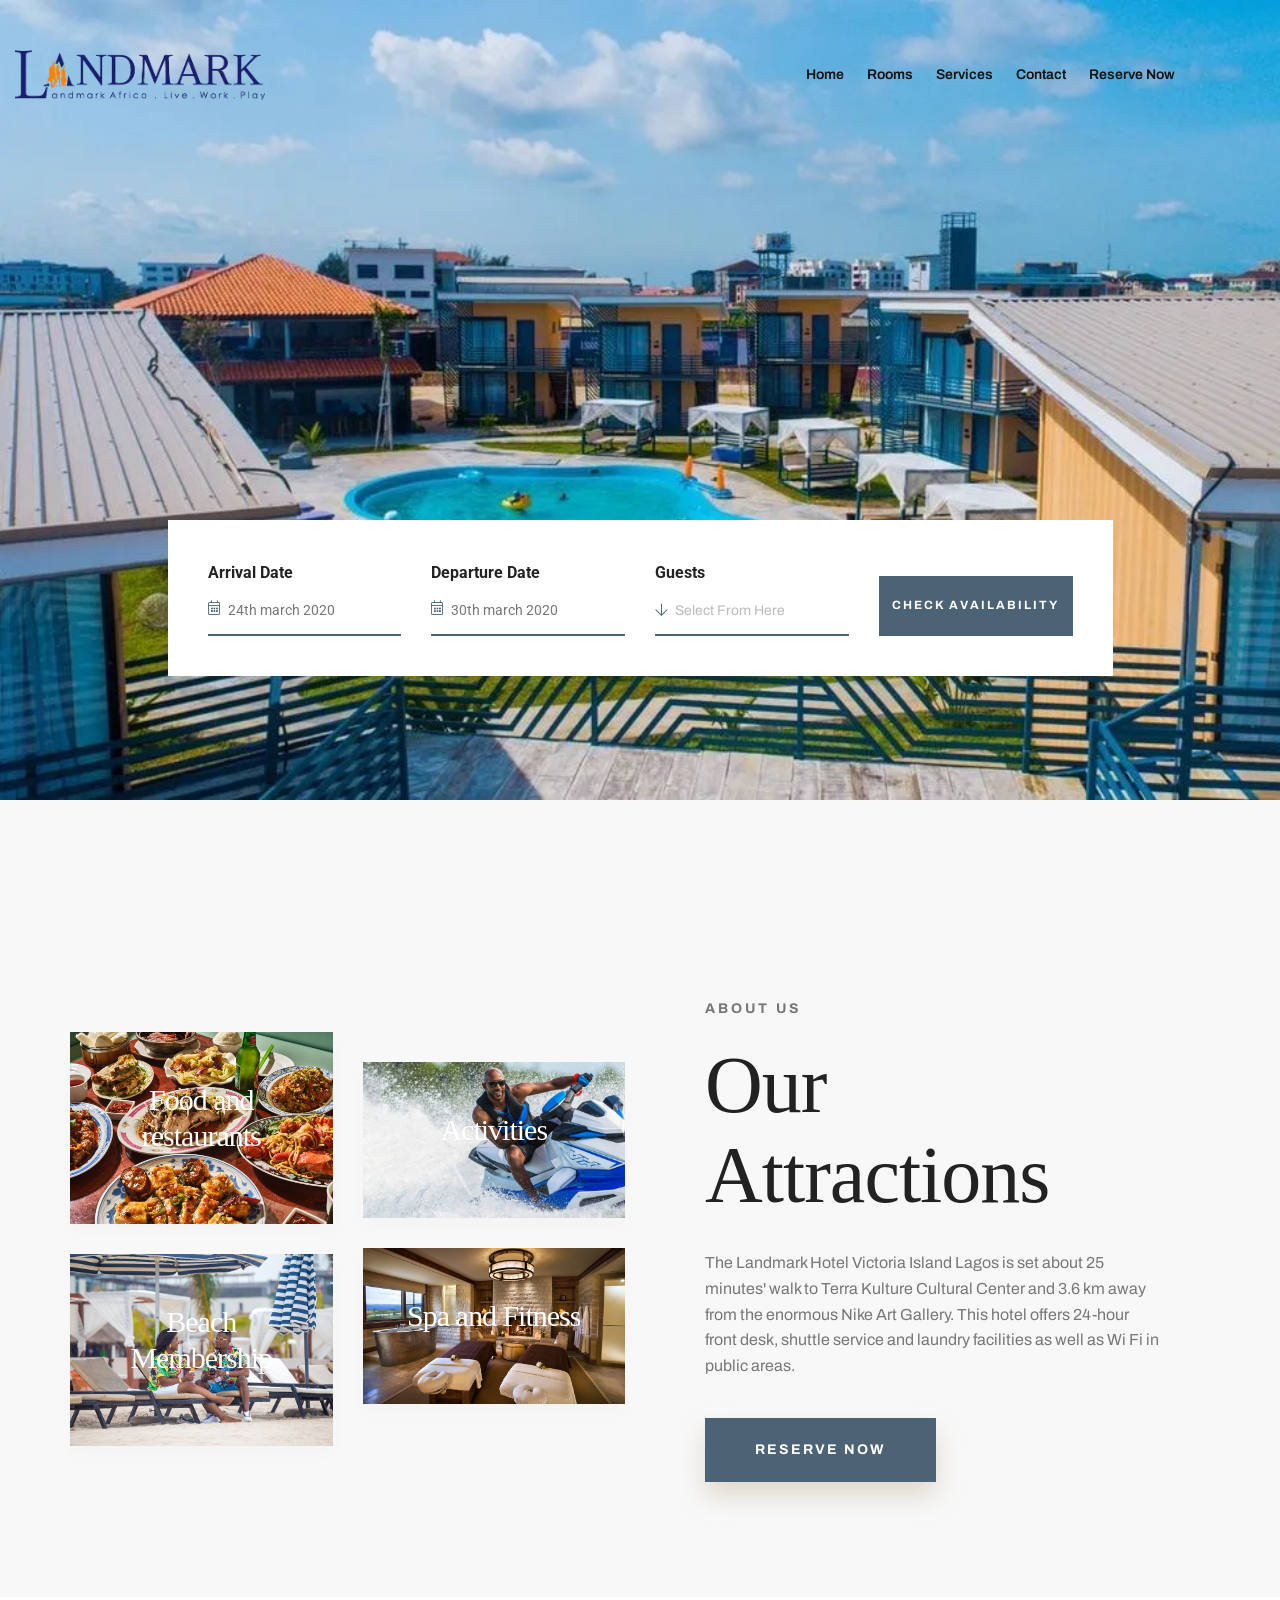
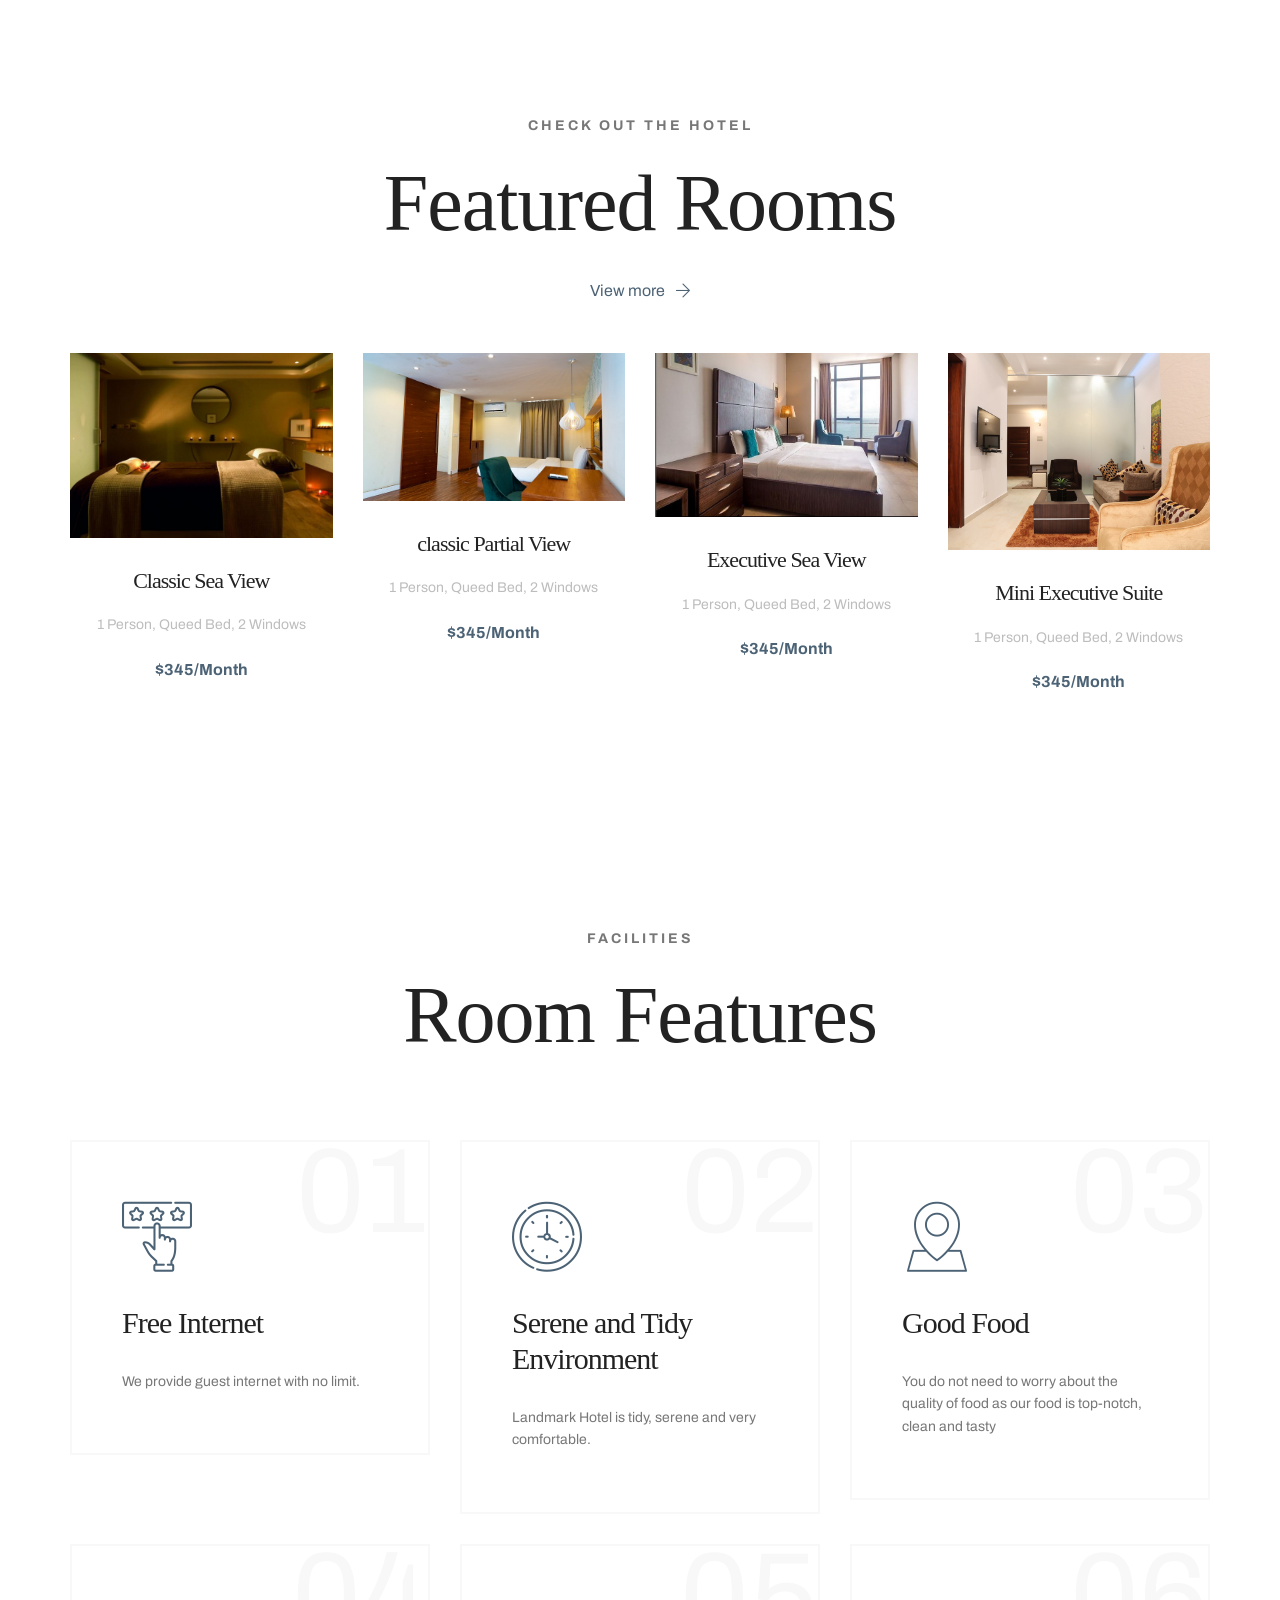
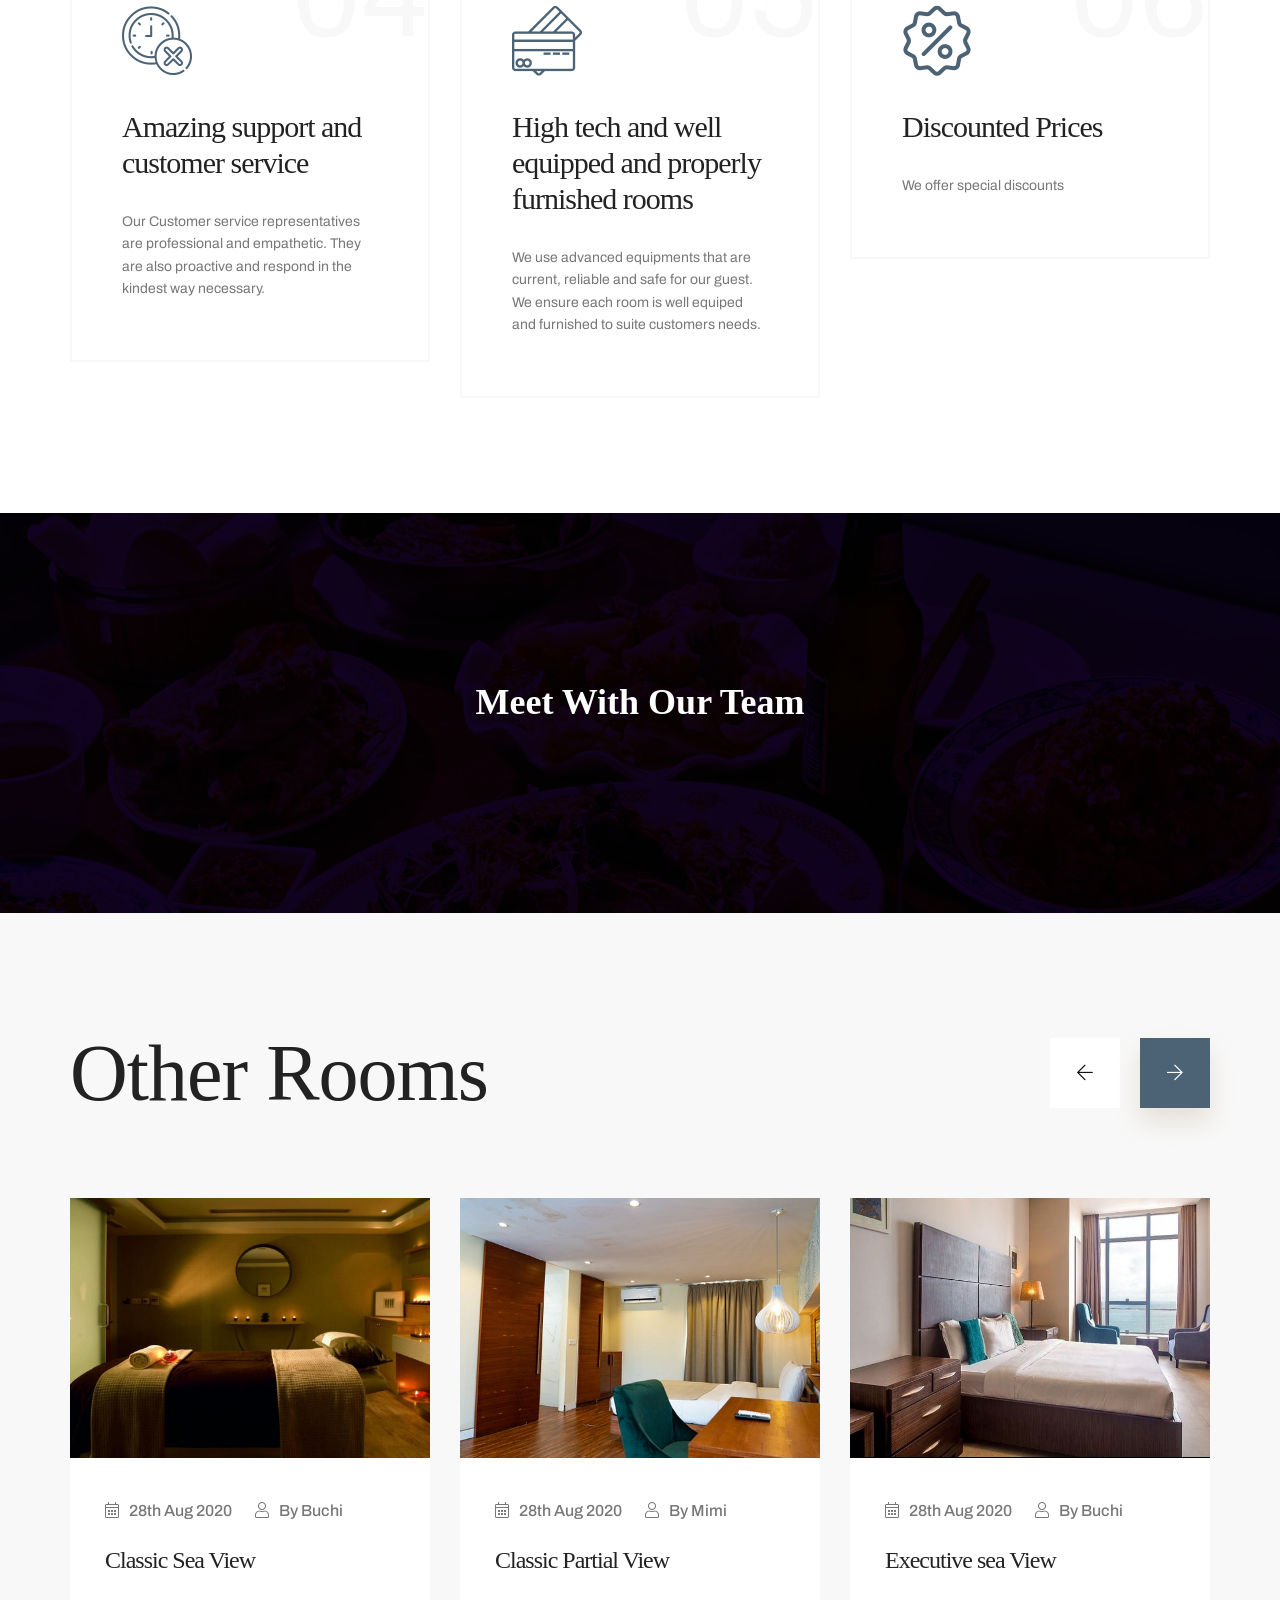
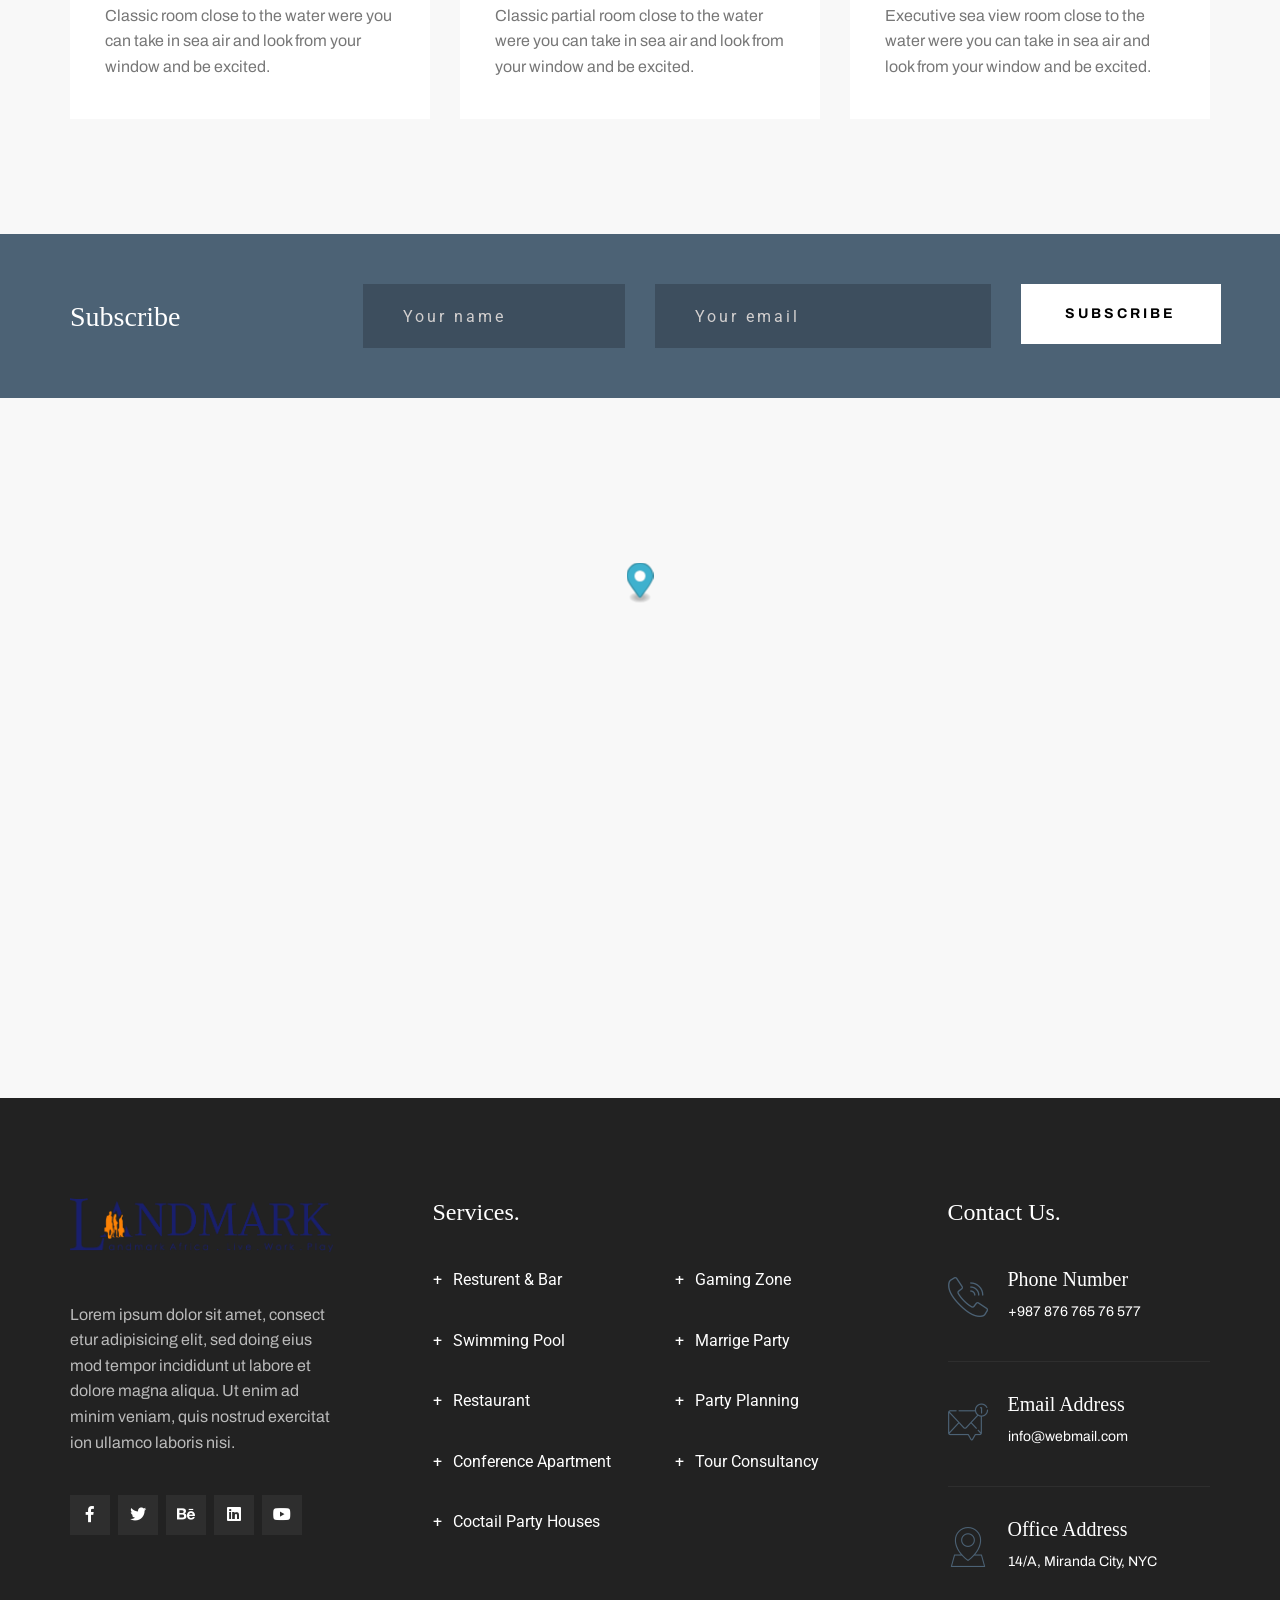
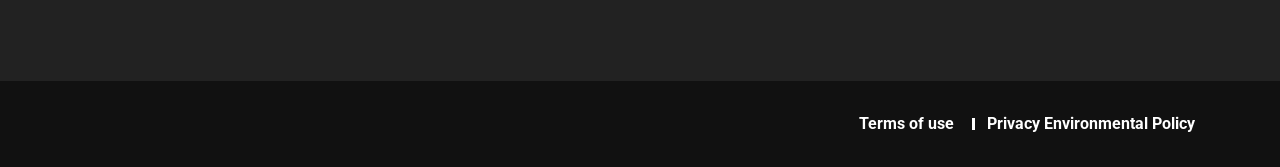
<file: index.html>
<!DOCTYPE html>
<html lang="zxx">

<head>
	<!--====== Required meta tags ======-->
	<meta charset="utf-8" />
	<meta http-equiv="x-ua-compatible" content="ie=edge" />
	<meta name="description" content="" />
	<meta name="viewport" content="width=device-width, initial-scale=1, shrink-to-fit=no" />
	<!--====== Title ======-->
	<title> Landmark Africa </title>
	<!--====== Favicon Icon ======-->
	<link rel="shortcut icon" href="assets/img/favicon.ico" type="img/png" />
	<!--====== Animate Css ======-->
	<link rel="stylesheet" href="assets/css/animate.min.css">
	<!--====== Bootstrap css ======-->
	<link rel="stylesheet" href="assets/css/bootstrap.min.css" />
	<!--====== Fontawesome css ======-->
	<link rel="stylesheet" href="assets/css/font-awesome.min.css" />
	<!--====== Flaticon css ======-->
	<link rel="stylesheet" href="assets/css/flaticon.css" />
	<!--====== Magnific Popup css ======-->
	<link rel="stylesheet" href="assets/css/magnific-popup.css" />
	<!--====== Owl Carousel css ======-->
	<link rel="stylesheet" href="assets/css/slick.css" />
	<!--====== Nice Select ======-->
	<link rel="stylesheet" href="assets/css/nice-select.css" />
	<!--====== Mapbox ======-->
	<link rel="stylesheet" href="assets/css/leaflet.css" />
	<link rel="stylesheet" href="assets/css/mapbox-gl.min.css" />
	<!--====== Bootstrap Datepicker ======-->
	<link rel="stylesheet" href="assets/css/bootstrap-datepicker.css" />
	<!--====== Default css ======-->
	<link rel="stylesheet" href="assets/css/default.css" />
	<!--====== Style css ======-->
	<link rel="stylesheet" href="assets/css/style.css" />
</head>

<body>
	<!--[if lte IE 9]>
		<p class="browserupgrade">You are using an <strong>outdated</strong> browser. Please <a href="https://browsehappy.com/">upgrade your browser</a> to improve your experience and security.</p>
	<![endif]-->

	<!--====== PRELOader ======-->
	<div class="preloader d-flex align-items-center justify-content-center">
		<div class="cssload-container">
			<div class="cssload-loading"><i></i><i></i><i></i><i></i></div>
		</div>
	</div>
	<!--====== HEADER START ======-->
	<header class="header-absolute sticky-header">
		<div class="container container-custom-one">
			<div class="nav-container d-flex align-items-center justify-content-between">
				<!-- Main Menu -->
				<div class="site-logo">
                    <a href="index.html"><img src="assets/img/logo/LM_africa.png" alt="Logo"></a>
                </div>

				<!-- Site Logo -->
			

				<!-- Header Info Pussed To Menu Wrap -->
				<div class="nav-menu d-lg-flex align-items-center">

					<!-- Navbar Close Icon -->


					<!-- Off canvas Menu  -->
					
					<!-- Mneu Items -->
					<div class="menu-items margSide">
						<ul>
							<li>
								<!-- <a href="index.html">Home</a>
								<ul class="submenu">
									<li> -->
										<a href="index.html" class="active">Home</a>
									<!-- </li>
									
								</ul> -->
							</li>
							<li>
								<a 
								href="apartment-grid.html"
								>Rooms</a>

								<!-- <div>href="apartment-grid.html"</div> -->
								<ul class="submenu">
									<li><a href="apartment-grid.html">Leisure Apartments</a></li>
									<li><a href="apartment-grid.html">Beach Resort</a></li>
									<li><a href="apartment-grid.html">Hotel Rooms</a></li>
									<li><a href="apartment-grid.html ">Others</a></li>
								</ul>
							</li>
							<li>
								<a href="news.html">Services</a>
								
							</li>
							<li><a href="classification.html">Contact</a>
							</li>
							<li><a href="places.html">Reserve Now</a>
						</ul>
					</div>

					<!-- from pushed-item -->
					<div class="nav-pushed-item"></div>
				</div>

				<!-- Navbar Toggler -->
				<div class="navbar-toggler">
					<span></span><span></span><span></span>
				</div>
			</div>
		</div>
	</header>
	<!--====== HEADER PART END ======-->
	<!--====== OFF CANVAS START ======-->
	
	<!--====== OFF CANVAS END ======-->
	<!--====== BANNER PART START ======-->
	<section class="backNow banner-area mb-20 banner-style-one">
		<div class=" booking-form boxed-layout">
			<div class="bookNow container">
				<div class="row justify-content-center">
					<div class="col-xl-10 col-11">
						<div class="booking-form-inner">
							<form action="#">
								<div class="row align-items-end">
									<div class="col-lg-3 col-md-6">
										<div class="inputs-filed mt-30">
											<label for="arrival-date">Arrival Date</label>
											<div class="icon"><i class="fal fa-calendar-alt"></i></div>
											<input type="text" placeholder="24th march 2020" name="arrival-date"
												id="arrival-date">
										</div>
									</div>
									<div class="col-lg-3 col-md-6">
										<div class="inputs-filed mt-30">
											<label for="departure-date">Departure Date</label>
											<div class="icon"><i class="fal fa-calendar-alt"></i></div>
											<input type="text" placeholder="30th march 2020" name="departure-date"
												id="departure-date">
										</div>
									</div>
									<div class="col-lg-3 col-md-6">
										<div class="inputs-filed mt-30">
											<label for="guests">Guests</label>
											<select name="guests" id="guests">
												<option value="" disabled selected>Select From Here</option>
												<option value="1">1</option>
												<option value="2">2</option>
												<option value="4">4</option>
												<option value="8">8</option>
											</select>
										</div>
									</div>
									<div class="col-lg-3 col-md-6">
										<div class="inputs-filed mt-30">
											<button type="submit">check availability</button>
										</div>
									</div>
								</div>
							</form>
						</div>
					</div>
				</div>
			</div>
		</div>
	</section>
	<!--====== BANNER PART ENDS ======-->
	<!--====== BOOKING FORM EN ======-->
	<!--====== ABOUT PART START ======-->
	 <section class="about-section pt-115 pb-115">
        <div class="container">
            <div class="row align-items-center justify-content-center">
                <div class="col-lg-6 col-md-10 wow fadeInLeft" data-wow-delay=".3s">
                    <div class="row about-features-boxes fetaure-masonary">
                        <div class="col-sm-6">
                            <div class="image-text1 single-feature-box image1">
                                
                                <h4><a href="#" class="image-text1">Food and restaurants</a></h4>
                               
                            </div>
                        </div>
                        <div class="col-sm-6">
                            <div class="mt-30 image-text1 single-feature-box image2">
                                
                                <h4><a href="#" class="image-text1">Activities</a></h4>
                               
                            </div>
                        </div>
						
                        <div class="col-sm-6">
                            <div class="image-text1 image3 single-feature-box  mt-30"
                                >
								<h4><a href="#" class="image-text1">Spa and Fitness</a></h4>

                            </div>
                        </div>
                        <div class="col-sm-6">
                            <div class="image-text1 image4 single-feature-box  mt-30">
                                <!-- <div class="icon">
                                    <i class="flaticon-hotel"></i>
                                </div> -->
								<h4><a href="#" class="image-text1">Beach Membership</a></h4>
                              
                            </div>
                        </div>
                    </div>
                </div>
                <div class="col-lg-6 col-md-8 col-sm-10 wow fadeInRight" data-wow-delay=".3s">
                    <div class="abour-text pl-50 pr-50">
                        <div class="section-title mb-30">
                            <span class="title-tag">about us</span>
                            <h2>Our Attractions</h2>
                        </div>
                        <p>
                            The Landmark Hotel Victoria Island Lagos is set about 25 minutes' walk to Terra Kulture Cultural Center and 3.6 km away from the enormous Nike Art Gallery.
							 This hotel offers 24-hour front desk, shuttle service and laundry facilities as well as Wi Fi in public areas.
                        </p>
                        <a href="#" class="main-btn btn-filled mt-40"> Reserve Now</a>
                    </div>
                </div>
            </div>
        </div>

    </section>
	<!--======ABOUT PART END ======-->

	<!--====== Our Apartments START ======-->
	<section class="pt-115 pb-115 bg-white">
		<div class="container">
			<div class="section-title text-center mb-30">
                <span class="title-tag"> Check out the Hotel </span>
                <h2>Featured Rooms</h2>
            </div>
            <div class="text-center mb-20">
	            <a href="#">View more
	            	<i class="fal fa-arrow-right ml-2"></i>
	            </a>
            </div>
            <div class="row">
            	<div class="col-lg-3 col-md-6">
            		<div class="apartment-box">
            			<div class="image-box">
            				<a href="#" class="d-block">
            				<img src="assets/img/classic sea view.jpeg" alt="img">
            			    </a>
            			</div>
            			<div class="content-box-2">
            				<h3 class="title">
            					<a href="#">Classic Sea View</a>
            				</h3>
            				<p>1 Person, Queed Bed, 2 Windows</p>
            				<span class="price">$345/Month</span>
            			</div>
            		</div>
            	</div>
            	<div class="col-lg-3 col-md-6">
            		<div class="apartment-box">
            			<div class="image-box">
            				<a href="#" class="d-block">
            				<img src="assets/img/classic-partial-view.jpeg" alt="img">
            			    </a>
            			</div>
            			<div class="content-box-2">
            				<h3 class="title">
            					<a href="#">classic Partial View</a>
            				</h3>
            				<p>1 Person, Queed Bed, 2 Windows</p>
            				<span class="price">$345/Month</span>
            			</div>
            		</div>
            	</div>
            	<div class="col-lg-3 col-md-6">
            		<div class="apartment-box">
            			<div class="image-box">
            				<a href="#" class="d-block">
            				<img src="assets/img/executive sea view.jpeg" alt="img">
            			    </a>
            			</div>
            			<div class="content-box-2">
            				<h3 class="title">
            					<a href="#">Executive Sea View</a>
            				</h3>
            				<p>1 Person, Queed Bed, 2 Windows</p>
            				<span class="price">$345/Month</span>
            			</div>
            		</div>
            	</div>
            	<div class="col-lg-3 col-md-6">
            		<div class="apartment-box">
            			<div class="image-box">
            				<a href="#" class="d-block">
            				<img src="assets/img/mini executive suite.jpeg" alt="img">
            			    </a>
            			</div>
            			<div class="content-box-2">
            				<h3 class="title">
            					<a href="#">Mini Executive Suite</a>
            				</h3>
            				<p>1 Person, Queed Bed, 2 Windows</p>
            				<span class="price">$345/Month</span>
            			</div>
            		</div>
            	</div>
            </div>
		</div>
	</section>
	<!--====== Our Apartments End ======-->

	<!--====== Condos Overlay START ======-->
  
	<!--====== Condos Overlay END ======-->

     <!--====== CORE FEATURES START ======-->
    <section class="core-feature-section bg-white pt-115 pb-115">
        <div class="container">
            <div class="section-title text-center mb-50">
                <span class="title-tag"> facilities </span>
                <h2>Room Features</h2>
            </div>
            <!-- Featre Loop -->
            <div class="row features-loop">
                <div class="col-lg-4 col-sm-6 order-1">
                    <div class="feature-box wow fadeInLeft" data-wow-delay=".3s">
                        <div class="icon">
                            <i class="flaticon-rating"></i>
                        </div>
                        <h3><a href="#">Free Internet</a></h3>
                        <p>
                            We provide guest internet with no limit.
                        </p>
                        <span class="count">01</span>
                    </div>
                </div>
                <div class="col-lg-4 col-sm-6 order-2">
                    <div class="feature-box wow fadeInDown" data-wow-delay=".4s">
                        <div class="icon">
                            <i class="flaticon-clock"></i>
                        </div>
                        <h3><a href="#">Serene and Tidy Environment</a></h3>
                        <p>
                            Landmark Hotel is tidy, serene and very comfortable.
                        </p>
                        <span class="count">02</span>
                    </div>
                </div>
                <div class="col-lg-4 col-sm-6 order-3 order-sm-4 order-lg-3">
                    <div class="feature-box wow fadeInRight" data-wow-delay=".5s">
                        <div class="icon">
                            <i class="flaticon-location-pin"></i>
                        </div>
                        <h3><a href="#">Good Food</a></h3>
                        <p>
                            You do not need to worry about the quality of food as our food is top-notch, clean and tasty
                        </p>
                        <span class="count">03</span>
                    </div>
                </div>
                <div class="col-lg-4 col-sm-6 order-4 order-sm-3 order-lg-4">
                    <div class="feature-box wow fadeInLeft" data-wow-delay=".6s">
                        <div class="icon">
                            <i class="flaticon-clock-1"></i>
                        </div>
                        <h3><a href="#">Amazing support and customer service</a></h3>
                        <p>
                           Our Customer service representatives are professional and empathetic. They are also proactive and respond in the kindest way necessary.
                        </p>
                        <span class="count">04</span>
                    </div>
                </div>
                <div class="col-lg-4 col-sm-6 order-5">
                    <div class="feature-box wow fadeInUp" data-wow-delay=".7s">
                        <div class="icon">
                            <i class="flaticon-credit-card"></i>
                        </div>
                        <h3><a href="#">High tech and well equipped and properly furnished rooms</a></h3>
                        <p>
                            We use advanced equipments that are current, reliable and safe for our guest. We ensure each room is well equiped and furnished to suite customers needs.
                        </p>
                        <span class="count">05</span>
                    </div>
                </div>
                <div class="col-lg-4 col-sm-6 order-6">
                    <div class="feature-box wow fadeInRight" data-wow-delay=".8s">
                        <div class="icon">
                            <i class="flaticon-discount"></i>
                        </div>
                        <h3><a href="#">Discounted Prices</a></h3>
                        <p>
                            We offer special discounts 
                        </p>
                        <span class="count">06</span>
                    </div>
                </div>
            </div>
        </div>
    </section>
    <!--====== CORE FEATURES END ======-->

    <!--====== COUNTER UP START ======-->
   
    <!--====== COUNTER UP END ======-->

    <!--====== TEXT BLOCK START ======-->
    <section style="height: 400px;" class="image1 text-block bg-black with-pattern pt-40 pb-70">
		 <h2 style="color: #fff;text-align: center; padding-top: 10%; font-weight: 700; font-size: 20;">Meet With Our Team</h2>
        <div class="container ">
            <div class=" row align-items-center justify-content-center">
                <div class="col-lg-6 col-md-10 order-2 order-lg-1">
                    <div class="block-text">
                       
                        <!-- <a href="#" class="main-btn btn-filled mt-40">Book now</a> -->
                    </div>
                </div>
               
            </div>
        </div>
       
    </section>
    <!--====== TEXT BLOCK END ======-->

    <!--====== TEAM START ======-->

   

    <!--====== TEAM END ======-->

	<!--====== LATEST NEWS START ======-->
	<section class="latest-news pt-115 pb-115">
		<div class="container">
			<div class="row align-items-center">
				<div class="col-lg-6 col-md-8 col-sm-7">
					<div class="section-title">
						<h2>Other Rooms</h2>
					</div>
				</div>
				<div class="col-lg-6 col-md-4 col-sm-5 d-none d-sm-block">
					<div class="latest-post-arrow arrow-style text-right">

					</div>
				</div>
			</div>
			<!-- Latest post loop -->
			<div class="row latest-post-slider mt-80">
				<div class="col-lg-4">
					<div class="latest-post-box">
						<div class="post-img" style="background-image: url('assets/img/classic sea view.jpeg');"></div>
						<div class="post-desc">
							<ul class="post-meta">
								<li>
									<a href="#"><i class="fal fa-calendar-alt"></i>28th Aug 2020</a>
								</li>
								<li>
									<a href="#"><i class="fal fa-user"></i>By Buchi</a>
								</li>
							</ul>
							<h4><a href="#">Classic Sea View</a></h4>
							<p>
								Classic room close to the water were you can take in sea air and look from your window and be excited.
							</p>
						</div>
					</div>
				</div>
				<div class="col-lg-4">
					<div class="latest-post-box">
						<div class="post-img" style="background-image: url('assets/img/classic-partial-view.jpeg');"></div>
						<div class="post-desc">
							<ul class="post-meta">
								<li>
									<a href="#"><i class="fal fa-calendar-alt"></i>28th Aug 2020</a>
								</li>
								<li>
									<a href="#"><i class="fal fa-user"></i>By Mimi</a>
								</li>
							</ul>
							<h4><a href="#">Classic Partial View</a></h4>
							<p>Classic partial room close to the water were you can take in sea air and look from your window and be excited.
							</p>
						</div>
					</div>
				</div>
				<div class="col-lg-4">
					<div class="latest-post-box">
						<div class="post-img" style="background-image: url('assets/img/executive sea view.jpeg');"></div>
						<div class="post-desc">
							<ul class="post-meta">
								<li>
									<a href="#"><i class="fal fa-calendar-alt"></i>28th Aug 2020</a>
								</li>
								<li>
									<a href="#"><i class="fal fa-user"></i>By Buchi</a>
								</li>
							</ul>
							<h4><a href="#">Executive sea View</a></h4>
							<p>
								Executive sea view room close to the water were you can take in sea air and look from your window and be excited.

							</p>
						</div>
					</div>
				</div>
				<div class="col-lg-4">
					<div class="latest-post-box">
						<div class="post-img" style="background-image: url('assets/img/mini executive suite.jpeg');"></div>
						<div class="post-desc">
							<ul class="post-meta">
								<li>
									<a href="#"><i class="fal fa-calendar-alt"></i>28th Aug 2020</a>
								</li>
								<li>
									<a href="#"><i class="fal fa-user"></i>By Sisi</a>
								</li>
							</ul>
							<h4><a href="#">Mini Executive Suite</a></h4>
							<p>
								Mini executive view room close to the water were you can take in sea air and look from your window and be excited.

							</p>
						</div>
					</div>
				</div>
				<div class="col-lg-4">
					<div class="latest-post-box">
						<div class="post-img" style="background-image: url('assets/img/classic sea view.jpeg');"></div>
						<div class="post-desc">
							<ul class="post-meta">
								<li>
									<a href="#"><i class="fal fa-calendar-alt"></i>28th Aug 2020</a>
								</li>
								<li>
									<a href="#"><i class="fal fa-user"></i>By Baby</a>
								</li>
							</ul>
							<h4><a href="#">Classic Sea View.</a></h4>
							<p>
								Classic sea view room close to the water were you can take in sea air and look from your window and be excited.

							</p>
						</div>
					</div>
				</div>
				<div class="col-lg-4">
					<div class="latest-post-box">
						<div class="post-img" style="background-image: url('assets/img/classic-partial-view.jpeg');"></div>
						<div class="post-desc">
							<ul class="post-meta">
								<li>
									<a href="#"><i class="fal fa-calendar-alt"></i>28th Aug 2020</a>
								</li>
								<li>
									<a href="#"><i class="fal fa-user"></i>By baby M</a>
								</li>
							</ul>
							<h4><a href="#">Classic Partial View</a></h4>
							<p>
								Classic partial view room close to the water were you can take in sea air and look from your window and be excited.

							</p>
						</div>
					</div>
				</div>
			</div>
		</div>
	</section>
	<!--====== LATEST NEWS END ======-->
	<!--====== Back to Top ======-->
	<a href="#" class="back-to-top" id="backToTop">
		<i class="fal fa-angle-double-up"></i>
	</a>
	<!--====== FOOTER PART START ======-->
	<footer class="footer-two">
		<div class="footer-subscibe-area style-2 pt-50 pb-50">
			<div class="container">
				<div class="row justify-content-center align-items-center">
					<div class="col-lg-3">
						<div class="subscribe">
							<h3 class="mb-0 text-white">Subscribe</h3>
						</div>
					</div>
					<div class="col-lg-9">
						<div class="subscribe-text">
							<form action="#" class="subscribe-form">
								<div class="row">
									<div class="col-lg-4 col-md-4">
										<input type="text" placeholder="Your name">
									</div>
									<div class="col-lg-5 col-md-5">
										<input type="email" placeholder="Your email">
									</div>
									<div class="col-lg-3 col-md-3">
										<button type="submit" class="main-btn btn-filled">subscribe</button>
									</div>
								</div>
							</form>
						</div>
					</div>
				</div>
			</div>
		</div>
		<div class="contact-maps" id="map"></div>
		<div class="footer-widget-area pt-100 pb-50">
            <div class="container">
                <div class="row">
                    <div class="col-lg-3 col-sm-6 order-1">
                        <!-- Site Info Widget -->
                        <div class="widget site-info-widget mb-50">
                            <div class="footer-logo mb-50">
                                <img src="assets/img/logo/LM_africa.png" alt="Logo">
                            </div>
                            <p>
                                Lorem ipsum dolor sit amet, consect etur adipisicing elit, sed doing eius mod
                                tempor incididunt ut labore et dolore magna aliqua. Ut enim ad minim veniam,
                                quis nostrud exercitat ion ullamco laboris nisi.
                            </p>
                            <div class="social-links mt-40">
                                <a href="#"><i class="fab fa-facebook-f"></i></a>
                                <a href="#"><i class="fab fa-twitter"></i></a>
                                <a href="#"><i class="fab fa-behance"></i></a>
                                <a href="#"><i class="fab fa-linkedin"></i></a>
                                <a href="#"><i class="fab fa-youtube"></i></a>
                            </div>
                        </div>
                    </div>
                    <div class="col-lg-6 order-3 order-lg-2">
                        <!-- Nav Widget -->
                        <div class="widget nav-widget mb-50">
                            <div>
                                <h4 class="widget-title">Services.</h4>
                                <ul>
                                    <li><a href="#">Resturent & Bar</a></li>
                                    <li><a href="#">Gaming Zone</a></li>
                                    <li><a href="#">Swimming Pool</a></li>
                                    <li><a href="#">Marrige Party</a></li>
                                    <li><a href="#">Restaurant</a></li>
                                    <li><a href="#">Party Planning</a></li>
                                    <li><a href="#">Conference Apartment</a></li>
                                    <li><a href="#">Tour Consultancy</a></li>
                                    <li><a href="#">Coctail Party Houses</a></li>
                                </ul>
                            </div>
                        </div>
                    </div>
                    <div class="col-lg-3 col-sm-6 order-2 order-lg-3">
                        <!-- Contact Widget -->
                        <div class="widget contact-widget mb-50">
                            <h4 class="widget-title">Contact Us.</h4>
                            <div class="contact-lists">
                                <div class="contact-box">
                                    <div class="icon">
                                        <i class="flaticon-call"></i>
                                    </div>
                                    <div class="desc">
                                        <h6 class="title">Phone Number</h6>
                                        +987 876 765 76 577
                                    </div>
                                </div>
                                <div class="contact-box">
                                    <div class="icon">
                                        <i class="flaticon-message"></i>
                                    </div>
                                    <div class="desc">
                                        <h6 class="title">Email Address</h6>
                                        <a href="#">info@webmail.com</a>
                                    </div>
                                </div>
                                <div class="contact-box">
                                    <div class="icon">
                                        <i class="flaticon-location-pin"></i>
                                    </div>
                                    <div class="desc">
                                        <h6 class="title">Office Address</h6>
                                        14/A, Miranda City, NYC
                                    </div>
                                </div>
                            </div>
                        </div>
                    </div>
                </div>
            </div>
        </div>
        <div class="copyright-area pt-30 pb-30">
            <div class="container">
                <div class="row align-items-center">
                    <div class="col-lg-6 col-md-5 order-2 order-md-1">
                        <!-- <p class="copyright-text copyright-two">Copyright By@<a href="#">Example</a> - 2020</p> -->
                    </div>
                    <div class="col-lg-6 col-md-7 order-1 order-md-2">
                        <div class="footer-menu text-center text-md-right">
                            <ul>
                                <li><a href="#">Terms of use</a></li>
                                <li><a href="#">Privacy Environmental Policy</a></li>
                            </ul>
                        </div>
                    </div>
                </div>
            </div>
        </div>
	</footer>
	<!--====== FOOTER PART END ======-->
	<!--====== jquery js ======-->
	<script src="assets/js/vendor/modernizr-3.6.0.min.js"></script>
	<script src="assets/js/vendor/jquery-1.12.4.min.js"></script>
	<!--====== Bootstrap js ======-->
	<script src="assets/js/bootstrap.min.js"></script>
	<script src="assets/js/popper.min.js"></script>
	<!--====== Slick js ======-->
	<script src="assets/js/slick.min.js"></script>
	<!--====== Isotope js ======-->
	<script src="assets/js/isotope.pkgd.min.js"></script>
	<!--====== Magnific Popup js ======-->
	<script src="assets/js/jquery.magnific-popup.min.js"></script>
	<!--====== inview js ======-->
	<script src="assets/js/jquery.inview.min.js"></script>
	<!--====== counterup js ======-->
	<script src="assets/js/jquery.countTo.js"></script>
	<!--====== Nice Select ======-->
	<script src="assets/js/jquery.nice-select.min.js"></script>
	<!--====== Bootstrap datepicker ======-->
	<script src="assets/js/bootstrap-datepicker.js"></script>
	<!--====== Wow JS ======-->
	<script src="assets/js/wow.min.js"></script>
	<!--====== Mapbox Map ======-->
	<script src="assets/js/leaflet.js"></script>
	<script src="assets/js/mapbox-gl.min.js"></script>
	<script src="assets/js/map.js"></script>
	<!--====== Main js ======-->
	<script src="assets/js/main.js"></script>
</body>

<style>
	.backNow{
		background-image: url('assets/Landmark-Hotel-And-Beach-Resort-Lagos.webp');
		height: 50rem;
		background-repeat: no-repeat;
		background-size: cover;
		backface-visibility: hidden;
		margin-bottom: 5rem;
		/* background-blend-mode: color; */
		background-color: rgb(17, 2, 36);
	} 
	.image1{
		background-image: url('assets/img/food-1.jpg.webp');
		/* height: 50rem; */
		background-repeat: no-repeat;
		background-size: cover;
		 background-blend-mode: multiply;
		background-color: rgb(17, 2, 36);
	}
	.image2{
		background-image: url('assets/img/jetski.webp');
		/* height: 50rem; */
		background-repeat: no-repeat;
		background-size: cover;
		 background-blend-mode: multiply;
		 background-color: rgb(17, 2, 36);
	}
	.image3{
		background-image: url('assets/img/spa_fitness_centre.jpg');
		/* height: 50rem; */
		background-repeat: no-repeat;
		background-size: cover;
		 background-blend-mode: multiply;
		 background-color: rgb(17, 2, 36);
	}
	.image4{
		background-image: url('assets/img/beach.jpeg');
		/* height: 50rem; */
		background-repeat: no-repeat;
		background-size: cover;
		 background-blend-mode: multiply;
		background-color: rgb(17, 2, 36);
	}
	.image-text1{
		color: #fff;
		/* background-color: #fff; */
	}
	.bookNow{
		margin-top: 20rem;
	}
	.margSide{
		margin-right: 5rem;
	}
</style>

</html>
</file>
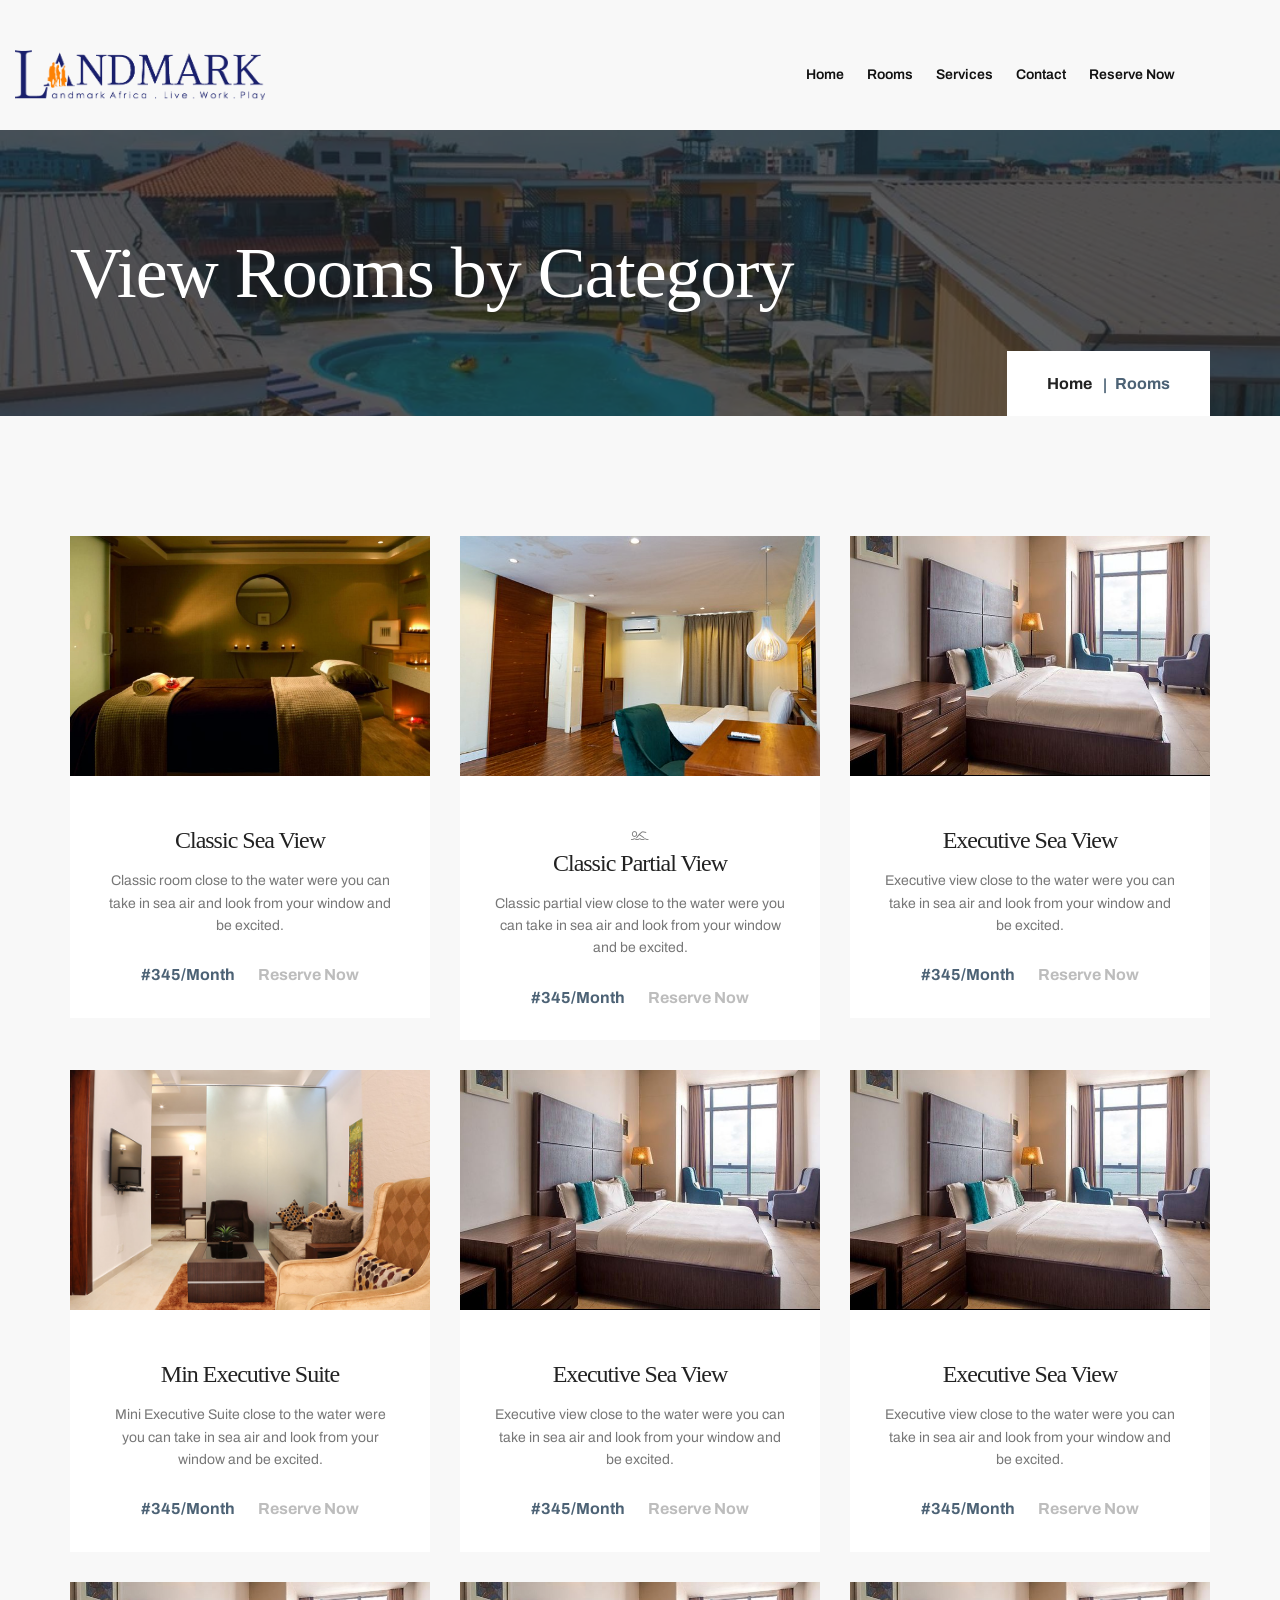
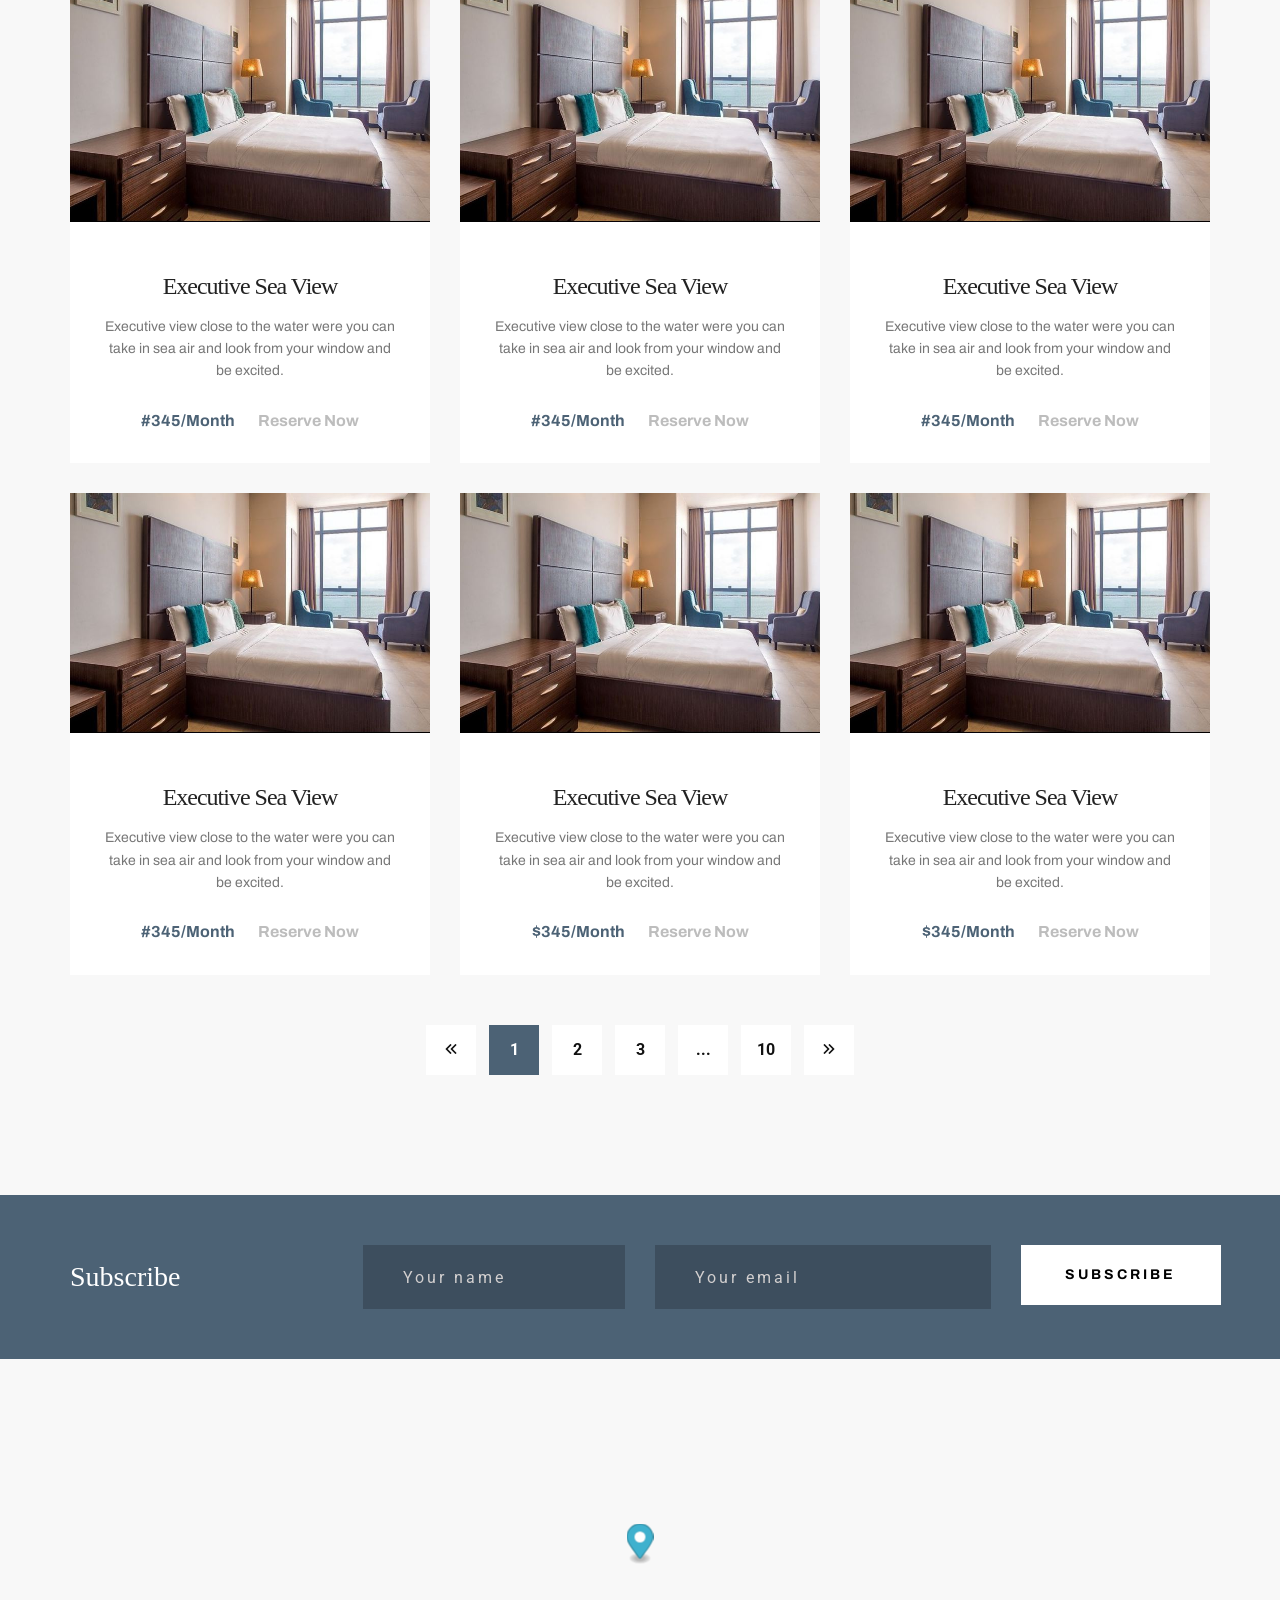
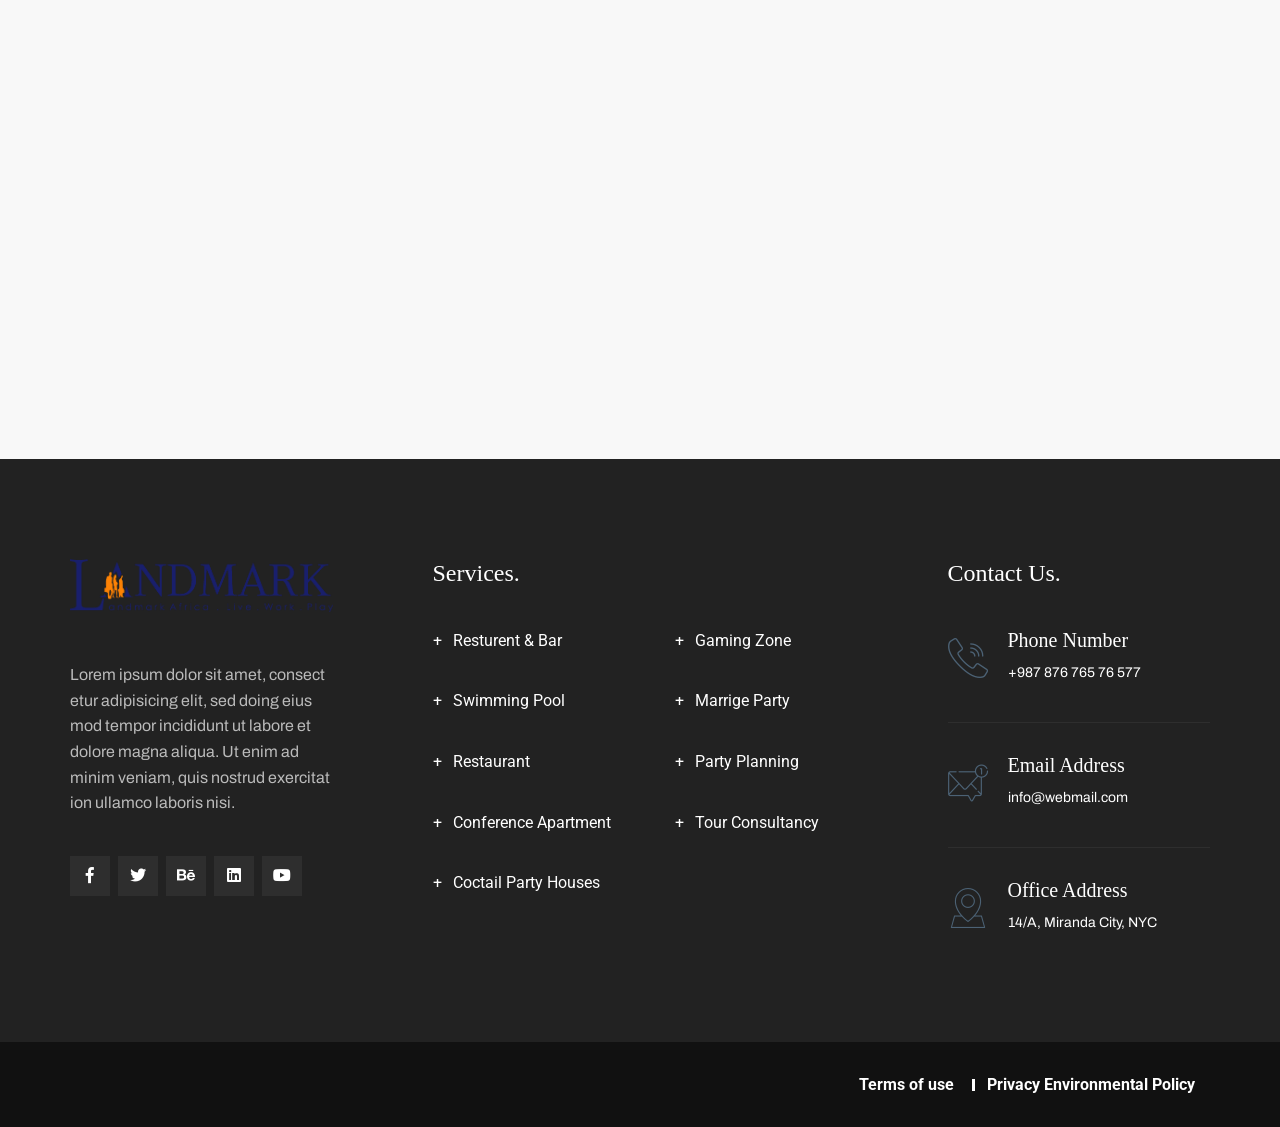
<file: apartment-grid.html>
<!DOCTYPE html>
<html lang="zxx">

<head>
    <!--====== Required meta tags ======-->
    <meta charset="utf-8" />
    <meta http-equiv="x-ua-compatible" content="ie=edge" />
    <meta name="description" content="" />
    <meta name="viewport" content="width=device-width, initial-scale=1, shrink-to-fit=no" />
    <!--====== Title ======-->
    <title> Landmark Africa</title>
    <!--====== Favicon Icon ======-->
    <link rel="shortcut icon" href="assets/img/favicon.ico" type="img/png" />
    <!--====== Animate Css ======-->
    <link rel="stylesheet" href="assets/css/animate.min.css">
    <!--====== Bootstrap css ======-->
    <link rel="stylesheet" href="assets/css/bootstrap.min.css" />
    <!--====== Fontawesome css ======-->
    <link rel="stylesheet" href="assets/css/font-awesome.min.css" />
    <!--====== Flaticon css ======-->
    <link rel="stylesheet" href="assets/css/flaticon.css" />
    <!--====== Magnific Popup css ======-->
    <link rel="stylesheet" href="assets/css/magnific-popup.css" />
    <!--====== Owl Carousel css ======-->
    <link rel="stylesheet" href="assets/css/slick.css" />
    <!--====== Nice Select ======-->
    <link rel="stylesheet" href="assets/css/nice-select.css" />
    <!--====== Mapbox ======-->
    <link rel="stylesheet" href="assets/css/leaflet.css" />
    <link rel="stylesheet" href="assets/css/mapbox-gl.min.css" />
    <!--====== Bootstrap Datepicker ======-->
    <link rel="stylesheet" href="assets/css/bootstrap-datepicker.css" />
    <!--====== Default css ======-->
    <link rel="stylesheet" href="assets/css/default.css" />
    <!--====== Style css ======-->
    <link rel="stylesheet" href="assets/css/style.css" />
</head>

<body>
    <!--[if lte IE 9]>
		<p class="browserupgrade">You are using an <strong>outdated</strong> browser. Please <a href="https://browsehappy.com/">upgrade your browser</a> to improve your experience and security.</p>
	<![endif]-->

    <!--====== PRELOader ======-->
    <div class="preloader d-flex align-items-center justify-content-center">
        <div class="cssload-container">
            <div class="cssload-loading"><i></i><i></i><i></i><i></i></div>
        </div>
    </div>
    <!--====== HEADER START ======-->
    <header class="header-absolute sticky-header">
		<div class="container container-custom-one">
			<div class="nav-container d-flex align-items-center justify-content-between">
				<!-- Main Menu -->
				<div class="site-logo">
                    <a href="index.html"><img src="assets/img/logo/LM_africa.png" alt="Logo"></a>
                </div>

				<!-- Site Logo -->
			

				<!-- Header Info Pussed To Menu Wrap -->
				<div class="nav-menu d-lg-flex align-items-center">

					<!-- Navbar Close Icon -->


					<!-- Off canvas Menu  -->
					
					<!-- Mneu Items -->
					<div class="menu-items margSide">
						<ul>
							<li>
								<!-- <a href="index.html">Home</a>
								<ul class="submenu">
									<li> -->
										<a href="index.html" class="active">Home</a>
									<!-- </li>
									
								</ul> -->
							</li>
							<li>
								<a 
								href="apartment-grid.html"
								>Rooms</a>

								<!-- <div>href="apartment-grid.html"</div> -->
								<ul class="submenu">
									<li><a href="apartment-grid.html">Leisure Apartments</a></li>
									<li><a href="apartment-grid.html">Beach Resort</a></li>
									<li><a href="apartment-grid.html">Hotel Rooms</a></li>
									<li><a href="apartment-grid.html ">Others</a></li>
								</ul>
							</li>
							<li>
								<a href="news.html">Services</a>
								
							</li>
							<li><a href="classification.html">Contact</a>
							</li>
							<li><a href="places.html">Reserve Now</a>
						</ul>
					</div>

					<!-- from pushed-item -->
					<div class="nav-pushed-item"></div>
				</div>

				<!-- Navbar Toggler -->
				<div class="navbar-toggler">
					<span></span><span></span><span></span>
				</div>
			</div>
		</div>
	</header>
    <!--====== HEADER PART END ======-->
    <!--====== OFF CANVAS START ======-->
    <div class="offcanvas-wrapper">
        <div class="offcanvas-overly"></div>
        <div class="offcanvas-widget">
            <a href="#" class="offcanvas-close"><i class="fal fa-times"></i></a>
            <!-- Search Widget -->
            <div class="widget search-widget">
                <h5 class="widget-title">Search room</h5>
                <form action="#">
                    <input type="text" placeholder="Search your keyword...">
                    <button type="submit"><i class="far fa-search"></i></button>
                </form>
            </div>

            <!-- About Widget -->
            <div class="widget about-widget">
                <h5 class="widget-title">About us</h5>
                <p>
                    Lorem ipsum dolor sit amet consectetur adipisicing elit. Quia reiciendis illo ipsa asperiores,
                    perspiciatis corrupti veritatis assumenda architecto commodi provident quas necessitatibus
                    consequatur praesentium magnam optio deserunt fugiat repellat culpa.
                </p>
            </div>
            <!-- Nav Widget -->
            <div class="widget nav-widget">
                <h5 class="widget-title">Our pages</h5>
                <ul>
                    <li><a href="about.html">About Us</a></li>
                    <li><a href="classification.html">Classification</a></li>
                    <li>
                        <a href="places.html">Places Near By</a>
                        <ul class="submenu">
                            <li><a href="places-details.html">Places Details</a></li>
                        </ul>
                    </li>
                    <li>
                        <a 
                        href="apartment-grid.html"
                        >Rooms</a>

                        <!-- <div>href="apartment-grid.html"</div> -->
                        <ul class="submenu">
                            <li><a href="apartment-grid.html">Leisure Apartments</a></li>
                            <li><a href="apartment-grid.html">Beach Resort</a></li>
                            <li><a href="apartment-grid.html">Hotel Rooms</a></li>
                            <li><a href="apartment-grid.html ">Others</a></li>
                        </ul>
                    </li>
                    <li>
                        <a href="news.html">News</a>
                        <ul class="submenu">
                          <li><a href="news-details.html">News Details</a></li>
                        </ul>
                    </li>
                    <li><a href="gallery.html">Our Gallery</a></li>
                    <li><a href="broker.html">Brokers</a></li>
                    <li><a href="contact.html">Contact Us</a></li>
                </ul>
            </div>
            <!-- Social Link -->
            <div class="widget social-link">
                <h5 class="widget-title">Contact with us</h5>
                <ul>
                    <li><a href="#"><i class="fab fa-facebook-f"></i></a></li>
                    <li><a href="#"><i class="fab fa-twitter"></i></a></li>
                    <li><a href="#"><i class="fab fa-behance"></i></a></li>
                    <li><a href="#"><i class="fab fa-linkedin"></i></a></li>
                    <li><a href="#"><i class="fab fa-google"></i></a></li>
                </ul>
            </div>
        </div>
    </div>
    <!--====== OFF CANVAS END ======-->
    <!--====== BREADCRUMB PART START ======-->
    <section class="backNow breadcrumb-area">
        <div class="container">
            <div class="breadcrumb-text">
                <h2 class="page-title">View Rooms by Category</h2>

                <ul class="breadcrumb-nav">
                    <li><a href="#">Home</a></li>
                    <li class="active">Rooms</li>
                </ul>
            </div>
        </div>
    </section>
    <!--====== BREADCRUMB PART END ======-->
    <!--====== ROOM-GRIRD START ======-->
    <section class="room-section room-grid-style pt-120 pb-120">
        <div class="container">
            <div class="row justify-content-center room-gird-loop">
                <div class="col-lg-4 col-md-6 col-sm-6">
                    <div class="room-box mb-30">
                        <div class="room-img-wrap">
                            <div class="room-img" style="background-image: url('assets/img/classic sea view.jpeg');"></div>
                        </div>
                        <div class="room-desc">
                          
                            <h4 class="title"><a href="#">Classic Sea View</a></h4>
                            <p>Classic room close to the water were you can take in sea air and look from your window and be excited.</p>
                            <span class="price">#345/Month</span>
                        <a href="#" class="book-btn">Reserve Now</a>
                        </div>
                    </div>
                </div>
                <div class="col-lg-4 col-md-6 col-sm-6">
                    <div class="room-box mb-30">
                        <div class="room-img-wrap">
                            <div class="room-img" style="background-image: url('assets/img/classic-partial-view.jpeg');"></div>
                        </div>
                        <div class="room-desc">
                        <i class="fal fa-swimmer"></i></li>
                            </ul>
                            <h4 class="title"><a href="#">Classic Partial View</a></h4>
                            <p>Classic partial view close to the water were you can take in sea air and look from your window and be excited.</p>
                            <span class="price">#345/Month</span>
                            <a href="#" class="book-btn">Reserve Now</a>
                        </div>
                    </div>
                </div>
                <div class="col-lg-4 col-md-6 col-sm-6">
                    <div class="room-box mb-30">
                        <div class="room-img-wrap">
                            <div class="room-img" style="background-image: url('assets/img/executive sea view.jpeg');"></div>
                        </div>
                        <div class="room-desc">
                            <h4 class="title"><a href="#">Executive Sea View</a></h4>
                            <p>Executive view close to the water were you can take in sea air and look from your window and be excited.</p>
                            <span class="price">#345/Month</span>
                            <a href="#" class="book-btn">Reserve Now</a>
                        </div>
                    </div>
                </div>
                <div class="col-lg-4 col-md-6 col-sm-6">
                    <div class="room-box mb-30">
                        <div class="room-img-wrap">
                            <div class="room-img" style="background-image: url('assets/img/mini executive suite.jpeg');"></div>
                        </div>
                        <div class="room-desc">
                            <h4 class="title"><a href="#">Min Executive Suite</a></h4>
                            <p>Mini Executive Suite close to the water were you can take in sea air and look from your window and be excited.</p>
                            <span class="price">#345/Month</span>
                            <a href="#" class="book-btn">Reserve Now</a>
                        </div>
                    </div>
                </div>
                <div class="col-lg-4 col-md-6 col-sm-6">
                    <div class="room-box mb-30">
                        <div class="room-img-wrap">
                            <div class="room-img" style="background-image: url('assets/img/executive sea view.jpeg');"></div>
                        </div>
                        <div class="room-desc">
                            <h4 class="title"><a href="#">Executive Sea View</a></h4>
                            <p>Executive view close to the water were you can take in sea air and look from your window and be excited.</p>
                            <span class="price">#345/Month</span>
                            <a href="#" class="book-btn">Reserve Now</a>
                        </div>
                    </div>
                </div>
                <div class="col-lg-4 col-md-6 col-sm-6">
                    <div class="room-box mb-30">
                        <div class="room-img-wrap">
                            <div class="room-img" style="background-image: url('assets/img/executive sea view.jpeg');"></div>
                        </div>
                        <div class="room-desc">
                            <h4 class="title"><a href="#">Executive Sea View</a></h4>
                            <p>Executive view close to the water were you can take in sea air and look from your window and be excited.</p>
                            <span class="price">#345/Month</span>
                            <a href="#" class="book-btn">Reserve Now</a>
                        </div>
                    </div>
                </div>
                <div class="col-lg-4 col-md-6 col-sm-6">
                    <div class="room-box mb-30">
                        <div class="room-img-wrap">
                            <div class="room-img" style="background-image: url('assets/img/executive sea view.jpeg');"></div>
                        </div>
                        <div class="room-desc">
                            <h4 class="title"><a href="#">Executive Sea View</a></h4>
                            <p>Executive view close to the water were you can take in sea air and look from your window and be excited.</p>
                            <span class="price">#345/Month</span>
                            <a href="#" class="book-btn">Reserve Now</a>
                        </div>
                    </div>
                </div>
                <div class="col-lg-4 col-md-6 col-sm-6">
                    <div class="room-box mb-30">
                        <div class="room-img-wrap">
                            <div class="room-img" style="background-image: url('assets/img/executive sea view.jpeg');"></div>
                        </div>
                        <div class="room-desc">
                            <h4 class="title"><a href="#">Executive Sea View</a></h4>
                            <p>Executive view close to the water were you can take in sea air and look from your window and be excited.</p>
                            <span class="price">#345/Month</span>
                            <a href="#" class="book-btn">Reserve Now</a>
                        </div>
                    </div>
                </div>
                <div class="col-lg-4 col-md-6 col-sm-6">
                    <div class="room-box mb-30">
                        <div class="room-img-wrap">
                            <div class="room-img" style="background-image: url('assets/img/executive sea view.jpeg');"></div>
                        </div>
                        <div class="room-desc">
                            <h4 class="title"><a href="#">Executive Sea View</a></h4>
                            <p>Executive view close to the water were you can take in sea air and look from your window and be excited.</p>
                            <span class="price">#345/Month</span>
                            <a href="#" class="book-btn">Reserve Now</a>
                        </div>
                    </div>
                </div>
                <div class="col-lg-4 col-md-6 col-sm-6">
                    <div class="room-box mb-30">
                        <div class="room-img-wrap">
                            <div class="room-img" style="background-image: url('assets/img/executive sea view.jpeg');"></div>
                        </div>
                        <div class="room-desc">
                            <h4 class="title"><a href="#">Executive Sea View</a></h4>
                            <p>Executive view close to the water were you can take in sea air and look from your window and be excited.</p>
                            <span class="price">#345/Month</span>
                            <a href="#" class="book-btn">Reserve Now</a>
                        </div>
                    </div>
                </div>
                <div class="col-lg-4 col-md-6 col-sm-6">
                    <div class="room-box mb-30">
                        <div class="room-img-wrap">
                            <div class="room-img" style="background-image: url('assets/img/executive sea view.jpeg');"></div>
                        </div>
                        <div class="room-desc">
                            
                            <h4 class="title"><a href="#">Executive Sea View</a></h4>
                            <p>Executive view close to the water were you can take in sea air and look from your window and be excited.</p>
                            <span class="price">$345/Month</span>
                            <a href="#" class="book-btn">Reserve Now</a>
                        </div>
                    </div>
                </div>
                <div class="col-lg-4 col-md-6 col-sm-6">
                    <div class="room-box mb-30">
                        <div class="room-img-wrap">
                            <div class="room-img" style="background-image: url('assets/img/executive sea view.jpeg');"></div>
                        </div>
                        <div class="room-desc">
                         
                            <h4 class="title"><a href="#">Executive Sea View</a></h4>
                            <p>Executive view close to the water were you can take in sea air and look from your window and be excited.</p>
                            <span class="price">$345/Month</span>
                            <a href="#" class="book-btn">Reserve Now</a>
                        </div>
                    </div>
                </div>
            </div>
            <div class="pagination-wrap">
                <ul>
                    <li><a href="#"><i class="far fa-angle-double-left"></i></a></li>
                    <li class="active"><a href="#">1</a></li>
                    <li><a href="#">2</a></li>
                    <li><a href="#">3</a></li>
                    <li><a href="#">...</a></li>
                    <li><a href="#">10</a></li>
                    <li><a href="#"><i class="far fa-angle-double-right"></i></a></li>
                </ul>
            </div>
        </div>
    </section>
    <!--====== ROOM-GRIRD END ======-->
    <!--====== Back to Top ======-->
    <a href="#" class="back-to-top" id="backToTop">
        <i class="fal fa-angle-double-up"></i>
    </a>
    <!--====== FOOTER PART START ======-->
    <footer class="footer-two">
		<div class="footer-subscibe-area style-2 pt-50 pb-50">
			<div class="container">
				<div class="row justify-content-center align-items-center">
					<div class="col-lg-3">
						<div class="subscribe">
							<h3 class="mb-0 text-white">Subscribe</h3>
						</div>
					</div>
					<div class="col-lg-9">
						<div class="subscribe-text">
							<form action="#" class="subscribe-form">
								<div class="row">
									<div class="col-lg-4 col-md-4">
										<input type="text" placeholder="Your name">
									</div>
									<div class="col-lg-5 col-md-5">
										<input type="email" placeholder="Your email">
									</div>
									<div class="col-lg-3 col-md-3">
										<button type="submit" class="main-btn btn-filled">subscribe</button>
									</div>
								</div>
							</form>
						</div>
					</div>
				</div>
			</div>
		</div>
		<div class="contact-maps" id="map"></div>
		<div class="footer-widget-area pt-100 pb-50">
            <div class="container">
                <div class="row">
                    <div class="col-lg-3 col-sm-6 order-1">
                        <!-- Site Info Widget -->
                        <div class="widget site-info-widget mb-50">
                            <div class="footer-logo mb-50">
                                <img src="assets/img/logo/LM_africa.png" alt="Logo">
                            </div>
                            <p>
                                Lorem ipsum dolor sit amet, consect etur adipisicing elit, sed doing eius mod
                                tempor incididunt ut labore et dolore magna aliqua. Ut enim ad minim veniam,
                                quis nostrud exercitat ion ullamco laboris nisi.
                            </p>
                            <div class="social-links mt-40">
                                <a href="#"><i class="fab fa-facebook-f"></i></a>
                                <a href="#"><i class="fab fa-twitter"></i></a>
                                <a href="#"><i class="fab fa-behance"></i></a>
                                <a href="#"><i class="fab fa-linkedin"></i></a>
                                <a href="#"><i class="fab fa-youtube"></i></a>
                            </div>
                        </div>
                    </div>
                    <div class="col-lg-6 order-3 order-lg-2">
                        <!-- Nav Widget -->
                        <div class="widget nav-widget mb-50">
                            <div>
                                <h4 class="widget-title">Services.</h4>
                                <ul>
                                    <li><a href="#">Resturent & Bar</a></li>
                                    <li><a href="#">Gaming Zone</a></li>
                                    <li><a href="#">Swimming Pool</a></li>
                                    <li><a href="#">Marrige Party</a></li>
                                    <li><a href="#">Restaurant</a></li>
                                    <li><a href="#">Party Planning</a></li>
                                    <li><a href="#">Conference Apartment</a></li>
                                    <li><a href="#">Tour Consultancy</a></li>
                                    <li><a href="#">Coctail Party Houses</a></li>
                                </ul>
                            </div>
                        </div>
                    </div>
                    <div class="col-lg-3 col-sm-6 order-2 order-lg-3">
                        <!-- Contact Widget -->
                        <div class="widget contact-widget mb-50">
                            <h4 class="widget-title">Contact Us.</h4>
                            <div class="contact-lists">
                                <div class="contact-box">
                                    <div class="icon">
                                        <i class="flaticon-call"></i>
                                    </div>
                                    <div class="desc">
                                        <h6 class="title">Phone Number</h6>
                                        +987 876 765 76 577
                                    </div>
                                </div>
                                <div class="contact-box">
                                    <div class="icon">
                                        <i class="flaticon-message"></i>
                                    </div>
                                    <div class="desc">
                                        <h6 class="title">Email Address</h6>
                                        <a href="#">info@webmail.com</a>
                                    </div>
                                </div>
                                <div class="contact-box">
                                    <div class="icon">
                                        <i class="flaticon-location-pin"></i>
                                    </div>
                                    <div class="desc">
                                        <h6 class="title">Office Address</h6>
                                        14/A, Miranda City, NYC
                                    </div>
                                </div>
                            </div>
                        </div>
                    </div>
                </div>
            </div>
        </div>
        <div class="copyright-area pt-30 pb-30">
            <div class="container">
                <div class="row align-items-center">
                    <div class="col-lg-6 col-md-5 order-2 order-md-1">
                        <!-- <p class="copyright-text copyright-two">Copyright By@<a href="#">Example</a> - 2020</p> -->
                    </div>
                    <div class="col-lg-6 col-md-7 order-1 order-md-2">
                        <div class="footer-menu text-center text-md-right">
                            <ul>
                                <li><a href="#">Terms of use</a></li>
                                <li><a href="#">Privacy Environmental Policy</a></li>
                            </ul>
                        </div>
                    </div>
                </div>
            </div>
        </div>
	</footer>
    <!--====== FOOTER PART END ======-->
    <!--====== jquery js ======-->
    <script src="assets/js/vendor/modernizr-3.6.0.min.js"></script>
    <script src="assets/js/vendor/jquery-1.12.4.min.js"></script>
    <!--====== Bootstrap js ======-->
    <script src="assets/js/bootstrap.min.js"></script>
    <script src="assets/js/popper.min.js"></script>
    <!--====== Slick js ======-->
    <script src="assets/js/slick.min.js"></script>
    <!--====== Isotope js ======-->
    <script src="assets/js/isotope.pkgd.min.js"></script>
    <!--====== Magnific Popup js ======-->
    <script src="assets/js/jquery.magnific-popup.min.js"></script>
    <!--====== inview js ======-->
    <script src="assets/js/jquery.inview.min.js"></script>
    <!--====== counterup js ======-->
    <script src="assets/js/jquery.countTo.js"></script>
    <!--====== Nice Select ======-->
    <script src="assets/js/jquery.nice-select.min.js"></script>
    <!--====== Bootstrap datepicker ======-->
    <script src="assets/js/bootstrap-datepicker.js"></script>
    <!--====== Wow JS ======-->
    <script src="assets/js/wow.min.js"></script>
    <!--====== Mapbox Map ======-->
  	<script src="assets/js/leaflet.js"></script>
  	<script src="assets/js/mapbox-gl.min.js"></script>
  	<script src="assets/js/map.js"></script>
    <!--====== Main js ======-->
    <script src="assets/js/main.js"></script>
</body>
<style>
    .backNow{
		background-image: url('assets/Landmark-Hotel-And-Beach-Resort-Lagos.webp');
		/* height: 50rem; */
		background-repeat: no-repeat;
		background-size: cover;
		backface-visibility: hidden;
		/* margin-bottom: 5rem; */
		/* background-blend-mode: color; */
		background-color: rgb(17, 2, 36);
	} 
	.image1{
		background-image: url('assets/img/food-1.jpg.webp');
		/* height: 50rem; */
		background-repeat: no-repeat;
		background-size: cover;
		backface-visibility: hidden;
		 background-blend-mode: multiply;
		background-color: #4b7294;
	}
	.image-text1{
		color: #fff;
		/* background-color: #fff; */
	}
	.bookNow{
		margin-top: 20rem;
	}
    .margSide{
		margin-right: 5rem;
	}
</style>

</html>
</file>
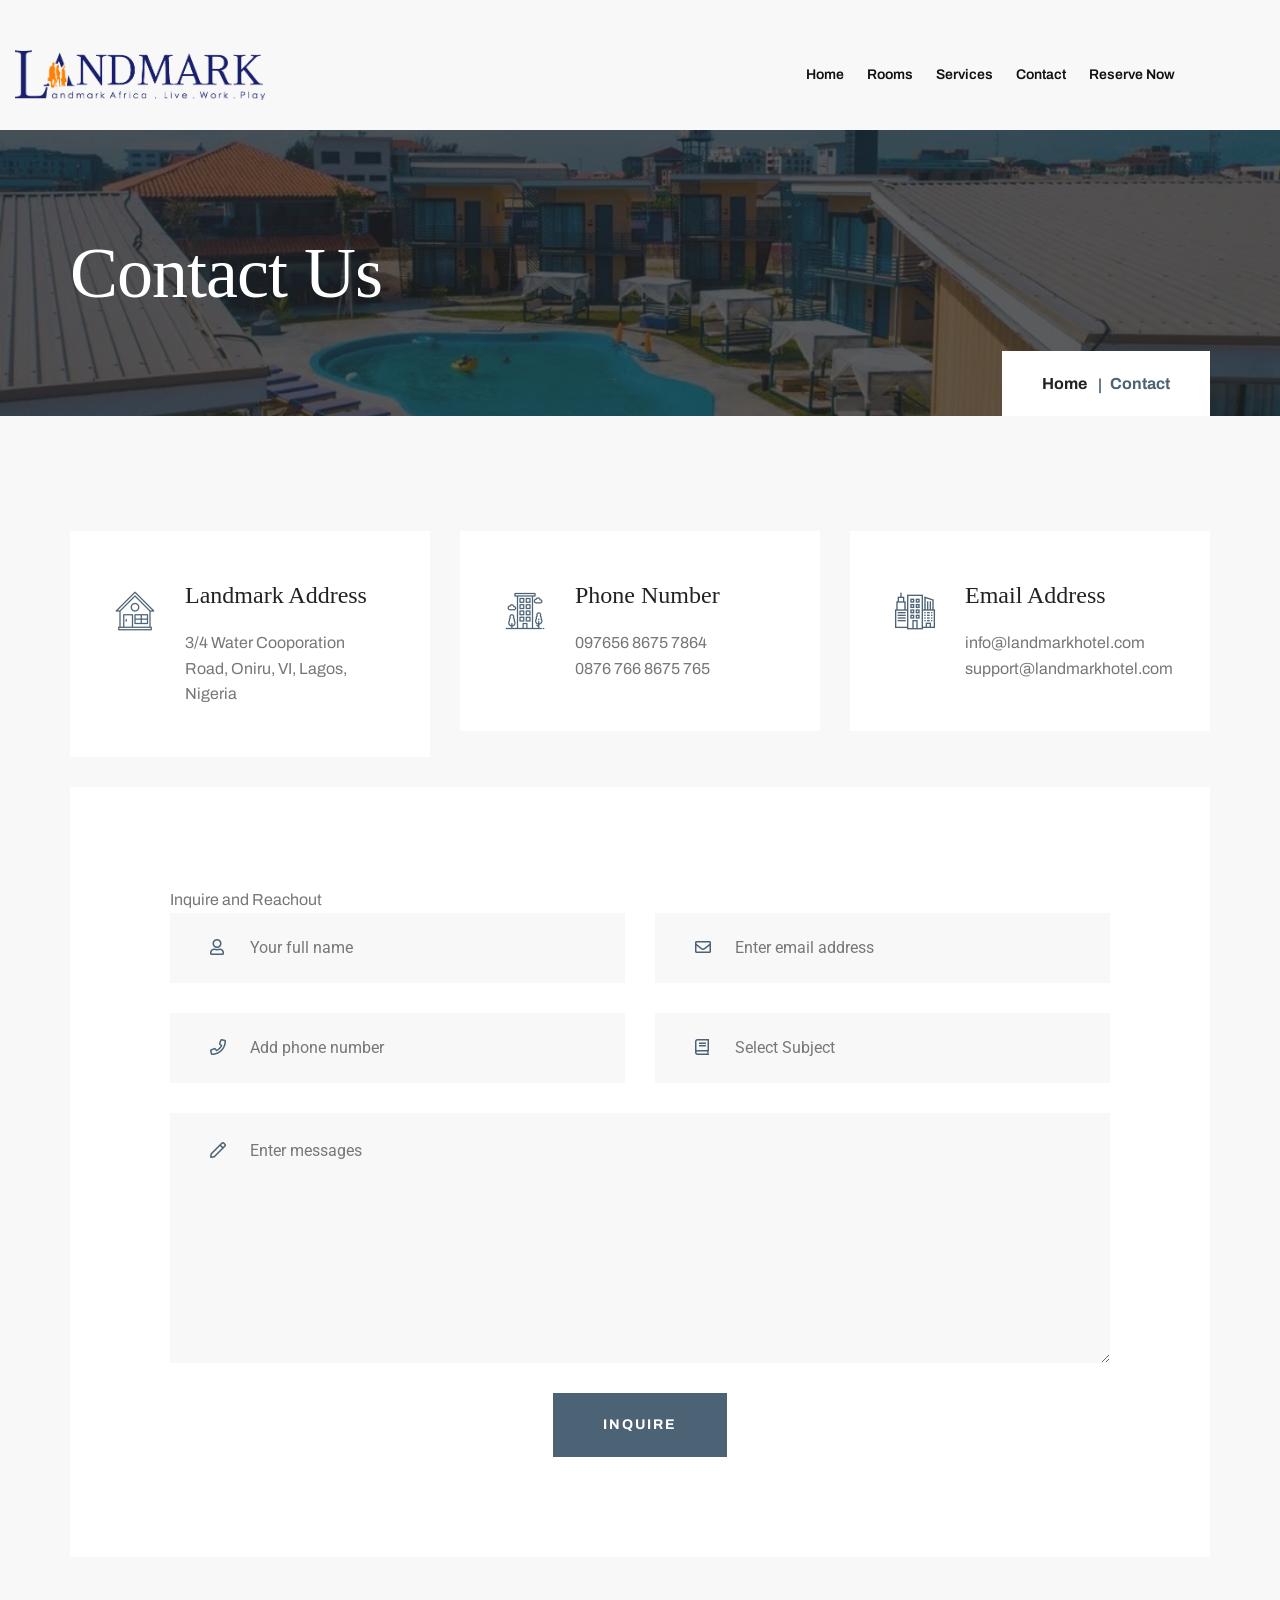
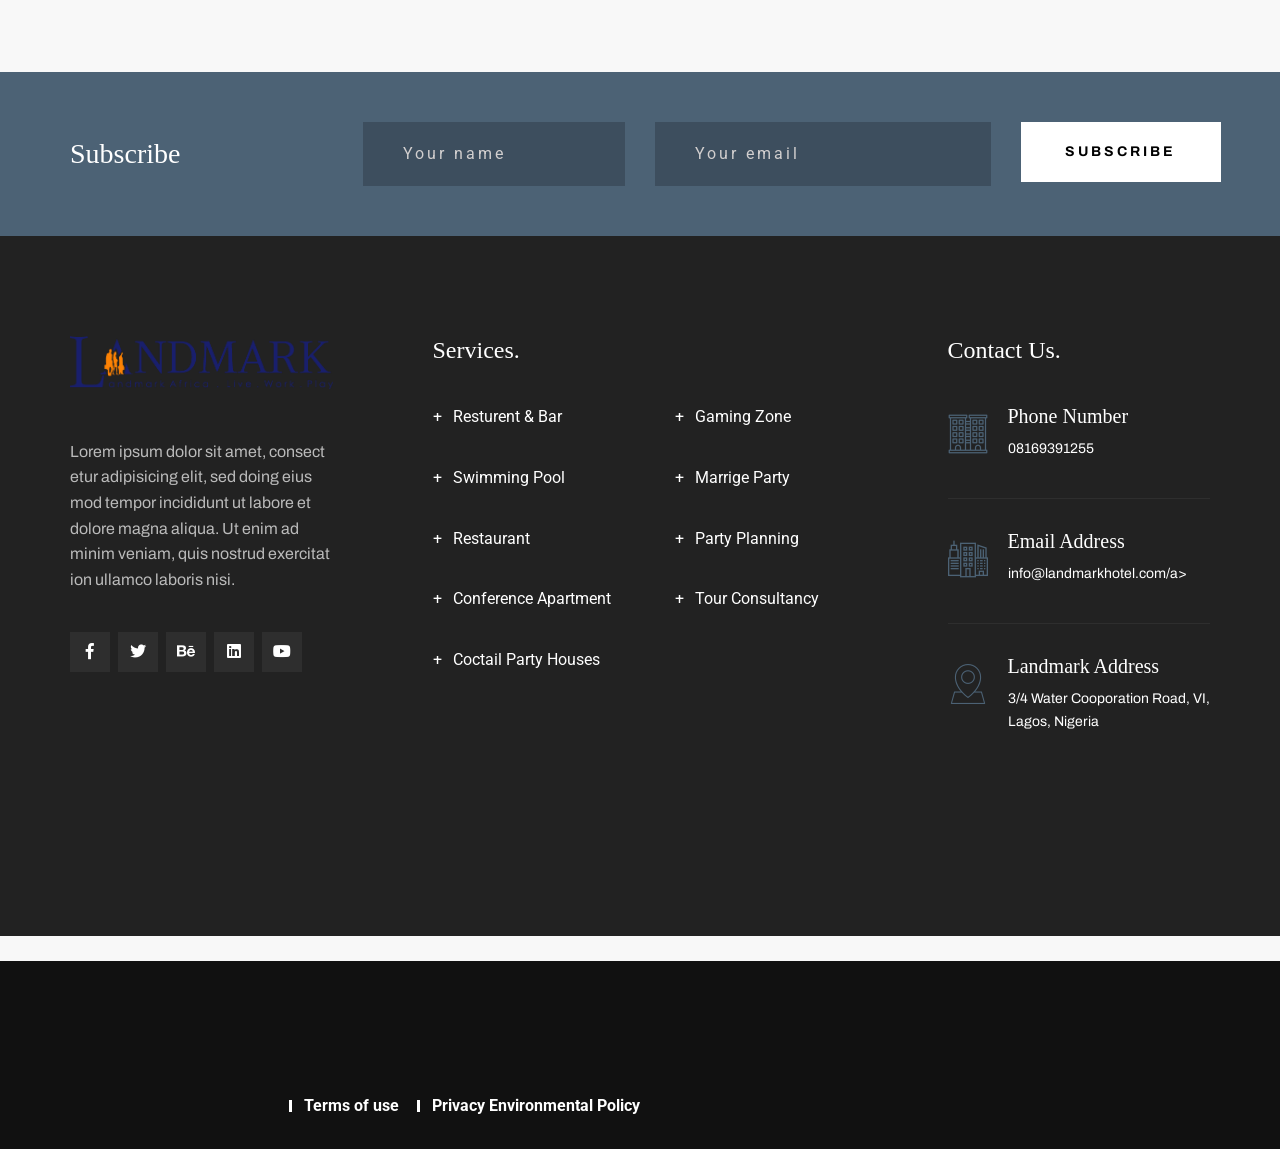
<file: classification.html>
<!DOCTYPE html>
<html lang="zxx">

<head>
    <!--====== Required meta tags ======-->
    <meta charset="utf-8" />
    <meta http-equiv="x-ua-compatible" content="ie=edge" />
    <meta name="description" content="" />
    <meta name="viewport" content="width=device-width, initial-scale=1, shrink-to-fit=no" />
    <!--====== Title ======-->
    <title> Landmark Africa</title>
    <!--====== Favicon Icon ======-->
    <link rel="shortcut icon" href="assets/img/favicon.ico" type="img/png" />
    <!--====== Animate Css ======-->
    <link rel="stylesheet" href="assets/css/animate.min.css">
    <!--====== Bootstrap css ======-->
    <link rel="stylesheet" href="assets/css/bootstrap.min.css" />
    <!--====== Fontawesome css ======-->
    <link rel="stylesheet" href="assets/css/font-awesome.min.css" />
    <!--====== Flaticon css ======-->
    <link rel="stylesheet" href="assets/css/flaticon.css" />
    <link rel="stylesheet" href="assets/fonts/flaticon/flaticon-2.css" />

    <!--====== Magnific Popup css ======-->
    <link rel="stylesheet" href="assets/css/magnific-popup.css" />
    <!--====== Owl Carousel css ======-->
    <link rel="stylesheet" href="assets/css/slick.css" />
    <!--====== Nice Select ======-->
    <link rel="stylesheet" href="assets/css/nice-select.css" />
    <!--====== Mapbox ======-->
    <link rel="stylesheet" href="assets/css/leaflet.css" />
    <link rel="stylesheet" href="assets/css/mapbox-gl.min.css" />
    <!--====== Bootstrap Datepicker ======-->
    <link rel="stylesheet" href="assets/css/bootstrap-datepicker.css" />
    <!--====== Default css ======-->
    <link rel="stylesheet" href="assets/css/default.css" />
    <!--====== Style css ======-->
    <link rel="stylesheet" href="assets/css/style.css" />
</head>

<body>
    <!--[if lte IE 9]>
		<p class="browserupgrade">You are using an <strong>outdated</strong> browser. Please <a href="https://browsehappy.com/">upgrade your browser</a> to improve your experience and security.</p>
	<![endif]-->

    <!--====== PRELOader ======-->
    <div class="preloader d-flex align-items-center justify-content-center">
        <div class="cssload-container">
            <div class="cssload-loading"><i></i><i></i><i></i><i></i></div>
        </div>
    </div>
    <!--====== HEADER START ======-->
    <header class="header-absolute sticky-header">
		<div class="container container-custom-one">
			<div class="nav-container d-flex align-items-center justify-content-between">
				<!-- Main Menu -->
				<div class="site-logo">
                    <a href="index.html"><img src="assets/img/logo/LM_africa.png" alt="Logo"></a>
                </div>

				<!-- Site Logo -->
			

				<!-- Header Info Pussed To Menu Wrap -->
				<div class="nav-menu d-lg-flex align-items-center">

					<!-- Navbar Close Icon -->


					<!-- Off canvas Menu  -->
					
					<!-- Mneu Items -->
					<div class="margSide menu-items">
						<ul>
							<li>
								<!-- <a href="index.html">Home</a>
								<ul class="submenu">
									<li> -->
										<a href="index.html" class="active">Home</a>
									<!-- </li>
									
								</ul> -->
							</li>
							<li>
								<a 
								href="apartment-grid.html"
								>Rooms</a>

								<!-- <div>href="apartment-grid.html"</div> -->
								<ul class="submenu">
									<li><a href="apartment-grid.html">Leisure Apartments</a></li>
									<li><a href="apartment-grid.html">Beach Resort</a></li>
									<li><a href="apartment-grid.html">Hotel Rooms</a></li>
									<li><a href="apartment-grid.html ">Others</a></li>
								</ul>
							</li>
							<li>
								<a href="news.html">Services</a>
								
							</li>
							<li><a href="classification.html">Contact</a>
							</li>
							<li><a href="places.html">Reserve Now</a>
						</ul>
					</div>

					<!-- from pushed-item -->
					<div class="nav-pushed-item"></div>
				</div>

				<!-- Navbar Toggler -->
				<div class="navbar-toggler">
					<span></span><span></span><span></span>
				</div>
			</div>
		</div>
	</header>
    <!--====== HEADER PART END ======-->
    <!--====== OFF CANVAS START ======-->
   
    <!--====== OFF CANVAS END ======-->
    <!--====== BREADCRUMB PART START ======-->
    <section class="backNow breadcrumb-area">
        <div class="container">
            <div class="breadcrumb-text">
                <h2 class="page-title">Contact Us</h2>

                <ul class="breadcrumb-nav">
                    <li><a href="#">Home</a></li>
                    <li class="active">Contact</li>
                </ul>
            </div>
        </div>
    </section>
    <!--====== BREADCRUMB PART END ======-->
    <!--====== RESTAURANT PART START ======-->
    
    <section class="contact-part pt-115 pb-115">
        <div class="container">
            <!-- Contact Info -->
            <div class="contact-info">
                <div class="row justify-content-center">
                    <div class="col-lg-4 col-sm-6 col-10">
                        <div class="info-box">
                            <div class="icon">
                                <i class="flaticon-home"></i>
                            </div>
                            <div class="desc">
                                <h4>Landmark Address</h4>
                                <p>3/4 Water Cooporation Road, Oniru, VI, Lagos, Nigeria</p>
                            </div>
                        </div>
                    </div>
                    <div class="col-lg-4 col-sm-6 col-10">
                        <div class="info-box">
                            <div class="icon">
                                <i class="flaticon-phone"></i>
                            </div>
                            <div class="desc">
                                <h4>Phone Number</h4>
                                <p>097656 8675 7864 <br> 0876 766 8675 765</p>
                            </div>
                        </div>
                    </div>
                    <div class="col-lg-4 col-sm-6 col-10">
                        <div class="info-box">
                            <div class="icon">
                                <i class="flaticon-message"></i>
                            </div>
                            <div class="desc">
                                <h4>Email Address</h4>
                                <p>info@landmarkhotel.com <br> support@landmarkhotel.com</p>
                            </div>
                        </div>
                    </div>
                </div>
            </div>
            <!-- Contact Mapts -->
            <!-- Contact Form -->
            <div class="contact-form">
                Inquire and Reachout
                <form action="#">
                    <div class="row">
                        <div class="col-md-6">
                            <div class="input-group mb-30">
                                <span class="icon"><i class="far fa-user"></i></span>
                                <input type="text" placeholder="Your full name">
                            </div>
                        </div>
                        <div class="col-md-6">
                            <div class="input-group mb-30">
                                <span class="icon"><i class="far fa-envelope"></i></span>
                                <input type="email" placeholder="Enter email address">
                            </div>
                        </div>
                        <div class="col-md-6">
                            <div class="input-group mb-30">
                                <span class="icon"><i class="far fa-phone"></i></span>
                                <input type="text" placeholder="Add phone number">
                            </div>
                        </div>
                        <div class="col-md-6">
                            <div class="input-group mb-30">
                                <span class="icon"><i class="far fa-book"></i></span>
                                <input type="text" placeholder="Select Subject">
                            </div>
                        </div>
                        <div class="col-12">
                            <div class="input-group textarea mb-30">
                                <span class="icon"><i class="far fa-pen"></i></span>
                                <textarea placeholder="Enter messages"></textarea>
                            </div>
                        </div>
                        <div class="col-12 text-center">
                            <button type="submit" class="main-btn btn-filled">Inquire</button>
                        </div>
                    </div>
                </form>
            </div>
        </div>
    </section>
    <!--====== RESTAURANT PART END ======-->

    <!--====== MENU AREA START ======-->
    <!--====== FOOTER PART START ======-->
    <footer class="footer-two">
		<div class="footer-subscibe-area style-2 pt-50 pb-50">
			<div class="container">
				<div class="row justify-content-center align-items-center">
					<div class="col-lg-3">
						<div class="subscribe">
							<h3 class="mb-0 text-white">Subscribe</h3>
						</div>
					</div>
					<div class="col-lg-9">
						<div class="subscribe-text">
							<form action="#" class="subscribe-form">
								<div class="row">
									<div class="col-lg-4 col-md-4">
										<input type="text" placeholder="Your name">
									</div>
									<div class="col-lg-5 col-md-5">
										<input type="email" placeholder="Your email">
									</div>
									<div class="col-lg-3 col-md-3">
										<button type="submit" class="main-btn btn-filled">subscribe</button>
									</div>
								</div>
							</form>
						</div>
					</div>
				</div>
			</div>
		</div>
		<div class="footer-widget-area pt-100 pb-50">
            <div class="container">
                <div class="row">
                    <div class="col-lg-3 col-sm-6 order-1">
                        <!-- Site Info Widget -->
                        <div class="widget site-info-widget mb-50">
                            <div class="footer-logo mb-50">
                                <img src="assets/img/logo/LM_africa.png" alt="Logo">
                            </div>
                            <p>
                                Lorem ipsum dolor sit amet, consect etur adipisicing elit, sed doing eius mod
                                tempor incididunt ut labore et dolore magna aliqua. Ut enim ad minim veniam,
                                quis nostrud exercitat ion ullamco laboris nisi.
                            </p>
                            <div class="social-links mt-40">
                                <a href="#"><i class="fab fa-facebook-f"></i></a>
                                <a href="#"><i class="fab fa-twitter"></i></a>
                                <a href="#"><i class="fab fa-behance"></i></a>
                                <a href="#"><i class="fab fa-linkedin"></i></a>
                                <a href="#"><i class="fab fa-youtube"></i></a>
                            </div>
                        </div>
                    </div>
                    <div class="col-lg-6 order-3 order-lg-2">
                        <!-- Nav Widget -->
                        <div class="widget nav-widget mb-50">
                            <div>
                                <h4 class="widget-title">Services.</h4>
                                <ul>
                                    <li><a href="#">Resturent & Bar</a></li>
                                    <li><a href="#">Gaming Zone</a></li>
                                    <li><a href="#">Swimming Pool</a></li>
                                    <li><a href="#">Marrige Party</a></li>
                                    <li><a href="#">Restaurant</a></li>
                                    <li><a href="#">Party Planning</a></li>
                                    <li><a href="#">Conference Apartment</a></li>
                                    <li><a href="#">Tour Consultancy</a></li>
                                    <li><a href="#">Coctail Party Houses</a></li>
                                </ul>
                            </div>
                        </div>
                    </div>
                    <div class="col-lg-3 col-sm-6 order-2 order-lg-3">
                        <!-- Contact Widget -->
                        <div class="widget contact-widget mb-50">
                            <h4 class="widget-title">Contact Us.</h4>
                            <div class="contact-lists">
                                <div class="contact-box">
                                    <div class="icon">
                                        <i class="flaticon-call"></i>
                                    </div>
                                    <div class="desc">
                                        <h6 class="title">Phone Number</h6>
                                        08169391255
                                    </div>
                                </div>
                                <div class="contact-box">
                                    <div class="icon">
                                        <i class="flaticon-message"></i>
                                    </div>
                                    <div class="desc">
                                        <h6 class="title">Email Address</h6>
                                        <a href="#">info@landmarkhotel.com/a>
                                    </div>
                                </div>
                                <div class="contact-box">
                                    <div class="icon">
                                        <i class="flaticon-location-pin"></i>
                                    </div>
                                    <div class="desc">
                                        <h6 class="title">Landmark Address</h6>
                                        3/4 Water Cooporation Road, VI, Lagos, Nigeria
                                    </div>
                                </div>
                            </div>
                        </div>
                    </div>
                </div>
            </div>
        </div>
        <div class="copyright-area pt-30 pb-30">
            <div class="container">
                <div class="row align-items-center">
                    <div class="col-lg-6 col-md-5 order-2 order-md-1">
                        <!-- <p class="copyright-text copyright-two">Copyright By@<a href="#">Example</a> - 2020</p> -->
                    </div>
                    <div class="col-lg-6 col-md-7 order-1 order-md-2">
                        <div class="footer-menu text-center text-md-right">
                            <ul>
                                <li><a href="#">Terms of use</a></li>
                                <li><a href="#">Privacy Environmental Policy</a></li>
                            </ul>
                        </div>
                    </div>
                </div>
            </div>
        </div>
	</footer>
    <!--====== FOOTER PART END ======-->
    <!--====== jquery js ======-->
    <script src="assets/js/vendor/modernizr-3.6.0.min.js"></script>
    <script src="assets/js/vendor/jquery-1.12.4.min.js"></script>
    <!--====== Bootstrap js ======-->
    <script src="assets/js/bootstrap.min.js"></script>
    <script src="assets/js/popper.min.js"></script>
    <!--====== Slick js ======-->
    <script src="assets/js/slick.min.js"></script>
    <!--====== Isotope js ======-->
    <script src="assets/js/isotope.pkgd.min.js"></script>
    <!--====== Magnific Popup js ======-->
    <script src="assets/js/jquery.magnific-popup.min.js"></script>
    <!--====== inview js ======-->
    <script src="assets/js/jquery.inview.min.js"></script>
    <!--====== counterup js ======-->
    <script src="assets/js/jquery.countTo.js"></script>
    <!--====== Nice Select ======-->
    <script src="assets/js/jquery.nice-select.min.js"></script>
    <!--====== Bootstrap datepicker ======-->
    <script src="assets/js/bootstrap-datepicker.js"></script>
    <!--====== Wow JS ======-->
    <script src="assets/js/wow.min.js"></script>
    <!--====== Mapbox Map ======-->
  	<script src="assets/js/leaflet.js"></script>
  	<script src="assets/js/mapbox-gl.min.js"></script>
  	<script src="assets/js/map.js"></script>
    <!--====== Main js ======-->
    <script src="assets/js/main.js"></script>
</body>
<style>
    .backNow{
		background-image: url('assets/Landmark-Hotel-And-Beach-Resort-Lagos.webp');
		/* height: 50rem; */
		background-repeat: no-repeat;
		background-size: cover;
		backface-visibility: hidden;
		/* margin-bottom: 5rem; */
		/* background-blend-mode: color; */
		background-color: rgb(17, 2, 36);
	} 
	.image1{
		background-image: url('assets/img/food-1.jpg.webp');
		/* height: 50rem; */
		background-repeat: no-repeat;
		background-size: cover;
		backface-visibility: hidden;
		 background-blend-mode: multiply;
		background-color: #4b7294;
	}
	.image-text1{
		color: #fff;
		/* background-color: #fff; */
	}
	.bookNow{
		margin-top: 20rem;
	}
    .margSide{
		margin-right: 5rem;
	}
</style>

</html>
</file>
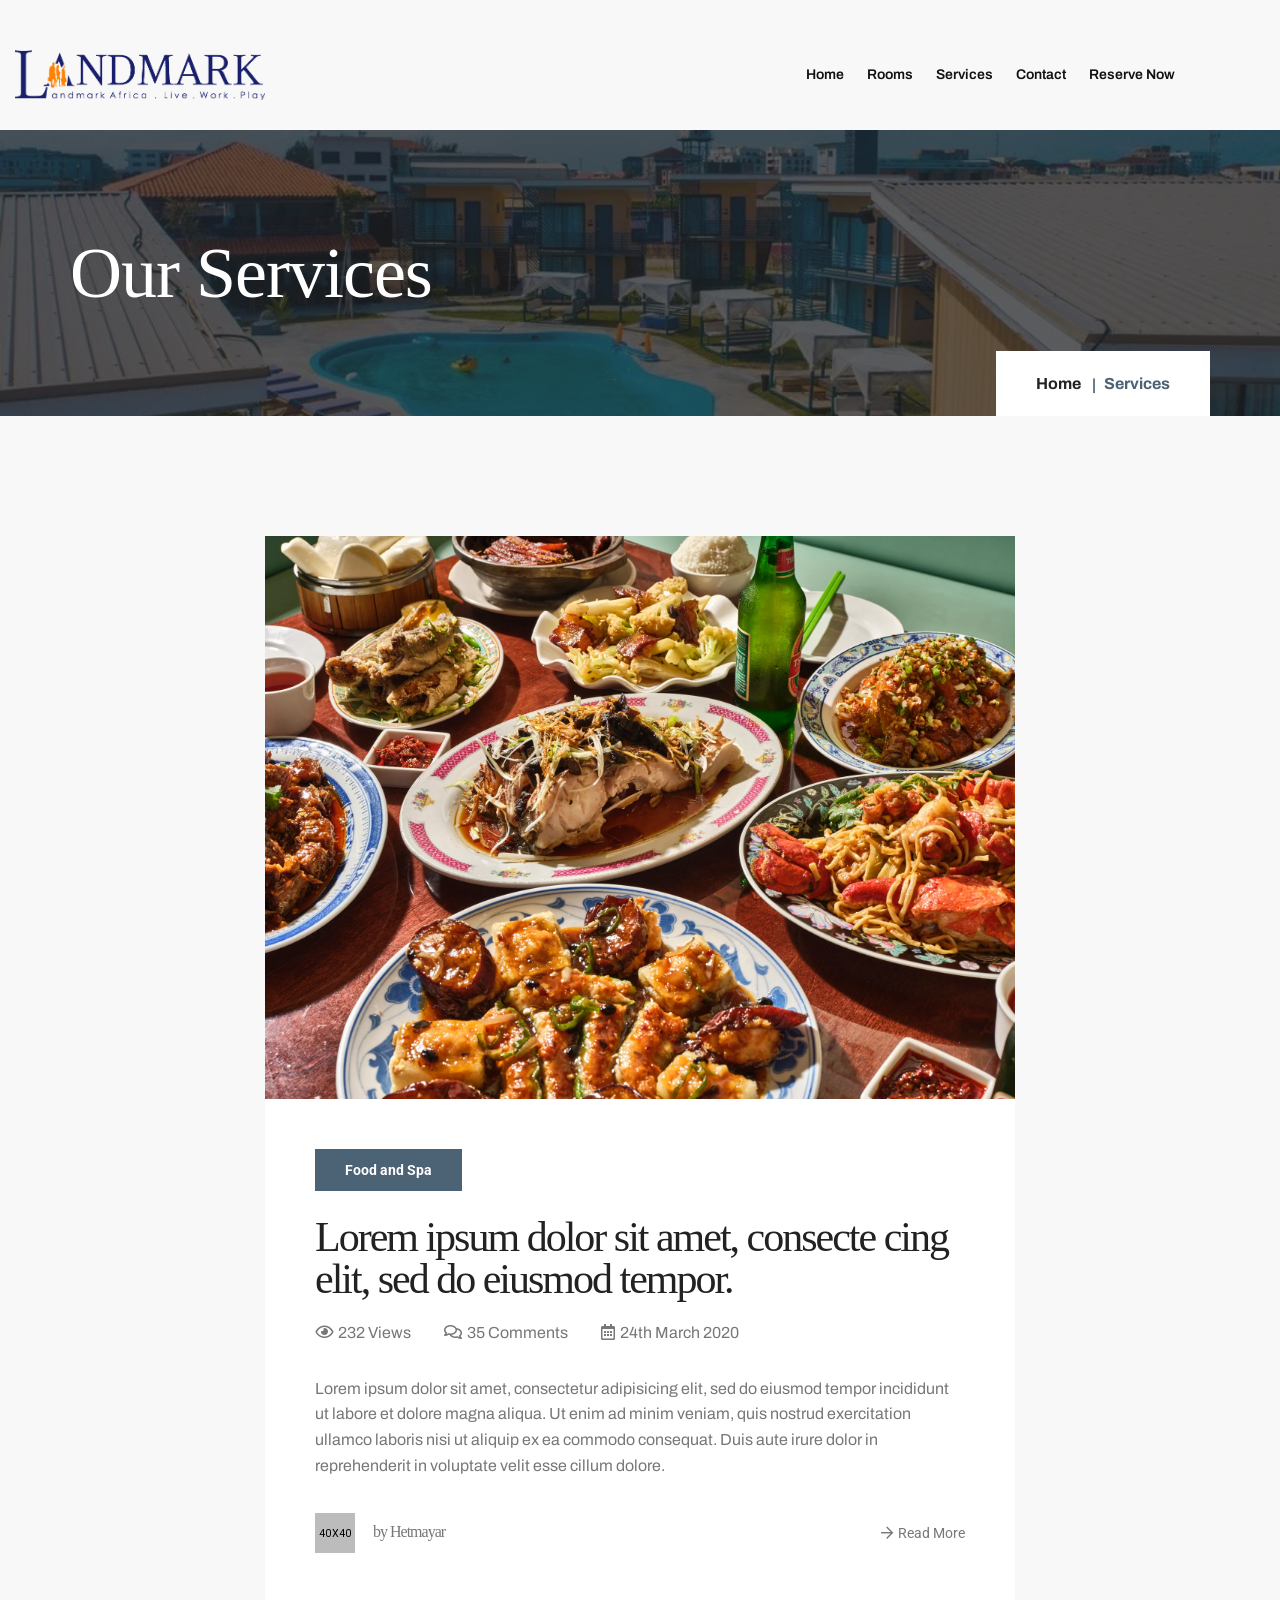
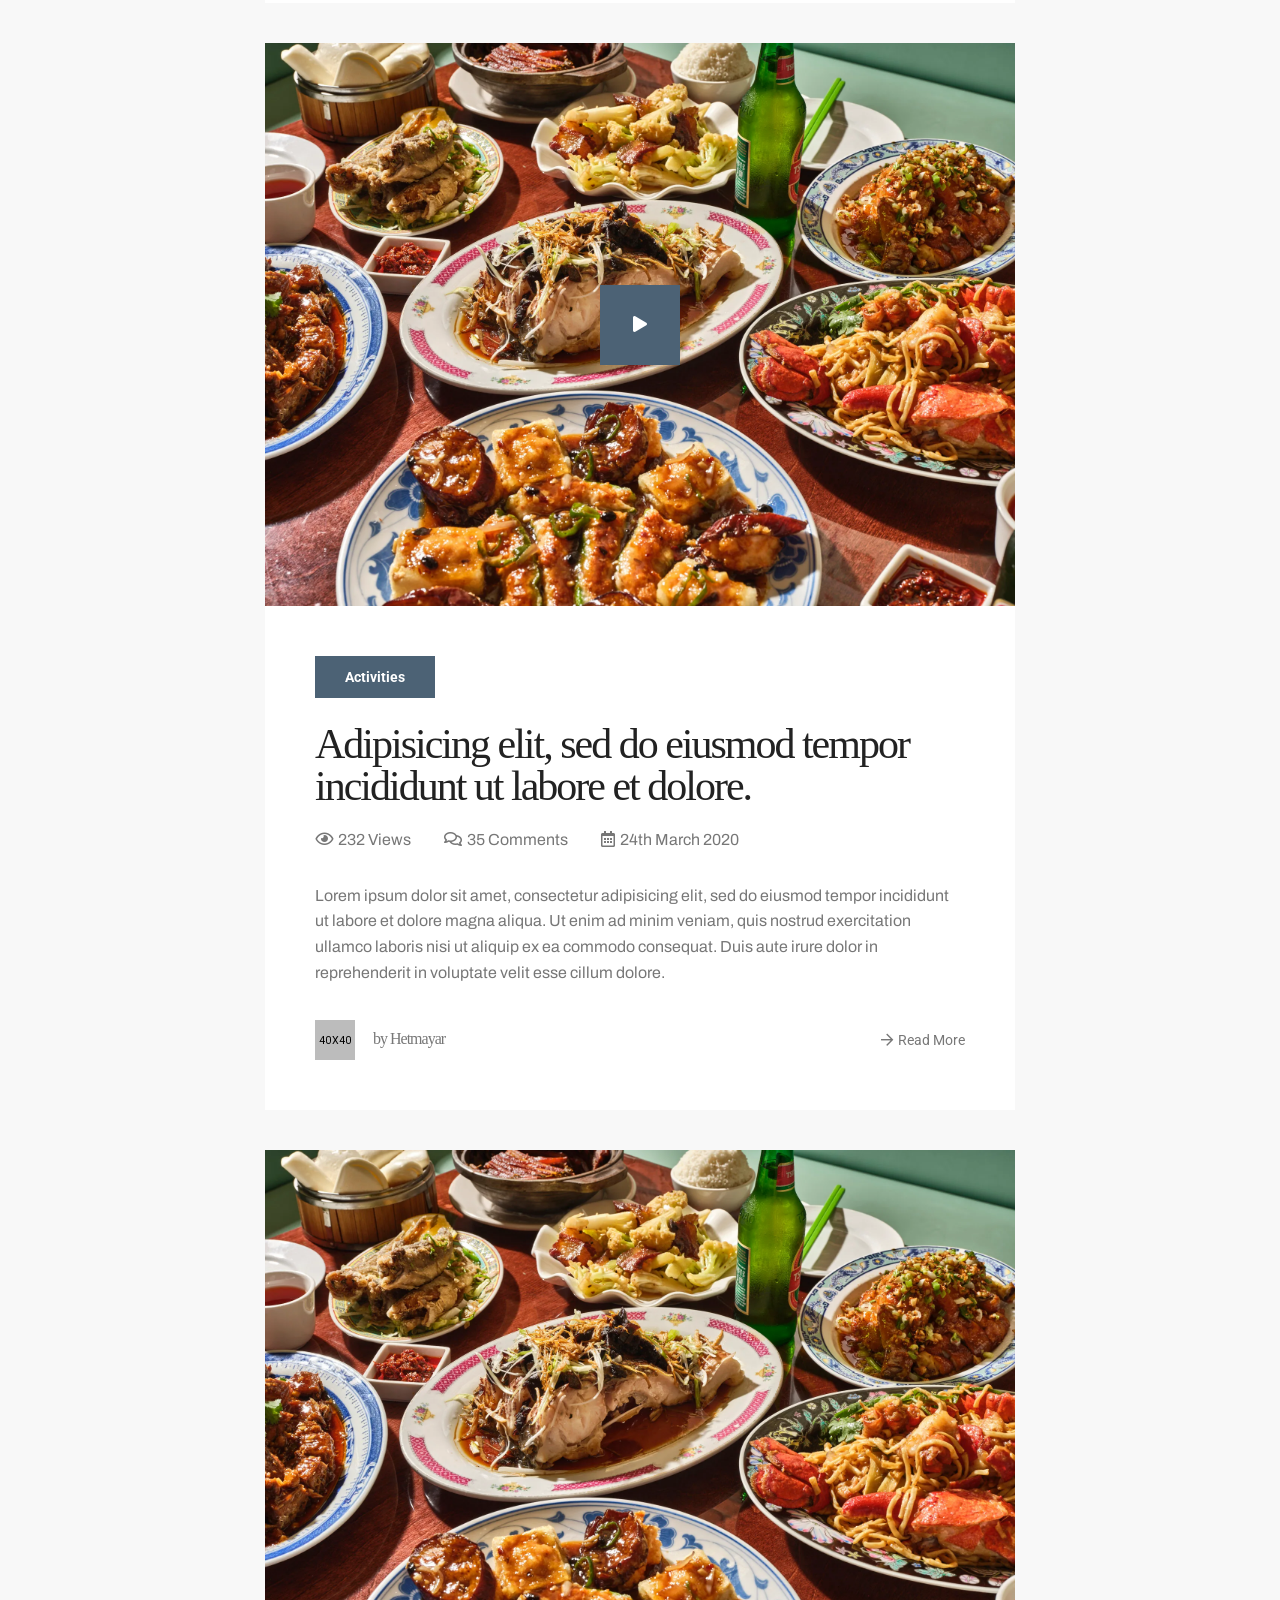
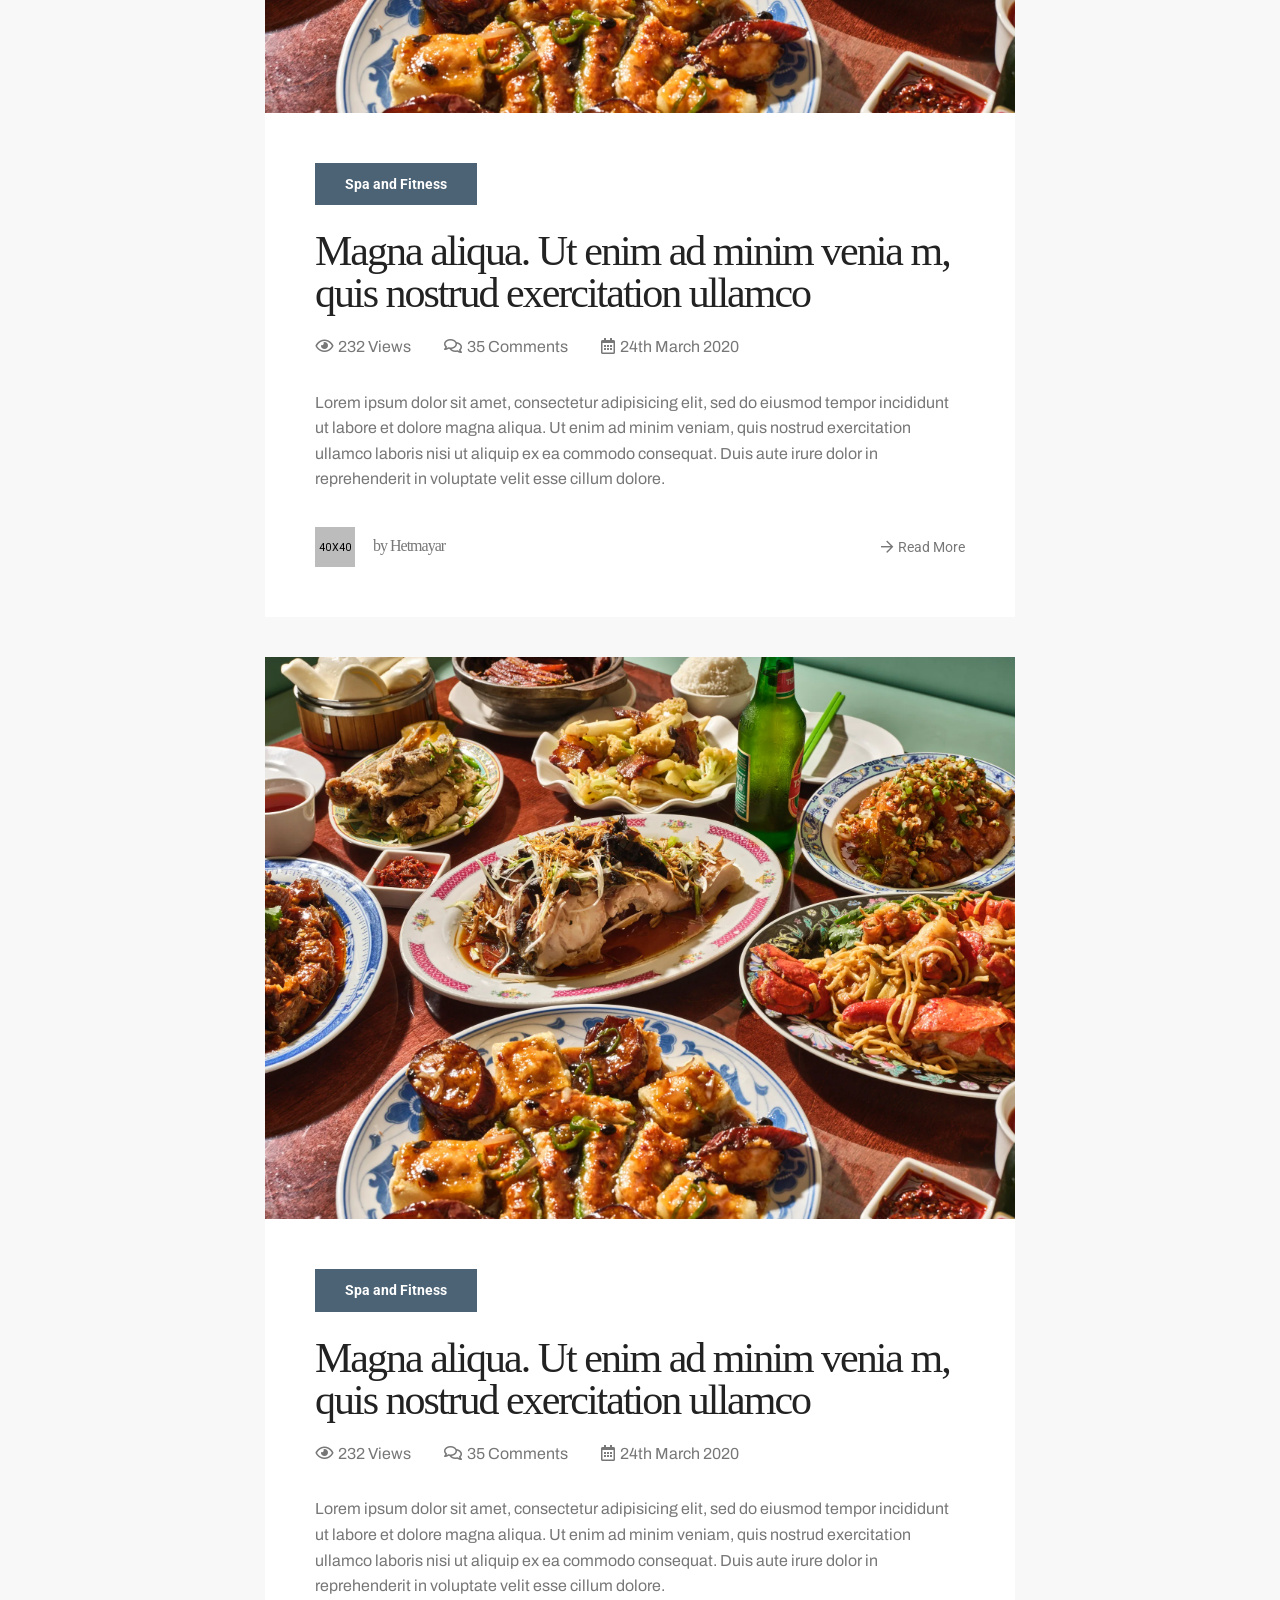
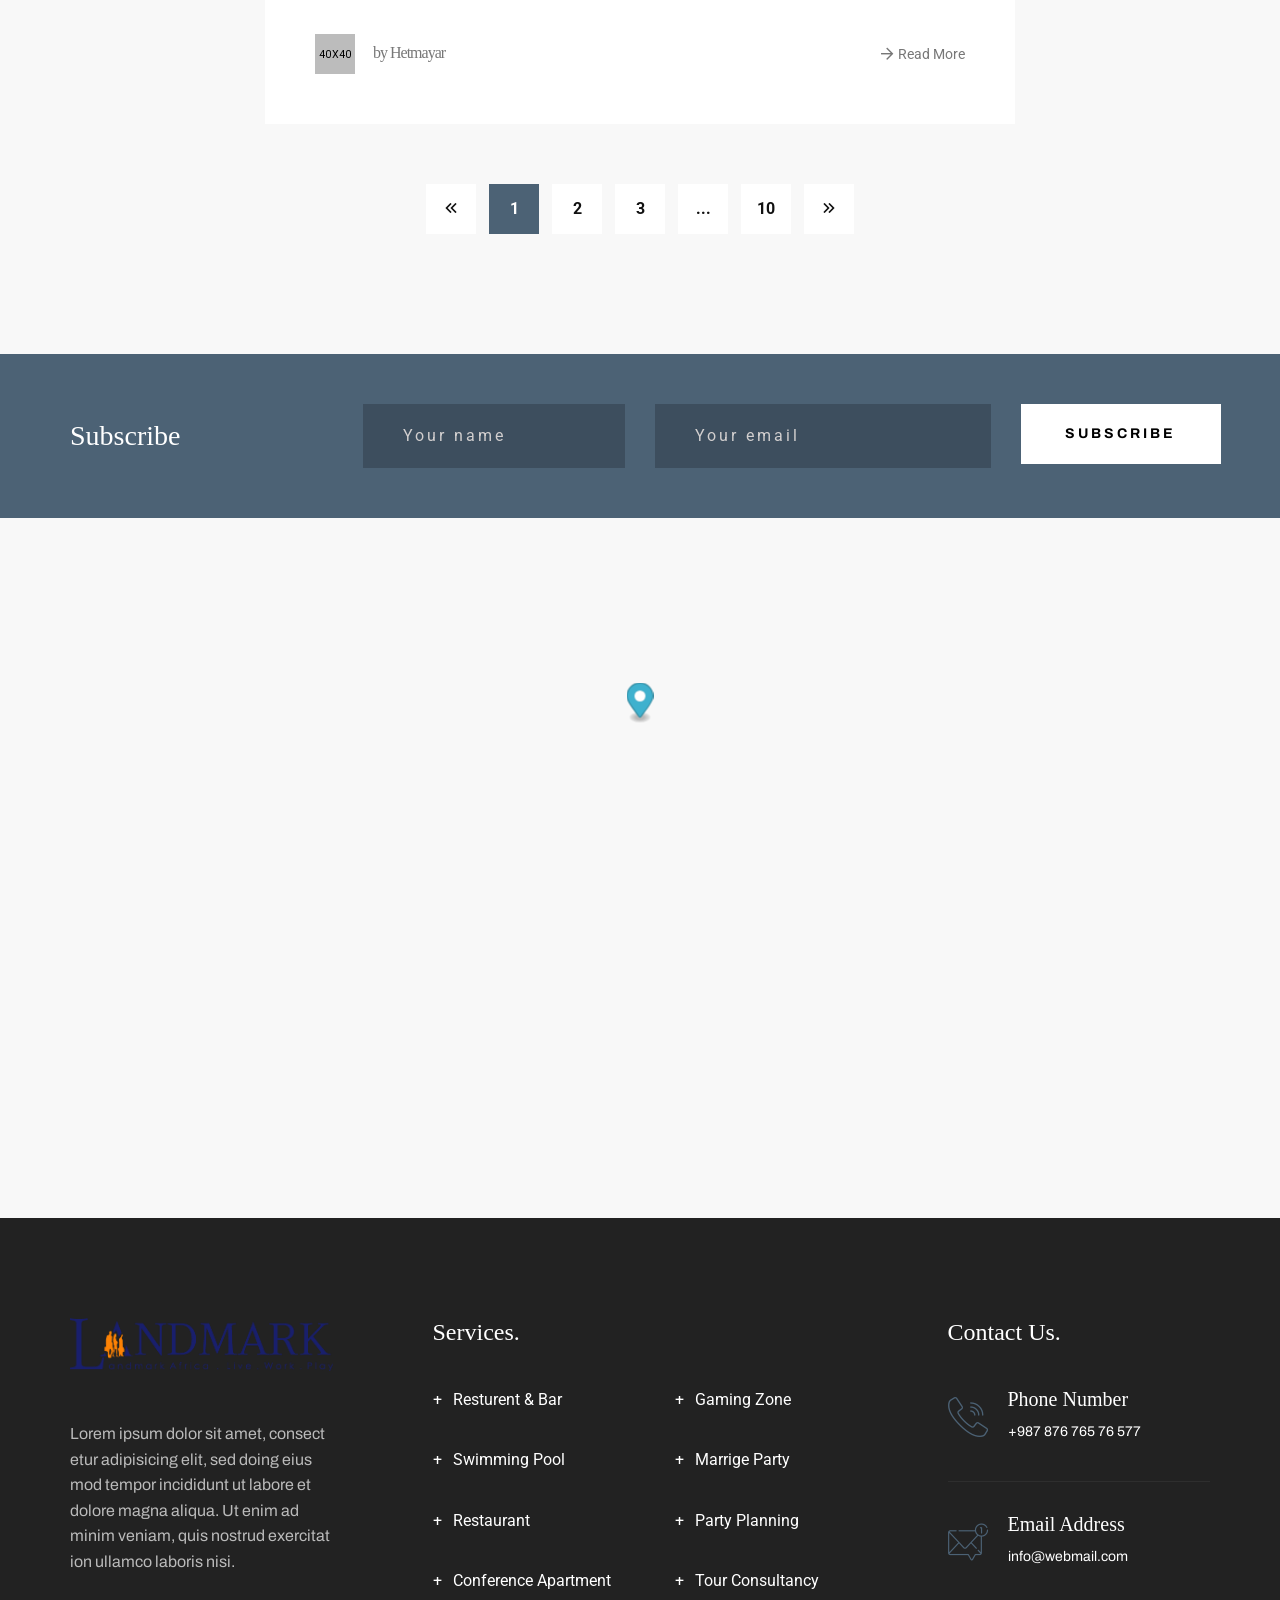
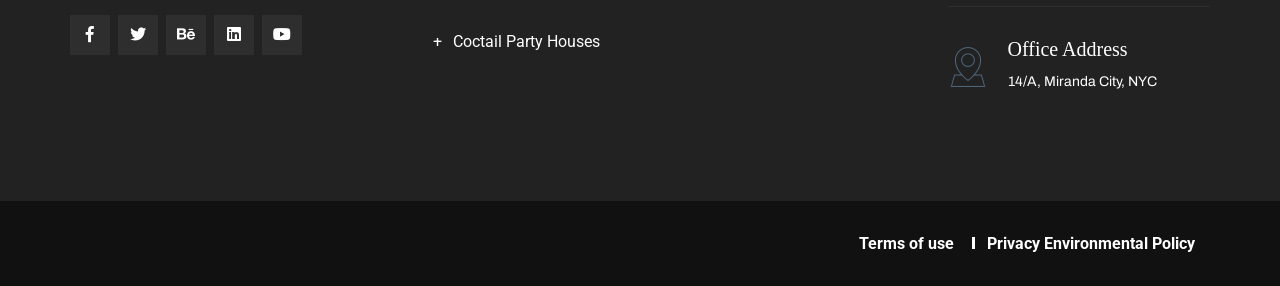
<file: news.html>
<!DOCTYPE html>
<html lang="zxx">

<head>
    <!--====== Required meta tags ======-->
    <meta charset="utf-8" />
    <meta http-equiv="x-ua-compatible" content="ie=edge" />
    <meta name="description" content="" />
    <meta name="viewport" content="width=device-width, initial-scale=1, shrink-to-fit=no" />
    <!--====== Title ======-->
    <title> Landmark Africa</title>
    <!--====== Favicon Icon ======-->
    <link rel="shortcut icon" href="assets/img/favicon.ico" type="img/png" />
    <!--====== Animate Css ======-->
    <link rel="stylesheet" href="assets/css/animate.min.css">
    <!--====== Bootstrap css ======-->
    <link rel="stylesheet" href="assets/css/bootstrap.min.css" />
    <!--====== Fontawesome css ======-->
    <link rel="stylesheet" href="assets/css/font-awesome.min.css" />
    <!--====== Flaticon css ======-->
    <link rel="stylesheet" href="assets/css/flaticon.css" />
    <!--====== Magnific Popup css ======-->
    <link rel="stylesheet" href="assets/css/magnific-popup.css" />
    <!--====== Owl Carousel css ======-->
    <link rel="stylesheet" href="assets/css/slick.css" />
    <!--====== Nice Select ======-->
    <link rel="stylesheet" href="assets/css/nice-select.css" />
    <!--====== Mapbox ======-->
    <link rel="stylesheet" href="assets/css/leaflet.css" />
    <link rel="stylesheet" href="assets/css/mapbox-gl.min.css" />
    <!--====== Bootstrap Datepicker ======-->
    <link rel="stylesheet" href="assets/css/bootstrap-datepicker.css" />
    <!--====== Default css ======-->
    <link rel="stylesheet" href="assets/css/default.css" />
    <!--====== Style css ======-->
    <link rel="stylesheet" href="assets/css/style.css" />
</head>

<body>
    <!--[if lte IE 9]>
		<p class="browserupgrade">You are using an <strong>outdated</strong> browser. Please <a href="https://browsehappy.com/">upgrade your browser</a> to improve your experience and security.</p>
	<![endif]-->

    <!--====== PRELOader ======-->
    <div class="preloader d-flex align-items-center justify-content-center">
        <div class="cssload-container">
            <div class="cssload-loading"><i></i><i></i><i></i><i></i></div>
        </div>
    </div>
    <!--====== HEADER START ======-->
    <header class="header-absolute sticky-header">
		<div class="container container-custom-one">
			<div class="nav-container d-flex align-items-center justify-content-between">
				<!-- Main Menu -->
				<div class="site-logo">
                    <a href="index.html"><img src="assets/img/logo/LM_africa.png" alt="Logo"></a>
                </div>

				<!-- Site Logo -->
			

				<!-- Header Info Pussed To Menu Wrap -->
				<div class="nav-menu d-lg-flex align-items-center">

					<!-- Navbar Close Icon -->


					<!-- Off canvas Menu  -->
					
					<!-- Mneu Items -->
					<div class="menu-items margSide">
						<ul>
							<li>
								<!-- <a href="index.html">Home</a>
								<ul class="submenu">
									<li> -->
										<a href="index.html" class="active">Home</a>
									<!-- </li>
									
								</ul> -->
							</li>
							<li>
								<a 
								href="apartment-grid.html"
								>Rooms</a>

								<!-- <div>href="apartment-grid.html"</div> -->
								<ul class="submenu">
									<li><a href="apartment-grid.html">Leisure Apartments</a></li>
									<li><a href="apartment-grid.html">Beach Resort</a></li>
									<li><a href="apartment-grid.html">Hotel Rooms</a></li>
									<li><a href="apartment-grid.html ">Others</a></li>
								</ul>
							</li>
							<li>
								<a href="news.html">Services</a>
								
							</li>
							<li><a href="classification.html">Contact</a>
							</li>
							<li><a href="places.html">Reserve Now</a>
						</ul>
					</div>

					<!-- from pushed-item -->
					<div class="nav-pushed-item"></div>
				</div>

				<!-- Navbar Toggler -->
				<div class="navbar-toggler">
					<span></span><span></span><span></span>
				</div>
			</div>
		</div>
	</header>
    <!--====== HEADER PART END ======-->
    <!--====== OFF CANVAS START ======-->
    <div class="offcanvas-wrapper">
        <div class="offcanvas-overly"></div>
        <div class="offcanvas-widget">
            <a href="#" class="offcanvas-close"><i class="fal fa-times"></i></a>
            <!-- Search Widget -->
            <div class="widget search-widget">
                <h5 class="widget-title"></h5>
                <form action="#">
                    <input type="text" placeholder="Search your keyword...">
                    <button type="submit"><i class="far fa-search"></i></button>
                </form>
            </div>

            <!-- About Widget -->
          
            <!-- Nav Widget -->
         
            <!-- Social Link -->
            <div class="widget social-link">
                <h5 class="widget-title">Contact with us</h5>
                <ul>
                    <li><a href="#"><i class="fab fa-facebook-f"></i></a></li>
                    <li><a href="#"><i class="fab fa-twitter"></i></a></li>
                    <li><a href="#"><i class="fab fa-behance"></i></a></li>
                    <li><a href="#"><i class="fab fa-linkedin"></i></a></li>
                    <li><a href="#"><i class="fab fa-google"></i></a></li>
                </ul>
            </div>
        </div>
    </div>
    <!--====== OFF CANVAS END ======-->
    <!--====== BREADCRUMB PART START ======-->
    <section class="backNow breadcrumb-area">
        <div class="container">
            <div class="breadcrumb-text">
                <h2 class="page-title">Our Services</h2>

                <ul class="breadcrumb-nav">
                    <li><a href="#">Home</a></li>
                    <li class="active">Services</li>
                </ul>
            </div>
        </div>
    </section>
    <!--====== BREADCRUMB PART END ======-->
    <!--====== BLOG SECTION START ======-->
    <section class="blog-section pt-120 pb-120">
        <div class="container">
            <div class="row justify-content-center">
                <div class="col-lg-8 col-md-10">
                    <div class="blog-loop">
                        <div class="post-box mb-40">
                            <div class="post-media">
                                <img src="assets/img/food-1.jpg.webp" alt="Image">
                            </div>
                            <div class="post-desc">
                                <a href="#" class="cat">Food and Spa</a>
                                <h2>
                                    <a href="#">Lorem ipsum dolor sit amet, consecte cing elit, sed do eiusmod
                                        tempor.</a>
                                </h2>
                                <ul class="post-meta">
                                    <li><a href="#"><i class="far fa-eye"></i>232 Views</a></li>
                                    <li><a href="#"><i class="far fa-comments"></i>35 Comments</a></li>
                                    <li><a href="#"><i class="far fa-calendar-alt"></i>24th March 2020</a></li>
                                </ul>
                                <p>Lorem ipsum dolor sit amet, consectetur adipisicing elit, sed do eiusmod tempor
                                    incididunt ut labore et dolore magna aliqua. Ut enim ad minim veniam, quis nostrud
                                    exercitation ullamco laboris nisi ut aliquip ex ea commodo consequat. Duis aute
                                    irure dolor in reprehenderit in voluptate velit esse cillum dolore.</p>

                                <div class="post-footer">
                                    <div class="author">
                                        <a href="#">
                                            <img src="assets/img/author-small.png" alt="Image">
                                            by Hetmayar
                                        </a>
                                    </div>
                                    <div class="read-more">
                                        <a href="news-details.html"><i class="far fa-arrow-right"></i>Read More</a>
                                    </div>
                                </div>
                            </div>
                        </div>
                        <div class="post-box with-video mb-40">
                            <div class="post-media">
                                <img src="assets/img/food-1.jpg.webp" alt="Image">
                                <a href="#" class="play-icon"><i class="fas fa-play"></i></a>
                            </div>
                            <div class="post-desc">
                                <a href="#" class="cat">Activities</a>
                                <h2>
                                    <a href="#">Adipisicing elit, sed do eiusmod tempor
                                        incididunt ut labore et dolore.</a>
                                </h2>
                                <ul class="post-meta">
                                    <li><a href="#"><i class="far fa-eye"></i>232 Views</a></li>
                                    <li><a href="#"><i class="far fa-comments"></i>35 Comments</a></li>
                                    <li><a href="#"><i class="far fa-calendar-alt"></i>24th March 2020</a></li>
                                </ul>
                                <p>Lorem ipsum dolor sit amet, consectetur adipisicing elit, sed do eiusmod tempor
                                    incididunt ut labore et dolore magna aliqua. Ut enim ad minim veniam, quis nostrud
                                    exercitation ullamco laboris nisi ut aliquip ex ea commodo consequat. Duis aute
                                    irure dolor in reprehenderit in voluptate velit esse cillum dolore.</p>

                                <div class="post-footer">
                                    <div class="author">
                                        <a href="#">
                                            <img src="assets/img/author-small.png" alt="Image">
                                            by Hetmayar
                                        </a>
                                    </div>
                                    <div class="read-more">
                                        <a href="news-details.html"><i class="far fa-arrow-right"></i>Read More</a>
                                    </div>
                                </div>
                            </div>
                        </div>
                        <div class="post-box mb-40">
                            <div class="post-media">
                                <img src="assets/img/food-1.jpg.webp" alt="Image">
                            </div>
                            <div class="post-desc">
                                <a href="#" class="cat">Spa and Fitness</a>
                                <h2>
                                    <a href="#">Magna aliqua. Ut enim ad minim venia
                                        m, quis nostrud exercitation ullamco</a>
                                </h2>
                                <ul class="post-meta">
                                    <li><a href="#"><i class="far fa-eye"></i>232 Views</a></li>
                                    <li><a href="#"><i class="far fa-comments"></i>35 Comments</a></li>
                                    <li><a href="#"><i class="far fa-calendar-alt"></i>24th March 2020</a></li>
                                </ul>
                                <p>Lorem ipsum dolor sit amet, consectetur adipisicing elit, sed do eiusmod tempor
                                    incididunt ut labore et dolore magna aliqua. Ut enim ad minim veniam, quis nostrud
                                    exercitation ullamco laboris nisi ut aliquip ex ea commodo consequat. Duis aute
                                    irure dolor in reprehenderit in voluptate velit esse cillum dolore.</p>

                                <div class="post-footer">
                                    <div class="author">
                                        <a href="#">
                                            <img src="assets/img/author-small.png" alt="Image">
                                            by Hetmayar
                                        </a>
                                    </div>
                                    <div class="read-more">
                                        <a href="news-details.html"><i class="far fa-arrow-right"></i>Read More</a>
                                    </div>
                                </div>
                            </div>
                        </div>
                        <div class="post-box mb-40">
                            <div class="post-media">
                                <img src="assets/img/food-1.jpg.webp" alt="Image">
                            </div>
                            <div class="post-desc">
                                <a href="#" class="cat">Spa and Fitness</a>
                                <h2>
                                    <a href="#">Magna aliqua. Ut enim ad minim venia
                                        m, quis nostrud exercitation ullamco</a>
                                </h2>
                                <ul class="post-meta">
                                    <li><a href="#"><i class="far fa-eye"></i>232 Views</a></li>
                                    <li><a href="#"><i class="far fa-comments"></i>35 Comments</a></li>
                                    <li><a href="#"><i class="far fa-calendar-alt"></i>24th March 2020</a></li>
                                </ul>
                                <p>Lorem ipsum dolor sit amet, consectetur adipisicing elit, sed do eiusmod tempor
                                    incididunt ut labore et dolore magna aliqua. Ut enim ad minim veniam, quis nostrud
                                    exercitation ullamco laboris nisi ut aliquip ex ea commodo consequat. Duis aute
                                    irure dolor in reprehenderit in voluptate velit esse cillum dolore.</p>

                                <div class="post-footer">
                                    <div class="author">
                                        <a href="#">
                                            <img src="assets/img/author-small.png" alt="Image">
                                            by Hetmayar
                                        </a>
                                    </div>
                                    <div class="read-more">
                                        <a href="news-details.html"><i class="far fa-arrow-right"></i>Read More</a>
                                    </div>
                                </div>
                            </div>
                        </div>
                      
                    
                      
                       
                    </div>
                    <div class="pagination-wrap">
                        <ul>
                            <li><a href="#"><i class="far fa-angle-double-left"></i></a></li>
                            <li class="active"><a href="#">1</a></li>
                            <li><a href="#">2</a></li>
                            <li><a href="#">3</a></li>
                            <li><a href="#">...</a></li>
                            <li><a href="#">10</a></li>
                            <li><a href="#"><i class="far fa-angle-double-right"></i></a></li>
                        </ul>
                    </div>
                </div>
                <!-- Blog Sidebar -->
            
            </div>
        </div>
    </section>
    <!--====== BLOG SECTION END ======-->
    <!--====== Back to Top ======-->
 
    <!--====== FOOTER PART START ======-->
    <footer class="footer-two">
		<div class="footer-subscibe-area style-2 pt-50 pb-50">
			<div class="container">
				<div class="row justify-content-center align-items-center">
					<div class="col-lg-3">
						<div class="subscribe">
							<h3 class="mb-0 text-white">Subscribe</h3>
						</div>
					</div>
					<div class="col-lg-9">
						<div class="subscribe-text">
							<form action="#" class="subscribe-form">
								<div class="row">
									<div class="col-lg-4 col-md-4">
										<input type="text" placeholder="Your name">
									</div>
									<div class="col-lg-5 col-md-5">
										<input type="email" placeholder="Your email">
									</div>
									<div class="col-lg-3 col-md-3">
										<button type="submit" class="main-btn btn-filled">subscribe</button>
									</div>
								</div>
							</form>
						</div>
					</div>
				</div>
			</div>
		</div>
		<div class="contact-maps" id="map"></div>
		<div class="footer-widget-area pt-100 pb-50">
            <div class="container">
                <div class="row">
                    <div class="col-lg-3 col-sm-6 order-1">
                        <!-- Site Info Widget -->
                        <div class="widget site-info-widget mb-50">
                            <div class="footer-logo mb-50">
                                <img src="assets/img/logo/LM_africa.png" alt="Logo">
                            </div>
                            <p>
                                Lorem ipsum dolor sit amet, consect etur adipisicing elit, sed doing eius mod
                                tempor incididunt ut labore et dolore magna aliqua. Ut enim ad minim veniam,
                                quis nostrud exercitat ion ullamco laboris nisi.
                            </p>
                            <div class="social-links mt-40">
                                <a href="#"><i class="fab fa-facebook-f"></i></a>
                                <a href="#"><i class="fab fa-twitter"></i></a>
                                <a href="#"><i class="fab fa-behance"></i></a>
                                <a href="#"><i class="fab fa-linkedin"></i></a>
                                <a href="#"><i class="fab fa-youtube"></i></a>
                            </div>
                        </div>
                    </div>
                    <div class="col-lg-6 order-3 order-lg-2">
                        <!-- Nav Widget -->
                        <div class="widget nav-widget mb-50">
                            <div>
                                <h4 class="widget-title">Services.</h4>
                                <ul>
                                    <li><a href="#">Resturent & Bar</a></li>
                                    <li><a href="#">Gaming Zone</a></li>
                                    <li><a href="#">Swimming Pool</a></li>
                                    <li><a href="#">Marrige Party</a></li>
                                    <li><a href="#">Restaurant</a></li>
                                    <li><a href="#">Party Planning</a></li>
                                    <li><a href="#">Conference Apartment</a></li>
                                    <li><a href="#">Tour Consultancy</a></li>
                                    <li><a href="#">Coctail Party Houses</a></li>
                                </ul>
                            </div>
                        </div>
                    </div>
                    <div class="col-lg-3 col-sm-6 order-2 order-lg-3">
                        <!-- Contact Widget -->
                        <div class="widget contact-widget mb-50">
                            <h4 class="widget-title">Contact Us.</h4>
                            <div class="contact-lists">
                                <div class="contact-box">
                                    <div class="icon">
                                        <i class="flaticon-call"></i>
                                    </div>
                                    <div class="desc">
                                        <h6 class="title">Phone Number</h6>
                                        +987 876 765 76 577
                                    </div>
                                </div>
                                <div class="contact-box">
                                    <div class="icon">
                                        <i class="flaticon-message"></i>
                                    </div>
                                    <div class="desc">
                                        <h6 class="title">Email Address</h6>
                                        <a href="#">info@webmail.com</a>
                                    </div>
                                </div>
                                <div class="contact-box">
                                    <div class="icon">
                                        <i class="flaticon-location-pin"></i>
                                    </div>
                                    <div class="desc">
                                        <h6 class="title">Office Address</h6>
                                        14/A, Miranda City, NYC
                                    </div>
                                </div>
                            </div>
                        </div>
                    </div>
                </div>
            </div>
        </div>
        <div class="copyright-area pt-30 pb-30">
            <div class="container">
                <div class="row align-items-center">
                    <div class="col-lg-6 col-md-5 order-2 order-md-1">
                        <!-- <p class="copyright-text copyright-two">Copyright By@<a href="#">Example</a> - 2020</p> -->
                    </div>
                    <div class="col-lg-6 col-md-7 order-1 order-md-2">
                        <div class="footer-menu text-center text-md-right">
                            <ul>
                                <li><a href="#">Terms of use</a></li>
                                <li><a href="#">Privacy Environmental Policy</a></li>
                            </ul>
                        </div>
                    </div>
                </div>
            </div>
        </div>
	</footer>
    <!--====== FOOTER PART END ======-->
    <!--====== jquery js ======-->
    <script src="assets/js/vendor/modernizr-3.6.0.min.js"></script>
    <script src="assets/js/vendor/jquery-1.12.4.min.js"></script>
    <!--====== Bootstrap js ======-->
    <script src="assets/js/bootstrap.min.js"></script>
    <script src="assets/js/popper.min.js"></script>
    <!--====== Slick js ======-->
    <script src="assets/js/slick.min.js"></script>
    <!--====== Isotope js ======-->
    <script src="assets/js/isotope.pkgd.min.js"></script>
    <!--====== Magnific Popup js ======-->
    <script src="assets/js/jquery.magnific-popup.min.js"></script>
    <!--====== inview js ======-->
    <script src="assets/js/jquery.inview.min.js"></script>
    <!--====== counterup js ======-->
    <script src="assets/js/jquery.countTo.js"></script>
    <!--====== Nice Select ======-->
    <script src="assets/js/jquery.nice-select.min.js"></script>
    <!--====== Bootstrap datepicker ======-->
    <script src="assets/js/bootstrap-datepicker.js"></script>
    <!--====== Wow JS ======-->
    <script src="assets/js/wow.min.js"></script>
    <!--====== Mapbox Map ======-->
  	<script src="assets/js/leaflet.js"></script>
  	<script src="assets/js/mapbox-gl.min.js"></script>
  	<script src="assets/js/map.js"></script>
    <!--====== Main js ======-->
    <script src="assets/js/main.js"></script>
</body>
<style>
    .backNow{
		background-image: url('assets/Landmark-Hotel-And-Beach-Resort-Lagos.webp');
		/* height: 50rem; */
		background-repeat: no-repeat;
		background-size: cover;
		backface-visibility: hidden;
		/* margin-bottom: 5rem; */
		/* background-blend-mode: color; */
		background-color: rgb(17, 2, 36);
	} 
	.image1{
		background-image: url('assets/img/food-1.jpg.webp');
		/* height: 50rem; */
		background-repeat: no-repeat;
		background-size: cover;
		backface-visibility: hidden;
		 background-blend-mode: multiply;
		background-color: #4b7294;
	}
	.image-text1{
		color: #fff;
		/* background-color: #fff; */
	}
	.bookNow{
		margin-top: 20rem;
	}
    .margSide{
		margin-right: 5rem;
	}
</style>

</html>
</file>
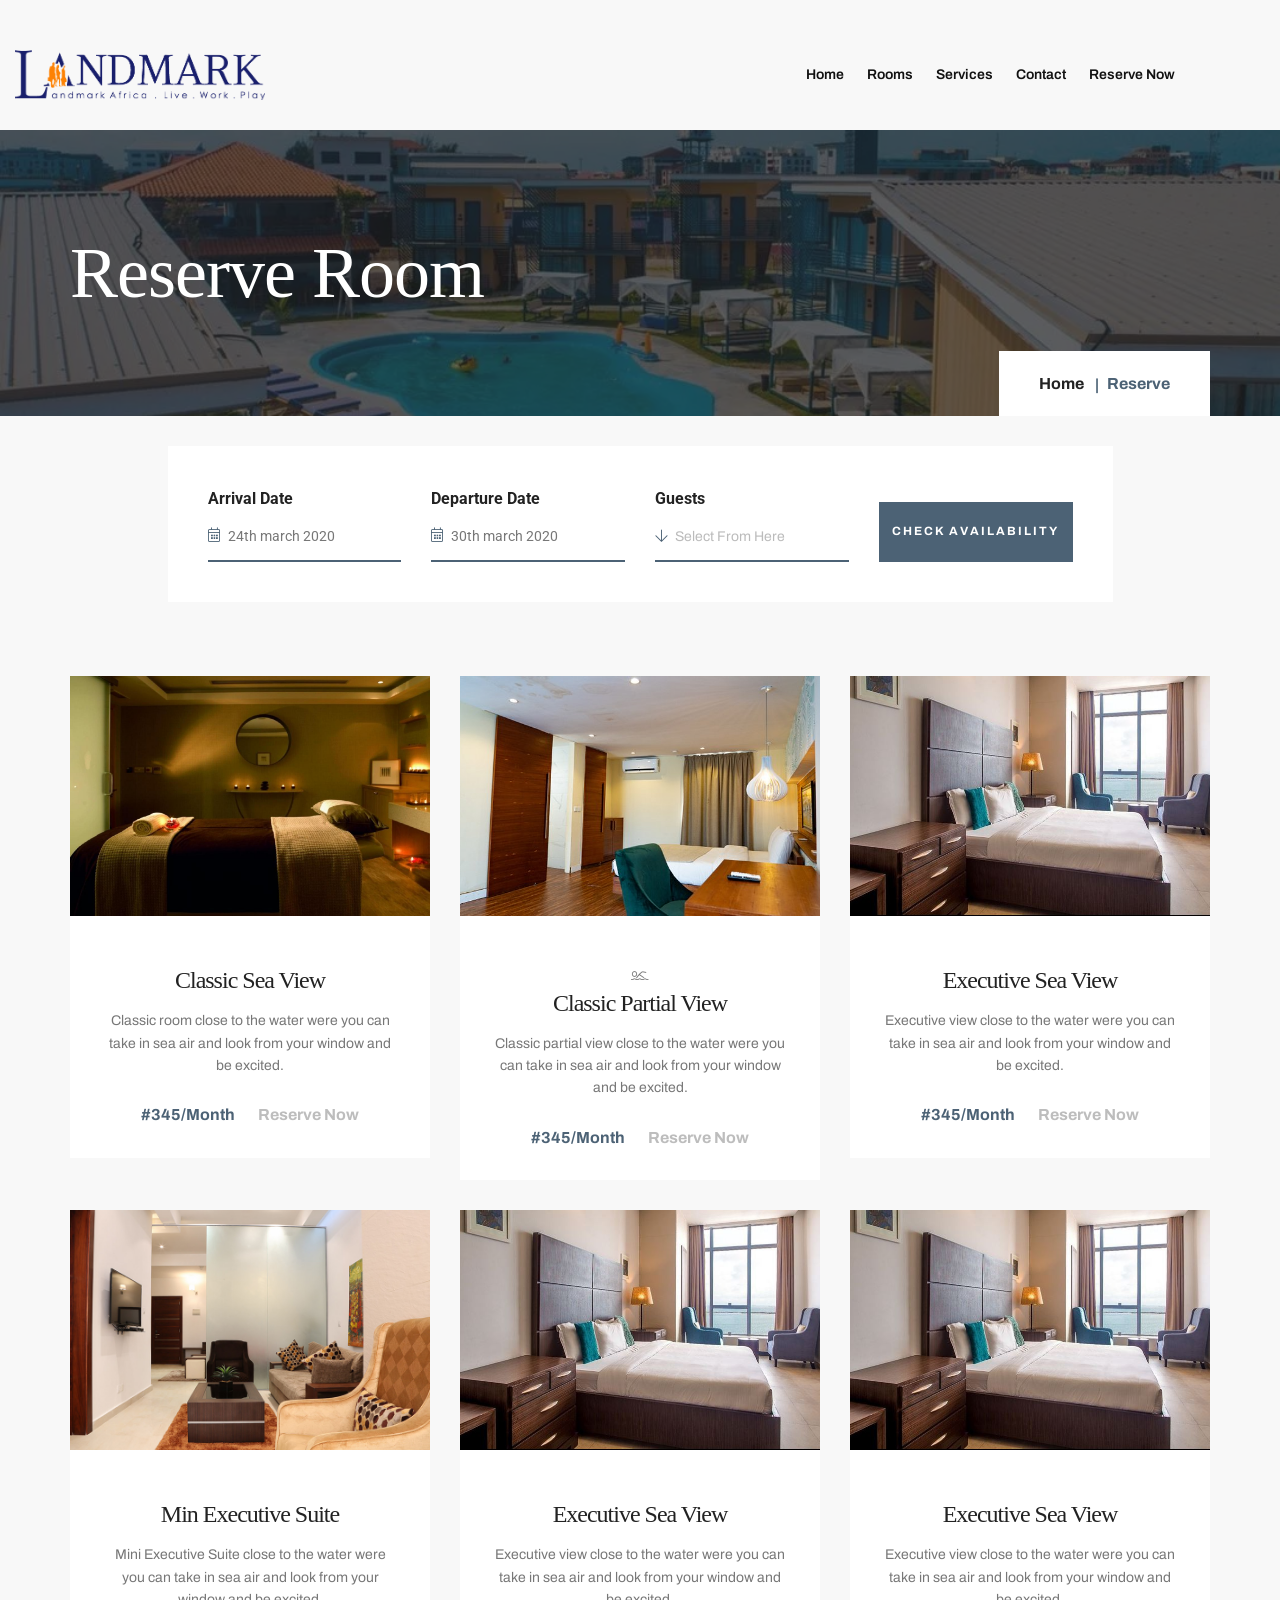
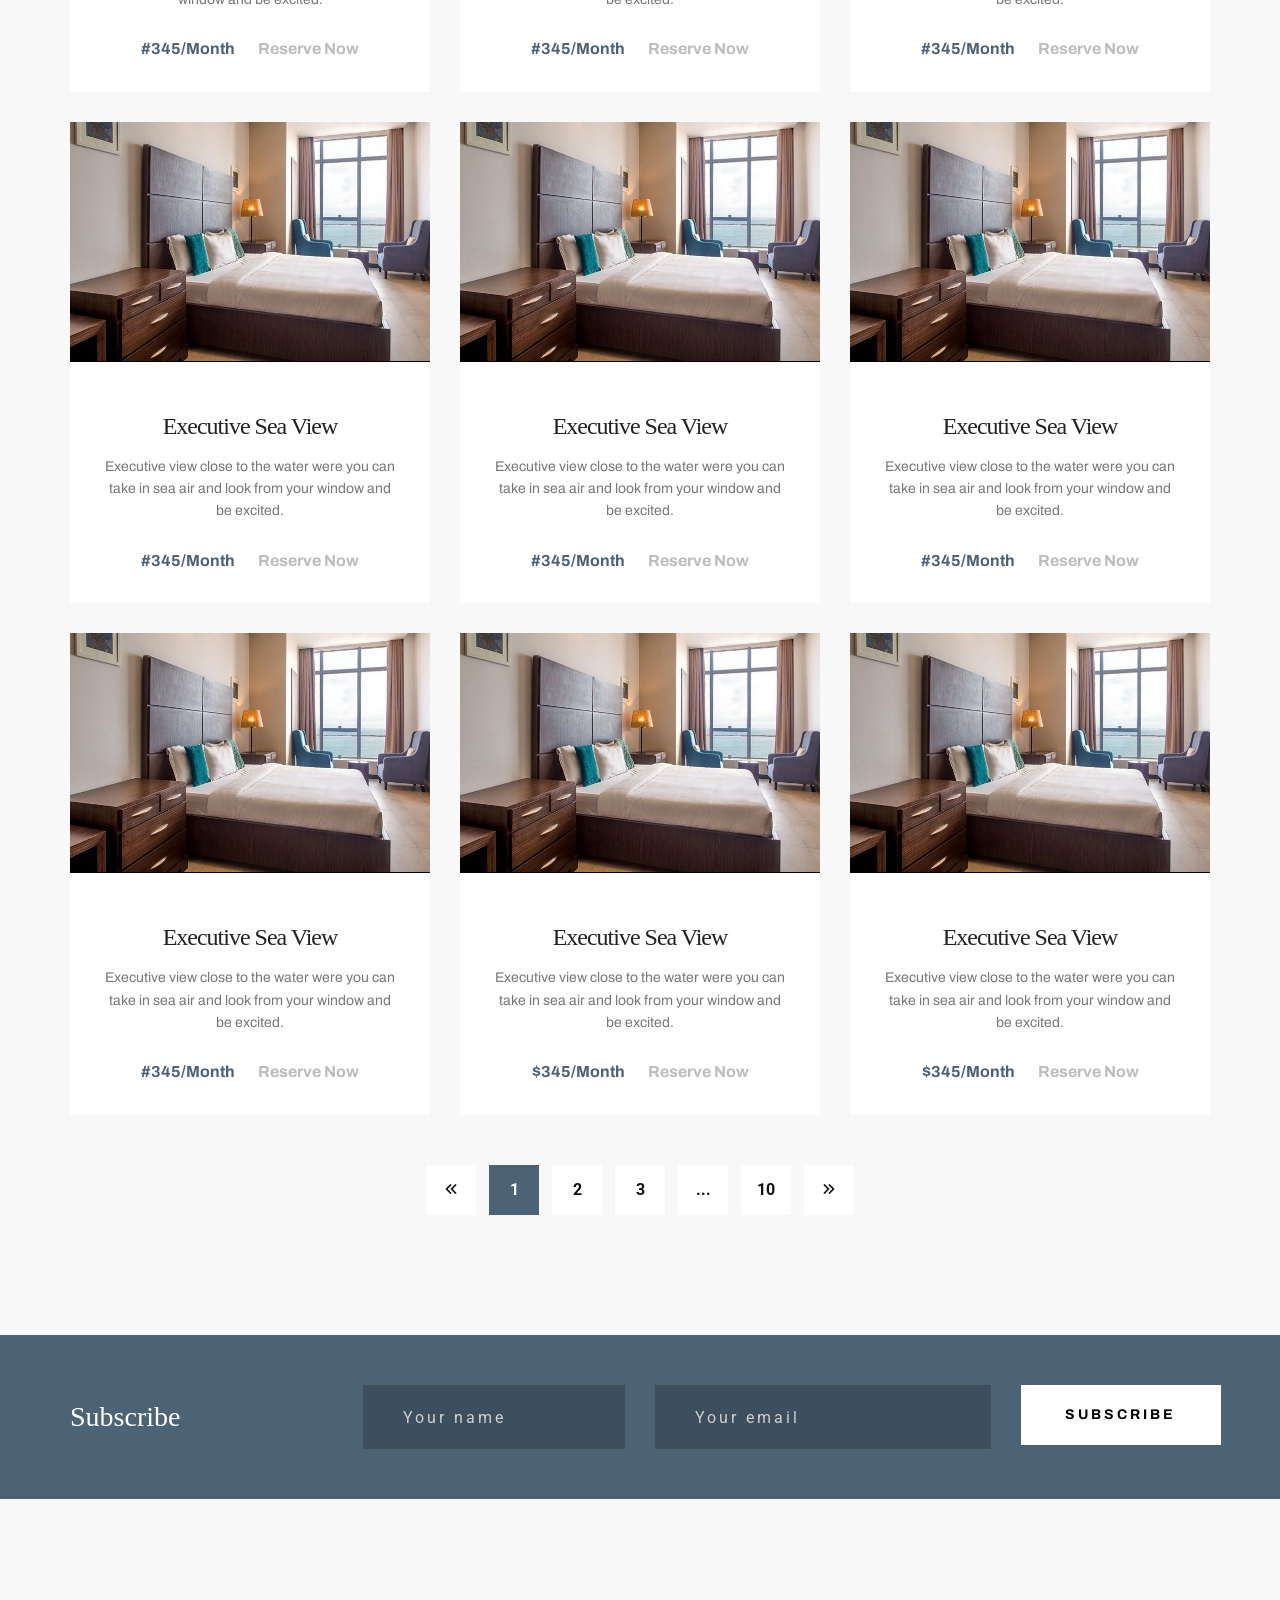
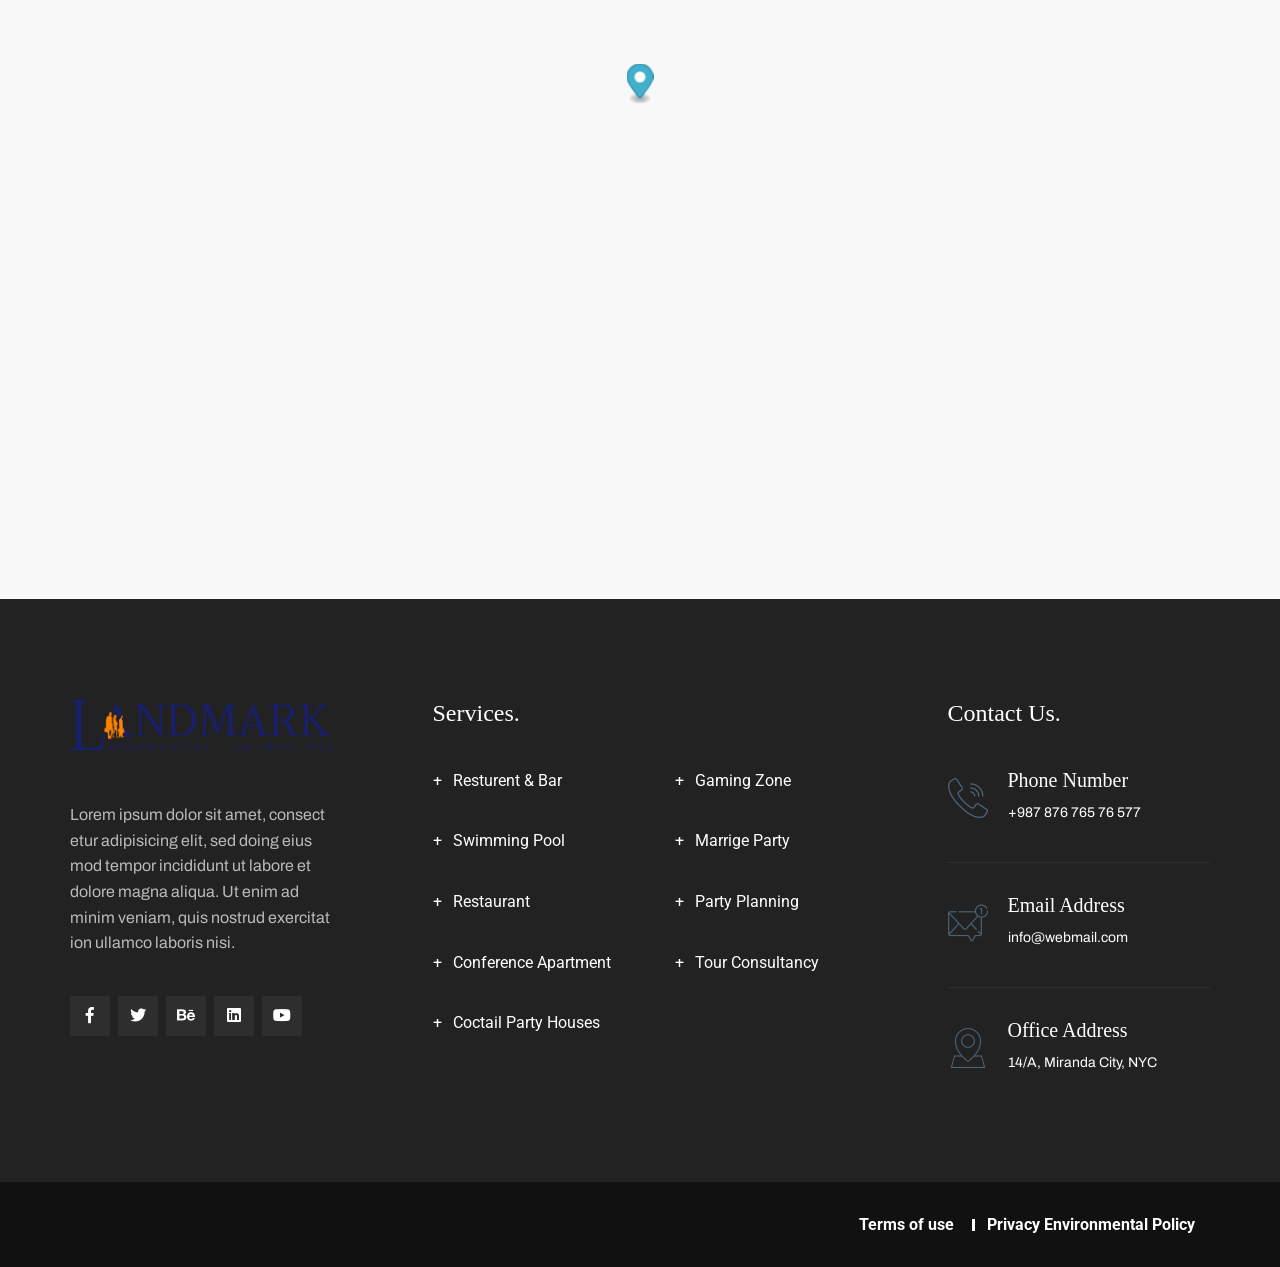
<file: places.html>
<!DOCTYPE html>
<html lang="zxx">

<head>
    <!--====== Required meta tags ======-->
    <meta charset="utf-8" />
    <meta http-equiv="x-ua-compatible" content="ie=edge" />
    <meta name="description" content="" />
    <meta name="viewport" content="width=device-width, initial-scale=1, shrink-to-fit=no" />
    <!--====== Title ======-->
    <title> Landmark Africa</title>
    <!--====== Favicon Icon ======-->
    <link rel="shortcut icon" href="assets/img/favicon.ico" type="img/png" />
    <!--====== Animate Css ======-->
    <link rel="stylesheet" href="assets/css/animate.min.css">
    <!--====== Bootstrap css ======-->
    <link rel="stylesheet" href="assets/css/bootstrap.min.css" />
    <!--====== Fontawesome css ======-->
    <link rel="stylesheet" href="assets/css/font-awesome.min.css" />
    <!--====== Flaticon css ======-->
    <link rel="stylesheet" href="assets/css/flaticon.css" />
    <!--====== Magnific Popup css ======-->
    <link rel="stylesheet" href="assets/css/magnific-popup.css" />
    <!--====== Owl Carousel css ======-->
    <link rel="stylesheet" href="assets/css/slick.css" />
    <!--====== Nice Select ======-->
    <link rel="stylesheet" href="assets/css/nice-select.css" />
    <!--====== Mapbox ======-->
    <link rel="stylesheet" href="assets/css/leaflet.css" />
    <link rel="stylesheet" href="assets/css/mapbox-gl.min.css" />
    <!--====== Bootstrap Datepicker ======-->
    <link rel="stylesheet" href="assets/css/bootstrap-datepicker.css" />
    <!--====== Default css ======-->
    <link rel="stylesheet" href="assets/css/default.css" />
    <!--====== Style css ======-->
    <link rel="stylesheet" href="assets/css/style.css" />
</head>

<body>
    <!--[if lte IE 9]>
		<p class="browserupgrade">You are using an <strong>outdated</strong> browser. Please <a href="https://browsehappy.com/">upgrade your browser</a> to improve your experience and security.</p>
	<![endif]-->

    <!--====== PRELOader ======-->
    <div class="preloader d-flex align-items-center justify-content-center">
        <div class="cssload-container">
            <div class="cssload-loading"><i></i><i></i><i></i><i></i></div>
        </div>
    </div>
    <!--====== HEADER START ======-->
    <header class="header-absolute sticky-header">
		<div class="container container-custom-one">
			<div class="nav-container d-flex align-items-center justify-content-between">
				<!-- Main Menu -->
				<div class="site-logo">
                    <a href="index.html"><img src="assets/img/logo/LM_africa.png" alt="Logo"></a>
                </div>
				<!-- Site Logo -->
			

				<!-- Header Info Pussed To Menu Wrap -->
				<div class="nav-menu d-lg-flex align-items-center">

					<!-- Navbar Close Icon -->


					<!-- Off canvas Menu  -->
					
					<!-- Mneu Items -->
					<div class="menu-items margSide">
						<ul>
							<li>
								<!-- <a href="index.html">Home</a>
								<ul class="submenu">
									<li> -->
										<a href="index.html" class="active">Home</a>
									<!-- </li>
									
								</ul> -->
							</li>
							<li>
								<a 
								href="apartment-grid.html"
								>Rooms</a>

								<!-- <div>href="apartment-grid.html"</div> -->
								<ul class="submenu">
									<li><a href="apartment-grid.html">Leisure Apartments</a></li>
									<li><a href="apartment-grid.html">Beach Resort</a></li>
									<li><a href="apartment-grid.html">Hotel Rooms</a></li>
									<li><a href="apartment-grid.html ">Others</a></li>
								</ul>
							</li>
							<li>
								<a href="news.html">Services</a>
								
							</li>
							<li><a href="classification.html">Contact</a>
							</li>
							<li><a href="places.html">Reserve Now</a>
						</ul>
					</div>

					<!-- from pushed-item -->
					<div class="nav-pushed-item"></div>
				</div>

				<!-- Navbar Toggler -->
				<div class="navbar-toggler">
					<span></span><span></span><span></span>
				</div>
			</div>
		</div>
	</header>
    <!--====== HEADER PART END ======-->
    <!--====== OFF CANVAS START ======-->
  
    <!--====== OFF CANVAS END ======-->
    <!--====== BREADCRUMB PART START ======-->
    <section class="backNow breadcrumb-area">
        <div class="container">
            <div class="breadcrumb-text">
                <h2 class="page-title">Reserve Room</h2>

                <ul class="breadcrumb-nav">
                    <li><a href="#">Home</a></li>
                    <li class="active">Reserve</li>
                </ul>
            </div>
        </div>
    </section>
    <!--====== BREADCRUMB PART END ======-->
    <!--====== ROOM-GRIRD START ======-->
    <section class=" banner-area mb-20 banner-style-one">
		<div class=" booking-form boxed-layout">
			<div class="bookNow container">
				<div class="row justify-content-center">
					<div class="col-xl-10 col-11">
						<div class="booking-form-inner">
							<form action="#">
								<div class="row align-items-end">
									<div class="col-lg-3 col-md-6">
										<div class="inputs-filed mt-30">
											<label for="arrival-date">Arrival Date</label>
											<div class="icon"><i class="fal fa-calendar-alt"></i></div>
											<input type="text" placeholder="24th march 2020" name="arrival-date"
												id="arrival-date">
										</div>
									</div>
									<div class="col-lg-3 col-md-6">
										<div class="inputs-filed mt-30">
											<label for="departure-date">Departure Date</label>
											<div class="icon"><i class="fal fa-calendar-alt"></i></div>
											<input type="text" placeholder="30th march 2020" name="departure-date"
												id="departure-date">
										</div>
									</div>
									<div class="col-lg-3 col-md-6">
										<div class="inputs-filed mt-30">
											<label for="guests">Guests</label>
											<select name="guests" id="guests">
												<option value="" disabled selected>Select From Here</option>
												<option value="1">1</option>
												<option value="2">2</option>
												<option value="4">4</option>
												<option value="8">8</option>
											</select>
										</div>
									</div>
									<div class="col-lg-3 col-md-6">
										<div class="inputs-filed mt-30">
											<button type="submit">check availability</button>
										</div>
									</div>
								</div>
							</form>
						</div>
					</div>
				</div>
			</div>
		</div>
	</section>
    <section class="room-section room-grid-style pt-120 pb-120">
        <div class="container">
            <div class="row justify-content-center room-gird-loop">
                <div class="col-lg-4 col-md-6 col-sm-6">
                    <div class="room-box mb-30">
                        <div class="room-img-wrap">
                            <div class="room-img" style="background-image: url('assets/img/classic sea view.jpeg');"></div>
                        </div>
                        <div class="room-desc">
                          
                            <h4 class="title"><a href="#">Classic Sea View</a></h4>
                            <p>Classic room close to the water were you can take in sea air and look from your window and be excited.</p>
                            <span class="price">#345/Month</span>
                            <a href="#" class="book-btn">Reserve Now</a>
                        </div>
                    </div>
                </div>
                <div class="col-lg-4 col-md-6 col-sm-6">
                    <div class="room-box mb-30">
                        <div class="room-img-wrap">
                            <div class="room-img" style="background-image: url('assets/img/classic-partial-view.jpeg');"></div>
                        </div>
                        <div class="room-desc">
                        <i class="fal fa-swimmer"></i></li>
                            </ul>
                            <h4 class="title"><a href="#">Classic Partial View</a></h4>
                            <p>Classic partial view close to the water were you can take in sea air and look from your window and be excited.</p>
                            <span class="price">#345/Month</span>
                            <a href="#" class="book-btn">Reserve Now</a>
                        </div>
                    </div>
                </div>
                <div class="col-lg-4 col-md-6 col-sm-6">
                    <div class="room-box mb-30">
                        <div class="room-img-wrap">
                            <div class="room-img" style="background-image: url('assets/img/executive sea view.jpeg');"></div>
                        </div>
                        <div class="room-desc">
                            <h4 class="title"><a href="#">Executive Sea View</a></h4>
                            <p>Executive view close to the water were you can take in sea air and look from your window and be excited.</p>
                            <span class="price">#345/Month</span>
                            <a href="#" class="book-btn">Reserve Now</a>
                        </div>
                    </div>
                </div>
                <div class="col-lg-4 col-md-6 col-sm-6">
                    <div class="room-box mb-30">
                        <div class="room-img-wrap">
                            <div class="room-img" style="background-image: url('assets/img/mini executive suite.jpeg');"></div>
                        </div>
                        <div class="room-desc">
                            <h4 class="title"><a href="#">Min Executive Suite</a></h4>
                            <p>Mini Executive Suite close to the water were you can take in sea air and look from your window and be excited.</p>
                            <span class="price">#345/Month</span>
                            <a href="#" class="book-btn">Reserve Now</a>
                        </div>
                    </div>
                </div>
                <div class="col-lg-4 col-md-6 col-sm-6">
                    <div class="room-box mb-30">
                        <div class="room-img-wrap">
                            <div class="room-img" style="background-image: url('assets/img/executive sea view.jpeg');"></div>
                        </div>
                        <div class="room-desc">
                            <h4 class="title"><a href="#">Executive Sea View</a></h4>
                            <p>Executive view close to the water were you can take in sea air and look from your window and be excited.</p>
                            <span class="price">#345/Month</span>
                            <a href="#" class="book-btn">Reserve Now</a>
                        </div>
                    </div>
                </div>
                <div class="col-lg-4 col-md-6 col-sm-6">
                    <div class="room-box mb-30">
                        <div class="room-img-wrap">
                            <div class="room-img" style="background-image: url('assets/img/executive sea view.jpeg');"></div>
                        </div>
                        <div class="room-desc">
                            <h4 class="title"><a href="#">Executive Sea View</a></h4>
                            <p>Executive view close to the water were you can take in sea air and look from your window and be excited.</p>
                            <span class="price">#345/Month</span>
                            <a href="#" class="book-btn">Reserve Now</a>
                        </div>
                    </div>
                </div>
                <div class="col-lg-4 col-md-6 col-sm-6">
                    <div class="room-box mb-30">
                        <div class="room-img-wrap">
                            <div class="room-img" style="background-image: url('assets/img/executive sea view.jpeg');"></div>
                        </div>
                        <div class="room-desc">
                            <h4 class="title"><a href="#">Executive Sea View</a></h4>
                            <p>Executive view close to the water were you can take in sea air and look from your window and be excited.</p>
                            <span class="price">#345/Month</span>
                            <a href="#" class="book-btn">Reserve Now</a>
                        </div>
                    </div>
                </div>
                <div class="col-lg-4 col-md-6 col-sm-6">
                    <div class="room-box mb-30">
                        <div class="room-img-wrap">
                            <div class="room-img" style="background-image: url('assets/img/executive sea view.jpeg');"></div>
                        </div>
                        <div class="room-desc">
                            <h4 class="title"><a href="#">Executive Sea View</a></h4>
                            <p>Executive view close to the water were you can take in sea air and look from your window and be excited.</p>
                            <span class="price">#345/Month</span>
                            <a href="#" class="book-btn">Reserve Now</a>
                        </div>
                    </div>
                </div>
                <div class="col-lg-4 col-md-6 col-sm-6">
                    <div class="room-box mb-30">
                        <div class="room-img-wrap">
                            <div class="room-img" style="background-image: url('assets/img/executive sea view.jpeg');"></div>
                        </div>
                        <div class="room-desc">
                            <h4 class="title"><a href="#">Executive Sea View</a></h4>
                            <p>Executive view close to the water were you can take in sea air and look from your window and be excited.</p>
                            <span class="price">#345/Month</span>
                            <a href="#" class="book-btn">Reserve Now</a>
                        </div>
                    </div>
                </div>
                <div class="col-lg-4 col-md-6 col-sm-6">
                    <div class="room-box mb-30">
                        <div class="room-img-wrap">
                            <div class="room-img" style="background-image: url('assets/img/executive sea view.jpeg');"></div>
                        </div>
                        <div class="room-desc">
                            <h4 class="title"><a href="#">Executive Sea View</a></h4>
                            <p>Executive view close to the water were you can take in sea air and look from your window and be excited.</p>
                            <span class="price">#345/Month</span>
                            <a href="#" class="book-btn">Reserve Now</a>
                        </div>
                    </div>
                </div>
                <div class="col-lg-4 col-md-6 col-sm-6">
                    <div class="room-box mb-30">
                        <div class="room-img-wrap">
                            <div class="room-img" style="background-image: url('assets/img/executive sea view.jpeg');"></div>
                        </div>
                        <div class="room-desc">
                            
                            <h4 class="title"><a href="#">Executive Sea View</a></h4>
                            <p>Executive view close to the water were you can take in sea air and look from your window and be excited.</p>
                            <span class="price">$345/Month</span>
                            <a href="#" class="book-btn">Reserve Now</a>
                        </div>
                    </div>
                </div>
                <div class="col-lg-4 col-md-6 col-sm-6">
                    <div class="room-box mb-30">
                        <div class="room-img-wrap">
                            <div class="room-img" style="background-image: url('assets/img/executive sea view.jpeg');"></div>
                        </div>
                        <div class="room-desc">
                         
                            <h4 class="title"><a href="#">Executive Sea View</a></h4>
                            <p>Executive view close to the water were you can take in sea air and look from your window and be excited.</p>
                            <span class="price">$345/Month</span>
                            <a href="#" class="book-btn">Reserve Now</a>
                        </div>
                    </div>
                </div>
            </div>
            <div class="pagination-wrap">
                <ul>
                    <li><a href="#"><i class="far fa-angle-double-left"></i></a></li>
                    <li class="active"><a href="#">1</a></li>
                    <li><a href="#">2</a></li>
                    <li><a href="#">3</a></li>
                    <li><a href="#">...</a></li>
                    <li><a href="#">10</a></li>
                    <li><a href="#"><i class="far fa-angle-double-right"></i></a></li>
                </ul>
            </div>
        </div>
    </section>
    <!--====== ROOM-GRIRD END ======-->
    <!--====== Back to Top ======-->
    <a href="#" class="back-to-top" id="backToTop">
        <i class="fal fa-angle-double-up"></i>
    </a>
    <!--====== FOOTER PART START ======-->
    <footer class="footer-two">
		<div class="footer-subscibe-area style-2 pt-50 pb-50">
			<div class="container">
				<div class="row justify-content-center align-items-center">
					<div class="col-lg-3">
						<div class="subscribe">
							<h3 class="mb-0 text-white">Subscribe</h3>
						</div>
					</div>
					<div class="col-lg-9">
						<div class="subscribe-text">
							<form action="#" class="subscribe-form">
								<div class="row">
									<div class="col-lg-4 col-md-4">
										<input type="text" placeholder="Your name">
									</div>
									<div class="col-lg-5 col-md-5">
										<input type="email" placeholder="Your email">
									</div>
									<div class="col-lg-3 col-md-3">
										<button type="submit" class="main-btn btn-filled">subscribe</button>
									</div>
								</div>
							</form>
						</div>
					</div>
				</div>
			</div>
		</div>
		<div class="contact-maps" id="map"></div>
		<div class="footer-widget-area pt-100 pb-50">
            <div class="container">
                <div class="row">
                    <div class="col-lg-3 col-sm-6 order-1">
                        <!-- Site Info Widget -->
                        <div class="widget site-info-widget mb-50">
                            <div class="footer-logo mb-50">
                                <img src="assets/img/logo/LM_africa.png" alt="Logo">
                            </div>
                            <p>
                                Lorem ipsum dolor sit amet, consect etur adipisicing elit, sed doing eius mod
                                tempor incididunt ut labore et dolore magna aliqua. Ut enim ad minim veniam,
                                quis nostrud exercitat ion ullamco laboris nisi.
                            </p>
                            <div class="social-links mt-40">
                                <a href="#"><i class="fab fa-facebook-f"></i></a>
                                <a href="#"><i class="fab fa-twitter"></i></a>
                                <a href="#"><i class="fab fa-behance"></i></a>
                                <a href="#"><i class="fab fa-linkedin"></i></a>
                                <a href="#"><i class="fab fa-youtube"></i></a>
                            </div>
                        </div>
                    </div>
                    <div class="col-lg-6 order-3 order-lg-2">
                        <!-- Nav Widget -->
                        <div class="widget nav-widget mb-50">
                            <div>
                                <h4 class="widget-title">Services.</h4>
                                <ul>
                                    <li><a href="#">Resturent & Bar</a></li>
                                    <li><a href="#">Gaming Zone</a></li>
                                    <li><a href="#">Swimming Pool</a></li>
                                    <li><a href="#">Marrige Party</a></li>
                                    <li><a href="#">Restaurant</a></li>
                                    <li><a href="#">Party Planning</a></li>
                                    <li><a href="#">Conference Apartment</a></li>
                                    <li><a href="#">Tour Consultancy</a></li>
                                    <li><a href="#">Coctail Party Houses</a></li>
                                </ul>
                            </div>
                        </div>
                    </div>
                    <div class="col-lg-3 col-sm-6 order-2 order-lg-3">
                        <!-- Contact Widget -->
                        <div class="widget contact-widget mb-50">
                            <h4 class="widget-title">Contact Us.</h4>
                            <div class="contact-lists">
                                <div class="contact-box">
                                    <div class="icon">
                                        <i class="flaticon-call"></i>
                                    </div>
                                    <div class="desc">
                                        <h6 class="title">Phone Number</h6>
                                        +987 876 765 76 577
                                    </div>
                                </div>
                                <div class="contact-box">
                                    <div class="icon">
                                        <i class="flaticon-message"></i>
                                    </div>
                                    <div class="desc">
                                        <h6 class="title">Email Address</h6>
                                        <a href="#">info@webmail.com</a>
                                    </div>
                                </div>
                                <div class="contact-box">
                                    <div class="icon">
                                        <i class="flaticon-location-pin"></i>
                                    </div>
                                    <div class="desc">
                                        <h6 class="title">Office Address</h6>
                                        14/A, Miranda City, NYC
                                    </div>
                                </div>
                            </div>
                        </div>
                    </div>
                </div>
            </div>
        </div>
        <div class="copyright-area pt-30 pb-30">
            <div class="container">
                <div class="row align-items-center">
                    <div class="col-lg-6 col-md-5 order-2 order-md-1">
                        <!-- <p class="copyright-text copyright-two">Copyright By@<a href="#">Example</a> - 2020</p> -->
                    </div>
                    <div class="col-lg-6 col-md-7 order-1 order-md-2">
                        <div class="footer-menu text-center text-md-right">
                            <ul>
                                <li><a href="#">Terms of use</a></li>
                                <li><a href="#">Privacy Environmental Policy</a></li>
                            </ul>
                        </div>
                    </div>
                </div>
            </div>
        </div>
	</footer>
    <!--====== FOOTER PART END ======-->
    <!--====== jquery js ======-->
    <script src="assets/js/vendor/modernizr-3.6.0.min.js"></script>
    <script src="assets/js/vendor/jquery-1.12.4.min.js"></script>
    <!--====== Bootstrap js ======-->
    <script src="assets/js/bootstrap.min.js"></script>
    <script src="assets/js/popper.min.js"></script>
    <!--====== Slick js ======-->
    <script src="assets/js/slick.min.js"></script>
    <!--====== Isotope js ======-->
    <script src="assets/js/isotope.pkgd.min.js"></script>
    <!--====== Magnific Popup js ======-->
    <script src="assets/js/jquery.magnific-popup.min.js"></script>
    <!--====== inview js ======-->
    <script src="assets/js/jquery.inview.min.js"></script>
    <!--====== counterup js ======-->
    <script src="assets/js/jquery.countTo.js"></script>
    <!--====== Nice Select ======-->
    <script src="assets/js/jquery.nice-select.min.js"></script>
    <!--====== Bootstrap datepicker ======-->
    <script src="assets/js/bootstrap-datepicker.js"></script>
    <!--====== Wow JS ======-->
    <script src="assets/js/wow.min.js"></script>
    <!--====== Mapbox Map ======-->
  	<script src="assets/js/leaflet.js"></script>
  	<script src="assets/js/mapbox-gl.min.js"></script>
  	<script src="assets/js/map.js"></script>
    <!--====== Main js ======-->
    <script src="assets/js/main.js"></script>
</body>
<style>
    .backNow{
		background-image: url('assets/Landmark-Hotel-And-Beach-Resort-Lagos.webp');
		/* height: 50rem; */
		background-repeat: no-repeat;
		background-size: cover;
		backface-visibility: hidden;
		/* margin-bottom: 5rem; */
		/* background-blend-mode: color; */
		background-color: rgb(17, 2, 36);
	} 
	.image1{
		background-image: url('assets/img/food-1.jpg.webp');
		/* height: 50rem; */
		background-repeat: no-repeat;
		background-size: cover;
		backface-visibility: hidden;
		 background-blend-mode: multiply;
		background-color: #4b7294;
	}
	.image-text1{
		color: #fff;
		/* background-color: #fff; */
	}
	.bookNow{
		margin-top: -210px;
        margin-bottom: -120px;
	}
    .margSide{
		margin-right: 5rem;
	}
</style>

</html>
</file>
<file: assets/css/flaticon.css>
/*
  	Flaticon icon font: Flaticon
  	Creation date: 15/06/2020 05:17
  	*/

@font-face {
	font-family: 'Flaticon';
	src: url('../fonts/Flaticon.eot');
	src: url('../fonts/Flaticon.eot?#iefix') format('embedded-opentype'),
		url('../fonts/Flaticon.woff2') format('woff2'),
		url('../fonts/Flaticon.woff') format('woff'),
		url('../fonts/Flaticon.ttf') format('truetype'),
		url('../fonts/Flaticon.svg#Flaticon') format('svg');
	font-weight: normal;
	font-style: normal;
}

@media screen and (-webkit-min-device-pixel-ratio: 0) {
	@font-face {
		font-family: 'Flaticon';
		src: url('./Flaticon.svg#Flaticon') format('svg');
	}
}

[class^='flaticon-'],
[class*=' flaticon-'],
[class^='flaticon-'],
[class*=' flaticon-'] {
	line-height: 1;
}

[class^='flaticon-']:before,
[class*=' flaticon-']:before,
[class^='flaticon-']:after,
[class*=' flaticon-']:after {
	font-family: Flaticon;
	font-style: normal;
}

.flaticon-menu:before {
	content: '\f100';
}
.flaticon-call:before {
	content: '\f101';
}
.flaticon-phone:before {
	content: '\f102';
}
.flaticon-envelope:before {
	content: '\f103';
}
.flaticon-message:before {
	content: '\f104';
}
.flaticon-clipboard:before {
	content: '\f105';
}
.flaticon-checklist:before {
	content: '\f106';
}
.flaticon-calendar:before {
	content: '\f107';
}
.flaticon-event:before {
	content: '\f108';
}
.flaticon-man:before {
	content: '\f109';
}
.flaticon-user:before {
	content: '\f10a';
}
.flaticon-group:before {
	content: '\f10b';
}
.flaticon-teamwork:before {
	content: '\f10c';
}
.flaticon-team:before {
	content: '\f10d';
}
.flaticon-back:before {
	content: '\f10e';
}
.flaticon-arrow:before {
	content: '\f10f';
}
.flaticon-tick:before {
	content: '\f110';
}
.flaticon-close:before {
	content: '\f111';
}
.flaticon-accept:before {
	content: '\f112';
}
.flaticon-menu-1:before {
	content: '\f113';
}
.flaticon-upload:before {
	content: '\f114';
}
.flaticon-next:before {
	content: '\f115';
}
.flaticon-download:before {
	content: '\f116';
}
.flaticon-back-1:before {
	content: '\f117';
}
.flaticon-back-3:before {
	content: '\f118';
}
.flaticon-back-2:before {
	content: '\f119';
}
.flaticon-bread:before {
	content: '\f11a';
}
.flaticon-breakfast:before {
	content: '\f11b';
}
.flaticon-coffee:before {
	content: '\f11c';
}
.flaticon-airplane:before {
	content: '\f11d';
}
.flaticon-marker:before {
	content: '\f11e';
}
.flaticon-location-pin:before {
	content: '\f11f';
}
.flaticon-barbecue:before {
	content: '\f120';
}
.flaticon-hotel:before {
	content: '\f121';
}
.flaticon-pixels:before {
	content: '\f122';
}
.flaticon-air-freight:before {
	content: '\f123';
}
.flaticon-world:before {
	content: '\f124';
}
.flaticon-fast-food:before {
	content: '\f125';
}
.flaticon-swimming:before {
	content: '\f126';
}
.flaticon-paper-plane:before {
	content: '\f127';
}
.flaticon-facebook:before {
	content: '\f128';
}
.flaticon-twitter:before {
	content: '\f129';
}
.flaticon-behance:before {
	content: '\f12a';
}
.flaticon-youtube:before {
	content: '\f12b';
}
.flaticon-linkedin:before {
	content: '\f12c';
}
.flaticon-rating:before {
	content: '\f12d';
}
.flaticon-clock:before {
	content: '\f12e';
}
.flaticon-clock-1:before {
	content: '\f12f';
}
.flaticon-credit-card:before {
	content: '\f130';
}
.flaticon-discount:before {
	content: '\f131';
}
.flaticon-user-1:before {
	content: '\f132';
}
.flaticon-like:before {
	content: '\f133';
}
.flaticon-suitcase:before {
	content: '\f134';
}
.flaticon-bed:before {
	content: '\f135';
}
.flaticon-wifi:before {
	content: '\f136';
}
.flaticon-car:before {
	content: '\f137';
}
.flaticon-coffee-cup:before {
	content: '\f138';
}
.flaticon-dice:before {
	content: '\f139';
}
.flaticon-serving-dish:before {
	content: '\f13a';
}
.flaticon-expand:before {
	content: '\f13b';
}
.flaticon-double-angle-pointing-to-right:before {
	content: '\f13c';
}
.flaticon-double-left-chevron:before {
	content: '\f13d';
}
.flaticon-bath:before {
	content: '\f13e';
}
.flaticon-cut:before {
	content: '\f13f';
}
.flaticon-housekeeping:before {
	content: '\f140';
}
.flaticon-groceries:before {
	content: '\f141';
}
.flaticon-shopping-cart:before {
	content: '\f142';
}
.flaticon-kitchen:before {
	content: '\f143';
}
.flaticon-hamburger:before {
	content: '\f144';
}
.flaticon-towel:before {
	content: '\f145';
}
.flaticon-key:before {
	content: '\f146';
}
.flaticon-shield:before {
	content: '\f147';
}
.flaticon-headphones:before {
	content: '\f148';
}
.flaticon-pizza:before {
	content: '\f149';
}
.flaticon-cake:before {
	content: '\f14a';
}
.flaticon-boiled:before {
	content: '\f14b';
}
.flaticon-cookie:before {
	content: '\f14c';
}
.flaticon-cocktail:before {
	content: '\f14d';
}
.flaticon-witness:before {
	content: '\f14e';
}
.flaticon-chat:before {
	content: '\f14f';
}
.flaticon-quote:before {
	content: '\f150';
}
.flaticon-quote-1:before {
	content: '\f151';
}
.flaticon-search:before {
	content: '\f152';
}
.flaticon-grid:before {
	content: '\f153';
}
.flaticon-back-4:before {
	content: '\f154';
}
.flaticon-pen:before {
	content: '\f155';
}
.flaticon-globe:before {
	content: '\f156';
}
.flaticon-home:before {
	content: '\f157';
}
.flaticon-notebook:before {
	content: '\f158';
}
</file>
<file: assets/css/nice-select.css>
.nice-select{-webkit-tap-highlight-color:transparent;background-color:#fff;border-radius:5px;border:solid 1px #e8e8e8;box-sizing:border-box;clear:both;cursor:pointer;display:block;float:left;font-family:inherit;font-size:14px;font-weight:400;height:42px;line-height:40px;outline:none;padding-left:18px;padding-right:30px;position:relative;text-align:left!important;-webkit-transition:all .2s ease-in-out;transition:all .2s ease-in-out;-webkit-user-select:none;-moz-user-select:none;-ms-user-select:none;user-select:none;white-space:nowrap;width:auto}.nice-select:hover{border-color:#dbdbdb}.nice-select:active,.nice-select.open,.nice-select:focus{border-color:#999}.nice-select:after{border-bottom:2px solid #999;border-right:2px solid #999;content:'';display:block;height:5px;margin-top:-4px;pointer-events:none;position:absolute;right:12px;top:50%;-webkit-transform-origin:66% 66%;-ms-transform-origin:66% 66%;transform-origin:66% 66%;-webkit-transform:rotate(45deg);-ms-transform:rotate(45deg);transform:rotate(45deg);-webkit-transition:all .15s ease-in-out;transition:all .15s ease-in-out;width:5px}.nice-select.open:after{-webkit-transform:rotate(-135deg);-ms-transform:rotate(-135deg);transform:rotate(-135deg)}.nice-select.open .list{opacity:1;pointer-events:auto;-webkit-transform:scale(1) translateY(0);-ms-transform:scale(1) translateY(0);transform:scale(1) translateY(0)}.nice-select.disabled{border-color:#ededed;color:#999;pointer-events:none}.nice-select.disabled:after{border-color:#ccc}.nice-select.wide{width:100%}.nice-select.wide .list{left:0!important;right:0!important}.nice-select.right{float:right}.nice-select.right .list{left:auto;right:0}.nice-select.small{font-size:12px;height:36px;line-height:34px}.nice-select.small:after{height:4px;width:4px}.nice-select.small .option{line-height:34px;min-height:34px}.nice-select .list{background-color:#fff;border-radius:5px;box-shadow:0 0 0 1px rgba(68,68,68,.11);box-sizing:border-box;margin-top:4px;opacity:0;overflow:hidden;padding:0;pointer-events:none;position:absolute;top:100%;left:0;-webkit-transform-origin:50% 0;-ms-transform-origin:50% 0;transform-origin:50% 0;-webkit-transform:scale(.75) translateY(-21px);-ms-transform:scale(.75) translateY(-21px);transform:scale(.75) translateY(-21px);-webkit-transition:all .2s cubic-bezier(.5,0,0,1.25),opacity .15s ease-out;transition:all .2s cubic-bezier(.5,0,0,1.25),opacity .15s ease-out;z-index:9}.nice-select .list:hover .option:not(:hover){background-color:transparent!important}.nice-select .option{cursor:pointer;font-weight:400;line-height:40px;list-style:none;min-height:40px;outline:none;padding-left:18px;padding-right:29px;text-align:left;-webkit-transition:all .2s;transition:all .2s}.nice-select .option:hover,.nice-select .option.focus,.nice-select .option.selected.focus{background-color:#f6f6f6}.nice-select .option.selected{font-weight:700}.nice-select .option.disabled{background-color:transparent;color:#999;cursor:default}.no-csspointerevents .nice-select .list{display:none}.no-csspointerevents .nice-select.open .list{display:block}
</file>
<file: assets/css/leaflet.css>
/* required styles */
.leaflet-pane,
.leaflet-tile,
.leaflet-marker-icon,
.leaflet-marker-shadow,
.leaflet-tile-container,
.leaflet-pane>svg,
.leaflet-pane>canvas,
.leaflet-zoom-box,
.leaflet-image-layer,
.leaflet-layer {
  position: absolute;
  left: 0;
  top: 0;
}

.leaflet-container {
  overflow: hidden;
}

.leaflet-tile,
.leaflet-marker-icon,
.leaflet-marker-shadow {
  -webkit-user-select: none;
  -moz-user-select: none;
  user-select: none;
  -webkit-user-drag: none;
}

/* Prevents IE11 from highlighting tiles in blue */
.leaflet-tile::selection {
  background: transparent;
}

/* Safari renders non-retina tile on retina better with this, but Chrome is worse */
.leaflet-safari .leaflet-tile {
  image-rendering: -webkit-optimize-contrast;
}

/* hack that prevents hw layers "stretching" when loading new tiles */
.leaflet-safari .leaflet-tile-container {
  width: 1600px;
  height: 1600px;
  -webkit-transform-origin: 0 0;
}

.leaflet-marker-icon,
.leaflet-marker-shadow {
  display: block;
}

/* .leaflet-container svg: reset svg max-width decleration shipped in Joomla! (joomla.org) 3.x */
/* .leaflet-container img: map is broken in FF if you have max-width: 100% on tiles */
.leaflet-container .leaflet-overlay-pane svg,
.leaflet-container .leaflet-marker-pane img,
.leaflet-container .leaflet-shadow-pane img,
.leaflet-container .leaflet-tile-pane img,
.leaflet-container img.leaflet-image-layer,
.leaflet-container .leaflet-tile {
  max-width: none !important;
  max-height: none !important;
}

.leaflet-container.leaflet-touch-zoom {
  -ms-touch-action: pan-x pan-y;
  touch-action: pan-x pan-y;
}

.leaflet-container.leaflet-touch-drag {
  -ms-touch-action: pinch-zoom;
  /* Fallback for FF which doesn't support pinch-zoom */
  touch-action: none;
  touch-action: pinch-zoom;
}

.leaflet-container.leaflet-touch-drag.leaflet-touch-zoom {
  -ms-touch-action: none;
  touch-action: none;
}

.leaflet-container {
  -webkit-tap-highlight-color: transparent;
}

.leaflet-container a {
  -webkit-tap-highlight-color: rgba(51, 181, 229, 0.4);
}

.leaflet-tile {
  filter: inherit;
  visibility: hidden;
}

.leaflet-tile-loaded {
  visibility: inherit;
}

.leaflet-zoom-box {
  width: 0;
  height: 0;
  -moz-box-sizing: border-box;
  box-sizing: border-box;
  z-index: 800;
}

/* workaround for https://bugzilla.mozilla.org/show_bug.cgi?id=888319 */
.leaflet-overlay-pane svg {
  -moz-user-select: none;
}

.leaflet-pane {
  z-index: 400;
}

.leaflet-tile-pane {
  z-index: 200;
}

.leaflet-overlay-pane {
  z-index: 400;
}

.leaflet-shadow-pane {
  z-index: 500;
}

.leaflet-marker-pane {
  z-index: 600;
}

.leaflet-tooltip-pane {
  z-index: 650;
}

.leaflet-popup-pane {
  z-index: 700;
}

.leaflet-map-pane canvas {
  z-index: 100;
}

.leaflet-map-pane svg {
  z-index: 200;
}

.leaflet-vml-shape {
  width: 1px;
  height: 1px;
}

.lvml {
  behavior: url(#default#VML);
  display: inline-block;
  position: absolute;
}

/* control positioning */
.leaflet-control {
  position: relative;
  z-index: 800;
  pointer-events: visiblePainted;
  /* IE 9-10 doesn't have auto */
  pointer-events: auto;
}

.leaflet-top,
.leaflet-bottom {
  position: absolute;
  z-index: 1000;
  pointer-events: none;
}

.leaflet-top {
  top: 0;
}

.leaflet-right {
  right: 0;
}

.leaflet-bottom {
  bottom: 0;
}

.leaflet-left {
  left: 0;
}

.leaflet-control {
  float: left;
  clear: both;
}

.leaflet-right .leaflet-control {
  float: right;
}

.leaflet-top .leaflet-control {
  margin-top: 10px;
}

.leaflet-bottom .leaflet-control {
  margin-bottom: 10px;
}

.leaflet-left .leaflet-control {
  margin-left: 10px;
}

.leaflet-right .leaflet-control {
  margin-right: 10px;
}

/* zoom and fade animations */
.leaflet-fade-anim .leaflet-tile {
  will-change: opacity;
}

.leaflet-fade-anim .leaflet-popup {
  opacity: 0;
  -webkit-transition: opacity 0.2s linear;
  -moz-transition: opacity 0.2s linear;
  transition: opacity 0.2s linear;
}

.leaflet-fade-anim .leaflet-map-pane .leaflet-popup {
  opacity: 1;
}

.leaflet-zoom-animated {
  -webkit-transform-origin: 0 0;
  -ms-transform-origin: 0 0;
  transform-origin: 0 0;
}

.leaflet-zoom-anim .leaflet-zoom-animated {
  will-change: transform;
}

.leaflet-zoom-anim .leaflet-zoom-animated {
  -webkit-transition: -webkit-transform 0.25s cubic-bezier(0, 0, 0.25, 1);
  -moz-transition: -moz-transform 0.25s cubic-bezier(0, 0, 0.25, 1);
  transition: transform 0.25s cubic-bezier(0, 0, 0.25, 1);
}

.leaflet-zoom-anim .leaflet-tile,
.leaflet-pan-anim .leaflet-tile {
  -webkit-transition: none;
  -moz-transition: none;
  transition: none;
}

.leaflet-zoom-anim .leaflet-zoom-hide {
  visibility: hidden;
}

/* cursors */
.leaflet-interactive {
  cursor: pointer;
}

.leaflet-grab {
  cursor: -webkit-grab;
  cursor: -moz-grab;
  cursor: grab;
}

.leaflet-crosshair,
.leaflet-crosshair .leaflet-interactive {
  cursor: crosshair;
}

.leaflet-popup-pane,
.leaflet-control {
  cursor: auto;
}

.leaflet-dragging .leaflet-grab,
.leaflet-dragging .leaflet-grab .leaflet-interactive,
.leaflet-dragging .leaflet-marker-draggable {
  cursor: move;
  cursor: -webkit-grabbing;
  cursor: -moz-grabbing;
  cursor: grabbing;
}

/* marker & overlays interactivity */
.leaflet-marker-icon,
.leaflet-marker-shadow,
.leaflet-image-layer,
.leaflet-pane>svg path,
.leaflet-tile-container {
  pointer-events: none;
}

.leaflet-marker-icon.leaflet-interactive,
.leaflet-image-layer.leaflet-interactive,
.leaflet-pane>svg path.leaflet-interactive,
svg.leaflet-image-layer.leaflet-interactive path {
  pointer-events: visiblePainted;
  /* IE 9-10 doesn't have auto */
  pointer-events: auto;
}

/* visual tweaks */
.leaflet-container {
  background: #ddd;
  outline: 0;
}

.leaflet-container a.leaflet-active {
  outline: 2px solid orange;
}

.leaflet-zoom-box {
  border: 2px dotted #38f;
  background: rgba(255, 255, 255, 0.5);
}

/* general typography */
.leaflet-container {
  font: 14px "Poppins", sans-serif;
}

/* general toolbar styles */

.leaflet-bar a{
  width: 26px;
  height: 26px;
  line-height: 26px;
  display: block;
  text-align: center;
  text-decoration: none;
  margin-bottom: 10px;
  border-radius: 3px;
  background-color: #bec9ff;
  color: #4766FF;
}
.leaflet-bar a:hover{
  background-color: #4766FF;
  color: #fff;
}

.leaflet-bar a,
.leaflet-control-layers-toggle {
  background-position: 50% 50%;
  background-repeat: no-repeat;
  display: block;
}

.leaflet-bar a.leaflet-disabled {
  cursor: default;
  background-color: #f4f4f4;
  color: #bbb;
}

.leaflet-touch .leaflet-bar a {
  width: 30px;
  height: 30px;
  line-height: 30px;
}

/* zoom control */
.leaflet-control-zoom-in,
.leaflet-control-zoom-out {
  font: bold 18px 'Lucida Console', Monaco, monospace;
  text-indent: 1px;
}

.leaflet-touch .leaflet-control-zoom-in, .leaflet-touch .leaflet-control-zoom-out {
  font-size: 22px;
}

/* layers control */
.leaflet-control-layers {
  box-shadow: 0 1px 5px rgba(0, 0, 0, 0.4);
  background: #fff;
  border-radius: 5px;
}

.leaflet-control-layers-toggle {
  background-image: url(images/layers.png);
  width: 36px;
  height: 36px;
}

.leaflet-retina .leaflet-control-layers-toggle {
  background-image: url(images/layers-2x.png);
  background-size: 26px 26px;
}

.leaflet-touch .leaflet-control-layers-toggle {
  width: 44px;
  height: 44px;
}

.leaflet-control-layers .leaflet-control-layers-list,
.leaflet-control-layers-expanded .leaflet-control-layers-toggle {
  display: none;
}

.leaflet-control-layers-expanded .leaflet-control-layers-list {
  display: block;
  position: relative;
}

.leaflet-control-layers-expanded {
  padding: 6px 10px 6px 6px;
  color: #333;
  background: #fff;
}

.leaflet-control-layers-scrollbar {
  overflow-y: scroll;
  overflow-x: hidden;
  padding-right: 5px;
}

.leaflet-control-layers-selector {
  margin-top: 2px;
  position: relative;
  top: 1px;
}

.leaflet-control-layers label {
  display: block;
}

.leaflet-control-layers-separator {
  height: 0;
  border-top: 1px solid #ddd;
  margin: 5px -10px 5px -6px;
}

/* Default icon URLs */
.leaflet-default-icon-path {
  background-image: url(images/marker-icon.png);
}

/* attribution and scale controls */
.leaflet-container .leaflet-control-attribution {
  background: #fff;
  background: rgba(255, 255, 255, 0.7);
  margin: 0;
}

.leaflet-control-attribution,
.leaflet-control-scale-line {
  padding: 0 5px;
  color: #333;
}

.leaflet-control-attribution a {
  text-decoration: none;
}

.leaflet-control-attribution a:hover {
  text-decoration: underline;
}

.leaflet-container .leaflet-control-attribution,
.leaflet-container .leaflet-control-scale {
  font-size: 11px;
}

.leaflet-left .leaflet-control-scale {
  margin-left: 5px;
}

.leaflet-bottom .leaflet-control-scale {
  margin-bottom: 5px;
}

.leaflet-control-scale-line {
  border: 2px solid #777;
  border-top: none;
  line-height: 1.1;
  padding: 2px 5px 1px;
  font-size: 11px;
  white-space: nowrap;
  overflow: hidden;
  -moz-box-sizing: border-box;
  box-sizing: border-box;
  background: #fff;
  background: rgba(255, 255, 255, 0.5);
}

.leaflet-control-scale-line:not(:first-child) {
  border-top: 2px solid #777;
  border-bottom: none;
  margin-top: -2px;
}

.leaflet-control-scale-line:not(:first-child):not(:last-child) {
  border-bottom: 2px solid #777;
}

.leaflet-touch .leaflet-control-attribution,
.leaflet-touch .leaflet-control-layers,
.leaflet-touch .leaflet-bar {
  box-shadow: none;
}

.leaflet-touch .leaflet-control-layers,
.leaflet-touch .leaflet-bar {
  border: 2px solid rgba(0, 0, 0, 0.2);
  background-clip: padding-box;
}

/* popup */
.leaflet-popup {
  position: absolute;
  text-align: center;
  margin-bottom: 20px;
  bottom: 85px !important;
  left: 50% !important;
  margin-left: -150px !important;
}

.leaflet-popup-content-wrapper {
  padding: 1px;
  text-align: left;
  border-radius: 12px;
}

.leaflet-popup-content {
  margin: 13px 19px;
  line-height: 1.4;
}

.leaflet-popup-content p {
  margin: 18px 0;
}

.leaflet-popup-tip-container {
  width: 40px;
  height: 20px;
  position: absolute;
  left: 50%;
  margin-left: -20px;
  overflow: hidden;
  pointer-events: none;
}

.leaflet-popup-tip {
  width: 17px;
  height: 17px;
  padding: 1px;
  margin: -10px auto 0;
  -webkit-transform: rotate(45deg);
  -moz-transform: rotate(45deg);
  -ms-transform: rotate(45deg);
  transform: rotate(45deg);
}

.leaflet-popup-content-wrapper,
.leaflet-popup-tip {
  background: #fff;
  color: #515151;
  box-shadow: 0 3px 14px rgba(0, 0, 0, .1);
}

.leaflet-container a.leaflet-popup-close-button {
  position: absolute;
  top: 0;
  right: 0;
  padding: 4px 4px 0 0;
  border: none;
  text-align: center;
  width: 18px;
  height: 14px;
  font: 16px/14px Tahoma, Verdana, sans-serif;
  color: #c3c3c3;
  text-decoration: none;
  font-weight: bold;
  background: transparent;
}

.leaflet-container a.leaflet-popup-close-button:hover {
  color: #999;
}

.leaflet-popup-scrolled {
  overflow: auto;
  border-bottom: 1px solid #ddd;
  border-top: 1px solid #ddd;
}

.leaflet-oldie .leaflet-popup-content-wrapper {
  zoom: 1;
}

.leaflet-oldie .leaflet-popup-tip {
  width: 24px;
  margin: 0 auto;
  -ms-filter: "progid:DXImageTransform.Microsoft.Matrix(M11=0.70710678, M12=0.70710678, M21=-0.70710678, M22=0.70710678)";
  filter: progid:DXImageTransform.Microsoft.Matrix(M11=0.70710678, M12=0.70710678, M21=-0.70710678, M22=0.70710678);
}

.leaflet-oldie .leaflet-popup-tip-container {
  margin-top: -1px;
}

.leaflet-oldie .leaflet-control-zoom,
.leaflet-oldie .leaflet-control-layers,
.leaflet-oldie .leaflet-popup-content-wrapper,
.leaflet-oldie .leaflet-popup-tip {
  border: 1px solid #999;
}

/* div icon */
.leaflet-div-icon {
  background: #fff;
  border: 1px solid #666;
}

/* Tooltip */
/* Base styles for the element that has a tooltip */
.leaflet-tooltip {
  position: absolute;
  padding: 6px;
  background-color: #fff;
  border: 1px solid #fff;
  border-radius: 3px;
  color: #222;
  white-space: nowrap;
  -webkit-user-select: none;
  -moz-user-select: none;
  -ms-user-select: none;
  user-select: none;
  pointer-events: none;
  box-shadow: 0 1px 3px rgba(0, 0, 0, 0.4);
}

.leaflet-tooltip.leaflet-clickable {
  cursor: pointer;
  pointer-events: auto;
}

.leaflet-tooltip-top:before,
.leaflet-tooltip-bottom:before,
.leaflet-tooltip-left:before,
.leaflet-tooltip-right:before {
  position: absolute;
  pointer-events: none;
  border: 6px solid transparent;
  background: transparent;
  content: "";
}

/* Directions */
.leaflet-tooltip-bottom {
  margin-top: 6px;
}

.leaflet-tooltip-top {
  margin-top: -6px;
}

.leaflet-tooltip-bottom:before,
.leaflet-tooltip-top:before {
  left: 50%;
  margin-left: -6px;
}

.leaflet-tooltip-top:before {
  bottom: 0;
  margin-bottom: -12px;
  border-top-color: #fff;
}

.leaflet-tooltip-bottom:before {
  top: 0;
  margin-top: -12px;
  margin-left: -6px;
  border-bottom-color: #fff;
}

.leaflet-tooltip-left {
  margin-left: -6px;
}

.leaflet-tooltip-right {
  margin-left: 6px;
}

.leaflet-tooltip-left:before,
.leaflet-tooltip-right:before {
  top: 50%;
  margin-top: -6px;
}

.leaflet-tooltip-left:before {
  right: 0;
  margin-right: -12px;
  border-left-color: #fff;
}

.leaflet-tooltip-right:before {
  left: 0;
  margin-left: -12px;
  border-right-color: #fff;
}

.leaflet-cluster-anim .leaflet-marker-icon, .leaflet-cluster-anim .leaflet-marker-shadow {
  -webkit-transition: -webkit-transform 0.3s ease-out, opacity 0.3s ease-in;
  -moz-transition: -moz-transform 0.3s ease-out, opacity 0.3s ease-in;
  -o-transition: -o-transform 0.3s ease-out, opacity 0.3s ease-in;
  transition: transform 0.3s ease-out, opacity 0.3s ease-in;
}

.leaflet-cluster-spider-leg {
  /* stroke-dashoffset (duration and function) should match with leaflet-marker-icon transform in order to track it exactly */
  -webkit-transition: -webkit-stroke-dashoffset 0.3s ease-out, -webkit-stroke-opacity 0.3s ease-in;
  -moz-transition: -moz-stroke-dashoffset 0.3s ease-out, -moz-stroke-opacity 0.3s ease-in;
  -o-transition: -o-stroke-dashoffset 0.3s ease-out, -o-stroke-opacity 0.3s ease-in;
  transition: stroke-dashoffset 0.3s ease-out, stroke-opacity 0.3s ease-in;
}

.leaflet-marker-icon {
  width: auto !important;
  height: auto !important;
  transform: translate(-35px, -90px);
}

.leaflet-popup-content .cplgr-listing-grid {
  margin-bottom: 0 !important;
}

.leaflet-marker-icon.marker-cluster {
  position: relative;
  width: 46px !important;
  height: 46px !important;
  background-color: transparent !important;
  background-image: url('../../img/misc/cluster.png') !important;
  display: flex;
  align-items: center;
  justify-content: center;
}

.leaflet-marker-icon.marker-cluster>div {
  background-color: transparent !important;
  color: #ffffff;
}

.marker-cluster-small {
  background-color: rgba(181, 226, 140, 0.6);
}

.marker-cluster-small div {
  background-color: rgba(110, 204, 57, 0.6);
}

.marker-cluster-medium {
  background-color: rgba(241, 211, 87, 0.6);
}

.marker-cluster-medium div {
  background-color: rgba(240, 194, 12, 0.6);
}

.marker-cluster-large {
  background-color: rgba(253, 156, 115, 0.6);
}

.marker-cluster-large div {
  background-color: rgba(241, 128, 23, 0.6);
}

/* IE 6-8 fallback colors */
.leaflet-oldie .marker-cluster-small {
  background-color: rgb(181, 226, 140);
}

.leaflet-oldie .marker-cluster-small div {
  background-color: rgb(110, 204, 57);
}

.leaflet-oldie .marker-cluster-medium {
  background-color: rgb(241, 211, 87);
}

.leaflet-oldie .marker-cluster-medium div {
  background-color: rgb(240, 194, 12);
}

.leaflet-oldie .marker-cluster-large {
  background-color: rgb(253, 156, 115);
}

.leaflet-oldie .marker-cluster-large div {
  background-color: rgb(241, 128, 23);
}

.marker-cluster {
  background-clip: padding-box;
  border-radius: 20px;
}

.marker-cluster div {
  width: 30px;
  height: 30px;
  text-align: center;
  border-radius: 15px;
  font: 12px "Poppins", sans-serif;
}

.marker-cluster span {
  line-height: 30px;
}
</file>
<file: assets/css/default.css>
/* Deafult Margin & Padding */
/*-- Margin Top --*/
.mt-5 {
	margin-top: 5px;
}
.mt-10 {
	margin-top: 10px;
}
.mt-15 {
	margin-top: 15px;
}
.mt-20 {
	margin-top: 20px;
}
.mt-25 {
	margin-top: 25px;
}
.mt-30 {
	margin-top: 30px;
}
.mt-35 {
	margin-top: 35px;
}
.mt-40 {
	margin-top: 40px;
}
.mt-45 {
	margin-top: 45px;
}
.mt-50 {
	margin-top: 50px;
}
.mt-55 {
	margin-top: 55px;
}
.mt-60 {
	margin-top: 60px;
}
.mt-65 {
	margin-top: 65px;
}
.mt-70 {
	margin-top: 70px;
}
.mt-75 {
	margin-top: 75px;
}
.mt-80 {
	margin-top: 80px;
}
.mt-85 {
	margin-top: 85px;
}
.mt-90 {
	margin-top: 90px;
}
.mt-95 {
	margin-top: 95px;
}
.mt-100 {
	margin-top: 100px;
}
.mt-105 {
	margin-top: 105px;
}
.mt-110 {
	margin-top: 110px;
}
.mt-115 {
	margin-top: 115px;
}
.mt-120 {
	margin-top: 120px;
}
.mt-125 {
	margin-top: 125px;
}
.mt-130 {
	margin-top: 130px;
}
.mt-135 {
	margin-top: 135px;
}
.mt-140 {
	margin-top: 140px;
}
.mt-145 {
	margin-top: 145px;
}
.mt-150 {
	margin-top: 150px;
}
.mt-155 {
	margin-top: 155px;
}
.mt-160 {
	margin-top: 160px;
}
.mt-165 {
	margin-top: 165px;
}
.mt-170 {
	margin-top: 170px;
}
.mt-175 {
	margin-top: 175px;
}
.mt-180 {
	margin-top: 180px;
}
.mt-185 {
	margin-top: 185px;
}
.mt-190 {
	margin-top: 190px;
}
.mt-195 {
	margin-top: 195px;
}
.mt-200 {
	margin-top: 200px;
}
/*-- Margin Bottom --*/

.mb-5 {
	margin-bottom: 5px;
}
.mb-10 {
	margin-bottom: 10px;
}
.mb-15 {
	margin-bottom: 15px;
}
.mb-20 {
	margin-bottom: 20px;
}
.mb-25 {
	margin-bottom: 25px;
}
.mb-30 {
	margin-bottom: 30px;
}
.mb-35 {
	margin-bottom: 35px;
}
.mb-40 {
	margin-bottom: 40px;
}
.mb-45 {
	margin-bottom: 45px;
}
.mb-50 {
	margin-bottom: 50px;
}
.mb-55 {
	margin-bottom: 55px;
}
.mb-60 {
	margin-bottom: 60px;
}
.mb-65 {
	margin-bottom: 65px;
}
.mb-70 {
	margin-bottom: 70px;
}
.mb-75 {
	margin-bottom: 75px;
}
.mb-80 {
	margin-bottom: 80px;
}
.mb-85 {
	margin-bottom: 85px;
}
.mb-90 {
	margin-bottom: 90px;
}
.mb-95 {
	margin-bottom: 95px;
}
.mb-100 {
	margin-bottom: 100px;
}
.mb-105 {
	margin-bottom: 105px;
}
.mb-110 {
	margin-bottom: 110px;
}
.mb-115 {
	margin-bottom: 115px;
}
.mb-120 {
	margin-bottom: 120px;
}
.mb-125 {
	margin-bottom: 125px;
}
.mb-130 {
	margin-bottom: 130px;
}
.mb-135 {
	margin-bottom: 135px;
}
.mb-140 {
	margin-bottom: 140px;
}
.mb-145 {
	margin-bottom: 145px;
}
.mb-150 {
	margin-bottom: 150px;
}
.mb-155 {
	margin-bottom: 155px;
}
.mb-160 {
	margin-bottom: 160px;
}
.mb-165 {
	margin-bottom: 165px;
}
.mb-170 {
	margin-bottom: 170px;
}
.mb-175 {
	margin-bottom: 175px;
}
.mb-180 {
	margin-bottom: 180px;
}
.mb-185 {
	margin-bottom: 185px;
}
.mb-190 {
	margin-bottom: 190px;
}
.mb-195 {
	margin-bottom: 195px;
}
.mb-200 {
	margin-bottom: 200px;
}
/*-- margin left --*/
.ml-5 {
	margin-left: 5px;
}
.ml-10 {
	margin-left: 10px;
}
.ml-15 {
	margin-left: 15px;
}
.ml-20 {
	margin-left: 20px;
}
.ml-25 {
	margin-left: 25px;
}
.ml-30 {
	margin-left: 30px;
}
.ml-35 {
	margin-left: 35px;
}
.ml-40 {
	margin-left: 40px;
}
.ml-45 {
	margin-left: 45px;
}
.ml-50 {
	margin-left: 50px;
}
.ml-55 {
	margin-left: 55px;
}
.ml-60 {
	margin-left: 60px;
}
.ml-65 {
	margin-left: 65px;
}
.ml-70 {
	margin-left: 70px;
}
.ml-75 {
	margin-left: 75px;
}
.ml-80 {
	margin-left: 80px;
}
.ml-85 {
	margin-left: 85px;
}
.ml-90 {
	margin-left: 90px;
}
.ml-95 {
	margin-left: 95px;
}
.ml-100 {
	margin-left: 100px;
}
.ml-105 {
	margin-left: 105px;
}
.ml-110 {
	margin-left: 110px;
}
.ml-115 {
	margin-left: 115px;
}
.ml-120 {
	margin-left: 120px;
}
.ml-125 {
	margin-left: 125px;
}
.ml-130 {
	margin-left: 130px;
}
.ml-135 {
	margin-left: 135px;
}
.ml-140 {
	margin-left: 140px;
}
.ml-145 {
	margin-left: 145px;
}
.ml-150 {
	margin-left: 150px;
}
.ml-155 {
	margin-left: 155px;
}
.ml-160 {
	margin-left: 160px;
}
.ml-165 {
	margin-left: 165px;
}
.ml-170 {
	margin-left: 170px;
}
.ml-175 {
	margin-left: 175px;
}
.ml-180 {
	margin-left: 180px;
}
.ml-185 {
	margin-left: 185px;
}
.ml-190 {
	margin-left: 190px;
}
.ml-195 {
	margin-left: 195px;
}
.ml-200 {
	margin-left: 200px;
}
/*-- margin right --*/
.mr-5 {
	margin-right: 5px;
}
.mr-10 {
	margin-right: 10px;
}
.mr-15 {
	margin-right: 15px;
}
.mr-20 {
	margin-right: 20px;
}
.mr-25 {
	margin-right: 25px;
}
.mr-30 {
	margin-right: 30px;
}
.mr-35 {
	margin-right: 35px;
}
.mr-40 {
	margin-right: 40px;
}
.mr-45 {
	margin-right: 45px;
}
.mr-50 {
	margin-right: 50px;
}
.mr-55 {
	margin-right: 55px;
}
.mr-60 {
	margin-right: 60px;
}
.mr-65 {
	margin-right: 65px;
}
.mr-70 {
	margin-right: 70px;
}
.mr-75 {
	margin-right: 75px;
}
.mr-80 {
	margin-right: 80px;
}
.mr-85 {
	margin-right: 85px;
}
.mr-90 {
	margin-right: 90px;
}
.mr-95 {
	margin-right: 95px;
}
.mr-100 {
	margin-right: 100px;
}
.mr-105 {
	margin-right: 105px;
}
.mr-110 {
	margin-right: 110px;
}
.mr-115 {
	margin-right: 115px;
}
.mr-120 {
	margin-right: 120px;
}
.mr-125 {
	margin-right: 125px;
}
.mr-130 {
	margin-right: 130px;
}
.mr-135 {
	margin-right: 135px;
}
.mr-140 {
	margin-right: 140px;
}
.mr-145 {
	margin-right: 145px;
}
.mr-150 {
	margin-right: 150px;
}
.mr-155 {
	margin-right: 155px;
}
.mr-160 {
	margin-right: 160px;
}
.mr-165 {
	margin-right: 165px;
}
.mr-170 {
	margin-right: 170px;
}
.mr-175 {
	margin-right: 175px;
}
.mr-180 {
	margin-right: 180px;
}
.mr-185 {
	margin-right: 185px;
}
.mr-190 {
	margin-right: 190px;
}
.mr-195 {
	margin-right: 195px;
}
.mr-200 {
	margin-right: 200px;
}

/*-- Padding Top --*/

.pt-5 {
	padding-top: 5px;
}
.pt-10 {
	padding-top: 10px;
}
.pt-15 {
	padding-top: 15px;
}
.pt-20 {
	padding-top: 20px;
}
.pt-25 {
	padding-top: 25px;
}
.pt-30 {
	padding-top: 30px;
}
.pt-35 {
	padding-top: 35px;
}
.pt-40 {
	padding-top: 40px;
}
.pt-45 {
	padding-top: 45px;
}
.pt-50 {
	padding-top: 50px;
}
.pt-55 {
	padding-top: 55px;
}
.pt-60 {
	padding-top: 60px;
}
.pt-65 {
	padding-top: 65px;
}
.pt-70 {
	padding-top: 70px;
}
.pt-75 {
	padding-top: 75px;
}
.pt-80 {
	padding-top: 80px;
}
.pt-85 {
	padding-top: 85px;
}
.pt-90 {
	padding-top: 90px;
}
.pt-95 {
	padding-top: 95px;
}
.pt-100 {
	padding-top: 100px;
}
.pt-105 {
	padding-top: 105px;
}
.pt-110 {
	padding-top: 110px;
}
.pt-115 {
	padding-top: 115px;
}
.pt-120 {
	padding-top: 120px;
}
.pt-125 {
	padding-top: 125px;
}
.pt-130 {
	padding-top: 130px;
}
.pt-135 {
	padding-top: 135px;
}
.pt-140 {
	padding-top: 140px;
}
.pt-145 {
	padding-top: 145px;
}
.pt-150 {
	padding-top: 150px;
}
.pt-155 {
	padding-top: 155px;
}
.pt-160 {
	padding-top: 160px;
}
.pt-165 {
	padding-top: 165px;
}
.pt-170 {
	padding-top: 170px;
}
.pt-175 {
	padding-top: 175px;
}
.pt-180 {
	padding-top: 180px;
}
.pt-185 {
	padding-top: 185px;
}
.pt-190 {
	padding-top: 190px;
}
.pt-195 {
	padding-top: 195px;
}
.pt-200 {
	padding-top: 200px;
}
/*-- Padding Bottom --*/

.pb-5 {
	padding-bottom: 5px;
}
.pb-10 {
	padding-bottom: 10px;
}
.pb-15 {
	padding-bottom: 15px;
}
.pb-20 {
	padding-bottom: 20px;
}
.pb-25 {
	padding-bottom: 25px;
}
.pb-30 {
	padding-bottom: 30px;
}
.pb-35 {
	padding-bottom: 35px;
}
.pb-40 {
	padding-bottom: 40px;
}
.pb-45 {
	padding-bottom: 45px;
}
.pb-50 {
	padding-bottom: 50px;
}
.pb-55 {
	padding-bottom: 55px;
}
.pb-60 {
	padding-bottom: 60px;
}
.pb-65 {
	padding-bottom: 65px;
}
.pb-70 {
	padding-bottom: 70px;
}
.pb-75 {
	padding-bottom: 75px;
}
.pb-80 {
	padding-bottom: 80px;
}
.pb-85 {
	padding-bottom: 85px;
}
.pb-90 {
	padding-bottom: 90px;
}
.pb-95 {
	padding-bottom: 95px;
}
.pb-100 {
	padding-bottom: 100px;
}
.pb-105 {
	padding-bottom: 105px;
}
.pb-110 {
	padding-bottom: 110px;
}
.pb-115 {
	padding-bottom: 115px;
}
.pb-120 {
	padding-bottom: 120px;
}
.pb-125 {
	padding-bottom: 125px;
}
.pb-130 {
	padding-bottom: 130px;
}
.pb-135 {
	padding-bottom: 135px;
}
.pb-140 {
	padding-bottom: 140px;
}
.pb-145 {
	padding-bottom: 145px;
}
.pb-150 {
	padding-bottom: 150px;
}
.pb-155 {
	padding-bottom: 155px;
}
.pb-160 {
	padding-bottom: 160px;
}
.pb-165 {
	padding-bottom: 165px;
}
.pb-170 {
	padding-bottom: 170px;
}
.pb-175 {
	padding-bottom: 175px;
}
.pb-180 {
	padding-bottom: 180px;
}
.pb-185 {
	padding-bottom: 185px;
}
.pb-190 {
	padding-bottom: 190px;
}
.pb-195 {
	padding-bottom: 195px;
}
.pb-200 {
	padding-bottom: 200px;
}

/*-- Padding left --*/

.pl-0 {
	padding-left: 0px;
}
.pl-5 {
	padding-left: 5px;
}
.pl-10 {
	padding-left: 10px;
}
.pl-15 {
	padding-left: 15px;
}
.pl-20 {
	padding-left: 20px;
}
.pl-25 {
	padding-left: 25px;
}
.pl-30 {
	padding-left: 30px;
}
.pl-35 {
	padding-left: 35px;
}
.pl-40 {
	padding-left: 40px;
}
.pl-45 {
	padding-left: 45px;
}
.pl-50 {
	padding-left: 50px;
}
.pl-55 {
	padding-left: 55px;
}
.pl-60 {
	padding-left: 60px;
}
.pl-65 {
	padding-left: 65px;
}
.pl-70 {
	padding-left: 70px;
}
.pl-75 {
	padding-left: 75px;
}
.pl-80 {
	padding-left: 80px;
}
.pl-85 {
	padding-left: 85px;
}
.pl-90 {
	padding-left: 90px;
}
.pl-100 {
	padding-left: 100px;
}
.pl-105 {
	padding-left: 105px;
}
.pl-110 {
	padding-left: 110px;
}
.pl-115 {
	padding-left: 115px;
}
.pl-120 {
	padding-left: 120px;
}
.pl-125 {
	padding-left: 125px;
}
/*-- Padding right --*/

.pr-0 {
	padding-right: 0px;
}
.pr-5 {
	padding-right: 5px;
}
.pr-10 {
	padding-right: 10px;
}
.pr-15 {
	padding-right: 15px;
}
.pr-20 {
	padding-right: 20px;
}
.pr-25 {
	padding-right: 25px;
}
.pr-30 {
	padding-right: 30px;
}
.pr-35 {
	padding-right: 35px;
}
.pr-40 {
	padding-right: 40px;
}
.pr-45 {
	padding-right: 45px;
}
.pr-50 {
	padding-right: 50px;
}
.pr-55 {
	padding-right: 55px;
}
.pr-60 {
	padding-right: 60px;
}
.pr-65 {
	padding-right: 65px;
}
.pr-70 {
	padding-right: 70px;
}
.pr-75 {
	padding-right: 75px;
}
.pr-80 {
	padding-right: 80px;
}
.pr-85 {
	padding-right: 85px;
}
.pr-90 {
	padding-right: 90px;
}
.pr-95 {
	padding-right: 95px;
}
.pr-100 {
	padding-right: 100px;
}
.pr-105 {
	padding-right: 105px;
}
</file>
<file: assets/css/style.css>
/*-----------------------------------------------------------------------------------
    Template Name: Nycondos
	Description: Luxury Apartmentss HTML Template
    Author: Slidesigma
    Author URI: https://themeforest.net/user/slidesigma
    Version: 1.0

    Note: This is Main Style Scss File.
-----------------------------------------------------------------------------------
    CSS INDEX
    ===================
    Common
    Header
    -- Off canvas menu
    -- Breadcrumb CSS
    Banner
    About
    Apartments Tab
    Call TO Action
    Text Block
    Testimonial
    Latest Post
    Core Feature
    -- Dark Style
    Apartments
    -- Apartments Gird
    -- Apartments List
    -- Apartments Slider
      -- Apartments Slider One
      -- Apartments Slider Two
    -- Apartments Details
    Counter
    Our Menu
    Contact
    -- Contact info box
    Offers
    Gallery
    News
    -- News Details
    -- Paginations
    -- Sidebars
    Booking Form
    Places
    -- Places Details
    Restaurant
    Footer
    -- Subscibe
    -- Widgets
    -- Copy Right
    -- Back to top

-----------------------------------------------------------------------------------*/
/*=======  COMMON CSS  =======*/
@import url("https://fonts.googleapis.com/css2?family=Archivo:ital,wght@0,400;0,500;0,600;0,700;1,400;1,700&family=Old+Standard+TT:ital,wght@0,400;0,700;1,400&family=Roboto:wght@400;500;700&display=swap");

html{
  width: 100%;
  overflow-x: hidden;
}
body {
  font-family: "Archivo", sans-serif;
  font-weight: normal;
  font-style: normal;
  color: #777;
  overflow-x: hidden;
  font-size: 16px;
  line-height: 1.6;
  background-color: #f8f8f8;
}

@media (max-width: 399px) {
  body {
    font-size: 14px;
  }
}

* {
  margin: 0;
  padding: 0;
  -webkit-box-sizing: border-box;
  box-sizing: border-box;
}

img {
  max-width: 100%;
  -webkit-transition: all 0.4s ease-out 0s;
  transition: all 0.4s ease-out 0s;
}

a:focus,
input:focus,
textarea:focus,
button:focus,
.slick-initialized .slick-slide:focus,
.btn:focus {
  text-decoration: none;
  outline: none;
  -webkit-box-shadow: none;
          box-shadow: none;
}

a:focus,
a:hover {
  text-decoration: none;
}

i,
span,
a {
  display: inline-block;
}

h1,
h2,
h3,
h4,
h5,
h6 {
  font-family: "Old Standard TT", serif;
  font-weight: 400;
  margin: 0px;
}

h1,
h1 a,
h2,
h2 a,
h3,
h3 a,
h4,
h4 a,
h5,
h5 a,
h6,
h6 a {
  color: #222;
}

h1 {
  font-size: 48px;
}

h2 {
  font-size: 36px;
}

h3 {
  font-size: 28px;
}

h4 {
  font-size: 22px;
}

h5 {
  font-size: 18px;
}

h6 {
  font-size: 16px;
}

ul,
ol {
  margin: 0px;
  padding: 0px;
  list-style-type: none;
}

p {
  margin: 0px;
}

a {
  -webkit-transition: all 0.3s ease-out 0s;
  transition: all 0.3s ease-out 0s;
}

a, a:hover {
  color: #4c6275;
}

input,
select,
textarea,
select {
  border: none;
  width: 100%;
  height: 70px;
  background-color: #f8f8f8;
  padding: 0 40px;
}

textarea {
  height: 250px;
  padding-top: 25px;
}

::-webkit-input-placeholder,
input,
textarea,
select {
  font-family: "Roboto", sans-serif;
  color: #777777;
}

:-ms-input-placeholder,
input,
textarea,
select {
  font-family: "Roboto", sans-serif;
  color: #777777;
}

::-ms-input-placeholder,
input,
textarea,
select {
  font-family: "Roboto", sans-serif;
  color: #777777;
}

::placeholder,
input,
textarea,
select {
  font-family: "Roboto", sans-serif;
  color: #777777;
}

.nice-select {
  width: 100%;
  background-color: transparent;
  border-radius: 0;
  position: relative;
  border: none;
  height: 70px;
  padding-left: 50px;
  line-height: 70px;
}

.nice-select .list {
  width: 100%;
  border-radius: 0;
}

.nice-select .list li {
  line-height: 35px;
  color: #777;
}

.nice-select .list li:hover, .nice-select .list li.option:hover {
  background-color: #4c6275;
  color: #fff;
}

.nice-select::after {
  display: none;
}

.nice-select::before {
  content: '\f063';
  font-family: 'Font Awesome 5 Pro';
  font-weight: 300;
  position: absolute;
  left: 30px;
  top: 50%;
  color: #4c6275;
  -webkit-transform: translateY(-50%);
          transform: translateY(-50%);
}

.input-group input,
.input-group select,
.input-group textarea,
.input-group select {
  padding-left: 80px;
}

.input-group label {
  font-size: 14px;
  font-weight: 700;
  margin-bottom: 10px;
  color: #222;
  display: block;
}

.input-group .icon {
  position: absolute;
  left: 40px;
  bottom: 35px;
  color: #4c6275;
  -webkit-transform: translateY(50%);
          transform: translateY(50%);
}

.input-group.textarea .icon {
  top: 25px;
  bottom: auto;
  -webkit-transform: translateY(0);
          transform: translateY(0);
}

.input-group .nice-select {
  padding-left: 80px;
}

.input-group .nice-select::before {
  left: 40px;
}

.input-group.input-group-two input,
.input-group.input-group-two select,
.input-group.input-group-two textarea,
.input-group.input-group-two select {
  height: 60px;
  padding: 0px 50px 0 30px;
  background-color: #fff;
  color: #777;
}

.input-group.input-group-two ::-webkit-input-placeholder {
  opacity: 1;
  color: #777;
}

.input-group.input-group-two :-ms-input-placeholder {
  opacity: 1;
  color: #777;
}

.input-group.input-group-two ::-ms-input-placeholder {
  opacity: 1;
  color: #777;
}


.input-group.input-group-two ::placeholder {
  opacity: 1;
  color: #777;
}

.input-group.input-group-two .icon {
  left: auto;
  bottom: 30px;
  right: 30px;
}

.input-group.input-group-two .nice-select {
  background-color: #fff;
  padding: 0 50px 0 30px;
  height: 60px;
  line-height: 60px;
}

.input-group.input-group-two .nice-select::before {
  left: auto;
  right: 30px;
}

/*=======  COMMON CLASS  =======*/
@media (min-width: 1600px) {
  .container-custom-one {
    max-width: 1600px;
  }
}

@media (min-width: 1600px) {
  .container-custom-two {
    max-width: 1400px;
  }
}

@media (min-width: 1600px) {
  .container-custom-three {
    max-width: 1420px;
  }
}

.slick-slide img {
  display: inline-block;
}

.bg-black {
  background-color: #222;
}

.main-btn {
  display: inline-block;
  font-weight: 700;
  text-align: center;
  white-space: nowrap;
  vertical-align: middle;
  -webkit-user-select: none;
  -moz-user-select: none;
  -ms-user-select: none;
  user-select: none;
  padding: 0 48px;
  font-size: 14px;
  line-height: 60px;
  border-radius: 0px;
  cursor: pointer;
  -webkit-transition: all 0.4s ease-out 0s;
  transition: all 0.4s ease-out 0s;
  text-transform: uppercase;
  letter-spacing: 2px;
  color: #777;
  border: 2px solid #4c6275;
}

.main-btn.btn-filled {
  background-color: #4c6275;
  color: #fff;
  -webkit-box-shadow: 0px 14px 24px 0px rgba(190, 173, 142, 0.4);
          box-shadow: 0px 14px 24px 0px rgba(190, 173, 142, 0.4);
}

.main-btn.btn-filled:hover {
  background-color: transparent;
  color: #4c6275;
  -webkit-box-shadow: none;
          box-shadow: none;
}

.main-btn.btn-border {
  border-color: #ffffff;
}

.main-btn.btn-border:hover {
  background-color: #4c6275;
  color: #fff;
  -webkit-box-shadow: 0px 14px 24px 0px rgba(190, 173, 142, 0.4);
          box-shadow: 0px 14px 24px 0px rgba(190, 173, 142, 0.4);
}

.section-title span.title-tag {
  font-size: 14px;
  font-weight: 700;
  text-transform: uppercase;
  letter-spacing: 3px;
  padding-bottom: 20px;
}

@media (max-width: 767px) {
  .section-title span.title-tag {
    letter-spacing: 2px;
  }
}

@media (max-width: 399px) {
  .section-title span.title-tag {
    font-size: 12px;
  }
}

.section-title h2 {
  font-size: 80px;
  line-height: 1.125;
  letter-spacing: -1px;
}

@media only screen and (min-width: 992px) and (max-width: 1199px) {
  .section-title h2 {
    font-size: 62px;
  }
}

@media only screen and (min-width: 768px) and (max-width: 991px) {
  .section-title h2 {
    font-size: 52px;
  }
}

@media (max-width: 767px) {
  .section-title h2 {
    font-size: 42px;
  }
}

@media (max-width: 399px) {
  .section-title h2 {
    font-size: 32px;
  }
}

.section-title.white-color span.title-tag {
  color: #4c6275;
}

.section-title.white-color h2 {
  color: #fff;
}
.section{
  position: relative;
}
.arrow-style {
  display: -webkit-box;
  display: -ms-flexbox;
  display: flex;
  -webkit-box-pack: end;
      -ms-flex-pack: end;
          justify-content: flex-end;
}

.arrow-style .slick-arrow {
  height: 70px;
  width: 70px;
  text-align: center;
  line-height: 70px;
  font-size: 18px;
  color: #111;
  background: #fff;
  cursor: pointer;
  -webkit-transition: all 0.3s ease-out 0s;
  transition: all 0.3s ease-out 0s;
}

.arrow-style .slick-arrow.next-arrow {
  margin-left: 20px;
}

.arrow-style .slick-arrow:hover, .arrow-style .slick-arrow.next-arrow {
  background-color: #4c6275;
  color: #fff;
  -webkit-box-shadow: 0px 14px 24px 0px rgba(190, 173, 142, 0.3);
          box-shadow: 0px 14px 24px 0px rgba(190, 173, 142, 0.3);
}

/*=======  Preloader  =======*/
.preloader {
  background-color: #4c6275;
  width: 100%;
  height: 100%;
  position: fixed;
  top: 0;
  left: 0;
  right: 0;
  z-index: 9999;
}

.preloader .cssload-container {
  display: block;
  width: 97px;
}

.preloader .cssload-loading i {
  width: 19px;
  height: 19px;
  display: inline-block;
  border-radius: 50%;
  background: #fff;
}

.preloader .cssload-loading i:first-child {
  opacity: 0;
  -webkit-animation: cssload-loading-ani2 0.58s linear infinite;
          animation: cssload-loading-ani2 0.58s linear infinite;
  -webkit-transform: translate(-19px);
          transform: translate(-19px);
}

.preloader .cssload-loading i:nth-child(2),
.preloader .cssload-loading i:nth-child(3) {
  -webkit-animation: cssload-loading-ani3 0.58s linear infinite;
          animation: cssload-loading-ani3 0.58s linear infinite;
}

.preloader .cssload-loading i:last-child {
  -webkit-animation: cssload-loading-ani1 0.58s linear infinite;
          animation: cssload-loading-ani1 0.58s linear infinite;
}

/*=======  ANIMATION  =======*/
@-webkit-keyframes sticky {
  0% {
    top: -200px;
  }
  100% {
    top: 0;
  }
}
@keyframes sticky {
  0% {
    top: -200px;
  }
  100% {
    top: 0;
  }
}

@-webkit-keyframes pulse-border {
  0% {
    -webkit-transform: scale(1);
    transform: scale(1);
    opacity: 1;
  }
  100% {
    -webkit-transform: scale(1.3);
    transform: scale(1.3);
    opacity: 0;
  }
}

@keyframes pulse-border {
  0% {
    -webkit-transform: scale(1);
    transform: scale(1);
    opacity: 1;
  }
  100% {
    -webkit-transform: scale(1.3);
    transform: scale(1.3);
    opacity: 0;
  }
}

@-webkit-keyframes pulse-border-2 {
  0% {
    -webkit-transform: scale(1);
    transform: scale(1);
    opacity: 1;
  }
  100% {
    -webkit-transform: scale(1.5);
    transform: scale(1.5);
    opacity: 0;
  }
}

@keyframes pulse-border-2 {
  0% {
    -webkit-transform: scale(1);
    transform: scale(1);
    opacity: 1;
  }
  100% {
    -webkit-transform: scale(1.5);
    transform: scale(1.5);
    opacity: 0;
  }
}

@-webkit-keyframes cssload-loading-ani1 {
  100% {
    -webkit-transform: translate(39px);
            transform: translate(39px);
    opacity: 0;
  }
}

@keyframes cssload-loading-ani1 {
  100% {
    -webkit-transform: translate(39px);
            transform: translate(39px);
    opacity: 0;
  }
}

@-webkit-keyframes cssload-loading-ani2 {
  100% {
    -webkit-transform: translate(19px);
            transform: translate(19px);
    opacity: 1;
  }
}

@keyframes cssload-loading-ani2 {
  100% {
    -webkit-transform: translate(19px);
            transform: translate(19px);
    opacity: 1;
  }
}

@-webkit-keyframes cssload-loading-ani3 {
  100% {
    -webkit-transform: translate(19px);
            transform: translate(19px);
  }
}

@keyframes cssload-loading-ani3 {
  100% {
    -webkit-transform: translate(19px);
            transform: translate(19px);
  }
}

@-webkit-keyframes zoomIn {
  0% {
    -webkit-transform: scale(1);
    transform: scale(1);
  }
  50% {
    -webkit-transform: scale(1.2);
    transform: scale(1.2);
  }
  100% {
    -webkit-transform: scale(1);
    transform: scale(1);
  }
}

@keyframes zoomIn {
  0% {
    -webkit-transform: scale(1);
    transform: scale(1);
  }
  50% {
    -webkit-transform: scale(1.2);
    transform: scale(1.2);
  }
  100% {
    -webkit-transform: scale(1);
    transform: scale(1);
  }
}

@-webkit-keyframes hvr-buzz-out {
  10% {
    -webkit-transform: translateX(3px) rotate(2deg);
    transform: translateX(3px) rotate(2deg);
  }
  20% {
    -webkit-transform: translateX(-3px) rotate(-2deg);
    transform: translateX(-3px) rotate(-2deg);
  }
  30% {
    -webkit-transform: translateX(3px) rotate(2deg);
    transform: translateX(3px) rotate(2deg);
  }
  40% {
    -webkit-transform: translateX(-3px) rotate(-2deg);
    transform: translateX(-3px) rotate(-2deg);
  }
  50% {
    -webkit-transform: translateX(2px) rotate(1deg);
    transform: translateX(2px) rotate(1deg);
  }
  60% {
    -webkit-transform: translateX(-2px) rotate(-1deg);
    transform: translateX(-2px) rotate(-1deg);
  }
  70% {
    -webkit-transform: translateX(2px) rotate(1deg);
    transform: translateX(2px) rotate(1deg);
  }
  80% {
    -webkit-transform: translateX(-2px) rotate(-1deg);
    transform: translateX(-2px) rotate(-1deg);
  }
  90% {
    -webkit-transform: translateX(1px) rotate(0);
    transform: translateX(1px) rotate(0);
  }
  100% {
    -webkit-transform: translateX(-1px) rotate(0);
    transform: translateX(-1px) rotate(0);
  }
}

@keyframes hvr-buzz-out {
  10% {
    -webkit-transform: translateX(3px) rotate(2deg);
    transform: translateX(3px) rotate(2deg);
  }
  20% {
    -webkit-transform: translateX(-3px) rotate(-2deg);
    transform: translateX(-3px) rotate(-2deg);
  }
  30% {
    -webkit-transform: translateX(3px) rotate(2deg);
    transform: translateX(3px) rotate(2deg);
  }
  40% {
    -webkit-transform: translateX(-3px) rotate(-2deg);
    transform: translateX(-3px) rotate(-2deg);
  }
  50% {
    -webkit-transform: translateX(2px) rotate(1deg);
    transform: translateX(2px) rotate(1deg);
  }
  60% {
    -webkit-transform: translateX(-2px) rotate(-1deg);
    transform: translateX(-2px) rotate(-1deg);
  }
  70% {
    -webkit-transform: translateX(2px) rotate(1deg);
    transform: translateX(2px) rotate(1deg);
  }
  80% {
    -webkit-transform: translateX(-2px) rotate(-1deg);
    transform: translateX(-2px) rotate(-1deg);
  }
  90% {
    -webkit-transform: translateX(1px) rotate(0);
    transform: translateX(1px) rotate(0);
  }
  100% {
    -webkit-transform: translateX(-1px) rotate(0);
    transform: translateX(-1px) rotate(0);
  }
}

@keyframes back-forth {
  0%, 100% {
    transform: translate(0, 0); }
  50% {
    transform: translate(5px, 0); }
  80% {
    transform: translate(0px, 0); } }

/*=======  HEADER CSS  =======*/
header.header-absolute {
  position: absolute;
  left: 0;
  width: 100%;
  z-index: 99;
  background-color: transparent;
  top: 35px;
}

@media only screen and (min-width: 1200px) and (max-width: 1599px) {
  header .container.container-custom-one {
    max-width: 100%;
  }
}

@media only screen and (min-width: 992px) and (max-width: 1199px) {
  header .container.container-custom-one {
    max-width: 100%;
  }
}

header .nav-container .toggle {
  margin-right: 50px;
}

@media only screen and (min-width: 992px) and (max-width: 1199px) {
  header .nav-container .toggle {
    margin-right: 20px;
  }
}

@media only screen and (min-width: 992px) and (max-width: 1199px) {
  header .nav-container .toggle {
    margin-right: 15px;
  }
}

@media only screen and (min-width: 768px) and (max-width: 991px) {
  header .nav-container .toggle {
    display: none;
  }
}

@media (max-width: 767px) {
  header .nav-container .toggle {
    display: none;
  }
}

header .nav-container .toggle a {
  color: #222;
  font-size: 24px;
  padding: 10px;
}

header .nav-container .site-logo img {
  max-width: 250px;
}

@media only screen and (min-width: 992px) and (max-width: 1199px) {
  header .nav-container .site-logo img {
    max-width: 200px;
  }
}

@media (max-width: 575px) {
  header .nav-container .site-logo img {
    max-width: 180px;
  }
}

header .nav-container .site-logo .sticky-logo {
  display: none;
}

@media only screen and (min-width: 768px) and (max-width: 991px) {
  header .nav-container .header-info {
    padding: 40px 20px 0;
  }
}

@media (max-width: 767px) {
  header .nav-container .header-info {
    padding: 40px 20px 0;
  }
}

header .nav-container .header-info .item {
  padding-left: 50px;
  position: relative;
}

@media only screen and (min-width: 768px) and (max-width: 991px) {
  header .nav-container .header-info .item {
    color: #fff;
  }
}

@media (max-width: 767px) {
  header .nav-container .header-info .item {
    color: #fff;
  }
}

header .nav-container .header-info .item i {
  position: absolute;
  left: 0;
  top: 6px;
  height: 30px;
  width: 30px;
  text-align: center;
  line-height: 30px;
  border-radius: 4px;
  background: #111;
  color: #fff;
  font-size: 14px;
}

header .nav-container .header-info .item span {
  font-weight: 600;
  font-size: 14px;
  padding-bottom: 4px;
}

header .nav-container .header-info .item a {
  display: block;
}

header .nav-container .header-info .item .title {
  font-size: 24px;
  font-weight: 400;
}

@media only screen and (min-width: 1200px) and (max-width: 1599px) {
  header .nav-container .header-info .item .title {
    font-size: 20px;
  }
}

@media only screen and (min-width: 992px) and (max-width: 1199px) {
  header .nav-container .header-info .item .title {
    font-size: 16px;
  }
}

@media only screen and (min-width: 768px) and (max-width: 991px) {
  header .nav-container .header-info .item .title {
    color: #fff;
    font-size: 22px;
  }
}

@media (max-width: 767px) {
  header .nav-container .header-info .item .title {
    color: #fff;
    font-size: 22px;
  }
}

header .nav-container .header-info .item:not(:last-child) {
  margin-right: 45px;
}

@media only screen and (min-width: 1200px) and (max-width: 1599px) {
  header .nav-container .header-info .item:not(:last-child) {
    margin-right: 15px;
  }
}

@media only screen and (min-width: 992px) and (max-width: 1199px) {
  header .nav-container .header-info .item:not(:last-child) {
    margin-right: 15px;
  }
}

@media only screen and (min-width: 768px) and (max-width: 991px) {
  header .nav-container .header-info .item:not(:last-child) {
    margin-right: 0;
    margin-bottom: 30px;
  }
}

@media (max-width: 767px) {
  header .nav-container .header-info .item:not(:last-child) {
    margin-right: 0;
    margin-bottom: 30px;
  }
}

header .nav-container .menu-items ul li {
  display: inline-block;
  position: relative;
}

header .nav-container .menu-items ul li a {
  font-size: 16px;
  font-weight: 600;
  color: #111;
  text-transform: capitalize;
  line-height: 80px;
  padding: 0px 20px;
}

@media only screen and (min-width: 1200px) and (max-width: 1599px) {
  header .nav-container .menu-items ul li a {
    font-size: 14px;
    padding: 0 10px;
  }
}

@media only screen and (min-width: 992px) and (max-width: 1199px) {
  header .nav-container .menu-items ul li a {
    padding: 0 8px;
  }
}

header .nav-container .menu-items ul li .submenu {
  position: absolute;
  left: 0;
  top: 110%;
  width: 200px;
  background-color: #fff;
  opacity: 0;
  visibility: hidden;
  -webkit-transition: all 0.3s ease-out 0s;
  transition: all 0.3s ease-out 0s;
  z-index: 99;
  height: auto;
}

header .nav-container .menu-items ul li .submenu li {
  display: block;
}

header .nav-container .menu-items ul li .submenu li a {
  display: block;
  padding: 8px 24px;
  position: relative;
  -webkit-transition: all 0.3s ease-out 0s;
  transition: all 0.3s ease-out 0s;
  border-radius: 0;
  margin: 0 0;
  line-height: 30px !important;
  border-bottom: 1px solid rgba(242, 244, 248, 0.7);
  color: #777;
}

header .nav-container .menu-items ul li .submenu li a.active{
  background-color: #4c6275;
  color: #fff !important;
  border-color: #4c6275;
}

header .nav-container .menu-items ul li .submenu li a:hover{
  background-color: #4c6275;
  color: #fff !important;
  border-color: #4c6275;
}

header .nav-container .menu-items ul li .submenu li .submenu {
  left: 100%;
  top: 50%;
}

header .nav-container .menu-items ul li .submenu li:hover .submenu {
  top: 0;
}

header .nav-container .menu-items ul li:hover > .submenu {
  opacity: 1;
  visibility: visible;
  top: 100%;
}

header .nav-container .menu-items ul li .dd-trigger {
  display: none;
}

header .nav-container .nav-pushed-item {
  display: none;
}

header .nav-container .navbar-toggler {
  border: none;
  background-color: transparent;
  cursor: pointer;
  display: none;
}

header .nav-container .navbar-toggler span {
  position: relative;
  background-color: #222;
  border-radius: 3px;
  display: block;
  height: 3px;
  margin-top: 5px;
  padding: 0;
  -webkit-transition-duration: 300ms;
          transition-duration: 300ms;
  width: 30px;
  cursor: pointer;
  display: block;
}

header .nav-container .navbar-toggler.active span:nth-of-type(1) {
  -webkit-transform: rotate3d(0, 0, 1, 45deg);
          transform: rotate3d(0, 0, 1, 45deg);
  top: 8px;
}

header .nav-container .navbar-toggler.active span:nth-of-type(2) {
  opacity: 0;
}

header .nav-container .navbar-toggler.active span:nth-of-type(3) {
  -webkit-transform: rotate3d(0, 0, 1, -45deg);
          transform: rotate3d(0, 0, 1, -45deg);
  top: -8px;
}

header .nav-container .navbar-close {
  position: absolute;
  top: 20px;
  right: 20px;
  z-index: 12;
  display: none;
}

header .nav-container .navbar-close .cross-wrap {
  width: 26px;
  height: 26px;
  cursor: pointer;
  position: relative;
}

header .nav-container .navbar-close .cross-wrap span {
  position: absolute;
  display: block;
  width: 100%;
  height: 2px;
  border-radius: 6px;
  background: #fff;
}

header .nav-container .navbar-close .cross-wrap span.top {
  top: 12px;
  left: 0;
  -webkit-transform: rotate(45deg);
  transform: rotate(45deg);
}

header .nav-container .navbar-close .cross-wrap span.bottom {
  bottom: 12px;
  left: 0;
  -webkit-transform: rotate(-45deg);
  transform: rotate(-45deg);
}

header .nav-container.breakpoint-on .nav-menu {
  background-color: #4c6275;
  position: fixed;
  top: 0;
  left: -300px;
  z-index: 9999;
  width: 300px;
  height: 100%;
  -webkit-transition-duration: 500ms;
          transition-duration: 500ms;
  padding: 0;
  -webkit-box-shadow: 0 5px 20px rgba(0, 0, 0, 0.1);
          box-shadow: 0 5px 20px rgba(0, 0, 0, 0.1);
  display: block;
  overflow-x: hidden;
  overflow-y: scroll;
  padding-top: 70px;
}

header .nav-container.breakpoint-on .nav-menu .menu-items ul li {
  display: block;
}

header .nav-container.breakpoint-on .nav-menu .menu-items ul li a {
  display: block;
  border-bottom: 1px solid rgba(255, 255, 255, 0.5);
  color: #fff !important;
  line-height: 45px !important;
}

header .nav-container.breakpoint-on .nav-menu .menu-items ul li .submenu {
  width: 100%;
  position: relative;
  top: 0;
  left: 0;
  -webkit-box-shadow: none;
          box-shadow: none;
  background-color: transparent;
  visibility: visible;
  opacity: 1;
  display: none;
  -webkit-transition: none;
  transition: none;
}

header .nav-container.breakpoint-on .nav-menu .menu-items ul li .submenu li a {
  color: #fff;
  padding: 0px 20px 0 40px;
  line-height: 45px !important;
}

header .nav-container.breakpoint-on .nav-menu .menu-items ul li .submenu li a:hover {
  border-color: rgba(255, 255, 255, 0.5);
}

header .nav-container.breakpoint-on .nav-menu .menu-items ul li .dd-trigger {
  display: block;
  position: absolute;
  right: 0;
  height: 45px;
  width: 45px;
  top: 0;
  border-left: 1px solid rgba(255, 255, 255, 0.5);
  z-index: 2;
  background: transparent;
  text-align: center;
  line-height: 45px;
  cursor: pointer;
  color: #fff;
  font-size: 20px;
}

header .nav-container.breakpoint-on .nav-menu.menu-on {
  left: 0;
}

header .nav-container.breakpoint-on .nav-pushed-item,
header .nav-container.breakpoint-on .navbar-close,
header .nav-container.breakpoint-on .navbar-toggler {
  display: block;
}

header.header-two .nav-container .toggle a,
header.header-two .nav-container .menu-items ul li a {
  color: #fff;
}

header.header-two .nav-container .navbar-toggler span {
  background-color: #fff;
}

header.header-two .header-info .item i {
  background: #4c6275;
}

@media only screen and (min-width: 768px) and (max-width: 991px) {
  header.header-two .header-info .item i {
    background: #111;
  }
}

@media (max-width: 767px) {
  header.header-two .header-info .item i {
    color: #111;
  }
}

header.header-two .header-info .item a, header.header-two .header-info .item,
header.header-two .header-info .item .title {
  color: #fff;
}

header.header-three {
  background-color: transparent;
  position: relative;
}

header.header-three .main-menu-area {
  position: absolute;
  left: 0;
  width: 100%;
  z-index: 99;
  height: auto;
  bottom: -60px;
}

@media (max-width: 399px) {
  header.header-three .main-menu-area {
    position: relative;
    bottom: 0;
    top: 0;
  }
}

header.header-three .main-menu-area.sticky-header.sticky-active {
  position: fixed;
  top: 0;
  left: 0;
  right: 0;
  bottom: auto;
  z-index: 999;
  -webkit-animation: sticky 1.2s;
          animation: sticky 1.2s;
}

header.header-three .main-menu-area.sticky-header.sticky-active .nav-container {
  -webkit-box-shadow: 0px 5px 5px 0px rgba(0, 0, 0, 0.04);
          box-shadow: 0px 5px 5px 0px rgba(0, 0, 0, 0.04);
}

header.header-three .main-menu-area.sticky-header.sticky-active .nav-container .menu-items ul li a {
  line-height: 100px;
}

header.header-three .header-top {
  padding-top: 15px;
  padding-bottom: 75px;
  font-family: "Roboto", sans-serif;
  background-color: #222;
}

@media only screen and (min-width: 768px) and (max-width: 991px) {
  header.header-three .header-top {
    padding-bottom: 60px;
  }
}

@media (max-width: 767px) {
  header.header-three .header-top {
    text-align: center;
    padding-bottom: 50px;
  }
}

@media (max-width: 399px) {
  header.header-three .header-top {
    display: none;
  }
}

header.header-three .header-top,
header.header-three .header-top a {
  color: #fff;
}

@media (max-width: 767px) {
  header.header-three .header-top ul.header-top-info {
    margin-top: 10px;
  }
}

header.header-three .header-top ul.header-top-info li {
  display: inline-block;
  margin-left: 15px;
}

@media (max-width: 575px) {
  header.header-three .header-top ul.header-top-info li {
    margin-left: 5px;
  }
}

header.header-three .header-top ul.header-top-info li i {
  margin-right: 10px;
  color: #4c6275;
}

header.header-three .nav-container {
  background-color: #fff;
  padding: 0 40px;
}

@media only screen and (min-width: 992px) and (max-width: 1199px) {
  header.header-three .nav-container {
    padding: 0 10px;
  }
}

@media only screen and (min-width: 768px) and (max-width: 991px) {
  header.header-three .nav-container {
    padding: 10px;
  }
}

@media (max-width: 767px) {
  header.header-three .nav-container {
    padding: 10px;
  }
}

@media (max-width: 399px) {
  header.header-three .nav-container {
    padding: 10px 5px;
    margin-left: -15px;
    margin-right: -15px;
  }
}

@media only screen and (min-width: 576px) and (max-width: 767px) {
  header.header-three .nav-container .site-logo img {
    max-width: 200px;
  }
}

@media (max-width: 399px) {
  header.header-three .nav-container .site-logo img {
    max-width: 150px;
  }
}

header.header-three .nav-container .menu-items ul li a {
  line-height: 120px;
}

header.header-three .nav-container .menu-items ul li .submenu li a {
  line-height: 30px;
}

header.header-three .nav-container .menu-right-buttons {
  display: -webkit-box;
  display: -ms-flexbox;
  display: flex;
}

header.header-three .nav-container .menu-right-buttons .toggle {
  margin-right: 0;
}

header.header-three .nav-container .menu-right-buttons > div {
  margin-left: 20px;
}

@media only screen and (min-width: 992px) and (max-width: 1199px) {
  header.header-three .nav-container .menu-right-buttons > div {
    margin-left: 5px;
  }
}

@media (max-width: 767px) {
  header.header-three .nav-container .menu-right-buttons > div {
    margin-left: 5px;
  }
}

header.header-three .nav-container .menu-right-buttons .navbar-toggler {
  border: 2px solid rgba(133, 133, 133, 0.2);
  padding: 15px;
}

@media (max-width: 575px) {
  header.header-three .nav-container .menu-right-buttons .navbar-toggler {
    padding: 5px 10px;
  }
  header.header-three .nav-container .menu-right-buttons .navbar-toggler span {
    width: 20px;
  }
}

header.header-three .nav-container .menu-right-buttons a {
  width: 65px;
  height: 65px;
  border: 2px solid rgba(133, 133, 133, 0.2);
  text-align: center;
  line-height: 65px;
  padding: 0;
  color: #111;
}

@media (max-width: 575px) {
  header.header-three .nav-container .menu-right-buttons a {
    height: 40px;
    width: 40px;
    line-height: 40px;
    font-size: 14px;
  }
}

header.header-three .nav-container .menu-right-buttons a:hover {
  background-color: #4c6275;
  color: #fff;
}

header.header-three .search {
  position: relative;
}

header.header-three .search .search-icon {
  position: relative;
  display: block;
}

header.header-three .search .search-icon .close-icon,
header.header-three .search .search-icon .open-icon {
  position: absolute;
  left: 50%;
  top: 50%;
  z-index: 2;
  -webkit-transform: translate(-50%, -50%);
          transform: translate(-50%, -50%);
}

header.header-three .search .search-icon .close-icon {
  visibility: hidden;
  opacity: 0;
}

header.header-three .search .search-icon.active .close-icon {
  visibility: visible;
  opacity: 1;
}

header.header-three .search .search-icon.active .open-icon {
  visibility: hidden;
  opacity: 0;
}

header.header-three .search .search-form {
  position: absolute;
  right: 0;
  width: 350px;
  display: none;
  top: calc(100% + 27px);
}

@media only screen and (min-width: 768px) and (max-width: 991px) {
  header.header-three .search .search-form {
    top: calc(100% + 17px);
  }
}

@media only screen and (min-width: 576px) and (max-width: 767px) {
  header.header-three .search .search-form {
    top: calc(100% + 10px);
  }
}

@media (max-width: 575px) {
  header.header-three .search .search-form {
    top: calc(100% + 20px);
    width: 250px;
  }
}

@media (max-width: 399px) {
  header.header-three .search .search-form {
    right: -100%;
    top: calc(100% + 12px);
  }
}

header.header-three .search .search-form form {
  position: relative;
}

header.header-three .search .search-form form input {
  width: 100%;
  background-color: #f8f8f8;
  height: 60px;
  border: none;
  padding-left: 30px;
  padding-right: 60px;
  font-size: 14px;
}

@media (max-width: 575px) {
  header.header-three .search .search-form form input {
    height: 50px;
  }
}

header.header-three .search .search-form form button {
  border: none;
  position: absolute;
  right: 0;
  top: 0;
  width: 60px;
  height: 100%;
  z-index: 1;
  background-color: #4c6275;
  font-size: 14px;
  color: #fff;
  -webkit-transition: all 0.3s ease-out 0s;
  transition: all 0.3s ease-out 0s;
}

header.header-three .search .search-form form button:hover {
  background-color: #111;
  color: #fff;
}

header.inner-page.header-absolute {
  background-color: #fff;
  top: 0;
}

@media only screen and (min-width: 768px) and (max-width: 991px) {
  header.inner-page.header-absolute .nav-container {
    padding: 10px 0;
  }
}

@media (max-width: 767px) {
  header.inner-page.header-absolute .nav-container {
    padding: 10px 0;
  }
}

header.inner-page.header-absolute .nav-container .menu-items ul li a {
  line-height: 130px;
}

header.sticky-header.sticky-active {
  position: fixed;
  top: 0;
  left: 0;
  right: 0;
  background-color: #fff;
  -webkit-box-shadow: 0px 5px 5px 0px rgba(0, 0, 0, 0.04);
          box-shadow: 0px 5px 5px 0px rgba(0, 0, 0, 0.04);
  z-index: 999;
  -webkit-animation: sticky 1.2s;
          animation: sticky 1.2s;
}

@media only screen and (min-width: 768px) and (max-width: 991px) {
  header.sticky-header.sticky-active .nav-container {
    padding: 10px 0;
  }
  header.sticky-header.sticky-active .nav-container .site-logo img {
    max-width: 200px;
  }
}

@media (max-width: 767px) {
  header.sticky-header.sticky-active .nav-container {
    padding: 10px 0;
  }
}

header.sticky-header.sticky-active .nav-container .menu-items ul li a {
  line-height: 100px;
}

header.sticky-header.sticky-active .nav-container .site-logo .main-logo {
  display: none;
}

header.sticky-header.sticky-active .nav-container .site-logo .sticky-logo {
  display: block;
}

header.sticky-header.sticky-active.header-two .nav-container .toggle a,
header.sticky-header.sticky-active.header-two .nav-container .menu-items ul li a {
  color: #111;
}

header.sticky-header.sticky-active.header-two .nav-container .navbar-toggler span {
  background-color: #111;
}

header.sticky-header.sticky-active.header-two .header-info .item a, header.sticky-header.sticky-active.header-two .header-info .item,
header.sticky-header.sticky-active.header-two .header-info .item .title {
  color: #111;
}

@media only screen and (min-width: 768px) and (max-width: 991px) {
  header.sticky-header.sticky-active.header-two .header-info .item a, header.sticky-header.sticky-active.header-two .header-info .item,
  header.sticky-header.sticky-active.header-two .header-info .item .title {
    color: #fff;
  }
}

@media (max-width: 767px) {
  header.sticky-header.sticky-active.header-two .header-info .item a, header.sticky-header.sticky-active.header-two .header-info .item,
  header.sticky-header.sticky-active.header-two .header-info .item .title {
    color: #fff;
  }
}

/*=======  Off canvas menu  =======*/
.offcanvas-wrapper {
  position: fixed;
  width: 450px;
  top: 0;
  min-height: 100vh;
  left: 0;
  -webkit-transition: all 0.4s;
  transition: all 0.4s;
  z-index: 999;
  opacity: 0;
  visibility: hidden;
  margin-left: -450px;
}

.offcanvas-wrapper.show-offcanvas {
  margin-left: 0;
  opacity: 1;
  visibility: visible;
}

.offcanvas-wrapper .offcanvas-overly {
  position: fixed;
  height: 100vh;
  width: 100%;
  z-index: 98;
  background-color: #1e1e1e;
  left: 0;
  top: 0;
  -webkit-transition: all 0.4s;
  transition: all 0.4s;
  cursor: pointer;
  opacity: 0;
  visibility: hidden;
}

.offcanvas-wrapper .offcanvas-overly.show-overly {
  visibility: visible;
  opacity: 0.5;
}

.offcanvas-wrapper .offcanvas-widget {
  background-color: #fff;
  width: 100%;
  height: 100vh;
  overflow-y: auto;
  padding: 70px 40px;
  position: relative;
  z-index: 99;
}

.offcanvas-wrapper .offcanvas-widget a.offcanvas-close {
  position: absolute;
  right: 30px;
  top: 30px;
  font-size: 28px;
  color: #4c6275;
}

.offcanvas-wrapper .offcanvas-widget .widget {
  margin-bottom: 50px;
  font-size: 14px;
  /* Search Widget */
  /* Nav Widget */
  /* Social Link */
}

.offcanvas-wrapper .offcanvas-widget .widget .widget-title {
  font-size: 20px;
  margin-bottom: 25px;
  line-height: 1;
  position: relative;
  padding-left: 30px;
}

.offcanvas-wrapper .offcanvas-widget .widget .widget-title::before {
  position: absolute;
  left: 0;
  top: 0;
  height: 100%;
  width: 2px;
  background-color: #4c6275;
  content: '';
}

.offcanvas-wrapper .offcanvas-widget .widget.search-widget form {
  position: relative;
}

.offcanvas-wrapper .offcanvas-widget .widget.search-widget form input {
  width: 100%;
  background-color: #f8f8f8;
  height: 60px;
  border: none;
  padding-left: 30px;
  padding-right: 60px;
  font-size: 14px;
}

.offcanvas-wrapper .offcanvas-widget .widget.search-widget form button {
  border: none;
  position: absolute;
  right: 0;
  top: 0;
  width: 60px;
  height: 100%;
  z-index: 1;
  background-color: #4c6275;
  font-size: 14px;
  color: #fff;
  -webkit-transition: all 0.3s ease-out 0s;
  transition: all 0.3s ease-out 0s;
}

.offcanvas-wrapper .offcanvas-widget .widget.search-widget form button:hover {
  background-color: #111;
  color: #fff;
}

.offcanvas-wrapper .offcanvas-widget .widget.nav-widget ul li {
  line-height: 30px;
}

.offcanvas-wrapper .offcanvas-widget .widget.nav-widget ul li a {
  color: #777;
  font-weight: 700;
}

.offcanvas-wrapper .offcanvas-widget .widget.nav-widget ul li a:hover {
  padding-left: 10px;
  color: #4c6275;
}

.offcanvas-wrapper .offcanvas-widget .widget.nav-widget ul li .submenu {
  padding-left: 10px;
}

.offcanvas-wrapper .offcanvas-widget .widget.social-link ul li {
  display: inline-block;
  margin-right: 5px;
}

.offcanvas-wrapper .offcanvas-widget .widget.social-link ul li a {
  height: 40px;
  width: 40px;
  background-color: #4c6275;
  color: #fff;
  line-height: 40px;
  text-align: center;
}

.offcanvas-wrapper .offcanvas-widget .widget.social-link ul li a:hover {
  background-color: #222;
}

/*=======  Breadcrumb CSS  =======*/
.breadcrumb-area {
  background-size: cover;
  background-position: center;
  position: relative;
  z-index: 1;
  margin-top: 130px;
}

@media only screen and (min-width: 768px) and (max-width: 991px) {
  .breadcrumb-area {
    margin-top: 100px;
  }
}

@media only screen and (min-width: 576px) and (max-width: 767px) {
  .breadcrumb-area {
    margin-top: 100px;
  }
}

@media (max-width: 575px) {
  .breadcrumb-area {
    margin-top: 80px;
  }
}

.breadcrumb-area::before {
  position: absolute;
  left: 0;
  top: 0;
  height: 100%;
  width: 100%;
  z-index: -1;
  background-color: #222;
  content: '';
  opacity: 0.7;
}

.breadcrumb-area .breadcrumb-text {
  position: relative;
  padding: 100px 0;
}

.breadcrumb-area .breadcrumb-text,
.breadcrumb-area .breadcrumb-text h2.page-title {
  color: #fff;
}

.breadcrumb-area .breadcrumb-text h2.page-title {
  font-size: 72px;
  letter-spacing: -1px;
}

@media only screen and (min-width: 576px) and (max-width: 767px) {
  .breadcrumb-area .breadcrumb-text h2.page-title {
    font-size: 60px;
  }
}

@media (max-width: 575px) {
  .breadcrumb-area .breadcrumb-text h2.page-title {
    font-size: 50px;
  }
}

.breadcrumb-area .breadcrumb-text span {
  font-size: 14px;
  font-weight: 700;
  letter-spacing: 4px;
  text-transform: uppercase;
  padding-bottom: 25px;
}

@media (max-width: 767px) {
  .breadcrumb-area .breadcrumb-text span {
    letter-spacing: 2px;
  }
}

@media (max-width: 575px) {
  .breadcrumb-area .breadcrumb-text span {
    font-size: 12px;
  }
}

.breadcrumb-area .breadcrumb-text .breadcrumb-nav {
  position: absolute;
  right: 0;
  bottom: 0;
  background-color: #fff;
  padding: 20px 40px;
  z-index: 2;
}

@media (max-width: 575px) {
  .breadcrumb-area .breadcrumb-text .breadcrumb-nav {
    padding: 15px 20px;
    font-size: 14px;
  }
}

.breadcrumb-area .breadcrumb-text .breadcrumb-nav li {
  display: inline-block;
  font-weight: 700;
  position: relative;
}

.breadcrumb-area .breadcrumb-text .breadcrumb-nav li,
.breadcrumb-area .breadcrumb-text .breadcrumb-nav li a {
  color: #222;
}

.breadcrumb-area .breadcrumb-text .breadcrumb-nav li a:hover {
  color: #4c6275;
}

.breadcrumb-area .breadcrumb-text .breadcrumb-nav li:not(:first-child) {
  padding-left: 10px;
  margin-left: 10px;
}

.breadcrumb-area .breadcrumb-text .breadcrumb-nav li:not(:first-child)::before {
  position: absolute;
  left: -2px;
  top: 50%;
  -webkit-transform: translateY(-48%);
          transform: translateY(-48%);
  content: '|';
  color: #222;
}

.breadcrumb-area .breadcrumb-text .breadcrumb-nav li.active {
  color: #4c6275;
}

.breadcrumb-area .breadcrumb-text .breadcrumb-nav li.active::before {
  color: #4c6275;
}

/*=======  BANNER CSS  =======*/
.banner-area .banner-content span.promo-tag {
  font-size: 14px;
  font-weight: 700;
  text-transform: uppercase;
  letter-spacing: 3px;
  padding-bottom: 30px;
}

@media only screen and (min-width: 768px) and (max-width: 991px) {
  .banner-area .banner-content span.promo-tag {
    font-size: 12px;
    letter-spacing: 1px;
  }
}

@media (max-width: 767px) {
  .banner-area .banner-content span.promo-tag {
    font-size: 12px;
    letter-spacing: 1px;
  }
}

.banner-area .banner-content .title {
  font-size: 120px;
  line-height: 1.1;
  font-weight: 400;
  letter-spacing: -6px;
  padding-bottom: 26px;
}

@media only screen and (min-width: 1200px) and (max-width: 1599px) {
  .banner-area .banner-content .title {
    font-size: 100px;
  }
}

@media only screen and (min-width: 992px) and (max-width: 1199px) {
  .banner-area .banner-content .title {
    font-size: 86px;
  }
}

@media only screen and (min-width: 576px) and (max-width: 767px) {
  .banner-area .banner-content .title {
    font-size: 72px;
  }
}

@media (max-width: 575px) {
  .banner-area .banner-content .title {
    font-size: 66px;
  }
}

@media (max-width: 399px) {
  .banner-area .banner-content .title {
    font-size: 52px;
  }
}

.banner-area .banner-content ul li {
  display: inline-block;
}

.banner-area .banner-content ul li:last-child {
  margin-left: 24px;
}

@media only screen and (min-width: 992px) and (max-width: 1199px) {
  .banner-area .banner-content ul li:last-child {
    margin-left: 10px;
  }
}

@media only screen and (min-width: 768px) and (max-width: 991px) {
  .banner-area .banner-content ul li:last-child {
    margin-left: 10px;
  }
}

@media (max-width: 767px) {
  .banner-area .banner-content ul li:last-child {
    margin-left: 5px;
  }
}

@media (max-width: 399px) {
  .banner-area .banner-content ul li:last-child {
    margin-left: 0;
    margin-top: 10px;
  }
}

@media only screen and (min-width: 576px) and (max-width: 767px) {
  .banner-area .banner-content .main-btn {
    padding: 0 35px;
    line-height: 55px;
  }
}

@media (max-width: 575px) {
  .banner-area .banner-content .main-btn {
    padding: 0 25px;
    line-height: 50px;
    letter-spacing: 1px;
  }
}

.banner-area .banner-thumb .single-thumb {
  overflow: hidden;
}

.banner-area .banner-thumb .single-thumb img {
  -webkit-animation: zoomIn 15s linear infinite;
          animation: zoomIn 15s linear infinite;
}

.banner-area.banner-style-one {
  padding-top: 240px;
}

@media only screen and (min-width: 992px) and (max-width: 1199px) {
  .banner-area.banner-style-one {
    padding-top: 200px;
  }
}

@media only screen and (min-width: 768px) and (max-width: 991px) {
  .banner-area.banner-style-one {
    padding-top: 160px;
    padding-bottom: 120px;
  }
}

@media (max-width: 767px) {
  .banner-area.banner-style-one {
    padding-top: 160px;
    padding-bottom: 100px;
  }
}

@media only screen and (min-width: 1200px) and (max-width: 1599px) {
  .banner-area.banner-style-one .banner-content {
    padding-bottom: 100px;
  }
}

@media only screen and (min-width: 992px) and (max-width: 1199px) {
  .banner-area.banner-style-one .banner-content {
    padding-bottom: 100px;
  }
}

@media only screen and (min-width: 768px) and (max-width: 991px) {
  .banner-area.banner-style-one .banner-content .title {
    font-size: 66px;
  }
}

@media only screen and (min-width: 768px) and (max-width: 991px) {
  .banner-area.banner-style-one .banner-content ul li:last-child {
    margin-left: 5px;
  }
}

@media only screen and (min-width: 768px) and (max-width: 991px) {
  .banner-area.banner-style-one .banner-content .main-btn {
    padding: 0 20px;
    line-height: 50px;
    letter-spacing: 1px;
  }
}

.banner-area.banner-style-two .single-banner, .banner-area.banner-style-three .single-banner {
  height: 950px;
  position: relative;
  z-index: 1;
  overflow: hidden;
}

@media (max-width: 767px) {
  .banner-area.banner-style-two .single-banner, .banner-area.banner-style-three .single-banner {
    height: 700px;
  }
}

.banner-area.banner-style-two .single-banner .banner-bg,
.banner-area.banner-style-two .single-banner .banner-overly, .banner-area.banner-style-three .single-banner .banner-bg,
.banner-area.banner-style-three .single-banner .banner-overly {
  position: absolute;
  left: 0;
  top: 0;
  width: 100%;
  height: 100%;
  z-index: -2;
  background-size: cover;
  background-position: center;
}

.banner-area.banner-style-two .single-banner .banner-overly, .banner-area.banner-style-three .single-banner .banner-overly {
  background-color: #222;
  z-index: -1;
  opacity: 0.6;
}

.banner-area.banner-style-two .single-banner .banner-bg, .banner-area.banner-style-three .single-banner .banner-bg {
  -webkit-animation: zoomIn 15s linear infinite;
          animation: zoomIn 15s linear infinite;
}

.banner-area.banner-style-two .banner-content,
.banner-area.banner-style-two .banner-content h1, .banner-area.banner-style-three .banner-content,
.banner-area.banner-style-three .banner-content h1 {
  color: #fff;
}

@media only screen and (min-width: 768px) and (max-width: 991px) {
  .banner-area.banner-style-two .banner-content h1, .banner-area.banner-style-three .banner-content h1 {
    font-size: 90px;
  }
}

.banner-area.banner-style-two .banner-content .main-btn.btn-filled, .banner-area.banner-style-two .banner-content .main-btn.btn-border:hover, .banner-area.banner-style-three .banner-content .main-btn.btn-filled, .banner-area.banner-style-three .banner-content .main-btn.btn-border:hover {
  -webkit-box-shadow: none;
          box-shadow: none;
}

.banner-area.banner-style-two .banner-content .main-btn.btn-filled:hover, .banner-area.banner-style-two .banner-content .main-btn.btn-border, .banner-area.banner-style-three .banner-content .main-btn.btn-filled:hover, .banner-area.banner-style-three .banner-content .main-btn.btn-border {
  border-color: rgba(255, 255, 255, 0.2);
  color: #fff;
}

.banner-area.banner-style-three .single-banner {
  height: auto;
  padding-top: 180px;
  padding-bottom: 125px;
}

.banner-area .slick-arrow {
  position: absolute;
  left: 0;
  top: 50%;
  -webkit-transform: translateY(-50%);
          transform: translateY(-50%);
  height: 50px;
  width: 50px;
  background: #fff;
  line-height: 50px;
  text-align: center;
  font-size: 17px;
  cursor: pointer;
  -webkit-transition: 0.3s;
  transition: 0.3s;
  z-index: 9;
}

.banner-area .slick-arrow:hover {
  background-color: #4c6275;
  color: #fff;
}

.banner-area .slick-arrow.next-arrow {
  right: 0;
  left: auto;
}

.banner-area ul.slick-dots {
  position: absolute;
  left: 50%;
  -webkit-transform: translateX(-51%);
          transform: translateX(-51%);
  bottom: 30px;
}

.banner-area ul.slick-dots li {
  display: inline-block;
  margin: 0 5px;
}

.banner-area ul.slick-dots li button {
  border: none;
  font-size: 0;
  height: 10px;
  width: 10px;
  border-radius: 50%;
  line-height: 0;
  font-size: 0;
}

.banner-area ul.slick-dots li.slick-active button {
  background-color: #4c6275;
}

/*=======  ABOUT CSS  =======*/
.about-section {
  position: relative;
  z-index: 1;
}

.about-section .down-arrow-wrap {
  padding-bottom: 125px;
}

@media only screen and (min-width: 768px) and (max-width: 991px) {
  .about-section .down-arrow-wrap {
    padding-bottom: 90px;
  }
}

@media (max-width: 767px) {
  .about-section .down-arrow-wrap {
    padding-bottom: 90px;
  }
}

.about-section .down-arrow-wrap a.down-arrow {
  height: 60px;
  width: 60px;
  text-align: center;
  line-height: 60px;
  background: #4c6275;
  border-radius: 50%;
  color: #fff;
  -webkit-box-shadow: 0px 14px 24px 0px rgba(190, 173, 142, 0.3);
          box-shadow: 0px 14px 24px 0px rgba(190, 173, 142, 0.3);
  position: relative;
}

.about-section .down-arrow-wrap a.down-arrow::before {
  position: absolute;
  content: '';
  left: 0;
  top: 0;
  height: 100%;
  width: 100%;
  border: 1px solid #cccccc;
  border-radius: 50%;
  -webkit-animation: pulse-border-2 1s linear infinite;
          animation: pulse-border-2 1s linear infinite;
}

.about-section .down-arrow-wrap a.down-arrow::after {
  position: absolute;
  content: '';
  left: 0;
  top: 0;
  height: 100%;
  width: 100%;
  border: 1px solid #cccccc;
  border-radius: 50%;
  -webkit-animation: pulse-border-2 1.5s linear infinite;
          animation: pulse-border-2 1.5s linear infinite;
}

.about-section .about-title span.title-tag span {
  color: #4c6275;
}

@media only screen and (min-width: 768px) and (max-width: 991px) {
  .about-section .about-title h2 {
    font-size: 45px;
  }
}

@media (max-width: 575px) {
  .about-section .about-title h2 {
    font-size: 30px;
  }
}

.about-section .about-features {
  display: -ms-grid;
  display: grid;
  -ms-grid-columns: (1fr)[5];
      grid-template-columns: repeat(5, 1fr);
  -ms-grid-rows: 1fr;
      grid-template-rows: 1fr;
  grid-column-gap: 35px;
  margin-top: 100px;
}

@media only screen and (min-width: 992px) and (max-width: 1199px) {
  .about-section .about-features {
    grid-column-gap: 20px;
  }
}

@media only screen and (min-width: 768px) and (max-width: 991px) {
  .about-section .about-features {
    grid-column-gap: 15px;
  }
}

@media (max-width: 767px) {
  .about-section .about-features {
    -ms-grid-columns: (1fr)[3];
        grid-template-columns: repeat(3, 1fr);
    -ms-grid-rows: 2fr;
        grid-template-rows: 2fr;
    grid-column-gap: 15px;
    margin-top: 60px;
  }
}

@media (max-width: 575px) {
  .about-section .about-features {
    -ms-grid-columns: (1fr)[2];
        grid-template-columns: repeat(2, 1fr);
    -ms-grid-rows: 3fr;
        grid-template-rows: 3fr;
  }
}

.about-section .about-features li {
  margin-top: 15px;
}

.about-section .about-features li a {
  background: #fff;
  padding: 55px 0 45px;
  -webkit-box-shadow: 0px 14px 24px 0px rgba(184, 184, 184, 0.1);
          box-shadow: 0px 14px 24px 0px rgba(184, 184, 184, 0.1);
  text-align: center;
  display: block;
  color: #4c6275;
  position: relative;
  z-index: 1;
}

.about-section .about-features li a,
.about-section .about-features li a i,
.about-section .about-features li a span {
  -webkit-transition: all 0.3s ease-out 0s;
  transition: all 0.3s ease-out 0s;
}

.about-section .about-features li a i {
  font-size: 75px;
}

@media only screen and (min-width: 768px) and (max-width: 991px) {
  .about-section .about-features li a i {
    font-size: 55px;
  }
}

.about-section .about-features li a img {
  max-width: 75px;
}

@media only screen and (min-width: 768px) and (max-width: 991px) {
  .about-section .about-features li a img {
    max-width: 55px;
  }
}

.about-section .about-features li a .title {
  font-size: 12px;
  color: #111;
  text-transform: uppercase;
  font-weight: 700;
  letter-spacing: 3px;
  padding-top: 10px;
  display: block;
}

@media only screen and (min-width: 992px) and (max-width: 1199px) {
  .about-section .about-features li a .title {
    letter-spacing: 2px;
  }
}

@media only screen and (min-width: 768px) and (max-width: 991px) {
  .about-section .about-features li a .title {
    letter-spacing: 1px;
  }
}

@media (max-width: 767px) {
  .about-section .about-features li a .title {
    letter-spacing: 1px;
  }
}

.about-section .about-features li a .hover-icon {
  position: absolute;
  right: 0;
  bottom: 0;
  color: #fff;
  font-size: 75px;
  z-index: -1;
  opacity: 0;
  visibility: hidden;
}

.about-section .about-features li a:hover {
  background: #4c6275;
  color: #fff;
}

.about-section .about-features li a:hover .title {
  color: #fff;
}

.about-section .about-features li a:hover .hover-icon {
  visibility: visible;
  opacity: 0.1;
}

.about-section .about-features.masonry-layout {
  margin-top: 0;
}

@media (max-width: 767px) {
  .about-section .about-features.masonry-layout {
    margin-top: 50px;
  }
}

.about-section .about-features.masonry-layout li {
  margin-top: 0;
}

.about-section .about-features.masonry-layout li:nth-child(2) {
  margin-top: 100px;
}

@media only screen and (min-width: 768px) and (max-width: 991px) {
  .about-section .about-features.masonry-layout li:nth-child(2) {
    margin-top: 50px;
  }
}

@media (max-width: 767px) {
  .about-section .about-features.masonry-layout li:nth-child(2) {
    margin-top: 50px;
  }
}

.about-section .about-features.masonry-layout li:nth-child(3) {
  margin-top: 200px;
}

@media only screen and (min-width: 768px) and (max-width: 991px) {
  .about-section .about-features.masonry-layout li:nth-child(3) {
    margin-top: 100px;
  }
}

@media only screen and (min-width: 576px) and (max-width: 767px) {
  .about-section .about-features.masonry-layout li:nth-child(3) {
    margin-top: 100px;
  }
}

@media (max-width: 575px) {
  .about-section .about-features.masonry-layout li:nth-child(3) {
    margin-top: 0;
  }
}

.about-section .about-features.masonry-layout li:nth-child(4) {
  margin-top: 100px;
}

@media only screen and (min-width: 768px) and (max-width: 991px) {
  .about-section .about-features.masonry-layout li:nth-child(4) {
    margin-top: 50px;
  }
}

@media (max-width: 767px) {
  .about-section .about-features.masonry-layout li:nth-child(4) {
    margin-top: -50px;
  }
}

@media (max-width: 575px) {
  .about-section .about-features.masonry-layout li:nth-child(4) {
    margin-top: 50px;
  }
}

.about-section .about-features-boxes .single-feature-box {
  background-color: #fff;
  padding: 50px 30px;
  -webkit-box-shadow: 0px 8px 16px 0px rgba(34, 34, 34, 0.02);
          box-shadow: 0px 8px 16px 0px rgba(34, 34, 34, 0.02);
  text-align: center;
  font-size: 14px;
}

@media only screen and (min-width: 992px) and (max-width: 1199px) {
  .about-section .about-features-boxes .single-feature-box {
    padding: 50px 18px;
  }
}

.about-section .about-features-boxes .single-feature-box .icon {
  font-size: 70px;
  margin-bottom: 20px;
  line-height: 1;
  color: #4c6275;
}

.about-section .about-features-boxes .single-feature-box h4 {
  margin-bottom: 20px;
  font-size: 30px;
  letter-spacing: -1px;
}

@media only screen and (min-width: 992px) and (max-width: 1199px) {
  .about-section .about-features-boxes .single-feature-box h4 {
    font-size: 24px;
  }
}

.about-section .about-features-boxes .single-feature-box.only-bg {
  width: 100%;
  height: 100%;
  -webkit-box-shadow: none;
          box-shadow: none;
  min-height: 315px;
  padding: 0;
  background-size: cover;
  background-position: center;
}

.about-section .about-features-boxes .single-feature-box.dark {
  background-color: #222;
}

.about-section .about-features-boxes .single-feature-box.dark,
.about-section .about-features-boxes .single-feature-box.dark h4,
.about-section .about-features-boxes .single-feature-box.dark h4 a {
  color: #fff;
}

.about-section .about-features-boxes .single-feature-box.dark a:hover {
  color: #4c6275;
}

@media only screen and (min-width: 768px) and (max-width: 991px) {
  .about-section .abour-text {
    padding: 0;
    margin-top: 50px;
  }
}

@media (max-width: 767px) {
  .about-section .abour-text {
    padding: 0;
    margin-top: 50px;
  }
}

.about-section .about-text-box {
  background-color: #fff;
  padding: 30px;
  margin-top: 40px;
}

@media only screen and (min-width: 768px) and (max-width: 991px) {
  .about-section .about-text-box {
    padding: 50px;
  }
}

@media only screen and (min-width: 576px) and (max-width: 767px) {
  .about-section .about-text-box {
    padding: 50px;
  }
}

@media (max-width: 575px) {
  .about-section .about-text-box {
    padding: 40px 20px;
  }
}

.about-section .about-text-box .about-text {
  font-size: 14px;
  padding-left: 20px;
}

@media only screen and (min-width: 768px) and (max-width: 991px) {
  .about-section .about-text-box .about-text {
    padding: 0;
    margin-top: 50px;
  }
}

@media (max-width: 767px) {
  .about-section .about-text-box .about-text {
    padding: 0;
    margin-top: 50px;
  }
}

.about-section .about-text-box .about-text span {
  font-weight: 700;
  letter-spacing: 2px;
  text-transform: uppercase;
  margin-bottom: 15px;
}

.about-section .about-text-box .about-text h3 {
  font-size: 48px;
  margin-bottom: 30px;
  letter-spacing: -1px;
}

@media only screen and (min-width: 992px) and (max-width: 1199px) {
  .about-section .about-text-box .about-text h3 {
    font-size: 38px;
  }
}

@media only screen and (min-width: 576px) and (max-width: 767px) {
  .about-section .about-text-box .about-text h3 {
    font-size: 34px;
  }
}

@media (max-width: 575px) {
  .about-section .about-text-box .about-text h3 {
    font-size: 32px;
  }
}

.about-section .about-text-box .about-text .main-btn {
  margin-top: 30px;
}

@media (max-width: 575px) {
  .about-section .about-text-box .about-text .main-btn {
    padding: 0 35px;
  }
}

.about-section .about-right-bottom {
  position: absolute;
  right: 0;
  bottom: 0;
  z-index: -1;
}

.about-section .about-right-bottom .about-bottom-img {
  position: relative;
}

.about-section .about-right-bottom .about-bottom-img::before {
  position: absolute;
  right: 0;
  top: 0;
  width: 100%;
  height: 100%;
  content: '';
  background-size: cover;
  background-position: center;
}

/*=======  ROOM Tab CSS  =======*/
.room-type-section {
  position: relative;
  z-index: 1;
  background-size: 100% 100%;
  background-position: center;
}

.room-type-section::before {
  position: absolute;
  left: 0;
  top: 0;
  width: 100%;
  height: 100%;
  content: '';
  z-index: -1;
  background-size: 100% 100%;
  background-position: center;
  background-repeat: no-repeat;
}

.room-type-section .room-filter {
  text-align: right;
}

@media only screen and (min-width: 768px) and (max-width: 991px) {
  .room-type-section .room-filter {
    margin-top: 30px;
  }
}

@media (max-width: 767px) {
  .room-type-section .room-filter {
    margin-top: 30px;
  }
}

.room-type-section .room-filter li a {
  display: inline-block;
  font-size: 16px;
  font-weight: 700;
  text-transform: capitalize;
  border: 2px solid transparent;
  padding: 20px 30px;
  cursor: pointer;
  color: #777;
  -webkit-transition: all 0.3s ease-out 0s;
  transition: all 0.3s ease-out 0s;
  border-radius: 0;
}

@media only screen and (min-width: 992px) and (max-width: 1199px) {
  .room-type-section .room-filter li a {
    padding: 10px 20px;
  }
}

@media only screen and (min-width: 576px) and (max-width: 767px) {
  .room-type-section .room-filter li a {
    padding: 10px 20px;
  }
}

@media (max-width: 575px) {
  .room-type-section .room-filter li a {
    padding: 8px 15px;
    font-size: 14px;
  }
}

.room-type-section .room-filter li a.active, .room-type-section .room-filter li a:hover {
  color: #111;
  border-color: #e6e6e6;
  background-color: transparent;
}

.room-type-section .room-items .row {
  margin-left: -7.5px;
  margin-right: -7.5px;
}

.room-type-section .room-items .row > .col,
.room-type-section .room-items .row > [class*='col-'] {
  padding-left: 7.5px;
  padding-right: 7.5px;
}

.room-type-section .room-items .room-box {
  width: 100%;
  height: 280px;
  position: relative;
  z-index: 1;
  overflow: hidden;
  margin-top: 15px;
}

.room-type-section .room-items .room-box.extra-height {
  height: 575px;
}

@media only screen and (min-width: 768px) and (max-width: 991px) {
  .room-type-section .room-items .room-box.extra-height {
    height: 280px;
  }
}

@media (max-width: 767px) {
  .room-type-section .room-items .room-box.extra-height {
    height: 280px;
  }
}

.room-type-section .room-items .room-box::after {
  position: absolute;
  left: 0;
  top: 0;
  width: 100%;
  height: 100%;
  background: linear-gradient(45deg, rgba(17, 17, 17, 0.50196) 0%, rgba(17, 17, 17, 0.25) 44%, rgba(17, 17, 17, 0) 100%);
  content: '';
}

.room-type-section .room-items .room-box .room-bg {
  width: 100%;
  height: 100%;
  background-size: cover;
  background-position: center;
  -webkit-transition: all 0.4s ease-out 0s;
  transition: all 0.4s ease-out 0s;
}

.room-type-section .room-items .room-box .room-content {
  position: absolute;
  left: 30px;
  bottom: 30px;
  z-index: 2;
  right: 30px;
}

@media only screen and (min-width: 576px) and (max-width: 767px) {
  .room-type-section .room-items .room-box .room-content {
    left: 15px;
  }
}

.room-type-section .room-items .room-box .room-content h3 {
  font-size: 36px;
}

@media (max-width: 767px) {
  .room-type-section .room-items .room-box .room-content h3 {
    font-size: 26px;
  }
}

.room-type-section .room-items .room-box .room-content h3 a {
  color: #fff;
}

.room-type-section .room-items .room-box .room-content span {
  color: #fff;
  padding-bottom: 15px;
  font-weight: 700;
}

.room-type-section .room-items .room-box .room-content span i {
  margin-right: 10px;
}

@media (max-width: 767px) {
  .room-type-section .room-items .room-box .room-content span {
    font-size: 14px;
  }
}

.room-type-section .room-items .room-box .room-link {
  border: 2px solid rgba(255, 255, 255, 0.2);
  width: 60px;
  height: 60px;
  position: absolute;
  right: 15px;
  bottom: 0;
  border-radius: 50%;
  z-index: 3;
  color: #fff;
  font-size: 18px;
  line-height: 60px;
  text-align: center;
  opacity: 0;
  visibility: hidden;
}

@media (max-width: 767px) {
  .room-type-section .room-items .room-box .room-link {
    height: 40px;
    width: 40px;
    text-align: center;
    right: 10px;
    line-height: 40px;
  }
}

.room-type-section .room-items .room-box .room-link:hover {
  background-color: #fff;
  color: #111;
}

.room-type-section .room-items .room-box.extra-wide .room-link {
  right: 40px;
}

.room-type-section .room-items .room-box:hover .room-link {
  opacity: 1;
  visibility: visible;
  bottom: 30px;
}

.room-type-section .room-items .room-box:hover .room-bg {
  -webkit-transform: scale(1.1);
          transform: scale(1.1);
}

/*=======  CALL TO ACTIONS  =======*/
.cta-section .cta-inner {
  padding: 100px 0;
  background-color: #fff;
  position: relative;
  z-index: 1;
}

.cta-section .cta-inner .cta-text p {
  font-size: 20px;
  line-height: 1.6;
  color: #a08d69;
}

.cta-section .cta-inner .cta-text a.main-btn.btn-filled {
  background-color: #111;
  color: #fff;
  margin-top: 40px;
  border-color: #111;
}

.cta-section .cta-inner .cta-text a.main-btn.btn-filled:hover {
  background-color: #4c6275;
  border-color: #4c6275;
}

@media only screen and (min-width: 768px) and (max-width: 991px) {
  .cta-section .cta-inner .cta-text {
    margin-top: 60px;
  }
}

@media (max-width: 767px) {
  .cta-section .cta-inner .cta-text {
    margin-top: 60px;
  }
}

.cta-section .cta-inner .cta-features .single-feature {
  display: -ms-grid;
  display: grid;
  -ms-grid-rows: 1fr;
      grid-template-rows: 1fr;
  -ms-grid-columns: 120px 1fr;
      grid-template-columns: 120px 1fr;
  margin-bottom: 45px;
}

@media only screen and (min-width: 992px) and (max-width: 1199px) {
  .cta-section .cta-inner .cta-features .single-feature {
    -ms-grid-columns: 100px 1fr;
        grid-template-columns: 100px 1fr;
  }
}

@media only screen and (min-width: 576px) and (max-width: 767px) {
  .cta-section .cta-inner .cta-features .single-feature {
    -ms-grid-columns: 100px 1fr;
        grid-template-columns: 100px 1fr;
  }
}

@media (max-width: 575px) {
  .cta-section .cta-inner .cta-features .single-feature {
    display: block;
  }
}

.cta-section .cta-inner .cta-features .single-feature .icon {
  width: 120px;
  height: 120px;
  border-radius: 50%;
  background-color: #fff;
  -webkit-box-shadow: 0px 8px 16px 0px rgba(190, 173, 142, 0.2);
          box-shadow: 0px 8px 16px 0px rgba(190, 173, 142, 0.2);
  text-align: center;
  line-height: 120px;
  font-size: 60px;
  color: #4c6275;
  -webkit-transition: all 0.3s ease-out 0s;
  transition: all 0.3s ease-out 0s;
  position: relative;
  z-index: 2;
}

@media only screen and (min-width: 992px) and (max-width: 1199px) {
  .cta-section .cta-inner .cta-features .single-feature .icon {
    height: 100px;
    width: 100px;
    line-height: 100px;
    font-size: 40px;
  }
}

@media (max-width: 767px) {
  .cta-section .cta-inner .cta-features .single-feature .icon {
    height: 100px;
    width: 100px;
    line-height: 100px;
    font-size: 40px;
  }
}

@media (max-width: 575px) {
  .cta-section .cta-inner .cta-features .single-feature .icon {
    margin-bottom: 30px;
  }
}

.cta-section .cta-inner .cta-features .single-feature .cta-desc {
  position: relative;
  padding-left: 40px;
  z-index: 1;
  font-size: 14px;
}

@media (max-width: 575px) {
  .cta-section .cta-inner .cta-features .single-feature .cta-desc {
    padding-left: 0;
  }
}

.cta-section .cta-inner .cta-features .single-feature .cta-desc h3 {
  font-size: 30px;
  color: #111;
  margin-bottom: 20px;
  letter-spacing: -1px;
}

@media only screen and (min-width: 992px) and (max-width: 1199px) {
  .cta-section .cta-inner .cta-features .single-feature .cta-desc h3 {
    font-size: 26px;
  }
}

.cta-section .cta-inner .cta-features .single-feature .cta-desc .count {
  position: absolute;
  font-size: 120px;
  font-weight: 700;
  left: -32px;
  top: 0;
  line-height: 1;
  -webkit-text-fill-color: transparent;
  -webkit-text-stroke: 1px #111;
  z-index: -1;
  color: transparent;
  opacity: 0.1;
}



.cta-section .cta-inner .cta-features .single-feature:hover .icon {
  background-color: #4c6275;
  color: #fff;
}

.cta-section .cta-inner .cta-features .single-feature:last-child {
  margin-bottom: 0;
}

.cta-section .cta-inner::after {
  content: '';
  position: absolute;
  left: 35px;
  right: 35px;
  bottom: -40px;
  background-color: #4c6275;
  height: 20px;
}

.cta-section .cta-inner::before {
  content: '\f127';
  font-family: 'Flaticon';
  left: 0;
  bottom: 0;
  line-height: 1;
  color: #f6f6f6;
  font-size: 350px;
  position: absolute;
}

@media (max-width: 575px) {
  .cta-section .cta-inner .cta-features .single-feature .cta-desc .count {
    left: 0;
    top: -75px;
  }
  .cta-section .cta-inner::before{
    content: none;
  }

}

/*=======  Call TO Action Two  =======*/
.room-gallery-cta {
  position: relative;
  z-index: 1;
  background-size: cover;
  background-position: center;
  padding: 120px 0;
  background-attachment: fixed;
}

.room-gallery-cta::before {
  position: absolute;
  left: 0;
  top: 0;
  width: 100%;
  height: 100%;
  z-index: -1;
  background-color: #111;
  opacity: 0.7;
  content: '';
}

.room-gallery-cta ul li {
  display: inline-block;
  margin: 0px 10px;
}

@media (max-width: 767px) {
  .room-gallery-cta ul li {
    margin: 0 5px;
  }
}

@media (max-width: 767px) {
  .room-gallery-cta ul li .main-btn {
    padding: 0 25px;
    letter-spacing: 1px;
  }
}

@media (max-width: 399px) {
  .room-gallery-cta ul li .main-btn {
    padding: 0 15px;
    letter-spacing: 1px;
    font-size: 12px;
  }
}

.room-gallery-cta ul li .main-btn.btn-filled, .room-gallery-cta ul li .main-btn.btn-border:hover {
  -webkit-box-shadow: none;
          box-shadow: none;
}

.room-gallery-cta ul li .main-btn.btn-filled:hover, .room-gallery-cta ul li .main-btn.btn-border {
  border-color: rgba(255, 255, 255, 0.2);
  color: #fff;
}

.room-gallery-cta .cta-text h2 {
  font-size: 80px;
  line-height: 1.125;
  letter-spacing: -3px;
  color: #fff;
}

@media only screen and (min-width: 1200px) and (max-width: 1599px) {
  .room-gallery-cta .cta-text h2 {
    font-size: 72px;
  }
}

@media only screen and (min-width: 992px) and (max-width: 1199px) {
  .room-gallery-cta .cta-text h2 {
    font-size: 60px;
  }
}

@media only screen and (min-width: 768px) and (max-width: 991px) {
  .room-gallery-cta .cta-text h2 {
    font-size: 52px;
  }
}

@media only screen and (min-width: 576px) and (max-width: 767px) {
  .room-gallery-cta .cta-text h2 {
    font-size: 42px;
  }
}

@media (max-width: 575px) {
  .room-gallery-cta .cta-text h2 {
    font-size: 32px;
  }
}

@media (max-width: 399px) {
  .room-gallery-cta .cta-text h2 {
    font-size: 28px;
  }
}

.room-gallery-cta .cta-text span {
  font-size: 14px;
  font-weight: 700;
  text-transform: uppercase;
  letter-spacing: 3px;
  padding-bottom: 20px;
  color: #4c6275;
}

.room-gallery-cta .rotate-images img {
  position: absolute;
  z-index: 1;
  bottom: 0;
  -webkit-transform: rotate(-37deg);
          transform: rotate(-37deg);
  left: 3%;
  z-index: -1;
}

@media (max-width: 767px) {
  .room-gallery-cta .rotate-images img {
    max-width: 150px;
  }
}

@media (max-width: 399px) {
  .room-gallery-cta .rotate-images img {
    max-width: 100px;
  }
}

.room-gallery-cta .rotate-images img.rotate-image-one {
  left: 8%;
  top: 0;
  bottom: auto;
  max-width: 260px;
  -webkit-transform: rotate(-37deg);
          transform: rotate(-37deg);
}

@media only screen and (min-width: 1200px) and (max-width: 1599px) {
  .room-gallery-cta .rotate-images img.rotate-image-one {
    left: 2%;
  }
}

@media only screen and (min-width: 992px) and (max-width: 1199px) {
  .room-gallery-cta .rotate-images img.rotate-image-one {
    left: 2%;
    max-width: 220px;
  }
}

@media only screen and (min-width: 768px) and (max-width: 991px) {
  .room-gallery-cta .rotate-images img.rotate-image-one {
    left: 1%;
    max-width: 180px;
  }
}

@media (max-width: 767px) {
  .room-gallery-cta .rotate-images img.rotate-image-one {
    left: 1%;
    max-width: 150px;
  }
}

@media (max-width: 399px) {
  .room-gallery-cta .rotate-images img.rotate-image-one {
    max-width: 100px;
  }
}

.room-gallery-cta .rotate-images img.rotate-image-three {
  right: 5%;
  left: auto;
}

@media only screen and (min-width: 1200px) and (max-width: 1599px) {
  .room-gallery-cta .rotate-images img.rotate-image-three {
    left: auto;
    right: 2%;
    max-width: 250px;
  }
}

@media only screen and (min-width: 992px) and (max-width: 1199px) {
  .room-gallery-cta .rotate-images img.rotate-image-three {
    left: auto;
    right: 2%;
    max-width: 250px;
  }
}

@media only screen and (min-width: 768px) and (max-width: 991px) {
  .room-gallery-cta .rotate-images img.rotate-image-three {
    left: auto;
    right: 1%;
    max-width: 200px;
  }
}

@media (max-width: 767px) {
  .room-gallery-cta .rotate-images img.rotate-image-three {
    left: auto;
    right: 1%;
    max-width: 150px;
  }
}

@media (max-width: 399px) {
  .room-gallery-cta .rotate-images img.rotate-image-three {
    max-width: 100px;
  }
}

/*=======  TEXT BLOCK  =======*/
.text-block.with-bg {
  background-size: cover;
  background-position: center;
  position: relative;
  z-index: 1;
}

.text-block.with-bg::after {
  position: absolute;
  left: 0;
  top: 0;
  width: 100%;
  height: 100%;
  content: '';
  background-color: #fff;
  z-index: -1;
  opacity: 0.94;
}

.text-block.bg-black p,
.text-block.bg-black .section-title h2 {
  color: #fff;
}

.text-block.bg-black .section-title .title-tag {
  color: #4c6275;
}

.text-block.bg-black .main-btn.btn-filled {
  -webkit-box-shadow: none;
          box-shadow: none;
}

.text-block.bg-black .main-btn.btn-filled:hover {
  color: #fff;
}

.text-block.with-pattern {
  position: relative;
  z-index: 1;
}

.text-block.with-pattern .pattern-wrap {
  position: absolute;
  background: #4c6275;
  right: 0;
  height: 100%;
  z-index: -1;
  width: 30%;
  top: 0;
}

@media only screen and (min-width: 768px) and (max-width: 991px) {
  .text-block.with-pattern .pattern-wrap {
    width: 100%;
    height: 320px;
  }
}

@media (max-width: 767px) {
  .text-block.with-pattern .pattern-wrap {
    width: 100%;
    height: 320px;
  }
}

.text-block.with-pattern .pattern-wrap .pattern {
  position: relative;
  width: 100%;
  height: 100%;
}

.text-block.with-pattern .pattern-wrap .pattern::before {
  position: absolute;
  left: 0;
  top: 0;
  width: 100%;
  height: 100%;
  z-index: 1;
  content: '';
  background-size: cover;
  background-position: right;
}

@media (max-width: 575px) {
  .text-block .block-text p {
    padding-right: 0;
  }
}

@media only screen and (min-width: 768px) and (max-width: 991px) {
  .text-block .mb-small {
    margin-bottom: 50px;
  }
}

@media (max-width: 767px) {
  .text-block .mb-small {
    margin-bottom: 50px;
  }
}

/*=======  Video  =======*/
.video-wrap {
  width: 100%;
  height: 480px;
  background-size: cover;
  background-position: center;
  display: -webkit-box;
  display: -ms-flexbox;
  display: flex;
  -webkit-box-align: center;
      -ms-flex-align: center;
          align-items: center;
  -webkit-box-pack: center;
      -ms-flex-pack: center;
          justify-content: center;
}

@media (max-width: 575px) {
  .video-wrap {
    height: 350px;
  }
}

.video-wrap a.popup-video {
  border-radius: 50%;
  -webkit-box-shadow: 0px 14px 24px 0px rgba(190, 173, 142, 0.3);
          box-shadow: 0px 14px 24px 0px rgba(190, 173, 142, 0.3);
  width: 60px;
  height: 60px;
  line-height: 65px;
  background-color: #fff;
  text-align: center;
  font-size: 16px;
  color: #111;
  position: relative;
}

.video-wrap a.popup-video::before {
  position: absolute;
  content: '';
  left: 0;
  top: 0;
  height: 100%;
  width: 100%;
  border: 1px solid #cccccc;
  border-radius: 50%;
  -webkit-animation: pulse-border-2 1s linear infinite;
          animation: pulse-border-2 1s linear infinite;
}

.video-wrap a.popup-video::after {
  position: absolute;
  content: '';
  left: 0;
  top: 0;
  height: 100%;
  width: 100%;
  border: 1px solid #cccccc;
  border-radius: 50%;
  -webkit-animation: pulse-border-2 1.5s linear infinite;
          animation: pulse-border-2 1.5s linear infinite;
}

.video-wrap.video-wrap-two {
  height: 460px;
}
.intro-video.overlapped .video-wrap.video-wrap-two{
  position: relative;
  margin-top: -70px;
  z-index: 2;
  height: 350px;
}

@media (max-width: 575px) {
  .video-wrap.video-wrap-two {
    height: 350px;
  }
}

.video-wrap.video-wrap-two a.popup-video {
  height: 120px;
  width: 120px;
  line-height: 120px;
  font-size: 20px;
  -webkit-box-shadow: none;
          box-shadow: none;
}

@media only screen and (min-width: 992px) and (max-width: 1199px) {
  .video-wrap.video-wrap-two a.popup-video {
    height: 100px;
    width: 100px;
    line-height: 100px;
  }
}

@media only screen and (min-width: 768px) and (max-width: 991px) {
  .video-wrap.video-wrap-two a.popup-video {
    width: 80px;
    height: 80px;
    line-height: 80px;
  }
}

@media (max-width: 767px) {
  .video-wrap.video-wrap-two a.popup-video {
    width: 80px;
    height: 80px;
    line-height: 80px;
  }
}

.video-wrap.full-section {
  height: 700px;
}

@media only screen and (min-width: 768px) and (max-width: 991px) {
  .video-wrap.full-section {
    height: 550px;
  }
}

@media (max-width: 767px) {
  .video-wrap.full-section {
    height: 380px;
  }
}

.video-wrap.full-section a.popup-video {
  height: auto;
  width: auto;
  background-color: transparent;
}

.video-wrap.full-section a.popup-video::before, .video-wrap.full-section a.popup-video::after {
  display: none;
}

.video-wrap.full-section a.popup-video img {
  max-width: 115px;
  max-height: 115px;
}

@media (max-width: 767px) {
  .video-wrap.full-section a.popup-video img {
    max-width: 80px;
    max-height: 80px;
  }
}

.video-wrap.video-about {
  height: 650px;
}

@media only screen and (min-width: 768px) and (max-width: 991px) {
  .video-wrap.video-about {
    height: 500px;
  }
}

@media (max-width: 767px) {
  .video-wrap.video-about {
    height: 300px;
  }
}

/*=======  Testimonial  =======*/
.testimonial-box {
  background-color: #fff;
  text-align: center;
  padding: 50px 30px;
  -webkit-transition: all 0.3s ease-out 0s;
  transition: all 0.3s ease-out 0s;
  margin-bottom: 40px;
}

@media only screen and (min-width: 992px) and (max-width: 1199px) {
  .testimonial-box {
    padding: 50px 20px;
  }
}

@media only screen and (min-width: 576px) and (max-width: 767px) {
  .testimonial-box {
    padding: 50px 20px;
    font-size: 14px;
  }
}

.testimonial-box .client-img {
  max-width: 150px;
  max-height: 150px;
  margin: auto;
  position: relative;
}

.testimonial-box .client-img img {
  max-width: 150px;
  max-height: 150px;
  border-radius: 50%;
}

.testimonial-box .client-img .check {
  position: absolute;
  right: 0;
  top: 0;
  border: 4px solid #fff;
  height: 50px;
  width: 50px;
  border-radius: 50%;
  background-color: #4c6275;
  text-align: center;
  line-height: 50px;
  color: #fff;
}

.testimonial-box h3 {
  font-size: 30px;
  margin-bottom: 15px;
  margin-top: 35px;
  letter-spacing: -1px;
}

@media only screen and (min-width: 992px) and (max-width: 1199px) {
  .testimonial-box h3 {
    font-size: 26px;
  }
}

@media only screen and (min-width: 576px) and (max-width: 767px) {
  .testimonial-box h3 {
    font-size: 22px;
  }
}

.testimonial-box .clinet-post {
  font-weight: bold;
  text-transform: uppercase;
  color: #4c6275;
  margin-bottom: 30px;
  letter-spacing: 2px;
}

@media only screen and (min-width: 992px) and (max-width: 1199px) {
  .testimonial-box .clinet-post {
    font-size: 14px;
  }
}

@media only screen and (min-width: 992px) and (max-width: 1199px) {
  .testimonial-box .clinet-post {
    font-size: 12px;
  }
}

.testimonial-box:hover {
  -webkit-box-shadow: 0px 14px 24px 0px rgba(190, 173, 142, 0.2);
          box-shadow: 0px 14px 24px 0px rgba(190, 173, 142, 0.2);
}

.testimonial-slider ul.slick-dots {
  position: absolute;
  left: 50%;
  bottom: 0;
  -webkit-transform: translateX(-50%);
          transform: translateX(-50%);
}

.testimonial-slider ul.slick-dots li {
  display: inline-block;
  cursor: pointer;
}

.testimonial-slider ul.slick-dots li button {
  font-size: 0;
  border: 0;
  background: #e7e7e7;
  width: 16px;
  height: 4px;
  margin: 0 5px;
  -webkit-transition: all 0.3s ease-out 0s;
  transition: all 0.3s ease-out 0s;
}

.testimonial-slider ul.slick-dots li.slick-active button {
  width: 26px;
  background-color: #4c6275;
}

/*=======  Latest Post   =======*/
.latest-news .latest-post-box .post-img {
  height: 260px;
  width: 100%;
  background-size: cover;
  background-position: center;
}

@media (max-width: 767px) {
  .latest-news .latest-post-box .post-img {
    height: 220px;
  }
}

.latest-news .latest-post-box .post-desc {
  background-color: #fff;
  padding: 40px 35px;
}

@media only screen and (min-width: 992px) and (max-width: 1199px) {
  .latest-news .latest-post-box .post-desc {
    padding: 35px 25px;
  }
}

@media only screen and (min-width: 576px) and (max-width: 767px) {
  .latest-news .latest-post-box .post-desc {
    padding: 35px 18px;
    font-size: 14px;
  }
}

@media (max-width: 399px) {
  .latest-news .latest-post-box .post-desc {
    padding: 35px 25px;
    font-size: 14px;
  }
}

.latest-news .latest-post-box .post-desc .post-meta {
  margin-bottom: 20px;
}

.latest-news .latest-post-box .post-desc .post-meta li {
  display: inline-block;
  margin-right: 20px;
}

@media only screen and (min-width: 992px) and (max-width: 1199px) {
  .latest-news .latest-post-box .post-desc .post-meta li {
    margin-right: 5px;
    font-size: 14px;
  }
}

@media only screen and (min-width: 768px) and (max-width: 991px) {
  .latest-news .latest-post-box .post-desc .post-meta li {
    margin-right: 10px;
  }
}

@media only screen and (min-width: 576px) and (max-width: 767px) {
  .latest-news .latest-post-box .post-desc .post-meta li {
    margin-right: 5px;
    font-size: 12px;
  }
}

@media (max-width: 399px) {
  .latest-news .latest-post-box .post-desc .post-meta li {
    margin-right: 5px;
    font-size: 12px;
  }
}

.latest-news .latest-post-box .post-desc .post-meta li a {
  font-weight: 500;
  color: #777;
}

.latest-news .latest-post-box .post-desc .post-meta li a i {
  margin-right: 10px;
}

.latest-news .latest-post-box .post-desc .post-meta li:last-child {
  margin-right: 0;
}

.latest-news .latest-post-box .post-desc h4 {
  font-size: 24px;
  color: #111;
  margin-bottom: 25px;
  letter-spacing: -1px;
  line-height: 1.4;
}

@media only screen and (min-width: 992px) and (max-width: 1199px) {
  .latest-news .latest-post-box .post-desc h4 {
    font-size: 22px;
  }
}

@media only screen and (min-width: 576px) and (max-width: 767px) {
  .latest-news .latest-post-box .post-desc h4 {
    font-size: 20px;
  }
}

@media (max-width: 399px) {
  .latest-news .latest-post-box .post-desc h4 {
    font-size: 20px;
  }
}

.spacer{
  height: 140px;
  width: 100%;
  background-color: #000;
  position: absolute;
  top: 0;
  z-index: -1;
}
.spacer.spacer-lg{
  height: 190px;
}
.spacer.spacer-xl{
  height: 300px;
}
.spacer.spacer-bottom{
  top: auto;
  bottom: 0;
}


/*=======  Core Feature  =======*/
.features-loop .feature-box {
  padding: 60px 50px;
  background-color: #fff;
  font-size: 14px;
  background-color: #fff;
  border: 2px solid #f8f8f8;
  position: relative;
  margin-top: 30px;
  /*=======  Dark Style  =======*/
}

@media only screen and (min-width: 992px) and (max-width: 1199px) {
  .features-loop .feature-box {
    padding: 50px 30px;
  }
}

@media only screen and (min-width: 768px) and (max-width: 991px) {
  .features-loop .feature-box {
    padding: 50px;
  }
}

@media only screen and (min-width: 576px) and (max-width: 767px) {
  .features-loop .feature-box {
    padding: 35px 25px;
  }
}

@media (max-width: 575px) {
  .features-loop .feature-box {
    padding: 50px 30px;
  }
}

.features-loop .feature-box .icon {
  margin-bottom: 30px;
  font-size: 70px;
  color: #4c6275;
  line-height: 1;
}

.features-loop .feature-box:hover .icon i {
  -webkit-animation: hvr-buzz-out 0.75s linear 1;
          animation: hvr-buzz-out 0.75s linear 1;
}

.features-loop .feature-box h3 {
  font-size: 30px;
  margin-bottom: 30px;
  letter-spacing: -1px;
}

@media only screen and (min-width: 576px) and (max-width: 767px) {
  .features-loop .feature-box h3 {
    font-size: 24px;
  }
}

.features-loop .feature-box .count {
  line-height: 1;
  position: absolute;
  right: 0;
  top: -10px;
  font-size: 120px;
  color: #f8f8f8;
}

.features-loop .feature-box.with-hover-img .hover-img {
  position: absolute;
  left: 0;
  top: 0;
  width: 100%;
  height: 100%;
  background-size: cover;
  background-position: center;
  -webkit-transition: all 0.3s ease-out 0s;
  transition: all 0.3s ease-out 0s;
  visibility: visible;
  opacity: 1;
}

.features-loop .feature-box.with-hover-img:hover .hover-img {
  opacity: 0;
  visibility: hidden;
}

.features-loop .feature-box.dark-box {
  background-color: #292929;
  border: none;
}

.features-loop .feature-box.dark-box,
.features-loop .feature-box.dark-box h3 a {
  color: #fff;
}

.features-loop .feature-box.dark-box .count {
  color: #222;
}

/*=======  Apartments Gird  =======*/
.room-gird-loop .room-box .room-img-wrap {
  overflow: hidden;
  width: 100%;
  height: 240px;
}

.room-gird-loop .room-box .room-img-wrap .room-img {
  height: 100%;
  width: 100%;
  -webkit-transition: all 0.3s ease-out 0s;
  transition: all 0.3s ease-out 0s;
  background-size: cover;
  background-position: center;
}

.room-gird-loop .room-box:hover .room-img {
  -webkit-transform: scale(1.1);
          transform: scale(1.1);
}

.room-gird-loop .room-box .room-desc {
  background-color: #fff;
  font-size: 14px;
  text-align: center;
  padding: 50px 35px 30px;
  position: relative;
}

@media only screen and (min-width: 992px) and (max-width: 1199px) {
  .room-gird-loop .room-box .room-desc {
    padding: 50px 25px 30px;
  }
}

@media only screen and (min-width: 576px) and (max-width: 767px) {
  .room-gird-loop .room-box .room-desc {
    padding: 50px 20px 30px;
  }
}

.room-gird-loop .room-box .room-desc .icons {
  background-color: #fff;
  padding: 15px;
  position: absolute;
  left: 25px;
  right: 25px;
  top: 0;
  -webkit-transform: translateY(-50%);
          transform: translateY(-50%);
  -webkit-box-shadow: 0px 8px 16px 0px rgba(138, 138, 138, 0.04);
          box-shadow: 0px 8px 16px 0px rgba(138, 138, 138, 0.04);
}

@media only screen and (min-width: 576px) and (max-width: 767px) {
  .room-gird-loop .room-box .room-desc .icons {
    left: 12px;
    right: 12px;
    padding: 15px 5px;
  }
}

.room-gird-loop .room-box .room-desc .icons li {
  display: inline-block;
  margin: 0px 10px;
  color: #222;
}

@media only screen and (min-width: 992px) and (max-width: 1199px) {
  .room-gird-loop .room-box .room-desc .icons li {
    margin: 0 5px;
  }
}

@media only screen and (min-width: 768px) and (max-width: 991px) {
  .room-gird-loop .room-box .room-desc .icons li {
    margin: 0 8px;
  }
}

@media only screen and (min-width: 576px) and (max-width: 767px) {
  .room-gird-loop .room-box .room-desc .icons li {
    margin: 0 5px;
  }
}

@media (max-width: 399px) {
  .room-gird-loop .room-box .room-desc .icons li {
    margin: 0 5px;
  }
}

.room-gird-loop .room-box .room-desc h4 {
  font-size: 24px;
  letter-spacing: -1px;
  margin-bottom: 15px;
}

@media only screen and (min-width: 576px) and (max-width: 767px) {
  .room-gird-loop .room-box .room-desc h4 {
    font-size: 20px;
  }
}

.room-gird-loop .room-box .room-desc span.price,
.room-gird-loop .room-box .room-desc a.book-btn {
  font-size: 16px;
  font-weight: 700;
  color: #4c6275;
  margin-top: 25px;
}

@media only screen and (min-width: 576px) and (max-width: 767px) {
  .room-gird-loop .room-box .room-desc span.price,
  .room-gird-loop .room-box .room-desc a.book-btn {
    font-size: 14px;
  }
}

.room-gird-loop .room-box .room-desc a.book-btn {
  color: #bdbdbd;
  margin-left: 20px;
}

@media only screen and (min-width: 576px) and (max-width: 767px) {
  .room-gird-loop .room-box .room-desc a.book-btn {
    margin-left: 10px;
  }
}

.room-gird-loop .room-box .room-desc a.book-btn:hover {
  color: #4c6275;
}

/*=======  Apartments List  =======*/
.room-list-loop .room-box .room-img-wrap {
  overflow: hidden;
  width: 100%;
  height: 100%;
  min-height: 310px;
}

@media only screen and (min-width: 768px) and (max-width: 991px) {
  .room-list-loop .room-box .room-img-wrap {
    min-height: 350px;
  }
}

@media (max-width: 575px) {
  .room-list-loop .room-box .room-img-wrap {
    min-height: 250px;
  }
}

.room-list-loop .room-box .room-img-wrap .room-img {
  height: 100%;
  width: 100%;
  -webkit-transition: all 0.4s ease-out 0s;
  transition: all 0.4s ease-out 0s;
  background-size: cover;
  background-position: center;
}

.room-list-loop .room-box:hover .room-img {
  -webkit-transform: scale(1.1);
          transform: scale(1.1);
}

.room-list-loop .room-box .room-desc {
  background-color: #fff;
  font-size: 14px;
  padding: 50px 20px 50px 40px;
  position: relative;
}

@media only screen and (min-width: 576px) and (max-width: 767px) {
  .room-list-loop .room-box .room-desc {
    padding: 50px 20px 50px 25px;
  }
}

@media (max-width: 575px) {
  .room-list-loop .room-box .room-desc {
    padding: 50px 30px;
  }
}

@media (max-width: 399px) {
  .room-list-loop .room-box .room-desc {
    padding: 50px 25px;
  }
}

.room-list-loop .room-box .room-desc .icons {
  background-color: #fff;
  padding: 15px;
  -webkit-box-shadow: 0px 8px 16px 0px rgba(138, 138, 138, 0.04);
          box-shadow: 0px 8px 16px 0px rgba(138, 138, 138, 0.04);
  display: inline-block;
  margin-bottom: 25px;
}

.room-list-loop .room-box .room-desc .icons li {
  display: inline-block;
  margin: 0px 10px;
  color: #222;
}

@media only screen and (min-width: 576px) and (max-width: 767px) {
  .room-list-loop .room-box .room-desc .icons li {
    margin: 0 8px;
  }
}

@media (max-width: 575px) {
  .room-list-loop .room-box .room-desc .icons li {
    margin: 0 5px;
  }
}

.room-list-loop .room-box .room-desc h4 {
  font-size: 24px;
  letter-spacing: -1px;
  margin-bottom: 15px;
}

.room-list-loop .room-box .room-desc a.book-btn {
  font-size: 16px;
  font-weight: 700;
  color: #bdbdbd;
  position: relative;
  margin-top: 20px;
  padding-top: 20px;
}

.room-list-loop .room-box .room-desc a.book-btn:hover {
  color: #4c6275;
}

.room-list-loop .room-box .room-desc a.book-btn::before {
  position: absolute;
  content: '';
  left: 50%;
  top: 0;
  height: 2px;
  -webkit-transform: translateX(-50%);
          transform: translateX(-50%);
  width: 60px;
  background-color: #efefef;
}

.room-list-loop .room-box .room-desc .price {
  font-size: 40px;
  font-weight: 700;
  color: #4c6275;
  line-height: 1;
  display: block;
}

@media (max-width: 575px) {
  .room-list-loop .room-box .room-desc .price {
    margin-top: 30px;
  }
}

.room-list-loop .room-box .room-desc .price span {
  font-size: 16px;
}

/*=======  Apartments Slider  =======*/
.room-slider {
  position: relative;
  z-index: 1;
  /*=======  Apartments Slider One  =======*/
  /*=======  Apartments Slider Two  =======*/
}

.room-slider .rooms-slider-one.row {
  margin-left: -20px;
  margin-right: -20px;
}

.room-slider .rooms-slider-one.row > .col {
  padding-left: 20px;
  padding-right: 20px;
}

.room-slider .rooms-slider-one .slider-img {
  width: 100%;
  height: 580px;
  background-size: cover;
  background-position: center;
}

@media only screen and (min-width: 992px) and (max-width: 1199px) {
  .room-slider .rooms-slider-one .slider-img {
    height: 500px;
  }
}

@media (max-width: 767px) {
  .room-slider .rooms-slider-one .slider-img {
    height: 450px;
  }
}

@media (max-width: 575px) {
  .room-slider .rooms-slider-one .slider-img {
    height: 400px;
  }
}

@media (max-width: 767px) {
  .room-slider .rooms-content-wrap {
    margin-bottom: 100px;
  }
}

.room-slider .rooms-content-wrap .room-content-box {
  background-color: #222;
  color: #d4d4d4;
  font-size: 14px;
  padding: 60px 50px;
  position: relative;
  z-index: 2;
  margin-top: -495px;
}

@media only screen and (min-width: 992px) and (max-width: 1199px) {
  .room-slider .rooms-content-wrap .room-content-box {
    margin-top: -445px;
  }
}

@media (max-width: 767px) {
  .room-slider .rooms-content-wrap .room-content-box {
    margin-top: -100px;
    padding: 50px 30px;
  }
}

@media (max-width: 575px) {
  .room-slider .rooms-content-wrap .room-content-box {
    margin-top: -50px;
    padding: 50px 30px;
  }
}

.room-slider .rooms-content-wrap .room-content-box .slider-count {
  position: absolute;
  right: 50px;
  font-size: 14px;
  font-weight: 700;
  top: 90px;
  color: #4c4c4c;
  z-index: 3;
  letter-spacing: 2px;
}

.room-slider .rooms-content-wrap .room-content-box .slider-count .current {
  color: #4c6275;
}

.room-slider .rooms-content-wrap .room-content-box .slider-count-big {
  position: absolute;
  bottom: -30px;
  right: 0;
  line-height: 1;
  font-size: 200px;
  z-index: -1;
  -webkit-text-fill-color: transparent;
  -webkit-text-stroke: 1px rgba(255, 255, 255, 0.6);
  opacity: 0.1;
}

@media (max-width: 767px) {
  .room-slider .rooms-content-wrap .room-content-box .slider-count-big {
    font-size: 150px;
  }
}

.room-slider .rooms-content-wrap .room-content-box h3 {
  font-size: 36px;
  color: #fff;
  margin-bottom: 20px;
}

.room-slider .rooms-content-wrap .room-content-box h3,
.room-slider .rooms-content-wrap .room-content-box h3 a {
  color: #fff;
}

.room-slider .rooms-content-wrap .room-content-box .icon {
  line-height: 1;
  color: #4c6275;
  margin-bottom: 40px;
  font-size: 70px;
}

.room-slider .rooms-content-wrap .room-content-box .room-content-slider {
  padding-bottom: 45px;
}

.room-slider .rooms-content-wrap .room-content-box .room-content-slider .single-content {
  overflow: hidden;
}

.room-slider .rooms-content-wrap .room-content-box .room-content-slider ul.slick-dots {
  position: absolute;
  left: 0;
  bottom: 0;
}

.room-slider .rooms-content-wrap .room-content-box .room-content-slider ul.slick-dots li {
  display: inline-block;
  cursor: pointer;
}

.room-slider .rooms-content-wrap .room-content-box .room-content-slider ul.slick-dots li button {
  font-size: 0;
  border: 0;
  background: #434343;
  width: 16px;
  height: 4px;
  margin: 0 5px;
  -webkit-transition: all 0.3s ease-out 0s;
  transition: all 0.3s ease-out 0s;
}

.room-slider .rooms-content-wrap .room-content-box .room-content-slider ul.slick-dots li.slick-active button {
  width: 26px;
  background-color: #4c6275;
}

.room-slider .rooms-slider-two .single-rooms-box {
  position: relative;
  margin-bottom: 130px;
  margin-top: 25px;
}

.room-slider .rooms-slider-two .single-rooms-box .room-img {
  overflow: hidden;
  width: 100%;
  height: 500px;
}

@media only screen and (min-width: 768px) and (max-width: 991px) {
  .room-slider .rooms-slider-two .single-rooms-box .room-img {
    height: 420px;
  }
}

@media (max-width: 767px) {
  .room-slider .rooms-slider-two .single-rooms-box .room-img {
    height: 350px;
  }
}

.room-slider .rooms-slider-two .single-rooms-box .room-img .img {
  height: 100%;
  width: 100%;
  background-size: cover;
  background-position: center;
  -webkit-transition: all 0.3s ease-out 0s;
  transition: all 0.3s ease-out 0s;
}

.room-slider .rooms-slider-two .single-rooms-box:hover .img {
  -webkit-transform: scale(1.1);
          transform: scale(1.1);
}

.room-slider .rooms-slider-two .single-rooms-box .icons {
  background-color: #fff;
  padding: 15px;
  position: absolute;
  top: -25px;
  left: 50%;
  -webkit-transform: translateX(-50%);
          transform: translateX(-50%);
  -webkit-box-shadow: 0px 8px 16px 0px rgba(138, 138, 138, 0.04);
          box-shadow: 0px 8px 16px 0px rgba(138, 138, 138, 0.04);
  visibility: visible;
  opacity: 0;
  -webkit-transition: all 0.3s ease-out 0s;
  transition: all 0.3s ease-out 0s;
  width: -webkit-max-content;
  width: -moz-max-content;
  width: max-content;
}

.room-slider .rooms-slider-two .single-rooms-box .icons li {
  display: inline-block;
  margin: 0px 10px;
  color: #222;
}

@media (max-width: 575px) {
  .room-slider .rooms-slider-two .single-rooms-box .icons li {
    margin: 0px 5px;
  }
}

.room-slider .rooms-slider-two .single-rooms-box .room-desc {
  position: absolute;
  left: 40px;
  right: 40px;
  bottom: -115px;
  background-color: #fff;
  padding: 40px;
  -webkit-box-shadow: 0px 8px 16px 0px rgba(138, 138, 138, 0.04);
          box-shadow: 0px 8px 16px 0px rgba(138, 138, 138, 0.04);
  font-size: 14px;
  visibility: visible;
  opacity: 0;
  -webkit-transition: all 0.3s ease-out 0s;
  transition: all 0.3s ease-out 0s;
}

@media only screen and (min-width: 992px) and (max-width: 1199px) {
  .room-slider .rooms-slider-two .single-rooms-box .room-desc {
    left: 20px;
    right: 20px;
    padding: 30px;
  }
}

@media only screen and (min-width: 768px) and (max-width: 991px) {
  .room-slider .rooms-slider-two .single-rooms-box .room-desc {
    left: 20px;
    right: 20px;
    padding: 30px;
  }
}

@media (max-width: 767px) {
  .room-slider .rooms-slider-two .single-rooms-box .room-desc {
    left: 10px;
    right: 10px;
    padding: 25px;
  }
}

.room-slider .rooms-slider-two .single-rooms-box .room-desc h3 {
  font-size: 36px;
  margin-bottom: 10px;
  letter-spacing: -1px;
}

@media only screen and (min-width: 992px) and (max-width: 1199px) {
  .room-slider .rooms-slider-two .single-rooms-box .room-desc h3 {
    font-size: 32px;
  }
}

@media only screen and (min-width: 768px) and (max-width: 991px) {
  .room-slider .rooms-slider-two .single-rooms-box .room-desc h3 {
    font-size: 28px;
  }
}

@media (max-width: 767px) {
  .room-slider .rooms-slider-two .single-rooms-box .room-desc h3 {
    font-size: 26px;
  }
}

.room-slider .rooms-slider-two .single-rooms-box .room-desc .price {
  text-align: right;
  font-size: 40px;
  color: #4c6275;
}

@media only screen and (min-width: 768px) and (max-width: 991px) {
  .room-slider .rooms-slider-two .single-rooms-box .room-desc .price {
    font-size: 32px;
  }
}

@media (max-width: 767px) {
  .room-slider .rooms-slider-two .single-rooms-box .room-desc .price {
    font-size: 28px;
  }
}

@media (max-width: 575px) {
  .room-slider .rooms-slider-two .single-rooms-box .room-desc .price {
    text-align: left;
    margin-top: 10px;
  }
}

.room-slider .rooms-slider-two .single-rooms-box .room-desc .price span {
  font-size: 16px;
}

.room-slider .rooms-slider-two .slick-current .single-rooms-box .room-desc,
.room-slider .rooms-slider-two .slick-current .single-rooms-box .icons {
  visibility: visible;
  opacity: 1;
}

.room-slider .rooms-slider-two .slick-arrow {
  height: 80px;
  width: 80px;
  text-align: center;
  line-height: 80px;
  font-size: 20px;
  color: #111;
  background: #fff;
  cursor: pointer;
  -webkit-transition: all 0.3s ease-out 0s;
  transition: all 0.3s ease-out 0s;
  position: absolute;
  top: 40%;
  z-index: 2;
  left: 22%;
  -webkit-transform: translateY(-50%);
          transform: translateY(-50%);
}

@media only screen and (min-width: 992px) and (max-width: 1199px) {
  .room-slider .rooms-slider-two .slick-arrow {
    left: 10%;
  }
}

@media only screen and (min-width: 768px) and (max-width: 991px) {
  .room-slider .rooms-slider-two .slick-arrow {
    left: 5%;
  }
}

@media (max-width: 767px) {
  .room-slider .rooms-slider-two .slick-arrow {
    left: 2%;
    width: 50px;
    height: 50px;
    line-height: 50px;
    font-size: 15px;
  }
}

.room-slider .rooms-slider-two .slick-arrow.next-arrow {
  margin-left: 20px;
  left: auto;
  right: 22%;
}

@media only screen and (min-width: 992px) and (max-width: 1199px) {
  .room-slider .rooms-slider-two .slick-arrow.next-arrow {
    left: auto;
    right: 10%;
  }
}

@media only screen and (min-width: 768px) and (max-width: 991px) {
  .room-slider .rooms-slider-two .slick-arrow.next-arrow {
    left: auto;
    right: 5%;
  }
}

@media (max-width: 767px) {
  .room-slider .rooms-slider-two .slick-arrow.next-arrow {
    left: auto;
    right: 2%;
  }
}

.room-slider .rooms-slider-two .slick-arrow:hover, .room-slider .rooms-slider-two .slick-arrow.next-arrow {
  background-color: #4c6275;
  color: #fff;
  -webkit-box-shadow: 0px 14px 24px 0px rgba(190, 173, 142, 0.3);
          box-shadow: 0px 14px 24px 0px rgba(190, 173, 142, 0.3);
}

/*=======  Apartments Details  =======*/
.room-details .deatils-box {
  font-family: "Roboto", sans-serif;
}

.room-details .deatils-box .title-wrap {
  display: -webkit-box;
  display: -ms-flexbox;
  display: flex;
  -webkit-box-pack: justify;
      -ms-flex-pack: justify;
          justify-content: space-between;
  -webkit-box-align: center;
      -ms-flex-align: center;
          align-items: center;
  padding: 40px 50px;
  background-color: #fff;
  margin-right: 40px;
}

@media only screen and (min-width: 992px) and (max-width: 1199px) {
  .room-details .deatils-box .title-wrap {
    padding: 40px 30px;
    margin-right: 30px;
  }
}

@media only screen and (min-width: 576px) and (max-width: 767px) {
  .room-details .deatils-box .title-wrap {
    padding: 30px 20px;
    margin-right: 20px;
  }
}

@media (max-width: 575px) {
  .room-details .deatils-box .title-wrap {
    padding: 30px;
    margin-right: 20px;
    display: block;
  }
}

.room-details .deatils-box .title-wrap .title .room-cat {
  text-transform: uppercase;
  padding-bottom: 10px;
  font-size: 14px;
  font-weight: 700;
  letter-spacing: 3px;
}

.room-details .deatils-box .title-wrap .title h2 {
  font-size: 48px;
  letter-spacing: -1px;
}

@media only screen and (min-width: 992px) and (max-width: 1199px) {
  .room-details .deatils-box .title-wrap .title h2 {
    font-size: 42px;
  }
}

@media only screen and (min-width: 576px) and (max-width: 767px) {
  .room-details .deatils-box .title-wrap .title h2 {
    font-size: 32px;
  }
}

@media (max-width: 575px) {
  .room-details .deatils-box .title-wrap .title h2 {
    font-size: 28px;
  }
}

.room-details .deatils-box .title-wrap .price {
  font-size: 40px;
  color: #4c6275;
  font-weight: 700;
  font-family: "Archivo", sans-serif;
}

@media only screen and (min-width: 992px) and (max-width: 1199px) {
  .room-details .deatils-box .title-wrap .price {
    font-size: 35px;
  }
}

@media only screen and (min-width: 576px) and (max-width: 767px) {
  .room-details .deatils-box .title-wrap .price {
    font-size: 30px;
  }
}

@media (max-width: 575px) {
  .room-details .deatils-box .title-wrap .price {
    font-size: 24px;
    margin-top: 15px;
  }
}

.room-details .deatils-box .title-wrap .price span {
  font-size: 16px;
}

.room-details .deatils-box .thumb {
  margin-top: -90px;
  position: relative;
  z-index: -1;
  margin-bottom: 60px;
}

@media only screen and (min-width: 576px) and (max-width: 767px) {
  .room-details .deatils-box .thumb {
    margin-top: -65px;
  }
}

.room-details .deatils-box h3.subtitle {
  font-size: 30px;
  padding-bottom: 20px;
  margin-bottom: 40px;
  border-bottom: 1px solid #f1f1f1;
}

.room-details .deatils-box .room-fearures {
  background-color: #fff;
  padding: 50px 50px 30px;
}

@media only screen and (min-width: 992px) and (max-width: 1199px) {
  .room-details .deatils-box .room-fearures {
    padding: 50px 35px 30px;
  }
}

@media (max-width: 575px) {
  .room-details .deatils-box .room-fearures {
    padding: 50px 30px 30px;
  }
}

.room-details .deatils-box .room-fearures .room-fearures-list li {
  width: 33.33%;
  float: left;
  margin-bottom: 20px;
  padding-left: 40px;
  position: relative;
}

@media only screen and (min-width: 576px) and (max-width: 767px) {
  .room-details .deatils-box .room-fearures .room-fearures-list li {
    width: 50%;
  }
}

@media (max-width: 575px) {
  .room-details .deatils-box .room-fearures .room-fearures-list li {
    width: 100%;
  }
}

.room-details .deatils-box .room-fearures .room-fearures-list li i {
  color: #4c6275;
  position: absolute;
  left: 0;
  top: 50%;
  -webkit-transform: translateY(-50%);
          transform: translateY(-50%);
}

.room-details .deatils-box .room-rules {
  background-color: #fff;
  padding: 50px 50px 30px;
}

@media only screen and (min-width: 992px) and (max-width: 1199px) {
  .room-details .deatils-box .room-rules {
    padding: 50px 35px 30px;
  }
}

@media (max-width: 575px) {
  .room-details .deatils-box .room-rules {
    padding: 50px 30px 30px;
  }
}

.room-details .deatils-box .room-rules .room-rules-list li {
  margin-bottom: 20px;
  position: relative;
  padding-left: 40px;
}

.room-details .deatils-box .room-rules .room-rules-list li::before {
  position: absolute;
  left: 0;
  top: 50%;
  -webkit-transform: translateY(-50%);
          transform: translateY(-50%);
  color: #4c6275;
  font-family: 'Font Awesome 5 Pro';
  font-weight: 300;
  content: '\f00c';
}

.room-details .deatils-box .cancellation-box {
  background-color: #fff;
  padding: 50px;
}

@media only screen and (min-width: 992px) and (max-width: 1199px) {
  .room-details .deatils-box .cancellation-box {
    padding: 50px 35px;
  }
}

@media (max-width: 575px) {
  .room-details .deatils-box .cancellation-box {
    padding: 50px 30px;
  }
}

.room-details .deatils-box .cancellation-box strong {
  color: #222;
}

.room-details .deatils-box .room-map {
  width: 100%;
  height: 390px;
  background-color: #fff;
}

@media (max-width: 575px) {
  .room-details .deatils-box .room-map {
    height: 320px;
  }
}

.room-details .deatils-box .room-map iframe {
  width: 100%;
  height: 100%;
}

.room-details .deatils-box .related-room h3.subtitle {
  border-color: #dddddd;
}

.room-details .room-booking-form {
  background-color: #fff;
  padding: 40px;
}

@media only screen and (min-width: 768px) and (max-width: 991px) {
  .room-details .room-booking-form {
    margin-top: 30px;
  }
}

@media (max-width: 767px) {
  .room-details .room-booking-form {
    margin-top: 30px;
  }
}

.room-details .room-booking-form input,
.room-details .room-booking-form .nice-select,
.room-details .room-booking-form select {
  background-color: #f8f8f8;
}

.room-details .room-booking-form .main-btn {
  height: 60px;
  line-height: 60px;
  -webkit-box-shadow: none;
          box-shadow: none;
  width: 100%;
  padding: 0;
}

.room-details .room-booking-form .title {
  font-weight: 700;
  font-family: "Archivo", sans-serif;
  margin-bottom: 30px;
  padding-left: 60px;
  position: relative;
}

@media only screen and (min-width: 992px) and (max-width: 1199px) {
  .room-details .room-booking-form .title {
    padding-left: 50px;
  }
}

@media (max-width: 399px) {
  .room-details .room-booking-form .title {
    padding-left: 50px;
  }
}

.room-details .room-booking-form .title::before {
  position: absolute;
  left: 0;
  top: 50%;
  -webkit-transform: translateY(-50%);
          transform: translateY(-50%);
  width: 40px;
  height: 2px;
  background-color: #4c6275;
  content: '';
}

@media only screen and (min-width: 992px) and (max-width: 1199px) {
  .room-details .room-booking-form .title::before {
    width: 30px;
  }
}

@media (max-width: 399px) {
  .room-details .room-booking-form .title::before {
    width: 30px;
  }
}

/*=======  COUNTER CSS  =======*/
.counter-section .counter-box {
  margin-bottom: 50px;
}

@media (max-width: 575px) {
  .counter-section .counter-box {
    font-size: 12px;
  }
}

.counter-section .counter-box .icon {
  margin-bottom: 30px;
}

.counter-section .counter-box .icon img {
  max-width: 100px;
}

.counter-section .counter-box,
.counter-section .counter-box h4 {
  color: #fff;
  font-weight: 700;
  font-family: "Roboto", sans-serif;
}

.counter-section .counter-box h4 {
  font-size: 60px;
  word-spacing: 0;
}

.counter-section .counter-box h4 .plus-icon {
  font-size: 16px;
}

@media (max-width: 575px) {
  .counter-section .counter-box h4 {
    font-size: 38px;
  }
}

.counter-section .counter-box .title {
  color: #999999;
}

@media only screen and (min-width: 992px) and (max-width: 1199px) {
  .counter-section .counter-box.box-layout {
    font-size: 12px;
  }
}

.counter-section .counter-box.counter-box-two {
  background-color: #fff;
  padding: 30px 40px 30px 120px;
  position: relative;
  margin-bottom: 30px;
}

@media only screen and (min-width: 992px) and (max-width: 1199px) {
  .counter-section .counter-box.counter-box-two {
    padding: 30px 20px 30px 115px;
  }
}

@media (max-width: 767px) {
  .counter-section .counter-box.counter-box-two {
    padding: 110px 25px 30px;
  }
}

.counter-section .counter-box.counter-box-two,
.counter-section .counter-box.counter-box-two h4 {
  font-weight: 400;
  color: #777;
}

.counter-section .counter-box.counter-box-two .icon {
  position: absolute;
  top: 40px;
  left: 40px;
  font-size: 60px;
  color: #4c6275;
  margin: 0;
  line-height: 1;
}

@media only screen and (min-width: 992px) and (max-width: 1199px) {
  .counter-section .counter-box.counter-box-two .icon {
    left: 30px;
  }
}

@media (max-width: 767px) {
  .counter-section .counter-box.counter-box-two .icon {
    top: 30px;
    left: 25px;
  }
}

.counter-section .counter-box.counter-box-two h4 {
  color: #222;
  letter-spacing: -1px;
  font-family: "Old Standard TT", serif;
}

/*=======  Our Menu  =======*/
.menu-area {
  position: relative;
  z-index: 1;
}

.menu-area.menu-nagative-gallery {
  padding-top: 115px;
  margin-bottom: 305px;
  padding-bottom: 285px;
}

.menu-area.style-2.menu-nagative-gallery {
  padding-top: 0;
  margin-bottom: 305px;
  padding-bottom: 200px;
}

@media only screen and (min-width: 992px) and (max-width: 1199px) {
  .menu-area.menu-nagative-gallery {
    margin-bottom: 230px;
    padding-bottom: 220px;
  }
  .menu-area.style-2.menu-nagative-gallery {
  padding-top: 0;
  margin-bottom: 250px;
  padding-bottom: 200px;
}
}

@media only screen and (min-width: 768px) and (max-width: 991px) {
  .menu-area.menu-nagative-gallery {
    margin-bottom: 200px;
    padding-bottom: 200px;
  }
  .menu-area.style-2.menu-nagative-gallery {
  padding-top: 0;
  margin-bottom: 200px;
  padding-bottom: 200px;
}
}

@media (max-width: 767px) {
  .menu-area.menu-nagative-gallery {
    margin-bottom: 200px;
    padding-bottom: 200px;
  }
  .menu-area.style-2.menu-nagative-gallery {
  padding-top: 0;
  margin-bottom: 200px;
  padding-bottom: 200px;
}
}

@media (max-width: 575px) {
  .menu-area.menu-nagative-gallery {
    margin-bottom: 230px;
    padding-bottom: 240px;
  }
  .menu-area.style-2.menu-nagative-gallery {
  padding-top: 0;
  margin-bottom: 250px;
  padding-bottom: 200px;
}
}

.menu-area.menu-nagative-gallery .gallery-wrap {
  position: absolute;
  bottom: -190px;
  width: 100%;
  left: 0;
}

@media only screen and (min-width: 992px) and (max-width: 1199px) {
  .menu-area.menu-nagative-gallery .gallery-wrap {
    bottom: -130px;
  }
}

@media only screen and (min-width: 768px) and (max-width: 991px) {
  .menu-area.menu-nagative-gallery .gallery-wrap {
    bottom: -100px;
  }
}

@media (max-width: 767px) {
  .menu-area.menu-nagative-gallery .gallery-wrap {
    bottom: -100px;
  }
}

@media (max-width: 575px) {
  .menu-area.menu-nagative-gallery .gallery-wrap {
    bottom: -150px;
  }
}

.menu-area.menu-with-shape .shape-one {
  position: absolute;
  left: 2%;
  top: -70px;
  max-width: 250px;
  z-index: 2;
}

@media only screen and (min-width: 992px) and (max-width: 1199px) {
  .menu-area.menu-with-shape .shape-one {
    max-width: 180px;
  }
}

@media only screen and (min-width: 768px) and (max-width: 991px) {
  .menu-area.menu-with-shape .shape-one {
    max-width: 180px;
  }
}

@media (max-width: 767px) {
  .menu-area.menu-with-shape .shape-one {
    display: none;
  }
}

.menu-area.menu-with-shape .shape-two {
  position: absolute;
  right: 3%;
  bottom: 160px;
  z-index: -1;
  max-width: 250px;
}

@media only screen and (min-width: 768px) and (max-width: 991px) {
  .menu-area.menu-with-shape .shape-two {
    max-width: 180px;
  }
}

.menu-area .menu-loop .single-menu-box {
  -webkit-box-align: center;
      -ms-flex-align: center;
          align-items: center;
  margin-bottom: 20px;
  padding-left: 120px;
  position: relative;
}

@media (max-width: 575px) {
  .menu-area .menu-loop .single-menu-box {
    padding-left: 0;
    padding-top: 140px;
  }
}

.menu-area .menu-loop .single-menu-box .menu-desc {
  position: relative;
  -webkit-transition: all 0.3s ease-out 0s;
  transition: all 0.3s ease-out 0s;
  font-size: 14px;
  color: #222;
  padding: 20px 85px 20px 30px;
}

@media only screen and (min-width: 992px) and (max-width: 1199px) {
  .menu-area .menu-loop .single-menu-box .menu-desc {
    padding: 20px 50px 20px 30px;
  }
}

@media (max-width: 399px) {
  .menu-area .menu-loop .single-menu-box .menu-desc {
    padding: 20px 50px 20px 30px;
  }
}

.menu-area .menu-loop .single-menu-box .menu-desc h4 {
  font-size: 24px;
  letter-spacing: -1px;
  margin-bottom: 8px;
}

.menu-area .menu-loop .single-menu-box .menu-desc .menu-link {
  position: absolute;
  right: 20px;
  top: 50%;
  -webkit-transform: translateY(-50%);
          transform: translateY(-50%);
  font-size: 24px;
  color: #4c6275;
  z-index: 2;
  -webkit-transition: all 0.3s ease-out 0s;
  transition: all 0.3s ease-out 0s;
  visibility: hidden;
  opacity: 0;
}

.menu-area .menu-loop .single-menu-box .menu-img {
  position: absolute;
  left: 0;
  top: 0;
  width: 120px;
  height: 100%;
  background-size: cover;
  background-position: center;
}

@media (max-width: 575px) {
  .menu-area .menu-loop .single-menu-box .menu-img {
    height: 120px;
    left: 30px;
  }
}

.menu-area .menu-loop .single-menu-box:hover .menu-desc {
  background-color: #fff;
}

.menu-area .menu-loop .single-menu-box:hover .menu-desc .menu-link {
  right: 40px;
  visibility: visible;
  opacity: 1;
}

@media only screen and (min-width: 992px) and (max-width: 1199px) {
  .menu-area .menu-loop .single-menu-box:hover .menu-desc .menu-link {
    right: 15px;
  }
}

@media (max-width: 399px) {
  .menu-area .menu-loop .single-menu-box:hover .menu-desc .menu-link {
    right: 15px;
  }
}

.menu-area .menu-loop .single-menu-box.hover-drak:hover .menu-desc {
  background-color: #222;
}

.menu-area .menu-loop .single-menu-box.hover-drak:hover .menu-desc,
.menu-area .menu-loop .single-menu-box.hover-drak:hover .menu-desc h4 a {
  color: #fff;
}

.gallery-wrap .gallery-popup {
  overflow: hidden;
}

.gallery-wrap .gallery-popup img {
  -webkit-transition: all 0.4s ease-out 0s;
  transition: all 0.4s ease-out 0s;
}

.gallery-wrap .gallery-popup:hover img {
  -webkit-transform: scale(1.1);
          transform: scale(1.1);
}

/*=======  CONTACT   =======*/
.contact-part {
  /*=======  CONTACT Info box =======*/
}

.contact-part .contact-info .info-box {
  padding: 50px 45px;
  background-color: #fff;
  display: -ms-grid;
  display: grid;
  -ms-grid-rows: 1fr;
      grid-template-rows: 1fr;
  -ms-grid-columns: 40px 1fr;
      grid-template-columns: 40px 1fr;
  margin-bottom: 30px;
  grid-column-gap: 30px;
}

@media only screen and (min-width: 992px) and (max-width: 1199px) {
  .contact-part .contact-info .info-box {
    padding: 50px 30px;
    -ms-grid-columns: 30px 1fr;
        grid-template-columns: 30px 1fr;
  }
}

@media (max-width: 767px) {
  .contact-part .contact-info .info-box {
    display: block;
    padding: 30px 20px;
  }
}

.contact-part .contact-info .info-box .icon {
  font-size: 40px;
  color: #4c6275;
}

@media (max-width: 767px) {
  .contact-part .contact-info .info-box .icon {
    margin-bottom: 15px;
  }
}

.contact-part .contact-info .info-box .desc h4 {
  font-size: 24px;
  margin-bottom: 20px;
}

.contact-part .contact-maps {
  height: 700px;
  width: 100%;
}

.contact-part .contact-form {
  background-color: #fff;
  padding: 100px;
}

@media only screen and (min-width: 768px) and (max-width: 991px) {
  .contact-part .contact-form {
    padding: 50px;
  }
}

@media (max-width: 767px) {
  .contact-part .contact-form {
    padding: 50px;
  }
}

.contact-part .contact-form .main-btn.btn-filled {
  -webkit-box-shadow: none;
          box-shadow: none;
}

/*=======  Offers  =======*/
.offers-area .offer-boxes-loop .offer-box {
  margin-bottom: 60px;
}

.offers-area .offer-boxes-loop .offer-box .offer-desc {
  background-color: #fff;
  padding: 65px 60px 60px;
  margin-left: 60px;
  margin-right: 60px;
  border-top: 6px solid #4c6275;
  margin-top: -75px;
  z-index: 2;
  position: relative;
}

@media only screen and (min-width: 768px) and (max-width: 991px) {
  .offers-area .offer-boxes-loop .offer-box .offer-desc {
    margin-left: 30px;
    margin-right: 30px;
    padding: 65px 40px 60px;
  }
}

@media only screen and (min-width: 576px) and (max-width: 767px) {
  .offers-area .offer-boxes-loop .offer-box .offer-desc {
    margin-left: 20px;
    margin-right: 20px;
    padding: 40px 30px 30px;
    margin-top: -50px;
  }
}

@media (max-width: 575px) {
  .offers-area .offer-boxes-loop .offer-box .offer-desc {
    margin-left: 15px;
    margin-right: 15px;
    padding: 40px 20px 30px;
    margin-top: -30px;
  }
}

@media (max-width: 399px) {
  .offers-area .offer-boxes-loop .offer-box .offer-desc {
    margin-left: 5px;
    margin-right: 5px;
    padding: 30px 15px 20px;
  }
}

.offers-area .offer-boxes-loop .offer-box .offer-desc .main-btn {
  -webkit-box-shadow: none;
          box-shadow: none;
  margin-top: 30px;
}

@media (max-width: 575px) {
  .offers-area .offer-boxes-loop .offer-box .offer-desc .main-btn {
    padding: 0 35px;
    line-height: 40px;
  }
}

.offers-area .offer-boxes-loop .offer-box .offer-desc .title-wrap {
  border-bottom: 2px solid #ececec;
  margin-bottom: 40px;
  padding-bottom: 40px;
  display: -webkit-box;
  display: -ms-flexbox;
  display: flex;
  -webkit-box-pack: justify;
      -ms-flex-pack: justify;
          justify-content: space-between;
  -webkit-box-align: center;
      -ms-flex-align: center;
          align-items: center;
}

.offers-area .offer-boxes-loop .offer-box .offer-desc .title-wrap .title .room-cat {
  text-transform: uppercase;
  padding-bottom: 10px;
  font-size: 14px;
  font-weight: 700;
  letter-spacing: 3px;
}

@media (max-width: 575px) {
  .offers-area .offer-boxes-loop .offer-box .offer-desc .title-wrap .title .room-cat {
    letter-spacing: 2px;
  }
}

.offers-area .offer-boxes-loop .offer-box .offer-desc .title-wrap .title h2 {
  font-size: 48px;
  letter-spacing: -1px;
}

@media only screen and (min-width: 576px) and (max-width: 767px) {
  .offers-area .offer-boxes-loop .offer-box .offer-desc .title-wrap .title h2 {
    font-size: 32px;
  }
}

@media (max-width: 575px) {
  .offers-area .offer-boxes-loop .offer-box .offer-desc .title-wrap .title h2 {
    font-size: 24px;
  }
}

.offers-area .offer-boxes-loop .offer-box .offer-desc .title-wrap .price {
  font-size: 40px;
  color: #4c6275;
  font-weight: 700;
  text-align: right;
  line-height: 1;
}

@media only screen and (min-width: 768px) and (max-width: 991px) {
  .offers-area .offer-boxes-loop .offer-box .offer-desc .title-wrap .price {
    font-size: 32px;
  }
}

@media only screen and (min-width: 576px) and (max-width: 767px) {
  .offers-area .offer-boxes-loop .offer-box .offer-desc .title-wrap .price {
    font-size: 28px;
  }
}

@media (max-width: 575px) {
  .offers-area .offer-boxes-loop .offer-box .offer-desc .title-wrap .price {
    font-size: 20px;
  }
}

.offers-area .offer-boxes-loop .offer-box .offer-desc .title-wrap .price span {
  font-size: 16px;
}

.offers-area .offer-boxes-loop .offer-box .offer-desc .offer-text,
.offers-area .offer-boxes-loop .offer-box .offer-desc .offer-feature {
  font-family: "Roboto", sans-serif;
}

@media only screen and (min-width: 768px) and (max-width: 991px) {
  .offers-area .offer-boxes-loop .offer-box .offer-desc .offer-feature {
    margin-top: 50px;
  }
}

@media (max-width: 767px) {
  .offers-area .offer-boxes-loop .offer-box .offer-desc .offer-feature {
    margin-top: 50px;
  }
}

.offers-area .offer-boxes-loop .offer-box .offer-desc .offer-feature li {
  width: 50%;
  float: left;
  margin-bottom: 20px;
  padding-left: 40px;
  position: relative;
}

.offers-area .offer-boxes-loop .offer-box .offer-desc .offer-feature li i {
  color: #4c6275;
  position: absolute;
  left: 0;
  top: 50%;
  -webkit-transform: translateY(-50%);
          transform: translateY(-50%);
}

/*=======  Gallery  =======*/
.gallery-loop {
  display: -ms-grid;
  display: grid;
  -ms-grid-rows: 1fr;
      grid-template-rows: 1fr;
  -ms-grid-columns: (1fr)[2];
      grid-template-columns: repeat(2, 1fr);
  grid-gap: 30px;
}

@media (max-width: 767px) {
  .gallery-loop {
    grid-gap: 10px;
  }
}

@media (max-width: 575px) {
  .gallery-loop {
    grid-gap: 10px;
  }
}

.gallery-loop .single-gallery-image {
  overflow: hidden;
}

.gallery-loop .single-gallery-image img {
  -webkit-transition: all 0.4s ease-out 0s;
  transition: all 0.4s ease-out 0s;
}

.gallery-loop .single-gallery-image:hover img {
  -webkit-transform: scale(1.1);
          transform: scale(1.1);
}

.gallery-loop .single-gallery-image:nth-child(3),
.gallery-loop .single-gallery-image:nth-child(6),
.gallery-loop .single-gallery-image:nth-child(9),
.gallery-loop .single-gallery-image:nth-child(12) {
  -ms-grid-column: 1;
  -ms-grid-column-span: 2;
  grid-column: 1 / 3;
}

.gallery-loop .single-gallery-image:nth-child(3) {
  -ms-grid-row: 2;
  -ms-grid-row-span: 1;
  grid-row: 2 / 3;
}

.gallery-loop .single-gallery-image:nth-child(6) {
  -ms-grid-row: 4;
  -ms-grid-row-span: 1;
  grid-row: 4 / 5;
}

.gallery-loop .single-gallery-image:nth-child(9) {
  -ms-grid-row: 6;
  -ms-grid-row-span: 1;
  grid-row: 6 / 7;
}

.gallery-loop .single-gallery-image:nth-child(12) {
  -ms-grid-row: 8;
  -ms-grid-row-span: 1;
  grid-row: 8 / 9;
}

/*=======  News   =======*/
.post-box .post-desc {
  padding: 50px;
  background-color: #fff;
}

@media only screen and (min-width: 576px) and (max-width: 767px) {
  .post-box .post-desc {
    padding: 40px 30px;
  }
}

@media (max-width: 575px) {
  .post-box .post-desc {
    padding: 40px 30px;
    font-size: 14px;
  }
}

@media (max-width: 399px) {
  .post-box .post-desc {
    padding: 40px 20px;
  }
}

.post-box .post-desc .cat {
  margin-bottom: 25px;
  padding: 10px 30px;
  font-size: 14px;
  font-weight: 700;
  font-family: "Roboto", sans-serif;
  display: inline-block;
  color: #fff;
  background-color: #4c6275;
}

.post-box .post-desc .cat:hover {
  background-color: #111;
}

.post-box .post-desc h2 {
  font-size: 42px;
  margin-bottom: 20px;
  letter-spacing: -2px;
  line-height: 1;
  color: #111;
}

@media only screen and (min-width: 992px) and (max-width: 1199px) {
  .post-box .post-desc h2 {
    font-size: 34px;
  }
}

@media only screen and (min-width: 768px) and (max-width: 991px) {
  .post-box .post-desc h2 {
    font-size: 32px;
  }
}

@media only screen and (min-width: 576px) and (max-width: 767px) {
  .post-box .post-desc h2 {
    font-size: 30px;
  }
}

@media (max-width: 575px) {
  .post-box .post-desc h2 {
    font-size: 24px;
  }
}

.post-box .post-desc .post-meta {
  margin-bottom: 30px;
}

.post-box .post-desc .post-meta li {
  display: inline-block;
  margin-right: 30px;
}

@media only screen and (min-width: 992px) and (max-width: 1199px) {
  .post-box .post-desc .post-meta li {
    margin-right: 15px;
  }
}

@media only screen and (min-width: 768px) and (max-width: 991px) {
  .post-box .post-desc .post-meta li {
    margin-right: 15px;
  }
}

@media only screen and (min-width: 576px) and (max-width: 767px) {
  .post-box .post-desc .post-meta li {
    margin-right: 10px;
  }
}

@media (max-width: 575px) {
  .post-box .post-desc .post-meta li {
    font-size: 14px;
    margin-right: 15px;
    margin-bottom: 5px;
  }
}

.post-box .post-desc .post-meta li a {
  color: #777;
}

.post-box .post-desc .post-meta li a:hover {
  color: #4c6275;
}

.post-box .post-desc .post-meta li a i {
  margin-right: 5px;
}

.post-box .post-desc .post-footer {
  margin-top: 35px;
  display: -webkit-box;
  display: -ms-flexbox;
  display: flex;
  -webkit-box-pack: justify;
      -ms-flex-pack: justify;
          justify-content: space-between;
  -webkit-box-align: center;
      -ms-flex-align: center;
          align-items: center;
}

.post-box .post-desc .post-footer .author {
  font-family: "Old Standard TT", serif;
  letter-spacing: -1px;
}

.post-box .post-desc .post-footer .author a {
  color: #777;
}

.post-box .post-desc .post-footer .author img {
  margin-right: 15px;
}

.post-box .post-desc .post-footer .read-more a {
  font-size: 14px;
  color: #777;
  font-family: "Roboto", sans-serif;
}

.post-box .post-desc .post-footer .read-more a i {
  margin-right: 5px;
}

.post-box .post-desc .post-footer .read-more a:hover {
  color: #4c6275;
}

.post-box.with-video .post-media {
  position: relative;
}

.post-box.with-video .post-media .play-icon {
  position: absolute;
  left: 50%;
  top: 50%;
  width: 80px;
  height: 80px;
  background-color: #4c6275;
  color: #fff;
  line-height: 80px;
  text-align: center;
  -webkit-transform: translate(-50%, -50%);
          transform: translate(-50%, -50%);
}

@media (max-width: 767px) {
  .post-box.with-video .post-media .play-icon {
    height: 50px;
    width: 50px;
    line-height: 50px;
    font-size: 14px;
  }
}

.post-box.with-video .post-media .play-icon:hover {
  background-color: #111;
}

.post-box.title-with-thumb {
  position: relative;
  z-index: 1;
}

.post-box.title-with-thumb::after {
  position: absolute;
  left: 0;
  top: 0;
  width: 100%;
  height: 100%;
  content: '';
  background-size: cover;
  background-position: center;
  z-index: -1;
  opacity: 0.1;
}

.post-box.title-with-thumb .post-desc {
  background-color: transparent;
}

.post-box.title-with-thumb .post-desc .post-meta {
  margin-bottom: 0;
}

.post-box.quote-post {
  padding: 50px;
  position: relative;
  z-index: 1;
}

@media only screen and (min-width: 992px) and (max-width: 1199px) {
  .post-box.quote-post {
    padding: 40px;
  }
}

@media only screen and (min-width: 768px) and (max-width: 991px) {
  .post-box.quote-post {
    padding: 40px;
  }
}

@media only screen and (min-width: 576px) and (max-width: 767px) {
  .post-box.quote-post {
    padding: 40px 25px;
  }
}

@media (max-width: 575px) {
  .post-box.quote-post {
    padding: 40px 15px;
  }
}

.post-box.quote-post::before, .post-box.quote-post::after {
  position: absolute;
  left: 0;
  top: 0;
  width: 100%;
  height: 100%;
  background-color: #4c6275;
  z-index: -1;
  content: '';
}

.post-box.quote-post::after {
  z-index: -1;
  opacity: 0.6;
}

.post-box.quote-post .post-desc {
  border: none;
  position: relative;
  z-index: 1;
  padding: 0;
  padding-left: 115px;
  background-color: transparent;
}

.post-box.quote-post .post-desc,
.post-box.quote-post .post-desc h2,
.post-box.quote-post .post-desc a {
  color: #fff;
}

@media only screen and (min-width: 768px) and (max-width: 991px) {
  .post-box.quote-post .post-desc {
    padding-left: 75px;
  }
}

@media (max-width: 767px) {
  .post-box.quote-post .post-desc {
    padding-left: 75px;
  }
}

@media (max-width: 399px) {
  .post-box.quote-post .post-desc {
    padding-left: 0;
    padding-top: 70px;
  }
}

.post-box.quote-post .post-desc::before {
  position: absolute;
  left: 0;
  top: 5px;
  width: 75px;
  height: 90px;
  background-size: contain;
  background-position: left top;
  background-repeat: no-repeat;
  content: '';
}

@media only screen and (min-width: 768px) and (max-width: 991px) {
  .post-box.quote-post .post-desc::before {
    width: 50px;
  }
}

@media (max-width: 767px) {
  .post-box.quote-post .post-desc::before {
    width: 50px;
    height: 50px;
  }
}

.post-box.quote-post .post-desc .post-meta {
  margin-bottom: 0;
}

@media (max-width: 767px) {
  .post-box.quote-post .post-desc .post-meta li {
    margin-right: 5px;
  }
}

.post-box.quote-post .post-desc .post-meta li a {
  color: #fff;
}

/*=======  News Details  =======*/
.news-details-box {
  padding: 40px;
  background-color: #fff;
  font-family: "Roboto", sans-serif;
  /*=======  Comment Template  =======*/
}

@media (max-width: 767px) {
  .news-details-box {
    padding: 30px;
    font-size: 14px;
  }
}

@media (max-width: 399px) {
  .news-details-box {
    padding: 15px;
  }
}

.news-details-box .entry-content .cat {
  margin-bottom: 25px;
  padding: 10px 30px;
  display: inline-block;
  font-weight: 700;
  color: #fff;
  background-color: #4c6275;
}

.news-details-box .entry-content .cat:hover {
  background-color: #111;
}

.news-details-box .entry-content .title,
.news-details-box .entry-content .subtitle {
  margin-bottom: 30px;
  letter-spacing: -1px;
  font-family: "Old Standard TT", serif;
}

.news-details-box .entry-content h2.title {
  font-size: 36px;
  margin-bottom: 15px;
}

@media only screen and (min-width: 992px) and (max-width: 1199px) {
  .news-details-box .entry-content h2.title {
    font-size: 28px;
  }
}

@media only screen and (min-width: 768px) and (max-width: 991px) {
  .news-details-box .entry-content h2.title {
    font-size: 34px;
  }
}

@media only screen and (min-width: 576px) and (max-width: 767px) {
  .news-details-box .entry-content h2.title {
    font-size: 28px;
  }
}

@media (max-width: 575px) {
  .news-details-box .entry-content h2.title {
    font-size: 20px;
  }
}

@media (max-width: 399px) {
  .news-details-box .entry-content h2.title {
    font-size: 18px;
  }
}

.news-details-box .entry-content h3.subtitle {
  font-size: 30px;
}

@media only screen and (min-width: 992px) and (max-width: 1199px) {
  .news-details-box .entry-content h3.subtitle {
    font-size: 24px;
  }
}

@media only screen and (min-width: 576px) and (max-width: 767px) {
  .news-details-box .entry-content h3.subtitle {
    font-size: 26px;
  }
}

@media (max-width: 575px) {
  .news-details-box .entry-content h3.subtitle {
    font-size: 18px;
  }
}

.news-details-box .entry-content .gap {
  height: 80px;
}

.news-details-box .entry-content .post-meta {
  margin-bottom: 25px;
}

.news-details-box .entry-content .post-meta li {
  display: inline-block;
  margin-right: 25px;
}

@media only screen and (min-width: 992px) and (max-width: 1199px) {
  .news-details-box .entry-content .post-meta li {
    margin-right: 15px;
  }
}

@media only screen and (min-width: 768px) and (max-width: 991px) {
  .news-details-box .entry-content .post-meta li {
    margin-right: 15px;
  }
}

@media only screen and (min-width: 576px) and (max-width: 767px) {
  .news-details-box .entry-content .post-meta li {
    margin-right: 10px;
  }
}

@media (max-width: 575px) {
  .news-details-box .entry-content .post-meta li {
    margin-right: 15px;
    margin-bottom: 5px;
  }
}

.news-details-box .entry-content .post-meta li a {
  color: #777;
  font-size: 14px;
}

.news-details-box .entry-content .post-meta li a:hover {
  color: #4c6275;
}

.news-details-box .entry-content .post-meta li a i {
  margin-right: 5px;
}

.news-details-box .entry-content ul.list-icon li {
  padding-left: 60px;
  position: relative;
}

@media (max-width: 767px) {
  .news-details-box .entry-content ul.list-icon li {
    padding-left: 40px;
  }
}

@media (max-width: 399px) {
  .news-details-box .entry-content ul.list-icon li {
    padding-left: 25px;
  }
}

.news-details-box .entry-content ul.list-icon li:not(:last-child) {
  margin-bottom: 10px;
}

.news-details-box .entry-content ul.list-icon li::before {
  position: absolute;
  left: 30px;
  top: 50%;
  -webkit-transform: translateY(-50%);
          transform: translateY(-50%);
  content: '\f00c';
  font-family: 'Font Awesome 5 Pro';
  font-weight: 300;
}

@media (max-width: 767px) {
  .news-details-box .entry-content ul.list-icon li::before {
    left: 0;
  }
}

.news-details-box .entry-content blockquote {
  position: relative;
  padding: 45px 55px;
  background-color: #4c6275;
  border-radius: 10px;
  z-index: 1;
  font-size: 28px;
  font-family: "Old Standard TT", serif;
  font-weight: 700;
  line-height: 1.5;
  color: #fff;
  text-align: center;
  letter-spacing: -1px;
  position: relative;
}

.news-details-box .entry-content blockquote::after {
  position: absolute;
  right: 40px;
  left: 40px;
  top: 40px;
  bottom: 40px;
  content: '';
  z-index: -1;
  background-size: contain;
  background-position: right center;
  background-repeat: no-repeat;
}

@media only screen and (min-width: 992px) and (max-width: 1199px) {
  .news-details-box .entry-content blockquote {
    font-size: 22px;
    padding: 40px;
  }
}

@media (max-width: 767px) {
  .news-details-box .entry-content blockquote {
    padding: 30px 20px;
    font-size: 18px;
  }
}

@media (max-width: 399px) {
  .news-details-box .entry-content blockquote {
    font-size: 16px;
  }
}

.news-details-box .entry-content blockquote span {
  display: block;
  font-family: "Roboto", sans-serif;
  margin-bottom: 15px;
  font-size: 14px;
  text-transform: none;
}

.news-details-box .entry-footer .tag-and-share h5 {
  font-size: 20px;
  letter-spacing: -1px;
  margin-bottom: 25px;
}

@media only screen and (min-width: 992px) and (max-width: 1199px) {
  .news-details-box .entry-footer .tag-and-share h5 {
    font-size: 18px;
  }
}

@media (max-width: 767px) {
  .news-details-box .entry-footer .tag-and-share .tag {
    margin-bottom: 30px;
  }
}

.news-details-box .entry-footer .tag-and-share .tag li {
  display: inline-block;
  margin-right: 5px;
}

.news-details-box .entry-footer .tag-and-share .tag li a {
  font-size: 12px;
  padding: 10px 20px;
  display: block;
  background-color: #f8f8f8;
  text-transform: uppercase;
  color: #777;
}

.news-details-box .entry-footer .tag-and-share .tag li a:hover {
  background-color: #4c6275;
  color: #fff;
}

.news-details-box .entry-footer .tag-and-share .share li {
  display: inline-block;
  margin-left: 25px;
}

.news-details-box .entry-footer .tag-and-share .share li a {
  color: #b5becc;
  font-size: 18px;
}

.news-details-box .entry-footer .post-nav {
  padding: 50px 0;
  border-top: 1px solid #eaeaea;
  border-bottom: 2px solid #eaeaea;
  position: relative;
}

.news-details-box .entry-footer .post-nav span.icon {
  position: absolute;
  left: 50%;
  top: 50%;
  -webkit-transform: translate(-50%, -50%);
          transform: translate(-50%, -50%);
}

@media (max-width: 767px) {
  .news-details-box .entry-footer .post-nav span.icon {
    display: none;
  }
}

.news-details-box .entry-footer .post-nav .prev-post span,
.news-details-box .entry-footer .post-nav .next-post span {
  font-size: 14px;
  font-weight: 500;
  display: block;
  color: #4c6275;
}

.news-details-box .entry-footer .post-nav .prev-post a,
.news-details-box .entry-footer .post-nav .next-post a {
  color: #222;
  font-size: 28px;
  letter-spacing: -1px;
  font-family: "Old Standard TT", serif;
}

@media only screen and (min-width: 992px) and (max-width: 1199px) {
  .news-details-box .entry-footer .post-nav .prev-post a,
  .news-details-box .entry-footer .post-nav .next-post a {
    font-size: 22px;
  }
}

@media (max-width: 767px) {
  .news-details-box .entry-footer .post-nav .prev-post a,
  .news-details-box .entry-footer .post-nav .next-post a {
    font-size: 20px;
  }
}

.news-details-box .entry-footer .post-nav .prev-post {
  text-align: left;
}

@media (max-width: 767px) {
  .news-details-box .entry-footer .post-nav .prev-post {
    margin-bottom: 30px;
  }
}

.news-details-box .entry-footer .related-post-box h3 {
  font-size: 26px;
  letter-spacing: -1px;
}

.news-details-box .entry-footer .related-post-box .thumb {
  background-size: cover;
  background-position: center;
  width: 100%;
  height: 300px;
}

.news-details-box .entry-footer .related-post-box .desc {
  font-size: 14px;
  padding: 40px;
  -webkit-box-shadow: 0px 8px 16px 0px rgba(93, 93, 93, 0.06);
          box-shadow: 0px 8px 16px 0px rgba(93, 93, 93, 0.06);
  -webkit-transition: 0.3s;
  transition: 0.3s;
}

@media only screen and (min-width: 992px) and (max-width: 1199px) {
  .news-details-box .entry-footer .related-post-box .desc {
    padding: 30px;
  }
}

@media only screen and (min-width: 768px) and (max-width: 991px) {
  .news-details-box .entry-footer .related-post-box .desc {
    padding: 30px;
  }
}

@media (max-width: 767px) {
  .news-details-box .entry-footer .related-post-box .desc {
    padding: 30px;
  }
}

.news-details-box .entry-footer .related-post-box .desc .date {
  display: inline-block;
  margin-bottom: 10px;
  color: #777;
}

.news-details-box .entry-footer .related-post-box .desc .date i {
  margin-right: 5px;
}

.news-details-box .entry-footer .related-post-box .desc h4 {
  font-size: 22px;
  margin-bottom: 20px;
  letter-spacing: -1px;
  color: #222;
}

@media only screen and (min-width: 992px) and (max-width: 1199px) {
  .news-details-box .entry-footer .related-post-box .desc h4 {
    font-size: 18px;
  }
}

@media only screen and (min-width: 768px) and (max-width: 991px) {
  .news-details-box .entry-footer .related-post-box .desc h4 {
    font-size: 22px;
  }
}

@media (max-width: 399px) {
  .news-details-box .entry-footer .related-post-box .desc h4 {
    font-size: 20px;
  }
}

.news-details-box .entry-footer .related-post-box:hover .desc {
  background-color: #f8f8f8;
  -webkit-box-shadow: none;
          box-shadow: none;
}

.news-details-box .entry-footer .author-info-box {
  padding: 40px;
  display: -ms-grid;
  display: grid;
  -ms-grid-rows: 1fr;
      grid-template-rows: 1fr;
  -ms-grid-columns: 180px 1fr;
      grid-template-columns: 180px 1fr;
  background-color: #f8f8f8;
  grid-column-gap: 35px;
  font-size: 14px;
  -webkit-box-align: center;
      -ms-flex-align: center;
          align-items: center;
}

@media only screen and (min-width: 992px) and (max-width: 1199px) {
  .news-details-box .entry-footer .author-info-box {
    padding: 30px;
  }
}

@media (max-width: 767px) {
  .news-details-box .entry-footer .author-info-box {
    display: block;
    padding: 30px;
  }
}

@media (max-width: 767px) {
  .news-details-box .entry-footer .author-info-box .info-text {
    margin-top: 30px;
  }
}

.news-details-box .entry-footer .author-info-box .info-text span {
  font-weight: 700;
  margin-bottom: 5px;
  color: #4c6275;
}

.news-details-box .entry-footer .author-info-box .info-text h3 {
  font-size: 36px;
  letter-spacing: -1px;
  margin-bottom: 15px;
}

@media only screen and (min-width: 992px) and (max-width: 1199px) {
  .news-details-box .entry-footer .author-info-box .info-text h3 {
    font-size: 22px;
  }
}

@media (max-width: 767px) {
  .news-details-box .entry-footer .author-info-box .info-text h3 {
    font-size: 22px;
  }
}

.news-details-box .comment-template h3.box-title {
  margin-bottom: 30px;
  letter-spacing: -1px;
  font-size: 26px;
}

@media (max-width: 767px) {
  .news-details-box .comment-template h3.box-title {
    font-size: 24px;
  }
}

.news-details-box .comment-template .comments-list li {
  padding-left: 130px;
  position: relative;
  font-size: 14px;
  padding-top: 15px;
  min-height: 130px;
}

@media (max-width: 575px) {
  .news-details-box .comment-template .comments-list li {
    padding-left: 0;
  }
}

.news-details-box .comment-template .comments-list li:not(:first-child) {
  padding-top: 45px;
  margin-top: 30px;
  border-top: 1px solid #eaeaea;
}

.news-details-box .comment-template .comments-list li:not(:first-child) .comment-img {
  top: 30px;
}

.news-details-box .comment-template .comments-list li .comment-img {
  position: absolute;
  left: 0;
  top: 0;
  width: 100px;
  height: 100px;
}

.news-details-box .comment-template .comments-list li .comment-img img {
  max-width: 100px;
  max-height: 100px;
}

@media (max-width: 575px) {
  .news-details-box .comment-template .comments-list li .comment-img {
    position: unset;
    margin-bottom: 30px;
  }
}

.news-details-box .comment-template .comments-list li .comment-desc .desc-top {
  margin-bottom: 20px;
  position: relative;
}

.news-details-box .comment-template .comments-list li .comment-desc .desc-top h6 {
  font-size: 18px;
  letter-spacing: -1px;
  margin-bottom: 10px;
}

.news-details-box .comment-template .comments-list li .comment-desc .desc-top span.date {
  font-weight: 700;
  font-size: 12px;
}

.news-details-box .comment-template .comments-list li .comment-desc .desc-top .reply-link {
  position: absolute;
  right: 0;
  top: 50%;
  -webkit-transform: translateY(-50%);
          transform: translateY(-50%);
  padding: 10px 20px;
  display: inline-block;
  font-size: 14px;
  font-weight: 700;
  z-index: 2;
  color: #777;
}

.news-details-box .comment-template .comments-list li .comment-desc .desc-top .reply-link i {
  margin-right: 5px;
}

@media only screen and (min-width: 576px) and (max-width: 767px) {
  .news-details-box .comment-template .comments-list li .children {
    margin-left: -80px;
  }
}

@media (max-width: 575px) {
  .news-details-box .comment-template .comments-list li .children {
    padding-left: 30px;
  }
}

.news-details-box .comment-template .comments-list li .children li:first-child {
  padding-top: 45px;
  margin-top: 30px;
  border-top: 1px solid #eaeaea;
}

.news-details-box .comment-template .comments-list li .children li:first-child .comment-img {
  top: 30px;
}

.news-details-box .comment-template .comment-form {
  padding: 45px;
  background-color: #f8f8f8;
}

@media (max-width: 575px) {
  .news-details-box .comment-template .comment-form {
    padding: 20px;
  }
}

@media (max-width: 399px) {
  .news-details-box .comment-template .comment-form {
    padding-left: 15px;
  }
}

.news-details-box .comment-template .comment-form textarea {
  height: 150px;
  padding-top: 25px;
}

.news-details-box .comment-template .comment-form .main-btn {
  -webkit-box-shadow: none;
          box-shadow: none;
}

@media (max-width: 575px) {
  .news-details-box .comment-template .comment-form .main-btn {
    padding: 0px 30px;
  }
}

/*=======  Paginations  =======*/
.pagination-wrap {
  text-align: center;
  padding-top: 20px;
}

.pagination-wrap ul li {
  display: inline-block;
  margin: 0 5px;
}

@media (max-width: 575px) {
  .pagination-wrap ul li {
    margin-bottom: 8px;
  }
}

.pagination-wrap ul li a {
  height: 50px;
  width: 50px;
  line-height: 50px;
  color: #777;
  font-weight: 700;
  font-family: "Roboto", sans-serif;
  background-color: #fff;
  color: #111;
}

.pagination-wrap ul li a:hover {
  background-color: #4c6275;
  color: #fff;
}

.pagination-wrap ul li.active a {
  background-color: #4c6275;
  color: #fff;
}

/*=======  Sidebars  =======*/
@media only screen and (min-width: 768px) and (max-width: 991px) {
  .sidebar {
    margin-top: 80px;
  }
}

@media (max-width: 767px) {
  .sidebar {
    margin-top: 80px;
  }
}

.sidebar .widget {
  padding: 40px;
  background-color: #fff;
}

@media only screen and (min-width: 992px) and (max-width: 1199px) {
  .sidebar .widget {
    padding: 40px 20px;
  }
}

@media (max-width: 399px) {
  .sidebar .widget {
    padding: 40px 20px;
  }
}

.sidebar .widget .widget-title {
  font-size: 20px;
  margin-bottom: 40px;
  line-height: 1;
  position: relative;
  padding-left: 30px;
}

.sidebar .widget .widget-title::before {
  position: absolute;
  left: 0;
  top: 0;
  height: 100%;
  width: 2px;
  background-color: #4c6275;
  content: '';
}

.sidebar .widget.about-author-widget .author-box {
  font-size: 14px;
  text-align: center;
}

.sidebar .widget.about-author-widget .author-box h6 {
  font-size: 24px;
  letter-spacing: -1px;
  margin-top: 30px;
  padding-bottom: 20px;
}

.sidebar .widget.about-author-widget .author-box .social-icon {
  margin-top: 25px;
}

.sidebar .widget.about-author-widget .author-box .social-icon li {
  display: inline-block;
  margin: 0 5px;
}

.sidebar .widget.about-author-widget .author-box .social-icon li a {
  padding: 5px;
  color: #b3bed3;
}

.sidebar .widget.about-author-widget .author-box .social-icon li a:hover {
  color: #4c6275;
}

.sidebar .widget.search-widget form {
  position: relative;
}

.sidebar .widget.search-widget form input {
  width: 100%;
  background-color: #f8f8f8;
  height: 60px;
  border: none;
  padding-left: 30px;
  padding-right: 60px;
  font-size: 14px;
}

.sidebar .widget.search-widget form button {
  border: none;
  position: absolute;
  right: 0;
  top: 0;
  width: 60px;
  height: 100%;
  z-index: 1;
  background-color: #4c6275;
  font-size: 14px;
  color: #fff;
  -webkit-transition: all 0.3s ease-out 0s;
  transition: all 0.3s ease-out 0s;
}

.sidebar .widget.search-widget form button:hover {
  background-color: #111;
  color: #fff;
}

.sidebar .widget.popular-feeds .single-popular-feed {
  display: -ms-grid;
  display: grid;
  -ms-grid-rows: 1fr;
      grid-template-rows: 1fr;
  -ms-grid-columns: 80px 1fr;
      grid-template-columns: 80px 1fr;
  grid-column-gap: 15px;
  margin-bottom: 30px;
  padding-bottom: 30px;
  border-bottom: 1px solid #e1e6ff;
  -webkit-box-align: center;
      -ms-flex-align: center;
          align-items: center;
}

.sidebar .widget.popular-feeds .single-popular-feed:last-child {
  margin-bottom: 0;
  padding-bottom: 0;
  border: none;
}

.sidebar .widget.popular-feeds .single-popular-feed .feed-desc h6 {
  font-size: 18px;
  margin-bottom: 10px;
}

.sidebar .widget.popular-feeds .single-popular-feed .feed-desc .time {
  font-size: 14px;
}

.sidebar .widget.popular-feeds .single-popular-feed .feed-desc .time i {
  margin-right: 5px;
}

.sidebar .widget.categories-widget ul li {
  margin-bottom: 10px;
}

.sidebar .widget.categories-widget ul li:last-child {
  margin-bottom: 0;
}

.sidebar .widget.categories-widget ul li a {
  font-size: 14px;
  padding-left: 30px;
  height: 50px;
  background-color: #f8f8f8;
  display: block;
  position: relative;
  line-height: 50px;
  color: #777;
  -webkit-transition: all 0.3s ease-out 0s;
  transition: all 0.3s ease-out 0s;
}

.sidebar .widget.categories-widget ul li a span {
  position: absolute;
  right: 0;
  top: 0;
  width: 50px;
  height: 50px;
  line-height: 50px;
  text-align: center;
  background-color: #eaeaea;
  -webkit-transition: all 0.3s ease-out 0s;
  transition: all 0.3s ease-out 0s;
}

.sidebar .widget.categories-widget ul li a:hover {
  background-color: #4c6275;
  color: #fff;
}

.sidebar .widget.categories-widget ul li a:hover span {
  background-color: #947f58;
}

.sidebar .widget.socail-widget ul li {
  display: inline-block;
  margin-right: 10px;
}

@media only screen and (min-width: 992px) and (max-width: 1199px) {
  .sidebar .widget.socail-widget ul li {
    margin-right: 5px;
  }
}

@media (max-width: 399px) {
  .sidebar .widget.socail-widget ul li {
    margin-right: 5px;
  }
}

.sidebar .widget.socail-widget ul li a {
  height: 40px;
  width: 40px;
  line-height: 40px;
  font-size: 14px;
  color: #777;
  background-color: #f8f8f8;
  text-align: center;
}

.sidebar .widget.socail-widget ul li a:hover {
  background-color: #4c6275;
}

.sidebar .widget.twitter-feed-widget .twitter-looop .single-twitter {
  margin-bottom: 30px;
  padding-bottom: 30px;
  font-size: 12px;
  border-bottom: 1px solid #e1e6ff;
  padding-left: 35px;
  position: relative;
}

.sidebar .widget.twitter-feed-widget .twitter-looop .single-twitter::before {
  position: absolute;
  left: 0;
  top: 0;
  content: '\f099';
  font-family: 'Font Awesome 5 Brands';
  font-size: 14px;
  color: #4c6275;
}

.sidebar .widget.twitter-feed-widget .twitter-looop .single-twitter:last-child {
  margin-bottom: 0;
  padding-bottom: 0;
  border: none;
}

.sidebar .widget.twitter-feed-widget .twitter-looop .single-twitter a {
  color: #111;
}

.sidebar .widget.twitter-feed-widget .twitter-looop .single-twitter .date {
  margin-top: 15px;
  font-weight: 500;
}

.sidebar .widget.instagram-feed-widget ul {
  display: -ms-grid;
  display: grid;
  -ms-grid-rows: (1fr)[3];
      grid-template-rows: repeat(3, 1fr);
  -ms-grid-columns: (1fr)[3];
      grid-template-columns: repeat(3, 1fr);
  grid-gap: 15px;
}

.sidebar .widget.popular-tag-widget ul li {
  display: inline-block;
  margin-right: 5px;
  margin-bottom: 10px;
}

.sidebar .widget.popular-tag-widget ul li a {
  font-size: 12px;
  color: #777;
  padding: 10px 20px;
  background-color: #f4f4f4;
}

@media only screen and (min-width: 992px) and (max-width: 1199px) {
  .sidebar .widget.popular-tag-widget ul li a {
    padding: 10px 15px;
  }
}

@media (max-width: 399px) {
  .sidebar .widget.popular-tag-widget ul li a {
    padding: 10px 15px;
  }
}

.sidebar .widget.popular-tag-widget ul li a:hover {
  background-color: #4c6275;
}

.sidebar .widget.banner-ad-widget {
  padding: 0;
  border: none;
}

/*=======  BOOKING FORM  =======*/
.booking-form {
  position: relative;
  margin-top: -70px;
  z-index: 2;
}

.booking-form.overlapped{
  margin-bottom: -70px;
}

.booking-form .booking-form-inner {
  background-color: #fff;
  padding: 10px 40px 40px;
}

.booking-form form input,
.booking-form form select,
.booking-form form .nice-select {
  background-color: transparent;
  width: 100%;
  height: 50px;
  font-size: 14px;
  border: none;
  border-bottom: 2px solid #4c6275;
  line-height: 50px;
  color: rgba(119, 119, 119, 0.5);
}

.booking-form form .nice-select {
  border-color: #4c6275 !important;
  padding-left: 0;
}

.booking-form form .nice-select::after {
  display: none;
}

.booking-form form .nice-select::before {
  left: 0;
}

.booking-form form label {
  color: #222;
  font-weight: 700;
  font-family: "Roboto", sans-serif;
  display: block;
  margin: 0;
}

.booking-form form .inputs-filed {
  position: relative;
}

.booking-form form .inputs-filed input,
.booking-form form .inputs-filed .nice-select {
  padding: 0 20px;
}

.booking-form form .inputs-filed .icon {
  position: absolute;
  left: 0;
  bottom: 15px;
  font-size: 14px;
  color: #4c6275;
}

.booking-form form button {
  width: 100%;
  border: none;
  background-color: #4c6275;
  font-size: 14px;
  font-weight: 700;
  color: #fff;
  text-transform: uppercase;
  height: 60px;
  letter-spacing: 2px;
  -webkit-transition: all 0.3s ease-out 0s;
  transition: all 0.3s ease-out 0s;
}

.booking-form form button:hover {
  background-color: #111;
}

@media only screen and (min-width: 992px) and (max-width: 1199px) {
  .booking-form form button {
    font-size: 12px;
    letter-spacing: 1px;
  }
}

.booking-form.booking-form-dark {
  background-color: #222;
  margin-top: 0;
}

.booking-form.booking-form-dark .booking-form-inner {
  background-color: transparent;
}

.booking-form.booking-form-dark form label {
  color: #fff;
}

.booking-form.boxed-layout {
  margin-top: -40px;
}

@media only screen and (min-width: 768px) and (max-width: 991px) {
  .booking-form.boxed-layout {
    margin-top: 0;
  }
}

@media (max-width: 767px) {
  .booking-form.boxed-layout {
    margin-top: 0;
  }
}

.booking-form.boxed-layout form button {
  font-size: 12px;
  letter-spacing: 1;
}

/*------  BOOKING FORM STYLE 2 -----*/

.book-room-style2{
 position: relative;
 background-color: #f5f5f5;
 z-index: 1;
}

.book-room-style2:before{
    content: '\f127';
    font-family: 'Flaticon';
    left: 0;
    bottom: 0;
    line-height: 1;
    color: #e3e3e3;
    font-size: 200px;
    position: absolute;
}
.book-room-style2:after{
  position: absolute;
  content: "";
  right: 0;
  top: 0;
  width: 50%;
  height: 100%;
  background-color: #4c6275;
  z-index: -1;
}
.book-room-style2 .book-room-content,
.book-room-style2 .calender-box{
    padding: 56px 20px;
    width: 100%;
    display: flex;
    flex-direction: column;
    justify-content: center;
    height: 100%;
}
.book-room-style2 .book-room-content  a{
  margin-top: 15px;
  font-size: 18px;
}
.book-room-style2 .book-room-content  a i{
  margin-right: 8px;
}
.book-room-style2 .calender-box ul li{
    max-width: 300px;
    float: left;
    width: 25%;
    padding-right: 3px;
    margin: 0 0 22px;
}
.book-room-style2 .calender-box ul li.small-width{
  width: 21%;
}
.book-room-style2 .calender-box ul li label{
    display: inline-block;
    font-weight: 500;
    color: #fff;
    letter-spacing: 1px;
    margin-bottom: 12px;
}
.book-room-style2 .calender-box ul li .calender-input-box{
  position: relative;
  width: 100%;
  background-color: #fff;
}
.calender-box ul li .calender-input-box .calender-input-inner{
    padding: 30px 15px 10px;
    position: relative;
    width: 100%;
}
.calender-box ul li .calender-input-box .calender-input-inner:before{
    border-bottom: 11px solid #fff;
    border-left: 9px solid transparent;
    border-right: 9px solid transparent;
    content: "";
    height: 0;
    left: 22px;
    position: absolute;
    top: -10px;
    width: 0;
}
.calender-box ul li .calender-input-box .calender-input-inner span{
    position: absolute;
    top: 10px;
    font-weight: 600;
    text-transform: uppercase;
    color: #c6c6c6;
    padding-right: 14px;
}
.calender-box ul li .calender-input-box .calender-input-inner h3{
    display: inline-block;
    font-size: 60px;
    font-weight: 600;
    vertical-align: top;
}
@media only screen and (min-width: 575px) and (max-width: 768px) {
  .calender-box ul li .calender-input-box .calender-input-inner h3{
    font-size: 40px;
  }
  .book-room-style2 .calender-box ul li label{
    font-size: 12px;
  }
}

.calender-box ul li .calender-input-box .calender-input-inner .next-day,
.calender-box ul li .calender-input-box .calender-input-inner .prev-day{
    font-size: 15px;
    color: #8a8a8a;
    border:1px solid #8a8a8a;
    border-radius: 50%;
    text-align: center;
    width: 24px;
    height: 24px;
}

.calender-box ul li .calender-input-box .calender-input-inner .next-day:hover,
.calender-box ul li .calender-input-box .calender-input-inner .prev-day:hover{
  background-color: #4c6275;
  color: #fff;
}
.calender-box ul li .calender-input-box .calender-input-inner .prev-day{
  margin-top: 10px;
}
.calender-box ul li .calender-input-box .calender-input-inner .calendar-controls{
    position: absolute;
    bottom: 50%;
    transform: translateY(50%);
    z-index: 5;
    right: 10px;
    display: flex;
    flex-direction: column;
}
.book-room-style2 .calender-box ul li .calender-input-box .capacity{
    display: inline-block;
    font-size: 74.38px;
    font-weight: 600;
    vertical-align: top;
    margin-top: -3px;
    height: 75px;
    margin-bottom: 4px;
    border: none;
    padding: 0;
    line-height: 100%;
    color: #3d3935;
}
.calender-box .reserve-block span{
  margin-right: 78px;
  color: #e1e1e1;
}
.calender-box .reserve-block a{
  position: relative;
  display: inline-flex;
  align-items: center;
  justify-content: center;
}
.calender-box .reserve-block a::before{
  content: '';
  position: absolute;
  top: 100%;
  left: 0;
  width: 0;
  transition: .6s;
  height: 1px;
  opacity: 0;
  visibility: hidden;
  background-color: #fff;
}
.calender-box .reserve-block a:hover::before{
  width: 100%;
  opacity: 1;
  visibility: visible;
}

.calender-box .reserve-block a i{
  animation: 1s linear 0s normal none infinite back-forth;
  margin-right: 10px;
  font-size: 20px;
}

@media (max-width: 1199px) {
  .book-room-style2:after{
    position: absolute;
    content: "";
    right: 0;
    top: auto;
    width: 100%;
    height: 369px;
    background-color: #4c6275;
    z-index: -1;
    bottom: 0;
  }
  .book-room-style2:before{
    content: none;
  }
}

@media only screen and (min-width: 768px) and (max-width: 1199px) {
  .book-room-style2:after{
    height: 320px;
  }
}

@media only screen and (min-width: 576px) and (max-width: 768px) {
  .book-room-style2:after{
    height: 346px;
  }
}

@media (max-width: 576px) {
  .book-room-style2:after{
    content: none;
  }
  .book-room-style2 .mobile-none{
    background-color: #4c6275;
  }
  .book-room-style2 .book-room-content,
  .book-room-style2 .calender-box{
    padding-left: 0;
    padding-right: 0;
  }
  .book-room-style2 .calender-box ul li,
  .book-room-style2 .calender-box ul li.small-width{
    width: 50%;
  }
}

/*=======  Places   =======*/
.places-wrapper .places-maps {
  width: 100%;
  height: 700px;
}

.places-wrapper .gm-style .gm-style-iw-c {
  padding: 0;
  border-radius: 0;
}

.places-wrapper .gm-style .gm-style-iw-d {
  overflow: hidden !important;
  width: 290px;
}

.places-wrapper .map-info-window .info-window-img {
  width: 100%;
  height: 190px;
  background-size: cover;
  background-position: center;
}

.places-wrapper .map-info-window .info-content {
  text-align: center;
  padding: 20px 10px;
  font-size: 14px;
}

.places-wrapper .map-info-window .info-content h4 {
  margin-bottom: 5px;
}

.places-boxes .place-box .place-bg-wrap {
  overflow: hidden;
}

.places-boxes .place-box .place-bg-wrap .place-bg {
  background-size: cover;
  background-position: center;
  width: 100%;
  height: 190px;
  -webkit-transition: all 0.3s ease-out 0s;
  transition: all 0.3s ease-out 0s;
}

@media (max-width: 575px) {
  .places-boxes .place-box .place-bg-wrap .place-bg {
    height: 220px;
  }
}

.places-boxes .place-box:hover .place-bg {
  -webkit-transform: scale(1.1);
          transform: scale(1.1);
}

.places-boxes .place-box .desc {
  background-color: #fff;
  padding: 20px;
  text-align: center;
}

@media only screen and (min-width: 992px) and (max-width: 1199px) {
  .places-boxes .place-box .desc {
    padding: 20px 15px;
  }
}

@media only screen and (min-width: 768px) and (max-width: 991px) {
  .places-boxes .place-box .desc {
    padding: 20px 15px;
  }
}

.places-boxes .place-box .desc h4 {
  font-size: 24px;
  margin-bottom: 10px;
}

@media only screen and (min-width: 992px) and (max-width: 1199px) {
  .places-boxes .place-box .desc h4 {
    font-size: 22px;
  }
}

@media only screen and (min-width: 768px) and (max-width: 991px) {
  .places-boxes .place-box .desc h4 {
    font-size: 22px;
  }
}

.places-boxes .place-box .desc .time {
  font-family: "Roboto", sans-serif;
  font-size: 14px;
}

/*=======  Places Details  =======*/
.places-details .title-wrap .place-cat {
  text-transform: uppercase;
  font-size: 14px;
  font-weight: 700;
  padding-bottom: 5px;
  letter-spacing: 2px;
}

@media (max-width: 575px) {
  .places-details .title-wrap .place-cat {
    letter-spacing: 0;
    font-size: 12px;
  }
}

.places-details .title-wrap h2 {
  font-size: 48px;
}

@media only screen and (min-width: 768px) and (max-width: 991px) {
  .places-details .title-wrap h2 {
    font-size: 38px;
  }
}

@media only screen and (min-width: 576px) and (max-width: 767px) {
  .places-details .title-wrap h2 {
    font-size: 32px;
  }
}

@media (max-width: 575px) {
  .places-details .title-wrap h2 {
    font-size: 28px;
  }
}

@media (max-width: 399px) {
  .places-details .title-wrap h2 {
    font-size: 24px;
  }
}

.places-details .title-wrap .link a {
  text-transform: uppercase;
  font-size: 14px;
  font-weight: 700;
  background-color: #fff;
  color: #777;
  padding: 25px 45px;
  letter-spacing: 2px;
}

@media (max-width: 767px) {
  .places-details .title-wrap .link a {
    padding: 20px 30px;
  }
}

@media (max-width: 575px) {
  .places-details .title-wrap .link a {
    padding: 15px 25px;
    letter-spacing: 0px;
  }
}

.places-details .title-wrap .link a:hover {
  background-color: #4c6275;
  color: #fff;
}

/*=======  Restaurant CSS  =======*/
.restaurant-tab-area .restaurant-rood-list .nav-link {
  padding: 0;
  border-radius: 0;
  -webkit-transition: all 0.3s ease-out 0s;
  transition: all 0.3s ease-out 0s;
  background-color: #fff;
  text-align: center;
  display: block;
  padding: 35px 25px;
  margin-bottom: 30px;
}

@media (max-width: 575px) {
  .restaurant-tab-area .restaurant-rood-list .nav-link {
    padding: 25px;
  }
}

.restaurant-tab-area .restaurant-rood-list .nav-link .title {
  display: block;
  font-size: 12px;
  font-weight: 700;
  padding-top: 20px;
  text-transform: uppercase;
  -webkit-transition: all 0.3s ease-out 0s;
  transition: all 0.3s ease-out 0s;
  color: #222;
}

.restaurant-tab-area .restaurant-rood-list .nav-link i {
  color: #4c6275;
  font-size: 60px;
  -webkit-transition: all 0.3s ease-out 0s;
  transition: all 0.3s ease-out 0s;
}

@media (max-width: 575px) {
  .restaurant-tab-area .restaurant-rood-list .nav-link i {
    font-size: 40px;
  }
}

.restaurant-tab-area .restaurant-rood-list .nav-link.active, .restaurant-tab-area .restaurant-rood-list .nav-link:hover {
  background-color: #4c6275;
}

.restaurant-tab-area .restaurant-rood-list .nav-link.active i,
.restaurant-tab-area .restaurant-rood-list .nav-link.active .title, .restaurant-tab-area .restaurant-rood-list .nav-link:hover i,
.restaurant-tab-area .restaurant-rood-list .nav-link:hover .title {
  color: #fff;
}

.restaurant-tab-area .food-box {
  margin-bottom: 30px;
}

@media (max-width: 399px) {
  .restaurant-tab-area .food-box {
    margin-left: -5px;
    margin-right: -5px;
  }
}

.restaurant-tab-area .food-box .thumb {
  position: relative;
}

.restaurant-tab-area .food-box .thumb img {
  width: 100%;
}

.restaurant-tab-area .food-box .thumb .price {
  position: absolute;
  right: 10px;
  top: 10px;
  background-color: #4c6275;
  font-size: 18px;
  font-weight: 700;
  color: #fff;
  padding: 8px 15px;
}

.restaurant-tab-area .food-box .desc {
  padding: 30px;
  background-color: #fff;
  position: relative;
}

@media (max-width: 575px) {
  .restaurant-tab-area .food-box .desc {
    padding: 15px;
  }
}

.restaurant-tab-area .food-box .desc a.cat {
  font-size: 12px;
  color: #777;
  font-weight: 700;
  text-transform: uppercase;
  letter-spacing: 2px;
  margin-bottom: 10px;
}

@media (max-width: 575px) {
  .restaurant-tab-area .food-box .desc a.cat {
    letter-spacing: 1px;
  }
}

@media (max-width: 399px) {
  .restaurant-tab-area .food-box .desc a.cat {
    letter-spacing: 0;
  }
}

.restaurant-tab-area .food-box .desc h4 {
  font-size: 24px;
}

@media (max-width: 575px) {
  .restaurant-tab-area .food-box .desc h4 {
    font-size: 20px;
  }
}

@media (max-width: 399px) {
  .restaurant-tab-area .food-box .desc h4 {
    font-size: 18px;
  }
}

.restaurant-tab-area .food-box .desc .link {
  color: #d2d2d2;
  position: absolute;
  right: 0;
  top: 50%;
  -webkit-transform: translateY(-50%);
          transform: translateY(-50%);
  font-size: 18px;
  -webkit-transition: all 0.3s ease-out 0s;
  transition: all 0.3s ease-out 0s;
  visibility: hidden;
  opacity: 0;
}

.restaurant-tab-area .food-box:hover .desc .link {
  visibility: visible;
  opacity: 1;
  right: 30px;
}

@media (max-width: 575px) {
  .restaurant-tab-area .food-box:hover .desc .link {
    right: 10px;
  }
}

.menu-area.gradient-white {
  background: linear-gradient(45deg, #f8f8f8 0%, white 100%);
}

.feature-room-section.with-bg {
  background-size: cover;
  background-position: center;
  position: relative;
  z-index: 1;
}

.feature-room-section.with-bg::before {
  position: absolute;
  left: 0;
  top: 0;
  width: 100%;
  height: 100%;
  content: '';
  background-color: #222;
  opacity: 0.6;
  z-index: -1;
}

/*=======  condos apartment  =======*/

.apartment-box{
  margin-top: 30px;
  overflow: hidden;
}
 .content-box-2{
    background-color: #fff;
    font-size: 14px;
    text-align: center;
    padding: 30px 20px 0;
    position: relative;
}
 .content-box-2 .title{
    font-size: 22px;
    margin-bottom: 20px;
    letter-spacing: -1px;
}
 .content-box-2 p{
  color: #bdbdbd;
}
 .content-box-2 .price{
    font-size: 16px;
    font-weight: 700;
    color: #4c6275;
    margin-top: 20px;
}
.apartment-box .image-box img{
  width: 100%;
  object-position: center;
  object-fit: cover;
}
.apartment-box:hover .image-box img{
  transform: scale(1.1);
}


/*=======  Condos Overlay  =======*/

 .condo-item{
  position: relative;
  background-position: center;
  background-size: cover;
  background-repeat: no-repeat;
  width: 100%;
  height: 450px;
  z-index: 1;
}
.condo-item:before{
  content: "";
  position: absolute;
  top: 0;
  left: 0;
  width: 100%;
  height: 100%;
  background-color: rgb(40 47 54 / 62%);
  z-index: -1;
  transition: all 0.4s ease 0s;
}
.condo-item .title{
  position: absolute;
  left: 50%;
  top: 50%;
  transform: translate(-50%, -50%);
  text-align: center;
  opacity: 1;
  visibility: visible;
  width: 100%;
  transition: opacity 0.4s ease 0.4s, visibility 0.4s ease 0.4s;
}
.condo-item .title h4{
  margin-bottom: 15px;
  margin-top: 10px;
  font-weight: 600;
}
.condo-item .main-btn{
  position: absolute;
  left: 50%;
  transform: translate(-50%);
  bottom: 35px;
  color: #ffffff;
  line-height: 45px;
  padding: 0 25px;
}
.condo-item .title.title-hidden,
.condo-item.hotel-intro .display-on-hover{
  opacity: 0;
  visibility: hidden;
  transition: opacity 0.4s ease 0s, visibility 0.4s ease 0s;
}
.condo-item .title.title-hidden .book-btn a{
  color: #fff;
  margin-top: 15px;
}
.condo-item .title.title-hidden .book-btn a i{
  margin-right: 6px;
}
.condo-item:hover:before{
  background-color: rgb(76 98 117 / 86%);
}
.condo-item:hover .title{
  opacity: 0;
  visibility: hidden;
  transition: opacity 0.4s ease 0s, visibility 0.4s ease 0s;
}
.condo-item:hover .title.title-hidden,
.condo-item.hotel-intro:hover .display-on-hover{
  opacity: 1;
  visibility: visible;
  transition: opacity 0.4s ease .4s, visibility .4s ease .4s;
}
 .condo-item:hover .main-btn{
  border-color: #fff;
  color:#fff;
 }

  /*----- Hotel Intro ----*/
  .condo-item.hotel-intro{
    height: 370px;
    margin-top: 30px;
  }
 .condo-item.hotel-intro .icon{
  color: #fff;
  font-size: 60px;
  line-height: 1;
 }
 .condo-item.hotel-intro:before{
  background-color: rgba(0, 0, 0, 0);
 }
 .condo-item.hotel-intro:hover:before{
  background-color: rgb(76 98 117 / 86%);
}
 .condo-item.hotel-intro .title h4{
   margin: 15px 0;
 }
 .condo-item.hotel-intro:hover .title{
  opacity: 1;
  visibility: visible;
}


 /*=======  Team  =======*/

  .team-section.has-slider .container-fluid {
    padding-left: 0;
    padding-right: 0;
}

@media (max-width: 575px) {
    .team-section.has-slider .container-fluid {
        padding-left: 40px;
        padding-right: 40px;
    }
}

@media (max-width: 399px) {
    .team-section.has-slider .container-fluid {
        padding-left: 15px;
        padding-right: 15px;
    }
}

.team-section .team-loop .member-box {
    position: relative;
    margin-bottom: 30px;
}

.team-section .team-loop .member-box .member-img {
    position: relative;
    overflow: hidden;
}

.team-section .team-loop .member-box .member-img img {
    width: 100%;
}

.team-section .team-loop .member-box .member-img::before {
    position: absolute;
    left: 0;
    top: 0;
    width: 100%;
    height: 100%;
    background-color: #232323;
    opacity: 0.7;
    content: '';
    z-index: 1;
}

.team-section .team-loop .member-box:hover .member-img img {
    -webkit-transform: scale(1.1);
    transform: scale(1.1);
}

.team-section .team-loop .member-box .member-info {
    position: absolute;
    bottom: 40px;
    left: 40px;
    z-index: 2;
}

@media (max-width: 767px) {
    .team-section .team-loop .member-box .member-info {
        left: 20px;
        bottom: 20px;
    }
}

.team-section .team-loop .member-box .member-info h3 {
    font-size: 30px;
    text-transform: uppercase;
    margin-bottom: 10px;
    color: #fff;
}

@media (max-width: 767px) {
    .team-section .team-loop .member-box .member-info h3 {
        font-size: 22px;
    }
}

.team-section .team-loop .member-box .member-info span {
    color: #4c6275;
    font-weight: 700;
    text-transform: uppercase;
}

.team-section .team-loop .member-box .socail-trigger {
    position: absolute;
    z-index: 2;
    font-weight: 700;
    font-size: 30px;
    background-color: #fff;
    color: #1e1e2a;
    right: 0;
    top: 0;
    width: 60px;
    height: 60px;
    text-align: center;
    line-height: 60px;
}

.team-section .team-loop .member-box .socail-trigger:hover {
    background-color: #4c6275;
    color: #fff;
}

@media only screen and (min-width: 1200px) and (max-width: 1599px) {
    .team-section .team-loop.team-slider-one .member-box .member-info {
        left: 20px;
        bottom: 20px;
    }
}

@media only screen and (min-width: 992px) and (max-width: 1200px) {
    .team-section .team-loop.team-slider-one .member-box .member-info {
        left: 20px;
        bottom: 20px;
    }
}

@media only screen and (min-width: 768px) and (max-width: 991px) {
    .team-section .team-loop.team-slider-one .member-box .member-info {
        left: 15px;
        bottom: 15px;
    }
}

@media only screen and (min-width: 1200px) and (max-width: 1599px) {
    .team-section .team-loop.team-slider-one .member-box .member-info h3 {
        font-size: 22px;
    }
}

@media only screen and (min-width: 992px) and (max-width: 1200px) {
    .team-section .team-loop.team-slider-one .member-box .member-info h3 {
        font-size: 22px;
    }
}

@media only screen and (min-width: 768px) and (max-width: 991px) {
    .team-section .team-loop.team-slider-one .member-box .member-info h3 {
        font-size: 22px;
    }
}

/*=======  Subscribe Area style2  =======*/

.Subscribe-map-sec{
  position: relative;
}
.footer-subscibe-area.style-2{
  background-color: #4c6275;
}
.footer-subscibe-area.style-2 .subscribe-text .subscribe-form button{
  position: static;
  background-color: #fff;
  color: #000;
  box-shadow: none;
  padding: 0 40px;
}
.footer-subscibe-area.style-2 .subscribe-text .subscribe-form button:hover{
  color: #fff;
  background-color: #000;
}
.footer-subscibe-area.style-2 .subscribe-text .subscribe-form input{
  padding: 0 40px;
  height: 64px;
  background-color: rgba(0, 0, 0, 0.2);
  color: #fff;
}
 .footer-subscibe-area.style-2 .subscribe-text .subscribe-form input::placeholder{
  color:#d2cfcf;
}
 .contact-maps{
  height: 700px;
  width: 100%;
}

@media (max-width: 991px) {
     .footer-subscibe-area.style-2 .subscribe {
        text-align: center;
        margin-bottom: 20px;
    }
}

@media (max-width: 767px) {
     .footer-subscibe-area.style-2 .subscribe-text .subscribe-form input{
      margin-bottom: 20px;
    }
}

/*======================
 about
========================*/

.about-style-2{
  position: relative;
  background-color: #4c6275;
}
.about-style-2 .about-text-descr{
    text-align: right;
    max-width: 400px;
    margin: 0 30px 0 auto;
    position: relative;
}
.about-style-2 .about-text-descr:after{
    content: "";
    background: #617680;
    height: 100%;
    width: 2px;
    display: block;
    position: absolute;
    right: -45px;
    top: 0;
}
.about-style-2 .section-header{
  padding-left: 30px;
  margin-bottom: 0;
}
.about-style-2 .section-header h5{
  color: #d2cece;
  margin-bottom: 10px;
}
.dark-bg{
  background-color: #4c6275;
}

@media (max-width: 991px) {
  .about-style-2 .about-text-descr{
    max-width: 100%;
    margin-bottom: 30px;
    margin-right: 0;
    text-align: left;
  }

  .about-style-2 .about-text-descr:after {
    left: 0;
    right: 0;
    height: 2px;
    width: 100%;
    bottom: -30px;
    top: auto;
}
  .about-style-2 .section-header {
    padding-left: 0;
    padding-top: 30px;
}
  .about-style-2 .section-title-wrap.section-header{
  margin-bottom: 0;
 }
}

/*=======  Intro Wrapper  =======*/



/*=======  FOOTER  =======*/
footer {
  /*=======  Subscibe  =======*/
  /*=======  Widgets  =======*/
  /*=======  Copy Right  =======*/
}

footer .footer-subscibe-area {
  background-color: #fff;
}

footer .footer-subscibe-area .subscribe-text .subscribe-form {
  position: relative;
}

footer .footer-subscibe-area .subscribe-text .subscribe-form input {
  width: 100%;
  border: none;
  height: 90px;
  background-color: #f8f8f8;
  padding-left: 50px;
  padding-right: 230px;
  font-size: 16px;
  letter-spacing: 3px;
  color: #aeaeae;
}

@media only screen and (min-width: 576px) and (max-width: 767px) {
  footer .footer-subscibe-area .subscribe-text .subscribe-form input {
    padding-left: 20px;
    padding-right: 200px;
  }
}

@media (max-width: 575px) {
  footer .footer-subscibe-area .subscribe-text .subscribe-form input {
    padding-left: 20px;
    padding-right: 20px;
    height: 70px;
  }
}

footer .footer-subscibe-area .subscribe-text .subscribe-form button {
  position: absolute;
  right: 15px;
  bottom: 15px;
  top: 15px;
  background-color: #4c6275;
  color: #fff;
  font-size: 14px;
  font-weight: 700;
  text-transform: uppercase;
  border: none;
  width: 200px;
  letter-spacing: 3px;
  -webkit-transition: all 0.3s ease-out 0s;
  transition: all 0.3s ease-out 0s;
}

@media only screen and (min-width: 576px) and (max-width: 767px) {
  footer .footer-subscibe-area .subscribe-text .subscribe-form button {
    width: 180px;
  }
}

@media (max-width: 575px) {
  footer .footer-subscibe-area .subscribe-text .subscribe-form button,
  footer .footer-subscibe-area.style-2 .subscribe-text .subscribe-form button {
    position: unset;
    width: 100%;
    height: 60px;
  }
}

footer .footer-subscibe-area .subscribe-text .subscribe-form button:hover {
  background-color: #111;
}

footer .footer-widget-area {
  position: relative;
  z-index: 1;
  background-color: #222;
}

footer .footer-widget-area::after {
  position: absolute;
  left: 0;
  top: 0;
  width: 100%;
  height: 100%;
  content: '';
  background-size: cover;
  background-repeat: repeat;
  background-position: center;
  z-index: -1;
}

footer .footer-widget-area .widget,
footer .footer-widget-area .widget a,
footer .footer-widget-area .widget .widget-title,
footer .footer-widget-area .widget h6 {
  color: #fff;
}

footer .footer-widget-area .widget h4.widget-title {
  font-size: 24px;
  margin-bottom: 4px;
  margin-bottom: 40px;
}

footer .footer-widget-area .widget.site-info-widget {
  color: #bababa;
}

@media only screen and (min-width: 992px) and (max-width: 1199px) {
  footer .footer-widget-area .widget.site-info-widget {
    font-size: 14px;
  }
}

@media only screen and (min-width: 576px) and (max-width: 767px) {
  footer .footer-widget-area .widget.site-info-widget {
    font-size: 14px;
  }
}

footer .footer-widget-area .widget.site-info-widget .social-links {
  text-align: left;
}

footer .footer-widget-area .widget.site-info-widget .social-links a {
  height: 40px;
  width: 40px;
  line-height: 40px;
  text-align: center;
  color: #fff;
  background-color: #2e2e2e;
  margin-right: 5px;
}

@media only screen and (min-width: 992px) and (max-width: 1199px) {
  footer .footer-widget-area .widget.site-info-widget .social-links a {
    height: 35px;
    width: 35px;
    line-height: 35px;
    font-size: 14px;
    margin-right: 2px;
  }
}

@media only screen and (min-width: 576px) and (max-width: 767px) {
  footer .footer-widget-area .widget.site-info-widget .social-links a {
    height: 35px;
    width: 35px;
    line-height: 35px;
    font-size: 14px;
    margin-right: 2px;
  }
}

footer .footer-widget-area .widget.site-info-widget .social-links a:hover {
  background-color: #4c6275;
}

footer .footer-widget-area .widget.nav-widget {
  padding-left: 70px;
}

@media only screen and (min-width: 768px) and (max-width: 991px) {
  footer .footer-widget-area .widget.nav-widget {
    padding-left: 0;
  }
}

@media (max-width: 767px) {
  footer .footer-widget-area .widget.nav-widget {
    padding-left: 0;
  }
}

footer .footer-widget-area .widget.nav-widget ul li {
  margin-bottom: 35px;
  width: 50%;
  float: left;
}

@media (max-width: 399px) {
  footer .footer-widget-area .widget.nav-widget ul li {
    margin-bottom: 20px;
    width: 100%;
  }
}

footer .footer-widget-area .widget.nav-widget ul li a {
  font-family: "Roboto", sans-serif;
  position: relative;
  padding-left: 20px;
}

footer .footer-widget-area .widget.nav-widget ul li a:hover {
  padding-left: 30px;
  color: #4c6275;
}

footer .footer-widget-area .widget.nav-widget ul li a::before {
  position: absolute;
  left: 0;
  top: 0;
  content: '+';
}

footer .footer-widget-area .widget.nav-widget ul li:last-child {
  margin-bottom: 0;
}

@media only screen and (min-width: 768px) and (max-width: 991px) {
  footer .footer-widget-area .widget.contact-widget {
    padding-left: 70px;
  }
}

@media only screen and (min-width: 576px) and (max-width: 767px) {
  footer .footer-widget-area .widget.contact-widget {
    padding-left: 20px;
  }
}

footer .footer-widget-area .widget.contact-widget .contact-lists .contact-box {
  margin-bottom: 30px;
  padding-bottom: 30px;
  border-bottom: 1px solid #2e2e2e;
  display: -ms-grid;
  display: grid;
  -ms-grid-columns: 40px 1fr;
      grid-template-columns: 40px 1fr;
  -ms-grid-rows: 1fr;
      grid-template-rows: 1fr;
  grid-column-gap: 20px;
  font-size: 14px;
}

@media only screen and (min-width: 992px) and (max-width: 1199px) {
  footer .footer-widget-area .widget.contact-widget .contact-lists .contact-box {
    grid-column-gap: 15px;
  }
}

footer .footer-widget-area .widget.contact-widget .contact-lists .contact-box:last-child {
  margin-bottom: 0;
  padding-bottom: 0;
  border: none;
}

footer .footer-widget-area .widget.contact-widget .contact-lists .contact-box h6 {
  font-size: 20px;
  margin-bottom: 10px;
}

footer .footer-widget-area .widget.contact-widget .contact-lists .contact-box .icon {
  font-size: 40px;
  color: #4c6275;
}

footer .footer-widget-area.light-theme {
}

footer .footer-widget-area.light-theme::after {
  display: none;
}

footer .footer-widget-area.light-theme .widget,
footer .footer-widget-area.light-theme .widget a {
  color: #777777;
}

footer .footer-widget-area.light-theme .widget .widget-title,
footer .footer-widget-area.light-theme .widget h6 {
  color: #222;
}

footer .footer-widget-area.light-theme .widget.site-info-widget .social-links a {
  background-color: #f8f8f8;
  color: #777777;
}

footer .footer-widget-area.light-theme .widget.site-info-widget .social-links a:hover {
  background-color: #4c6275;
}

footer .footer-widget-area.light-theme .widget.contact-widget .contact-box {
  border-color: #e1e1e1;
}

footer .copyright-area {
  background-color: #111;
  color: #fff;
}

footer .copyright-area .social-links {
  text-align: right;
}

@media (max-width: 767px) {
  footer .copyright-area .social-links {
    text-align: center;
    margin-bottom: 10px;
  }
}

footer .copyright-area .social-links a {
  height: 60px;
  width: 60px;
  line-height: 60px;
  text-align: center;
  color: #fff;
  background-color: #212121;
  margin-left: 10px;
}

@media only screen and (min-width: 768px) and (max-width: 991px) {
  footer .copyright-area .social-links a {
    margin-left: 5px;
    width: 50px;
    height: 50px;
    line-height: 50px;
  }
}

@media (max-width: 767px) {
  footer .copyright-area .social-links a {
    margin: 0 5px;
    width: 50px;
    height: 50px;
    line-height: 50px;
  }
}

@media (max-width: 575px) {
  footer .copyright-area .social-links a {
    margin: 0 2px;
    width: 40px;
    height: 40px;
    line-height: 40px;
    font-size: 12px;
  }
}

footer .copyright-area .social-links a:hover {
  background-color: #4c6275;
}

footer .copyright-area .copyright-text {
  font-size: 14px;
  font-weight: 700;
  letter-spacing: 3px;
  text-transform: uppercase;
}

@media (max-width: 575px) {
  footer .copyright-area .copyright-text {
    letter-spacing: 0;
  }
}

footer .copyright-area .copyright-text a {
  color: #fff;
  text-decoration: underline;
}

footer .copyright-area .copyright-text.copyright-two {
  text-transform: none;
  font-family: "Roboto", sans-serif;
  font-weight: 700;
  letter-spacing: 0;
}

@media (max-width: 767px) {
  footer .copyright-area .copyright-text {
    margin-top: 10px;
    text-align: center;
  }
}

footer .copyright-area .footer-menu ul li {
  display: inline-block;
  position: relative;
  padding-left: 15px;
  margin-right: 15px;
}

@media (max-width: 399px) {
  footer .copyright-area .footer-menu ul li {
    padding-left: 0;
    margin-right: 0;
  }
}

footer .copyright-area .footer-menu ul li::before {
  position: absolute;
  left: 0;
  top: 50%;
  -webkit-transform: translateY(-50%);
          transform: translateY(-50%);
  width: 3px;
  height: 12px;
  background-color: #fff;
  content: '';
}

@media (max-width: 399px) {
  footer .copyright-area .footer-menu ul li::before {
    display: none;
  }
}

footer .copyright-area .footer-menu ul li:first-child {
  padding-left: 0;
  margin-left: 0;
}

footer .copyright-area .footer-menu ul li:first-child::before {
  display: none;
}

footer .copyright-area .footer-menu ul li a {
  color: #fff;
  font-weight: 700;
  font-family: "Roboto", sans-serif;
}

footer .copyright-area .footer-menu ul li a:hover {
  color: #4c6275;
}

footer .copyright-area.light-theme {
  background-color: #f8f8f8;
}

footer .copyright-area.light-theme,
footer .copyright-area.light-theme a,
footer .copyright-area.light-theme .copyright-text,
footer .copyright-area.light-theme .footer-menu ul li a {
  color: #222;
}

footer .copyright-area.light-theme .footer-menu ul li::before {
  background-color: #737373;
}

/*=======  Back to top  =======*/
.back-to-top {
  position: fixed;
  right: 0;
  bottom: 40px;
  height: 40px;
  width: 40px;
  text-align: center;
  line-height: 40px;
  background-color: #4c6275;
  z-index: 99;
  color: #fff;
  font-size: 18px;
  opacity: 0;
  visibility: hidden;
}

.back-to-top.active {
  visibility: visible;
  opacity: 1;
  right: 40px;
}

.back-to-top:hover {
  background-color: #222;
}
/*# sourceMappingURL=style.css.map */
</file>
<file: assets/fonts/flaticon/flaticon-2.css>
/*
  	Flaticon icon font: Flaticon
  	Creation date: 26/08/2020 15:28
  	*/

@font-face {
  font-family: "Flaticon";
  src: url("./Flaticon.eot");
  src: url("./Flaticon.eot?#iefix") format("embedded-opentype"),
       url("./Flaticon.woff2") format("woff2"),
       url("./Flaticon.woff") format("woff"),
       url("./Flaticon.ttf") format("truetype"),
       url("./Flaticon.svg#Flaticon") format("svg");
  font-weight: normal;
  font-style: normal;
}

@media screen and (-webkit-min-device-pixel-ratio:0) {
  @font-face {
    font-family: "Flaticon";
    src: url("./Flaticon.svg#Flaticon") format("svg");
  }
}

[class^="flaticon-"]:before, [class*=" flaticon-"]:before,
[class^="flaticon-"]:after, [class*=" flaticon-"]:after {   
  font-family: Flaticon;
        
}

.flaticon-duplex:before { content: "\f100"; }
.flaticon-residential:before { content: "\f101"; }
.flaticon-condominium:before { content: "\f102"; }
.flaticon-apartment:before { content: "\f103"; }
.flaticon-building:before { content: "\f104"; }
.flaticon-medieval-house:before { content: "\f105"; }
</file>
<file: assets/css/mapbox-gl.min.css>
.mapboxgl-map{font:12px/20px Helvetica Neue,Arial,Helvetica,sans-serif;overflow:hidden;position:relative;-webkit-tap-highlight-color:rgba(0,0,0,0);text-align:left}.mapboxgl-map:-webkit-full-screen{width:100%;height:100%}.mapboxgl-canary{background-color:salmon}.mapboxgl-canvas-container.mapboxgl-interactive,.mapboxgl-ctrl-group button.mapboxgl-ctrl-compass{cursor:-webkit-grab;cursor:-moz-grab;cursor:grab;-moz-user-select:none;-webkit-user-select:none;-ms-user-select:none;user-select:none}.mapboxgl-canvas-container.mapboxgl-interactive.mapboxgl-track-pointer{cursor:pointer}.mapboxgl-canvas-container.mapboxgl-interactive:active,.mapboxgl-ctrl-group button.mapboxgl-ctrl-compass:active{cursor:-webkit-grabbing;cursor:-moz-grabbing;cursor:grabbing}.mapboxgl-canvas-container.mapboxgl-touch-zoom-rotate,.mapboxgl-canvas-container.mapboxgl-touch-zoom-rotate .mapboxgl-canvas{touch-action:pan-x pan-y}.mapboxgl-canvas-container.mapboxgl-touch-drag-pan,.mapboxgl-canvas-container.mapboxgl-touch-drag-pan .mapboxgl-canvas{touch-action:pinch-zoom}.mapboxgl-canvas-container.mapboxgl-touch-zoom-rotate.mapboxgl-touch-drag-pan,.mapboxgl-canvas-container.mapboxgl-touch-zoom-rotate.mapboxgl-touch-drag-pan .mapboxgl-canvas{touch-action:none}.mapboxgl-ctrl-bottom-left,.mapboxgl-ctrl-bottom-right,.mapboxgl-ctrl-top-left,.mapboxgl-ctrl-top-right{position:absolute;pointer-events:none;z-index:2}.mapboxgl-ctrl-top-left{top:0;left:0}.mapboxgl-ctrl-top-right{top:0;right:0}.mapboxgl-ctrl-bottom-left{bottom:0;left:0}.mapboxgl-ctrl-bottom-right{right:0;bottom:0}.mapboxgl-ctrl{clear:both;pointer-events:auto;transform:translate(0)}.mapboxgl-ctrl-top-left .mapboxgl-ctrl{margin:10px 0 0 10px;float:left}.mapboxgl-ctrl-top-right .mapboxgl-ctrl{margin:10px 10px 0 0;float:right}.mapboxgl-ctrl-bottom-left .mapboxgl-ctrl{margin:0 0 10px 10px;float:left}.mapboxgl-ctrl-bottom-right .mapboxgl-ctrl{margin:0 10px 10px 0;float:right}.mapboxgl-ctrl-group{border-radius:4px;background:#fff}.mapboxgl-ctrl-group:not(:empty){-moz-box-shadow:0 0 2px rgba(0,0,0,.1);-webkit-box-shadow:0 0 2px rgba(0,0,0,.1);box-shadow:0 0 0 2px rgba(0,0,0,.1)}@media (-ms-high-contrast:active){.mapboxgl-ctrl-group:not(:empty){box-shadow:0 0 0 2px ButtonText}}.mapboxgl-ctrl-group button{width:29px;height:29px;display:block;padding:0;outline:none;border:0;box-sizing:border-box;background-color:transparent;cursor:pointer}.mapboxgl-ctrl-group button+button{border-top:1px solid #ddd}.mapboxgl-ctrl button .mapboxgl-ctrl-icon{display:block;width:100%;height:100%;background-repeat:no-repeat;background-position:50%}@media (-ms-high-contrast:active){.mapboxgl-ctrl-icon{background-color:transparent}.mapboxgl-ctrl-group button+button{border-top:1px solid ButtonText}}.mapboxgl-ctrl button::-moz-focus-inner{border:0;padding:0}.mapboxgl-ctrl-group button:focus{box-shadow:0 0 2px 2px #0096ff}.mapboxgl-ctrl button:disabled{cursor:not-allowed}.mapboxgl-ctrl button:disabled .mapboxgl-ctrl-icon{opacity:.25}.mapboxgl-ctrl button:not(:disabled):hover{background-color:rgba(0,0,0,.05)}.mapboxgl-ctrl-group button:focus:focus-visible{box-shadow:0 0 2px 2px #0096ff}.mapboxgl-ctrl-group button:focus:not(:focus-visible){box-shadow:none}.mapboxgl-ctrl-group button:focus:first-child{border-radius:4px 4px 0 0}.mapboxgl-ctrl-group button:focus:last-child{border-radius:0 0 4px 4px}.mapboxgl-ctrl-group button:focus:only-child{border-radius:inherit}.mapboxgl-ctrl button.mapboxgl-ctrl-zoom-out .mapboxgl-ctrl-icon{background-image:url("data:image/svg+xml;charset=utf-8,%3Csvg width='29' height='29' viewBox='0 0 29 29' xmlns='http://www.w3.org/2000/svg' fill='%23333'%3E%3Cpath d='M10 13c-.75 0-1.5.75-1.5 1.5S9.25 16 10 16h9c.75 0 1.5-.75 1.5-1.5S19.75 13 19 13h-9z'/%3E%3C/svg%3E")}.mapboxgl-ctrl button.mapboxgl-ctrl-zoom-in .mapboxgl-ctrl-icon{background-image:url("data:image/svg+xml;charset=utf-8,%3Csvg width='29' height='29' viewBox='0 0 29 29' xmlns='http://www.w3.org/2000/svg' fill='%23333'%3E%3Cpath d='M14.5 8.5c-.75 0-1.5.75-1.5 1.5v3h-3c-.75 0-1.5.75-1.5 1.5S9.25 16 10 16h3v3c0 .75.75 1.5 1.5 1.5S16 19.75 16 19v-3h3c.75 0 1.5-.75 1.5-1.5S19.75 13 19 13h-3v-3c0-.75-.75-1.5-1.5-1.5z'/%3E%3C/svg%3E")}@media (-ms-high-contrast:active){.mapboxgl-ctrl button.mapboxgl-ctrl-zoom-out .mapboxgl-ctrl-icon{background-image:url("data:image/svg+xml;charset=utf-8,%3Csvg width='29' height='29' viewBox='0 0 29 29' xmlns='http://www.w3.org/2000/svg' fill='%23fff'%3E%3Cpath d='M10 13c-.75 0-1.5.75-1.5 1.5S9.25 16 10 16h9c.75 0 1.5-.75 1.5-1.5S19.75 13 19 13h-9z'/%3E%3C/svg%3E")}.mapboxgl-ctrl button.mapboxgl-ctrl-zoom-in .mapboxgl-ctrl-icon{background-image:url("data:image/svg+xml;charset=utf-8,%3Csvg width='29' height='29' viewBox='0 0 29 29' xmlns='http://www.w3.org/2000/svg' fill='%23fff'%3E%3Cpath d='M14.5 8.5c-.75 0-1.5.75-1.5 1.5v3h-3c-.75 0-1.5.75-1.5 1.5S9.25 16 10 16h3v3c0 .75.75 1.5 1.5 1.5S16 19.75 16 19v-3h3c.75 0 1.5-.75 1.5-1.5S19.75 13 19 13h-3v-3c0-.75-.75-1.5-1.5-1.5z'/%3E%3C/svg%3E")}}@media (-ms-high-contrast:black-on-white){.mapboxgl-ctrl button.mapboxgl-ctrl-zoom-out .mapboxgl-ctrl-icon{background-image:url("data:image/svg+xml;charset=utf-8,%3Csvg width='29' height='29' viewBox='0 0 29 29' xmlns='http://www.w3.org/2000/svg'%3E%3Cpath d='M10 13c-.75 0-1.5.75-1.5 1.5S9.25 16 10 16h9c.75 0 1.5-.75 1.5-1.5S19.75 13 19 13h-9z'/%3E%3C/svg%3E")}.mapboxgl-ctrl button.mapboxgl-ctrl-zoom-in .mapboxgl-ctrl-icon{background-image:url("data:image/svg+xml;charset=utf-8,%3Csvg width='29' height='29' viewBox='0 0 29 29' xmlns='http://www.w3.org/2000/svg'%3E%3Cpath d='M14.5 8.5c-.75 0-1.5.75-1.5 1.5v3h-3c-.75 0-1.5.75-1.5 1.5S9.25 16 10 16h3v3c0 .75.75 1.5 1.5 1.5S16 19.75 16 19v-3h3c.75 0 1.5-.75 1.5-1.5S19.75 13 19 13h-3v-3c0-.75-.75-1.5-1.5-1.5z'/%3E%3C/svg%3E")}}.mapboxgl-ctrl button.mapboxgl-ctrl-fullscreen .mapboxgl-ctrl-icon{background-image:url("data:image/svg+xml;charset=utf-8,%3Csvg width='29' height='29' viewBox='0 0 29 29' xmlns='http://www.w3.org/2000/svg' fill='%23333'%3E%3Cpath d='M24 16v5.5c0 1.75-.75 2.5-2.5 2.5H16v-1l3-1.5-4-5.5 1-1 5.5 4 1.5-3h1zM6 16l1.5 3 5.5-4 1 1-4 5.5 3 1.5v1H7.5C5.75 24 5 23.25 5 21.5V16h1zm7-11v1l-3 1.5 4 5.5-1 1-5.5-4L6 13H5V7.5C5 5.75 5.75 5 7.5 5H13zm11 2.5c0-1.75-.75-2.5-2.5-2.5H16v1l3 1.5-4 5.5 1 1 5.5-4 1.5 3h1V7.5z'/%3E%3C/svg%3E")}.mapboxgl-ctrl button.mapboxgl-ctrl-shrink .mapboxgl-ctrl-icon{background-image:url("data:image/svg+xml;charset=utf-8,%3Csvg width='29' height='29' viewBox='0 0 29 29' xmlns='http://www.w3.org/2000/svg'%3E%3Cpath d='M18.5 16c-1.75 0-2.5.75-2.5 2.5V24h1l1.5-3 5.5 4 1-1-4-5.5 3-1.5v-1h-5.5zM13 18.5c0-1.75-.75-2.5-2.5-2.5H5v1l3 1.5L4 24l1 1 5.5-4 1.5 3h1v-5.5zm3-8c0 1.75.75 2.5 2.5 2.5H24v-1l-3-1.5L25 5l-1-1-5.5 4L17 5h-1v5.5zM10.5 13c1.75 0 2.5-.75 2.5-2.5V5h-1l-1.5 3L5 4 4 5l4 5.5L5 12v1h5.5z'/%3E%3C/svg%3E")}@media (-ms-high-contrast:active){.mapboxgl-ctrl button.mapboxgl-ctrl-fullscreen .mapboxgl-ctrl-icon{background-image:url("data:image/svg+xml;charset=utf-8,%3Csvg width='29' height='29' viewBox='0 0 29 29' xmlns='http://www.w3.org/2000/svg' fill='%23fff'%3E%3Cpath d='M24 16v5.5c0 1.75-.75 2.5-2.5 2.5H16v-1l3-1.5-4-5.5 1-1 5.5 4 1.5-3h1zM6 16l1.5 3 5.5-4 1 1-4 5.5 3 1.5v1H7.5C5.75 24 5 23.25 5 21.5V16h1zm7-11v1l-3 1.5 4 5.5-1 1-5.5-4L6 13H5V7.5C5 5.75 5.75 5 7.5 5H13zm11 2.5c0-1.75-.75-2.5-2.5-2.5H16v1l3 1.5-4 5.5 1 1 5.5-4 1.5 3h1V7.5z'/%3E%3C/svg%3E")}.mapboxgl-ctrl button.mapboxgl-ctrl-shrink .mapboxgl-ctrl-icon{background-image:url("data:image/svg+xml;charset=utf-8,%3Csvg width='29' height='29' viewBox='0 0 29 29' xmlns='http://www.w3.org/2000/svg' fill='%23fff'%3E%3Cpath d='M18.5 16c-1.75 0-2.5.75-2.5 2.5V24h1l1.5-3 5.5 4 1-1-4-5.5 3-1.5v-1h-5.5zM13 18.5c0-1.75-.75-2.5-2.5-2.5H5v1l3 1.5L4 24l1 1 5.5-4 1.5 3h1v-5.5zm3-8c0 1.75.75 2.5 2.5 2.5H24v-1l-3-1.5L25 5l-1-1-5.5 4L17 5h-1v5.5zM10.5 13c1.75 0 2.5-.75 2.5-2.5V5h-1l-1.5 3L5 4 4 5l4 5.5L5 12v1h5.5z'/%3E%3C/svg%3E")}}@media (-ms-high-contrast:black-on-white){.mapboxgl-ctrl button.mapboxgl-ctrl-fullscreen .mapboxgl-ctrl-icon{background-image:url("data:image/svg+xml;charset=utf-8,%3Csvg width='29' height='29' viewBox='0 0 29 29' xmlns='http://www.w3.org/2000/svg'%3E%3Cpath d='M24 16v5.5c0 1.75-.75 2.5-2.5 2.5H16v-1l3-1.5-4-5.5 1-1 5.5 4 1.5-3h1zM6 16l1.5 3 5.5-4 1 1-4 5.5 3 1.5v1H7.5C5.75 24 5 23.25 5 21.5V16h1zm7-11v1l-3 1.5 4 5.5-1 1-5.5-4L6 13H5V7.5C5 5.75 5.75 5 7.5 5H13zm11 2.5c0-1.75-.75-2.5-2.5-2.5H16v1l3 1.5-4 5.5 1 1 5.5-4 1.5 3h1V7.5z'/%3E%3C/svg%3E")}.mapboxgl-ctrl button.mapboxgl-ctrl-shrink .mapboxgl-ctrl-icon{background-image:url("data:image/svg+xml;charset=utf-8,%3Csvg width='29' height='29' viewBox='0 0 29 29' xmlns='http://www.w3.org/2000/svg'%3E%3Cpath d='M18.5 16c-1.75 0-2.5.75-2.5 2.5V24h1l1.5-3 5.5 4 1-1-4-5.5 3-1.5v-1h-5.5zM13 18.5c0-1.75-.75-2.5-2.5-2.5H5v1l3 1.5L4 24l1 1 5.5-4 1.5 3h1v-5.5zm3-8c0 1.75.75 2.5 2.5 2.5H24v-1l-3-1.5L25 5l-1-1-5.5 4L17 5h-1v5.5zM10.5 13c1.75 0 2.5-.75 2.5-2.5V5h-1l-1.5 3L5 4 4 5l4 5.5L5 12v1h5.5z'/%3E%3C/svg%3E")}}.mapboxgl-ctrl button.mapboxgl-ctrl-compass .mapboxgl-ctrl-icon{background-image:url("data:image/svg+xml;charset=utf-8,%3Csvg width='29' height='29' viewBox='0 0 29 29' xmlns='http://www.w3.org/2000/svg' fill='%23333'%3E%3Cpath d='M10.5 14l4-8 4 8h-8z'/%3E%3Cpath d='M10.5 16l4 8 4-8h-8z' fill='%23ccc'/%3E%3C/svg%3E")}@media (-ms-high-contrast:active){.mapboxgl-ctrl button.mapboxgl-ctrl-compass .mapboxgl-ctrl-icon{background-image:url("data:image/svg+xml;charset=utf-8,%3Csvg width='29' height='29' viewBox='0 0 29 29' xmlns='http://www.w3.org/2000/svg' fill='%23fff'%3E%3Cpath d='M10.5 14l4-8 4 8h-8z'/%3E%3Cpath d='M10.5 16l4 8 4-8h-8z' fill='%23999'/%3E%3C/svg%3E")}}@media (-ms-high-contrast:black-on-white){.mapboxgl-ctrl button.mapboxgl-ctrl-compass .mapboxgl-ctrl-icon{background-image:url("data:image/svg+xml;charset=utf-8,%3Csvg width='29' height='29' viewBox='0 0 29 29' xmlns='http://www.w3.org/2000/svg'%3E%3Cpath d='M10.5 14l4-8 4 8h-8z'/%3E%3Cpath d='M10.5 16l4 8 4-8h-8z' fill='%23ccc'/%3E%3C/svg%3E")}}.mapboxgl-ctrl button.mapboxgl-ctrl-geolocate .mapboxgl-ctrl-icon{background-image:url("data:image/svg+xml;charset=utf-8,%3Csvg width='29' height='29' viewBox='0 0 20 20' xmlns='http://www.w3.org/2000/svg' fill='%23333'%3E%3Cpath d='M10 4C9 4 9 5 9 5v.1A5 5 0 005.1 9H5s-1 0-1 1 1 1 1 1h.1A5 5 0 009 14.9v.1s0 1 1 1 1-1 1-1v-.1a5 5 0 003.9-3.9h.1s1 0 1-1-1-1-1-1h-.1A5 5 0 0011 5.1V5s0-1-1-1zm0 2.5a3.5 3.5 0 110 7 3.5 3.5 0 110-7z'/%3E%3Ccircle cx='10' cy='10' r='2'/%3E%3C/svg%3E")}.mapboxgl-ctrl button.mapboxgl-ctrl-geolocate:disabled .mapboxgl-ctrl-icon{background-image:url("data:image/svg+xml;charset=utf-8,%3Csvg width='29' height='29' viewBox='0 0 20 20' xmlns='http://www.w3.org/2000/svg' fill='%23aaa'%3E%3Cpath d='M10 4C9 4 9 5 9 5v.1A5 5 0 005.1 9H5s-1 0-1 1 1 1 1 1h.1A5 5 0 009 14.9v.1s0 1 1 1 1-1 1-1v-.1a5 5 0 003.9-3.9h.1s1 0 1-1-1-1-1-1h-.1A5 5 0 0011 5.1V5s0-1-1-1zm0 2.5a3.5 3.5 0 110 7 3.5 3.5 0 110-7z'/%3E%3Ccircle cx='10' cy='10' r='2'/%3E%3Cpath d='M14 5l1 1-9 9-1-1 9-9z' fill='red'/%3E%3C/svg%3E")}.mapboxgl-ctrl button.mapboxgl-ctrl-geolocate.mapboxgl-ctrl-geolocate-active .mapboxgl-ctrl-icon{background-image:url("data:image/svg+xml;charset=utf-8,%3Csvg width='29' height='29' viewBox='0 0 20 20' xmlns='http://www.w3.org/2000/svg' fill='%2333b5e5'%3E%3Cpath d='M10 4C9 4 9 5 9 5v.1A5 5 0 005.1 9H5s-1 0-1 1 1 1 1 1h.1A5 5 0 009 14.9v.1s0 1 1 1 1-1 1-1v-.1a5 5 0 003.9-3.9h.1s1 0 1-1-1-1-1-1h-.1A5 5 0 0011 5.1V5s0-1-1-1zm0 2.5a3.5 3.5 0 110 7 3.5 3.5 0 110-7z'/%3E%3Ccircle cx='10' cy='10' r='2'/%3E%3C/svg%3E")}.mapboxgl-ctrl button.mapboxgl-ctrl-geolocate.mapboxgl-ctrl-geolocate-active-error .mapboxgl-ctrl-icon{background-image:url("data:image/svg+xml;charset=utf-8,%3Csvg width='29' height='29' viewBox='0 0 20 20' xmlns='http://www.w3.org/2000/svg' fill='%23e58978'%3E%3Cpath d='M10 4C9 4 9 5 9 5v.1A5 5 0 005.1 9H5s-1 0-1 1 1 1 1 1h.1A5 5 0 009 14.9v.1s0 1 1 1 1-1 1-1v-.1a5 5 0 003.9-3.9h.1s1 0 1-1-1-1-1-1h-.1A5 5 0 0011 5.1V5s0-1-1-1zm0 2.5a3.5 3.5 0 110 7 3.5 3.5 0 110-7z'/%3E%3Ccircle cx='10' cy='10' r='2'/%3E%3C/svg%3E")}.mapboxgl-ctrl button.mapboxgl-ctrl-geolocate.mapboxgl-ctrl-geolocate-background .mapboxgl-ctrl-icon{background-image:url("data:image/svg+xml;charset=utf-8,%3Csvg width='29' height='29' viewBox='0 0 20 20' xmlns='http://www.w3.org/2000/svg' fill='%2333b5e5'%3E%3Cpath d='M10 4C9 4 9 5 9 5v.1A5 5 0 005.1 9H5s-1 0-1 1 1 1 1 1h.1A5 5 0 009 14.9v.1s0 1 1 1 1-1 1-1v-.1a5 5 0 003.9-3.9h.1s1 0 1-1-1-1-1-1h-.1A5 5 0 0011 5.1V5s0-1-1-1zm0 2.5a3.5 3.5 0 110 7 3.5 3.5 0 110-7z'/%3E%3C/svg%3E")}.mapboxgl-ctrl button.mapboxgl-ctrl-geolocate.mapboxgl-ctrl-geolocate-background-error .mapboxgl-ctrl-icon{background-image:url("data:image/svg+xml;charset=utf-8,%3Csvg width='29' height='29' viewBox='0 0 20 20' xmlns='http://www.w3.org/2000/svg' fill='%23e54e33'%3E%3Cpath d='M10 4C9 4 9 5 9 5v.1A5 5 0 005.1 9H5s-1 0-1 1 1 1 1 1h.1A5 5 0 009 14.9v.1s0 1 1 1 1-1 1-1v-.1a5 5 0 003.9-3.9h.1s1 0 1-1-1-1-1-1h-.1A5 5 0 0011 5.1V5s0-1-1-1zm0 2.5a3.5 3.5 0 110 7 3.5 3.5 0 110-7z'/%3E%3C/svg%3E")}.mapboxgl-ctrl button.mapboxgl-ctrl-geolocate.mapboxgl-ctrl-geolocate-waiting .mapboxgl-ctrl-icon{-webkit-animation:mapboxgl-spin 2s linear infinite;-moz-animation:mapboxgl-spin 2s infinite linear;-o-animation:mapboxgl-spin 2s infinite linear;-ms-animation:mapboxgl-spin 2s infinite linear;animation:mapboxgl-spin 2s linear infinite}@media (-ms-high-contrast:active){.mapboxgl-ctrl button.mapboxgl-ctrl-geolocate .mapboxgl-ctrl-icon{background-image:url("data:image/svg+xml;charset=utf-8,%3Csvg width='29' height='29' viewBox='0 0 20 20' xmlns='http://www.w3.org/2000/svg' fill='%23fff'%3E%3Cpath d='M10 4C9 4 9 5 9 5v.1A5 5 0 005.1 9H5s-1 0-1 1 1 1 1 1h.1A5 5 0 009 14.9v.1s0 1 1 1 1-1 1-1v-.1a5 5 0 003.9-3.9h.1s1 0 1-1-1-1-1-1h-.1A5 5 0 0011 5.1V5s0-1-1-1zm0 2.5a3.5 3.5 0 110 7 3.5 3.5 0 110-7z'/%3E%3Ccircle cx='10' cy='10' r='2'/%3E%3C/svg%3E")}.mapboxgl-ctrl button.mapboxgl-ctrl-geolocate:disabled .mapboxgl-ctrl-icon{background-image:url("data:image/svg+xml;charset=utf-8,%3Csvg width='29' height='29' viewBox='0 0 20 20' xmlns='http://www.w3.org/2000/svg' fill='%23999'%3E%3Cpath d='M10 4C9 4 9 5 9 5v.1A5 5 0 005.1 9H5s-1 0-1 1 1 1 1 1h.1A5 5 0 009 14.9v.1s0 1 1 1 1-1 1-1v-.1a5 5 0 003.9-3.9h.1s1 0 1-1-1-1-1-1h-.1A5 5 0 0011 5.1V5s0-1-1-1zm0 2.5a3.5 3.5 0 110 7 3.5 3.5 0 110-7z'/%3E%3Ccircle cx='10' cy='10' r='2'/%3E%3Cpath d='M14 5l1 1-9 9-1-1 9-9z' fill='red'/%3E%3C/svg%3E")}.mapboxgl-ctrl button.mapboxgl-ctrl-geolocate.mapboxgl-ctrl-geolocate-active .mapboxgl-ctrl-icon{background-image:url("data:image/svg+xml;charset=utf-8,%3Csvg width='29' height='29' viewBox='0 0 20 20' xmlns='http://www.w3.org/2000/svg' fill='%2333b5e5'%3E%3Cpath d='M10 4C9 4 9 5 9 5v.1A5 5 0 005.1 9H5s-1 0-1 1 1 1 1 1h.1A5 5 0 009 14.9v.1s0 1 1 1 1-1 1-1v-.1a5 5 0 003.9-3.9h.1s1 0 1-1-1-1-1-1h-.1A5 5 0 0011 5.1V5s0-1-1-1zm0 2.5a3.5 3.5 0 110 7 3.5 3.5 0 110-7z'/%3E%3Ccircle cx='10' cy='10' r='2'/%3E%3C/svg%3E")}.mapboxgl-ctrl button.mapboxgl-ctrl-geolocate.mapboxgl-ctrl-geolocate-active-error .mapboxgl-ctrl-icon{background-image:url("data:image/svg+xml;charset=utf-8,%3Csvg width='29' height='29' viewBox='0 0 20 20' xmlns='http://www.w3.org/2000/svg' fill='%23e58978'%3E%3Cpath d='M10 4C9 4 9 5 9 5v.1A5 5 0 005.1 9H5s-1 0-1 1 1 1 1 1h.1A5 5 0 009 14.9v.1s0 1 1 1 1-1 1-1v-.1a5 5 0 003.9-3.9h.1s1 0 1-1-1-1-1-1h-.1A5 5 0 0011 5.1V5s0-1-1-1zm0 2.5a3.5 3.5 0 110 7 3.5 3.5 0 110-7z'/%3E%3Ccircle cx='10' cy='10' r='2'/%3E%3C/svg%3E")}.mapboxgl-ctrl button.mapboxgl-ctrl-geolocate.mapboxgl-ctrl-geolocate-background .mapboxgl-ctrl-icon{background-image:url("data:image/svg+xml;charset=utf-8,%3Csvg width='29' height='29' viewBox='0 0 20 20' xmlns='http://www.w3.org/2000/svg' fill='%2333b5e5'%3E%3Cpath d='M10 4C9 4 9 5 9 5v.1A5 5 0 005.1 9H5s-1 0-1 1 1 1 1 1h.1A5 5 0 009 14.9v.1s0 1 1 1 1-1 1-1v-.1a5 5 0 003.9-3.9h.1s1 0 1-1-1-1-1-1h-.1A5 5 0 0011 5.1V5s0-1-1-1zm0 2.5a3.5 3.5 0 110 7 3.5 3.5 0 110-7z'/%3E%3C/svg%3E")}.mapboxgl-ctrl button.mapboxgl-ctrl-geolocate.mapboxgl-ctrl-geolocate-background-error .mapboxgl-ctrl-icon{background-image:url("data:image/svg+xml;charset=utf-8,%3Csvg width='29' height='29' viewBox='0 0 20 20' xmlns='http://www.w3.org/2000/svg' fill='%23e54e33'%3E%3Cpath d='M10 4C9 4 9 5 9 5v.1A5 5 0 005.1 9H5s-1 0-1 1 1 1 1 1h.1A5 5 0 009 14.9v.1s0 1 1 1 1-1 1-1v-.1a5 5 0 003.9-3.9h.1s1 0 1-1-1-1-1-1h-.1A5 5 0 0011 5.1V5s0-1-1-1zm0 2.5a3.5 3.5 0 110 7 3.5 3.5 0 110-7z'/%3E%3C/svg%3E")}}@media (-ms-high-contrast:black-on-white){.mapboxgl-ctrl button.mapboxgl-ctrl-geolocate .mapboxgl-ctrl-icon{background-image:url("data:image/svg+xml;charset=utf-8,%3Csvg width='29' height='29' viewBox='0 0 20 20' xmlns='http://www.w3.org/2000/svg'%3E%3Cpath d='M10 4C9 4 9 5 9 5v.1A5 5 0 005.1 9H5s-1 0-1 1 1 1 1 1h.1A5 5 0 009 14.9v.1s0 1 1 1 1-1 1-1v-.1a5 5 0 003.9-3.9h.1s1 0 1-1-1-1-1-1h-.1A5 5 0 0011 5.1V5s0-1-1-1zm0 2.5a3.5 3.5 0 110 7 3.5 3.5 0 110-7z'/%3E%3Ccircle cx='10' cy='10' r='2'/%3E%3C/svg%3E")}.mapboxgl-ctrl button.mapboxgl-ctrl-geolocate:disabled .mapboxgl-ctrl-icon{background-image:url("data:image/svg+xml;charset=utf-8,%3Csvg width='29' height='29' viewBox='0 0 20 20' xmlns='http://www.w3.org/2000/svg' fill='%23666'%3E%3Cpath d='M10 4C9 4 9 5 9 5v.1A5 5 0 005.1 9H5s-1 0-1 1 1 1 1 1h.1A5 5 0 009 14.9v.1s0 1 1 1 1-1 1-1v-.1a5 5 0 003.9-3.9h.1s1 0 1-1-1-1-1-1h-.1A5 5 0 0011 5.1V5s0-1-1-1zm0 2.5a3.5 3.5 0 110 7 3.5 3.5 0 110-7z'/%3E%3Ccircle cx='10' cy='10' r='2'/%3E%3Cpath d='M14 5l1 1-9 9-1-1 9-9z' fill='red'/%3E%3C/svg%3E")}}@-webkit-keyframes mapboxgl-spin{0%{-webkit-transform:rotate(0deg)}to{-webkit-transform:rotate(1turn)}}@-moz-keyframes mapboxgl-spin{0%{-moz-transform:rotate(0deg)}to{-moz-transform:rotate(1turn)}}@-o-keyframes mapboxgl-spin{0%{-o-transform:rotate(0deg)}to{-o-transform:rotate(1turn)}}@-ms-keyframes mapboxgl-spin{0%{-ms-transform:rotate(0deg)}to{-ms-transform:rotate(1turn)}}@keyframes mapboxgl-spin{0%{transform:rotate(0deg)}to{transform:rotate(1turn)}}a.mapboxgl-ctrl-logo{width:88px;height:23px;margin:0 0 -4px -4px;display:block;background-repeat:no-repeat;cursor:pointer;overflow:hidden;background-image:url("data:image/svg+xml;charset=utf-8,%3Csvg width='88' height='23' viewBox='0 0 88 23' xmlns='http://www.w3.org/2000/svg' xmlns:xlink='http://www.w3.org/1999/xlink' fill-rule='evenodd'%3E%3Cdefs%3E%3Cpath id='a' d='M11.5 2.25c5.105 0 9.25 4.145 9.25 9.25s-4.145 9.25-9.25 9.25-9.25-4.145-9.25-9.25 4.145-9.25 9.25-9.25zM6.997 15.983c-.051-.338-.828-5.802 2.233-8.873a4.395 4.395 0 013.13-1.28c1.27 0 2.49.51 3.39 1.42.91.9 1.42 2.12 1.42 3.39 0 1.18-.449 2.301-1.28 3.13C12.72 16.93 7 16 7 16l-.003-.017zM15.3 10.5l-2 .8-.8 2-.8-2-2-.8 2-.8.8-2 .8 2 2 .8z'/%3E%3Cpath id='b' d='M50.63 8c.13 0 .23.1.23.23V9c.7-.76 1.7-1.18 2.73-1.18 2.17 0 3.95 1.85 3.95 4.17s-1.77 4.19-3.94 4.19c-1.04 0-2.03-.43-2.74-1.18v3.77c0 .13-.1.23-.23.23h-1.4c-.13 0-.23-.1-.23-.23V8.23c0-.12.1-.23.23-.23h1.4zm-3.86.01c.01 0 .01 0 .01-.01.13 0 .22.1.22.22v7.55c0 .12-.1.23-.23.23h-1.4c-.13 0-.23-.1-.23-.23V15c-.7.76-1.69 1.19-2.73 1.19-2.17 0-3.94-1.87-3.94-4.19 0-2.32 1.77-4.19 3.94-4.19 1.03 0 2.02.43 2.73 1.18v-.75c0-.12.1-.23.23-.23h1.4zm26.375-.19a4.24 4.24 0 00-4.16 3.29c-.13.59-.13 1.19 0 1.77a4.233 4.233 0 004.17 3.3c2.35 0 4.26-1.87 4.26-4.19 0-2.32-1.9-4.17-4.27-4.17zM60.63 5c.13 0 .23.1.23.23v3.76c.7-.76 1.7-1.18 2.73-1.18 1.88 0 3.45 1.4 3.84 3.28.13.59.13 1.2 0 1.8-.39 1.88-1.96 3.29-3.84 3.29-1.03 0-2.02-.43-2.73-1.18v.77c0 .12-.1.23-.23.23h-1.4c-.13 0-.23-.1-.23-.23V5.23c0-.12.1-.23.23-.23h1.4zm-34 11h-1.4c-.13 0-.23-.11-.23-.23V8.22c.01-.13.1-.22.23-.22h1.4c.13 0 .22.11.23.22v.68c.5-.68 1.3-1.09 2.16-1.1h.03c1.09 0 2.09.6 2.6 1.55.45-.95 1.4-1.55 2.44-1.56 1.62 0 2.93 1.25 2.9 2.78l.03 5.2c0 .13-.1.23-.23.23h-1.41c-.13 0-.23-.11-.23-.23v-4.59c0-.98-.74-1.71-1.62-1.71-.8 0-1.46.7-1.59 1.62l.01 4.68c0 .13-.11.23-.23.23h-1.41c-.13 0-.23-.11-.23-.23v-4.59c0-.98-.74-1.71-1.62-1.71-.85 0-1.54.79-1.6 1.8v4.5c0 .13-.1.23-.23.23zm53.615 0h-1.61c-.04 0-.08-.01-.12-.03-.09-.06-.13-.19-.06-.28l2.43-3.71-2.39-3.65a.213.213 0 01-.03-.12c0-.12.09-.21.21-.21h1.61c.13 0 .24.06.3.17l1.41 2.37 1.4-2.37a.34.34 0 01.3-.17h1.6c.04 0 .08.01.12.03.09.06.13.19.06.28l-2.37 3.65 2.43 3.7c0 .05.01.09.01.13 0 .12-.09.21-.21.21h-1.61c-.13 0-.24-.06-.3-.17l-1.44-2.42-1.44 2.42a.34.34 0 01-.3.17zm-7.12-1.49c-1.33 0-2.42-1.12-2.42-2.51 0-1.39 1.08-2.52 2.42-2.52 1.33 0 2.42 1.12 2.42 2.51 0 1.39-1.08 2.51-2.42 2.52zm-19.865 0c-1.32 0-2.39-1.11-2.42-2.48v-.07c.02-1.38 1.09-2.49 2.4-2.49 1.32 0 2.41 1.12 2.41 2.51 0 1.39-1.07 2.52-2.39 2.53zm-8.11-2.48c-.01 1.37-1.09 2.47-2.41 2.47s-2.42-1.12-2.42-2.51c0-1.39 1.08-2.52 2.4-2.52 1.33 0 2.39 1.11 2.41 2.48l.02.08zm18.12 2.47c-1.32 0-2.39-1.11-2.41-2.48v-.06c.02-1.38 1.09-2.48 2.41-2.48s2.42 1.12 2.42 2.51c0 1.39-1.09 2.51-2.42 2.51z'/%3E%3C/defs%3E%3Cmask id='c'%3E%3Crect width='100%25' height='100%25' fill='%23fff'/%3E%3Cuse xlink:href='%23a'/%3E%3Cuse xlink:href='%23b'/%3E%3C/mask%3E%3Cg opacity='.3' stroke='%23000' stroke-width='3'%3E%3Ccircle mask='url(%23c)' cx='11.5' cy='11.5' r='9.25'/%3E%3Cuse xlink:href='%23b' mask='url(%23c)'/%3E%3C/g%3E%3Cg opacity='.9' fill='%23fff'%3E%3Cuse xlink:href='%23a'/%3E%3Cuse xlink:href='%23b'/%3E%3C/g%3E%3C/svg%3E")}a.mapboxgl-ctrl-logo.mapboxgl-compact{width:23px}@media (-ms-high-contrast:active){a.mapboxgl-ctrl-logo{background-color:transparent;background-image:url("data:image/svg+xml;charset=utf-8,%3Csvg width='88' height='23' viewBox='0 0 88 23' xmlns='http://www.w3.org/2000/svg' xmlns:xlink='http://www.w3.org/1999/xlink' fill-rule='evenodd'%3E%3Cdefs%3E%3Cpath id='a' d='M11.5 2.25c5.105 0 9.25 4.145 9.25 9.25s-4.145 9.25-9.25 9.25-9.25-4.145-9.25-9.25 4.145-9.25 9.25-9.25zM6.997 15.983c-.051-.338-.828-5.802 2.233-8.873a4.395 4.395 0 013.13-1.28c1.27 0 2.49.51 3.39 1.42.91.9 1.42 2.12 1.42 3.39 0 1.18-.449 2.301-1.28 3.13C12.72 16.93 7 16 7 16l-.003-.017zM15.3 10.5l-2 .8-.8 2-.8-2-2-.8 2-.8.8-2 .8 2 2 .8z'/%3E%3Cpath id='b' d='M50.63 8c.13 0 .23.1.23.23V9c.7-.76 1.7-1.18 2.73-1.18 2.17 0 3.95 1.85 3.95 4.17s-1.77 4.19-3.94 4.19c-1.04 0-2.03-.43-2.74-1.18v3.77c0 .13-.1.23-.23.23h-1.4c-.13 0-.23-.1-.23-.23V8.23c0-.12.1-.23.23-.23h1.4zm-3.86.01c.01 0 .01 0 .01-.01.13 0 .22.1.22.22v7.55c0 .12-.1.23-.23.23h-1.4c-.13 0-.23-.1-.23-.23V15c-.7.76-1.69 1.19-2.73 1.19-2.17 0-3.94-1.87-3.94-4.19 0-2.32 1.77-4.19 3.94-4.19 1.03 0 2.02.43 2.73 1.18v-.75c0-.12.1-.23.23-.23h1.4zm26.375-.19a4.24 4.24 0 00-4.16 3.29c-.13.59-.13 1.19 0 1.77a4.233 4.233 0 004.17 3.3c2.35 0 4.26-1.87 4.26-4.19 0-2.32-1.9-4.17-4.27-4.17zM60.63 5c.13 0 .23.1.23.23v3.76c.7-.76 1.7-1.18 2.73-1.18 1.88 0 3.45 1.4 3.84 3.28.13.59.13 1.2 0 1.8-.39 1.88-1.96 3.29-3.84 3.29-1.03 0-2.02-.43-2.73-1.18v.77c0 .12-.1.23-.23.23h-1.4c-.13 0-.23-.1-.23-.23V5.23c0-.12.1-.23.23-.23h1.4zm-34 11h-1.4c-.13 0-.23-.11-.23-.23V8.22c.01-.13.1-.22.23-.22h1.4c.13 0 .22.11.23.22v.68c.5-.68 1.3-1.09 2.16-1.1h.03c1.09 0 2.09.6 2.6 1.55.45-.95 1.4-1.55 2.44-1.56 1.62 0 2.93 1.25 2.9 2.78l.03 5.2c0 .13-.1.23-.23.23h-1.41c-.13 0-.23-.11-.23-.23v-4.59c0-.98-.74-1.71-1.62-1.71-.8 0-1.46.7-1.59 1.62l.01 4.68c0 .13-.11.23-.23.23h-1.41c-.13 0-.23-.11-.23-.23v-4.59c0-.98-.74-1.71-1.62-1.71-.85 0-1.54.79-1.6 1.8v4.5c0 .13-.1.23-.23.23zm53.615 0h-1.61c-.04 0-.08-.01-.12-.03-.09-.06-.13-.19-.06-.28l2.43-3.71-2.39-3.65a.213.213 0 01-.03-.12c0-.12.09-.21.21-.21h1.61c.13 0 .24.06.3.17l1.41 2.37 1.4-2.37a.34.34 0 01.3-.17h1.6c.04 0 .08.01.12.03.09.06.13.19.06.28l-2.37 3.65 2.43 3.7c0 .05.01.09.01.13 0 .12-.09.21-.21.21h-1.61c-.13 0-.24-.06-.3-.17l-1.44-2.42-1.44 2.42a.34.34 0 01-.3.17zm-7.12-1.49c-1.33 0-2.42-1.12-2.42-2.51 0-1.39 1.08-2.52 2.42-2.52 1.33 0 2.42 1.12 2.42 2.51 0 1.39-1.08 2.51-2.42 2.52zm-19.865 0c-1.32 0-2.39-1.11-2.42-2.48v-.07c.02-1.38 1.09-2.49 2.4-2.49 1.32 0 2.41 1.12 2.41 2.51 0 1.39-1.07 2.52-2.39 2.53zm-8.11-2.48c-.01 1.37-1.09 2.47-2.41 2.47s-2.42-1.12-2.42-2.51c0-1.39 1.08-2.52 2.4-2.52 1.33 0 2.39 1.11 2.41 2.48l.02.08zm18.12 2.47c-1.32 0-2.39-1.11-2.41-2.48v-.06c.02-1.38 1.09-2.48 2.41-2.48s2.42 1.12 2.42 2.51c0 1.39-1.09 2.51-2.42 2.51z'/%3E%3C/defs%3E%3Cmask id='c'%3E%3Crect width='100%25' height='100%25' fill='%23fff'/%3E%3Cuse xlink:href='%23a'/%3E%3Cuse xlink:href='%23b'/%3E%3C/mask%3E%3Cg stroke='%23000' stroke-width='3'%3E%3Ccircle mask='url(%23c)' cx='11.5' cy='11.5' r='9.25'/%3E%3Cuse xlink:href='%23b' mask='url(%23c)'/%3E%3C/g%3E%3Cg fill='%23fff'%3E%3Cuse xlink:href='%23a'/%3E%3Cuse xlink:href='%23b'/%3E%3C/g%3E%3C/svg%3E")}}@media (-ms-high-contrast:black-on-white){a.mapboxgl-ctrl-logo{background-image:url("data:image/svg+xml;charset=utf-8,%3Csvg width='88' height='23' viewBox='0 0 88 23' xmlns='http://www.w3.org/2000/svg' xmlns:xlink='http://www.w3.org/1999/xlink' fill-rule='evenodd'%3E%3Cdefs%3E%3Cpath id='a' d='M11.5 2.25c5.105 0 9.25 4.145 9.25 9.25s-4.145 9.25-9.25 9.25-9.25-4.145-9.25-9.25 4.145-9.25 9.25-9.25zM6.997 15.983c-.051-.338-.828-5.802 2.233-8.873a4.395 4.395 0 013.13-1.28c1.27 0 2.49.51 3.39 1.42.91.9 1.42 2.12 1.42 3.39 0 1.18-.449 2.301-1.28 3.13C12.72 16.93 7 16 7 16l-.003-.017zM15.3 10.5l-2 .8-.8 2-.8-2-2-.8 2-.8.8-2 .8 2 2 .8z'/%3E%3Cpath id='b' d='M50.63 8c.13 0 .23.1.23.23V9c.7-.76 1.7-1.18 2.73-1.18 2.17 0 3.95 1.85 3.95 4.17s-1.77 4.19-3.94 4.19c-1.04 0-2.03-.43-2.74-1.18v3.77c0 .13-.1.23-.23.23h-1.4c-.13 0-.23-.1-.23-.23V8.23c0-.12.1-.23.23-.23h1.4zm-3.86.01c.01 0 .01 0 .01-.01.13 0 .22.1.22.22v7.55c0 .12-.1.23-.23.23h-1.4c-.13 0-.23-.1-.23-.23V15c-.7.76-1.69 1.19-2.73 1.19-2.17 0-3.94-1.87-3.94-4.19 0-2.32 1.77-4.19 3.94-4.19 1.03 0 2.02.43 2.73 1.18v-.75c0-.12.1-.23.23-.23h1.4zm26.375-.19a4.24 4.24 0 00-4.16 3.29c-.13.59-.13 1.19 0 1.77a4.233 4.233 0 004.17 3.3c2.35 0 4.26-1.87 4.26-4.19 0-2.32-1.9-4.17-4.27-4.17zM60.63 5c.13 0 .23.1.23.23v3.76c.7-.76 1.7-1.18 2.73-1.18 1.88 0 3.45 1.4 3.84 3.28.13.59.13 1.2 0 1.8-.39 1.88-1.96 3.29-3.84 3.29-1.03 0-2.02-.43-2.73-1.18v.77c0 .12-.1.23-.23.23h-1.4c-.13 0-.23-.1-.23-.23V5.23c0-.12.1-.23.23-.23h1.4zm-34 11h-1.4c-.13 0-.23-.11-.23-.23V8.22c.01-.13.1-.22.23-.22h1.4c.13 0 .22.11.23.22v.68c.5-.68 1.3-1.09 2.16-1.1h.03c1.09 0 2.09.6 2.6 1.55.45-.95 1.4-1.55 2.44-1.56 1.62 0 2.93 1.25 2.9 2.78l.03 5.2c0 .13-.1.23-.23.23h-1.41c-.13 0-.23-.11-.23-.23v-4.59c0-.98-.74-1.71-1.62-1.71-.8 0-1.46.7-1.59 1.62l.01 4.68c0 .13-.11.23-.23.23h-1.41c-.13 0-.23-.11-.23-.23v-4.59c0-.98-.74-1.71-1.62-1.71-.85 0-1.54.79-1.6 1.8v4.5c0 .13-.1.23-.23.23zm53.615 0h-1.61c-.04 0-.08-.01-.12-.03-.09-.06-.13-.19-.06-.28l2.43-3.71-2.39-3.65a.213.213 0 01-.03-.12c0-.12.09-.21.21-.21h1.61c.13 0 .24.06.3.17l1.41 2.37 1.4-2.37a.34.34 0 01.3-.17h1.6c.04 0 .08.01.12.03.09.06.13.19.06.28l-2.37 3.65 2.43 3.7c0 .05.01.09.01.13 0 .12-.09.21-.21.21h-1.61c-.13 0-.24-.06-.3-.17l-1.44-2.42-1.44 2.42a.34.34 0 01-.3.17zm-7.12-1.49c-1.33 0-2.42-1.12-2.42-2.51 0-1.39 1.08-2.52 2.42-2.52 1.33 0 2.42 1.12 2.42 2.51 0 1.39-1.08 2.51-2.42 2.52zm-19.865 0c-1.32 0-2.39-1.11-2.42-2.48v-.07c.02-1.38 1.09-2.49 2.4-2.49 1.32 0 2.41 1.12 2.41 2.51 0 1.39-1.07 2.52-2.39 2.53zm-8.11-2.48c-.01 1.37-1.09 2.47-2.41 2.47s-2.42-1.12-2.42-2.51c0-1.39 1.08-2.52 2.4-2.52 1.33 0 2.39 1.11 2.41 2.48l.02.08zm18.12 2.47c-1.32 0-2.39-1.11-2.41-2.48v-.06c.02-1.38 1.09-2.48 2.41-2.48s2.42 1.12 2.42 2.51c0 1.39-1.09 2.51-2.42 2.51z'/%3E%3C/defs%3E%3Cmask id='c'%3E%3Crect width='100%25' height='100%25' fill='%23fff'/%3E%3Cuse xlink:href='%23a'/%3E%3Cuse xlink:href='%23b'/%3E%3C/mask%3E%3Cg stroke='%23fff' stroke-width='3' fill='%23fff'%3E%3Ccircle mask='url(%23c)' cx='11.5' cy='11.5' r='9.25'/%3E%3Cuse xlink:href='%23b' mask='url(%23c)'/%3E%3C/g%3E%3Cuse xlink:href='%23a'/%3E%3Cuse xlink:href='%23b'/%3E%3C/svg%3E")}}.mapboxgl-ctrl.mapboxgl-ctrl-attrib{padding:0 5px;background-color:hsla(0,0%,100%,.5);margin:0}@media screen{.mapboxgl-ctrl-attrib.mapboxgl-compact{min-height:20px;padding:0;margin:10px;position:relative;background-color:#fff;border-radius:3px 12px 12px 3px}.mapboxgl-ctrl-attrib.mapboxgl-compact:hover{padding:2px 24px 2px 4px;visibility:visible;margin-top:6px}.mapboxgl-ctrl-bottom-left>.mapboxgl-ctrl-attrib.mapboxgl-compact:hover,.mapboxgl-ctrl-top-left>.mapboxgl-ctrl-attrib.mapboxgl-compact:hover{padding:2px 4px 2px 24px;border-radius:12px 3px 3px 12px}.mapboxgl-ctrl-attrib.mapboxgl-compact .mapboxgl-ctrl-attrib-inner{display:none}.mapboxgl-ctrl-attrib.mapboxgl-compact:hover .mapboxgl-ctrl-attrib-inner{display:block}.mapboxgl-ctrl-attrib.mapboxgl-compact:after{content:"";cursor:pointer;position:absolute;background-image:url("data:image/svg+xml;charset=utf-8,%3Csvg width='24' height='24' viewBox='0 0 20 20' xmlns='http://www.w3.org/2000/svg' fill-rule='evenodd'%3E%3Cpath d='M4 10a6 6 0 1012 0 6 6 0 10-12 0m5-3a1 1 0 102 0 1 1 0 10-2 0m0 3a1 1 0 112 0v3a1 1 0 11-2 0'/%3E%3C/svg%3E");background-color:hsla(0,0%,100%,.5);width:24px;height:24px;box-sizing:border-box;border-radius:12px}.mapboxgl-ctrl-bottom-right>.mapboxgl-ctrl-attrib.mapboxgl-compact:after{bottom:0;right:0}.mapboxgl-ctrl-top-right>.mapboxgl-ctrl-attrib.mapboxgl-compact:after{top:0;right:0}.mapboxgl-ctrl-top-left>.mapboxgl-ctrl-attrib.mapboxgl-compact:after{top:0;left:0}.mapboxgl-ctrl-bottom-left>.mapboxgl-ctrl-attrib.mapboxgl-compact:after{bottom:0;left:0}}@media screen and (-ms-high-contrast:active){.mapboxgl-ctrl-attrib.mapboxgl-compact:after{background-image:url("data:image/svg+xml;charset=utf-8,%3Csvg width='24' height='24' viewBox='0 0 20 20' xmlns='http://www.w3.org/2000/svg' fill-rule='evenodd' fill='%23fff'%3E%3Cpath d='M4 10a6 6 0 1012 0 6 6 0 10-12 0m5-3a1 1 0 102 0 1 1 0 10-2 0m0 3a1 1 0 112 0v3a1 1 0 11-2 0'/%3E%3C/svg%3E")}}@media screen and (-ms-high-contrast:black-on-white){.mapboxgl-ctrl-attrib.mapboxgl-compact:after{background-image:url("data:image/svg+xml;charset=utf-8,%3Csvg width='24' height='24' viewBox='0 0 20 20' xmlns='http://www.w3.org/2000/svg' fill-rule='evenodd'%3E%3Cpath d='M4 10a6 6 0 1012 0 6 6 0 10-12 0m5-3a1 1 0 102 0 1 1 0 10-2 0m0 3a1 1 0 112 0v3a1 1 0 11-2 0'/%3E%3C/svg%3E")}}.mapboxgl-ctrl-attrib a{color:rgba(0,0,0,.75);text-decoration:none}.mapboxgl-ctrl-attrib a:hover{color:inherit;text-decoration:underline}.mapboxgl-ctrl-attrib .mapbox-improve-map{font-weight:700;margin-left:2px}.mapboxgl-attrib-empty{display:none}.mapboxgl-ctrl-scale{background-color:hsla(0,0%,100%,.75);font-size:10px;border:2px solid #333;border-top:#333;padding:0 5px;color:#333;box-sizing:border-box}.mapboxgl-popup{position:absolute;top:0;left:0;display:-webkit-flex;display:flex;will-change:transform;pointer-events:none}.mapboxgl-popup-anchor-top,.mapboxgl-popup-anchor-top-left,.mapboxgl-popup-anchor-top-right{-webkit-flex-direction:column;flex-direction:column}.mapboxgl-popup-anchor-bottom,.mapboxgl-popup-anchor-bottom-left,.mapboxgl-popup-anchor-bottom-right{-webkit-flex-direction:column-reverse;flex-direction:column-reverse}.mapboxgl-popup-anchor-left{-webkit-flex-direction:row;flex-direction:row}.mapboxgl-popup-anchor-right{-webkit-flex-direction:row-reverse;flex-direction:row-reverse}.mapboxgl-popup-tip{width:0;height:0;border:10px solid transparent;z-index:1}.mapboxgl-popup-anchor-top .mapboxgl-popup-tip{-webkit-align-self:center;align-self:center;border-top:none;border-bottom-color:#fff}.mapboxgl-popup-anchor-top-left .mapboxgl-popup-tip{-webkit-align-self:flex-start;align-self:flex-start;border-top:none;border-left:none;border-bottom-color:#fff}.mapboxgl-popup-anchor-top-right .mapboxgl-popup-tip{-webkit-align-self:flex-end;align-self:flex-end;border-top:none;border-right:none;border-bottom-color:#fff}.mapboxgl-popup-anchor-bottom .mapboxgl-popup-tip{-webkit-align-self:center;align-self:center;border-bottom:none;border-top-color:#fff}.mapboxgl-popup-anchor-bottom-left .mapboxgl-popup-tip{-webkit-align-self:flex-start;align-self:flex-start;border-bottom:none;border-left:none;border-top-color:#fff}.mapboxgl-popup-anchor-bottom-right .mapboxgl-popup-tip{-webkit-align-self:flex-end;align-self:flex-end;border-bottom:none;border-right:none;border-top-color:#fff}.mapboxgl-popup-anchor-left .mapboxgl-popup-tip{-webkit-align-self:center;align-self:center;border-left:none;border-right-color:#fff}.mapboxgl-popup-anchor-right .mapboxgl-popup-tip{-webkit-align-self:center;align-self:center;border-right:none;border-left-color:#fff}.mapboxgl-popup-close-button{position:absolute;right:0;top:0;border:0;border-radius:0 3px 0 0;cursor:pointer;background-color:transparent}.mapboxgl-popup-close-button:hover{background-color:rgba(0,0,0,.05)}.mapboxgl-popup-content{position:relative;background:#fff;border-radius:3px;box-shadow:0 1px 2px rgba(0,0,0,.1);padding:10px 10px 15px;pointer-events:auto}.mapboxgl-popup-anchor-top-left .mapboxgl-popup-content{border-top-left-radius:0}.mapboxgl-popup-anchor-top-right .mapboxgl-popup-content{border-top-right-radius:0}.mapboxgl-popup-anchor-bottom-left .mapboxgl-popup-content{border-bottom-left-radius:0}.mapboxgl-popup-anchor-bottom-right .mapboxgl-popup-content{border-bottom-right-radius:0}.mapboxgl-popup-track-pointer{display:none}.mapboxgl-popup-track-pointer *{pointer-events:none;user-select:none}.mapboxgl-map:hover .mapboxgl-popup-track-pointer{display:flex}.mapboxgl-map:active .mapboxgl-popup-track-pointer{display:none}.mapboxgl-marker{position:absolute;top:0;left:0;will-change:transform}.mapboxgl-user-location-dot,.mapboxgl-user-location-dot:before{background-color:#1da1f2;width:15px;height:15px;border-radius:50%}.mapboxgl-user-location-dot:before{content:"";position:absolute;-webkit-animation:mapboxgl-user-location-dot-pulse 2s infinite;-moz-animation:mapboxgl-user-location-dot-pulse 2s infinite;-ms-animation:mapboxgl-user-location-dot-pulse 2s infinite;animation:mapboxgl-user-location-dot-pulse 2s infinite}.mapboxgl-user-location-dot:after{border-radius:50%;border:2px solid #fff;content:"";height:19px;left:-2px;position:absolute;top:-2px;width:19px;box-sizing:border-box;box-shadow:0 0 3px rgba(0,0,0,.35)}@-webkit-keyframes mapboxgl-user-location-dot-pulse{0%{-webkit-transform:scale(1);opacity:1}70%{-webkit-transform:scale(3);opacity:0}to{-webkit-transform:scale(1);opacity:0}}@-ms-keyframes mapboxgl-user-location-dot-pulse{0%{-ms-transform:scale(1);opacity:1}70%{-ms-transform:scale(3);opacity:0}to{-ms-transform:scale(1);opacity:0}}@keyframes mapboxgl-user-location-dot-pulse{0%{transform:scale(1);opacity:1}70%{transform:scale(3);opacity:0}to{transform:scale(1);opacity:0}}.mapboxgl-user-location-dot-stale{background-color:#aaa}.mapboxgl-user-location-dot-stale:after{display:none}.mapboxgl-crosshair,.mapboxgl-crosshair .mapboxgl-interactive,.mapboxgl-crosshair .mapboxgl-interactive:active{cursor:crosshair}.mapboxgl-boxzoom{position:absolute;top:0;left:0;width:0;height:0;background:#fff;border:2px dotted #202020;opacity:.5}@media print{.mapbox-improve-map{display:none}}
</file>
